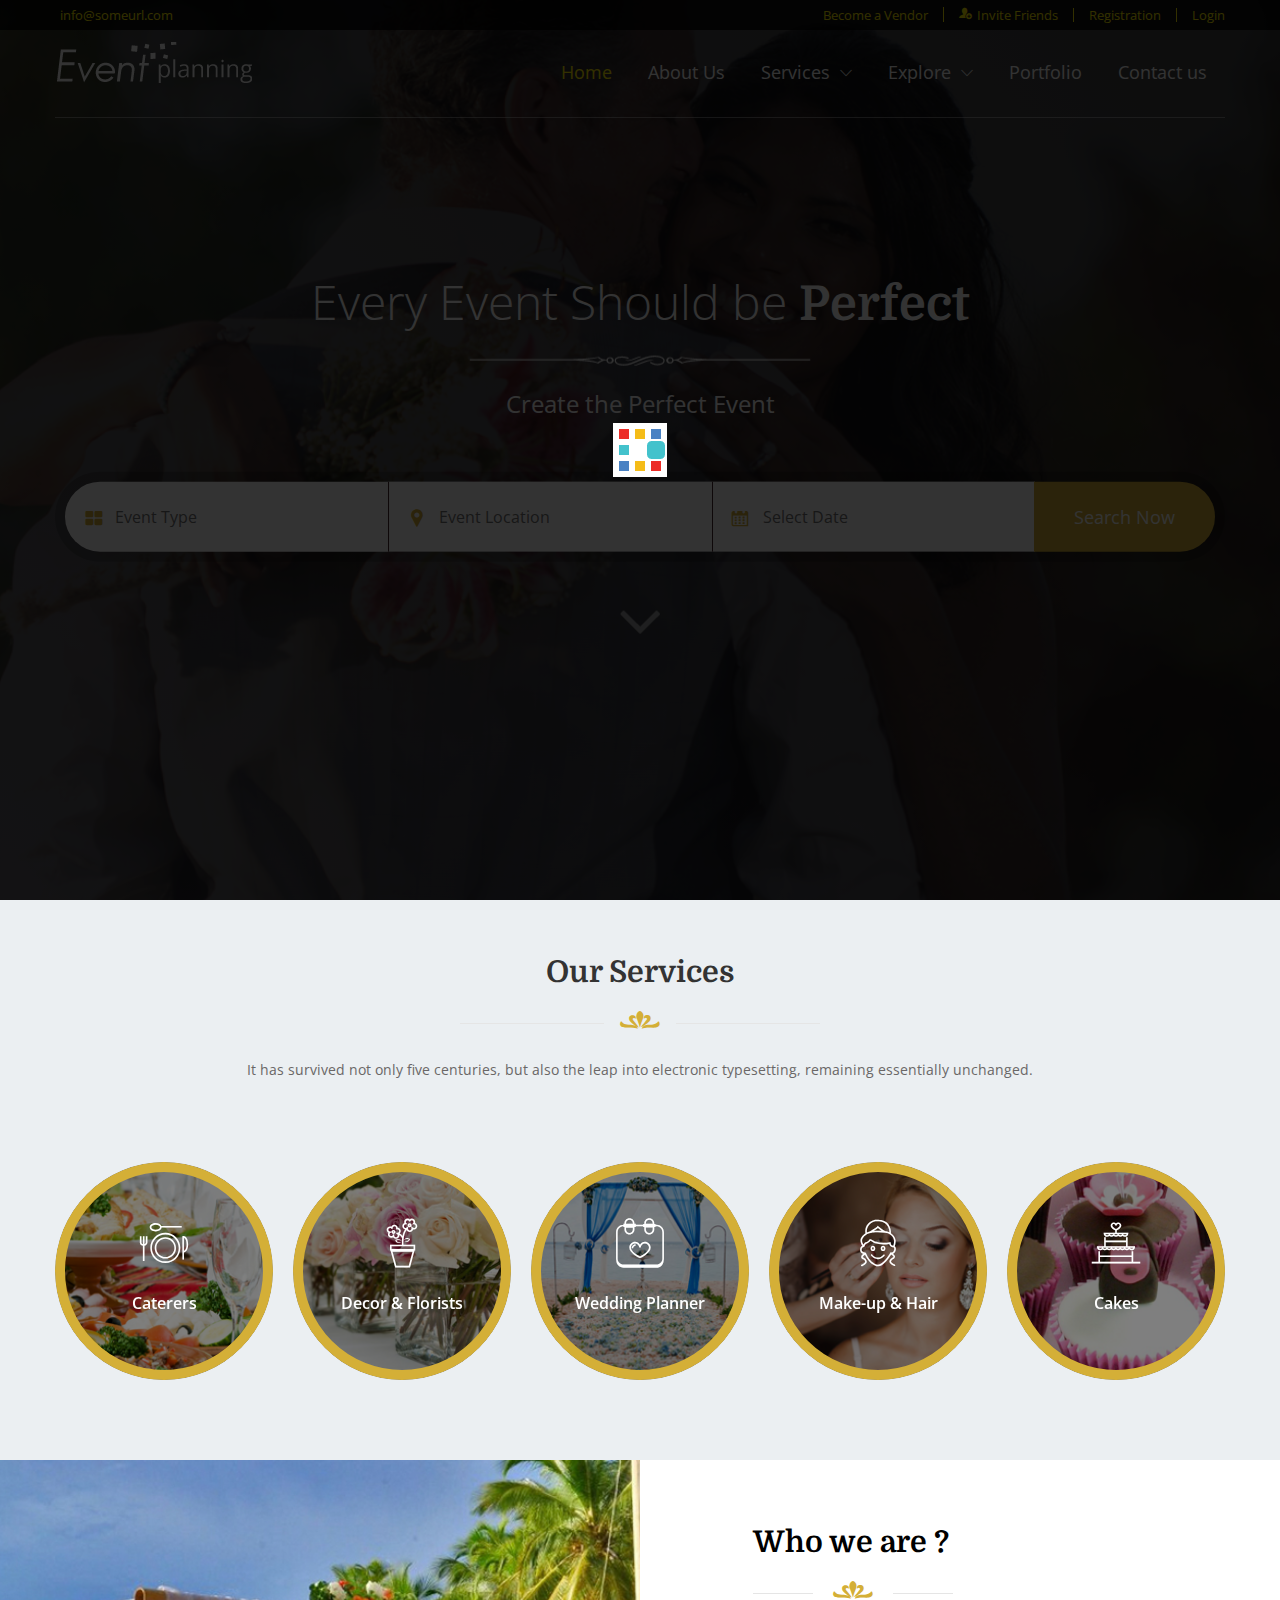
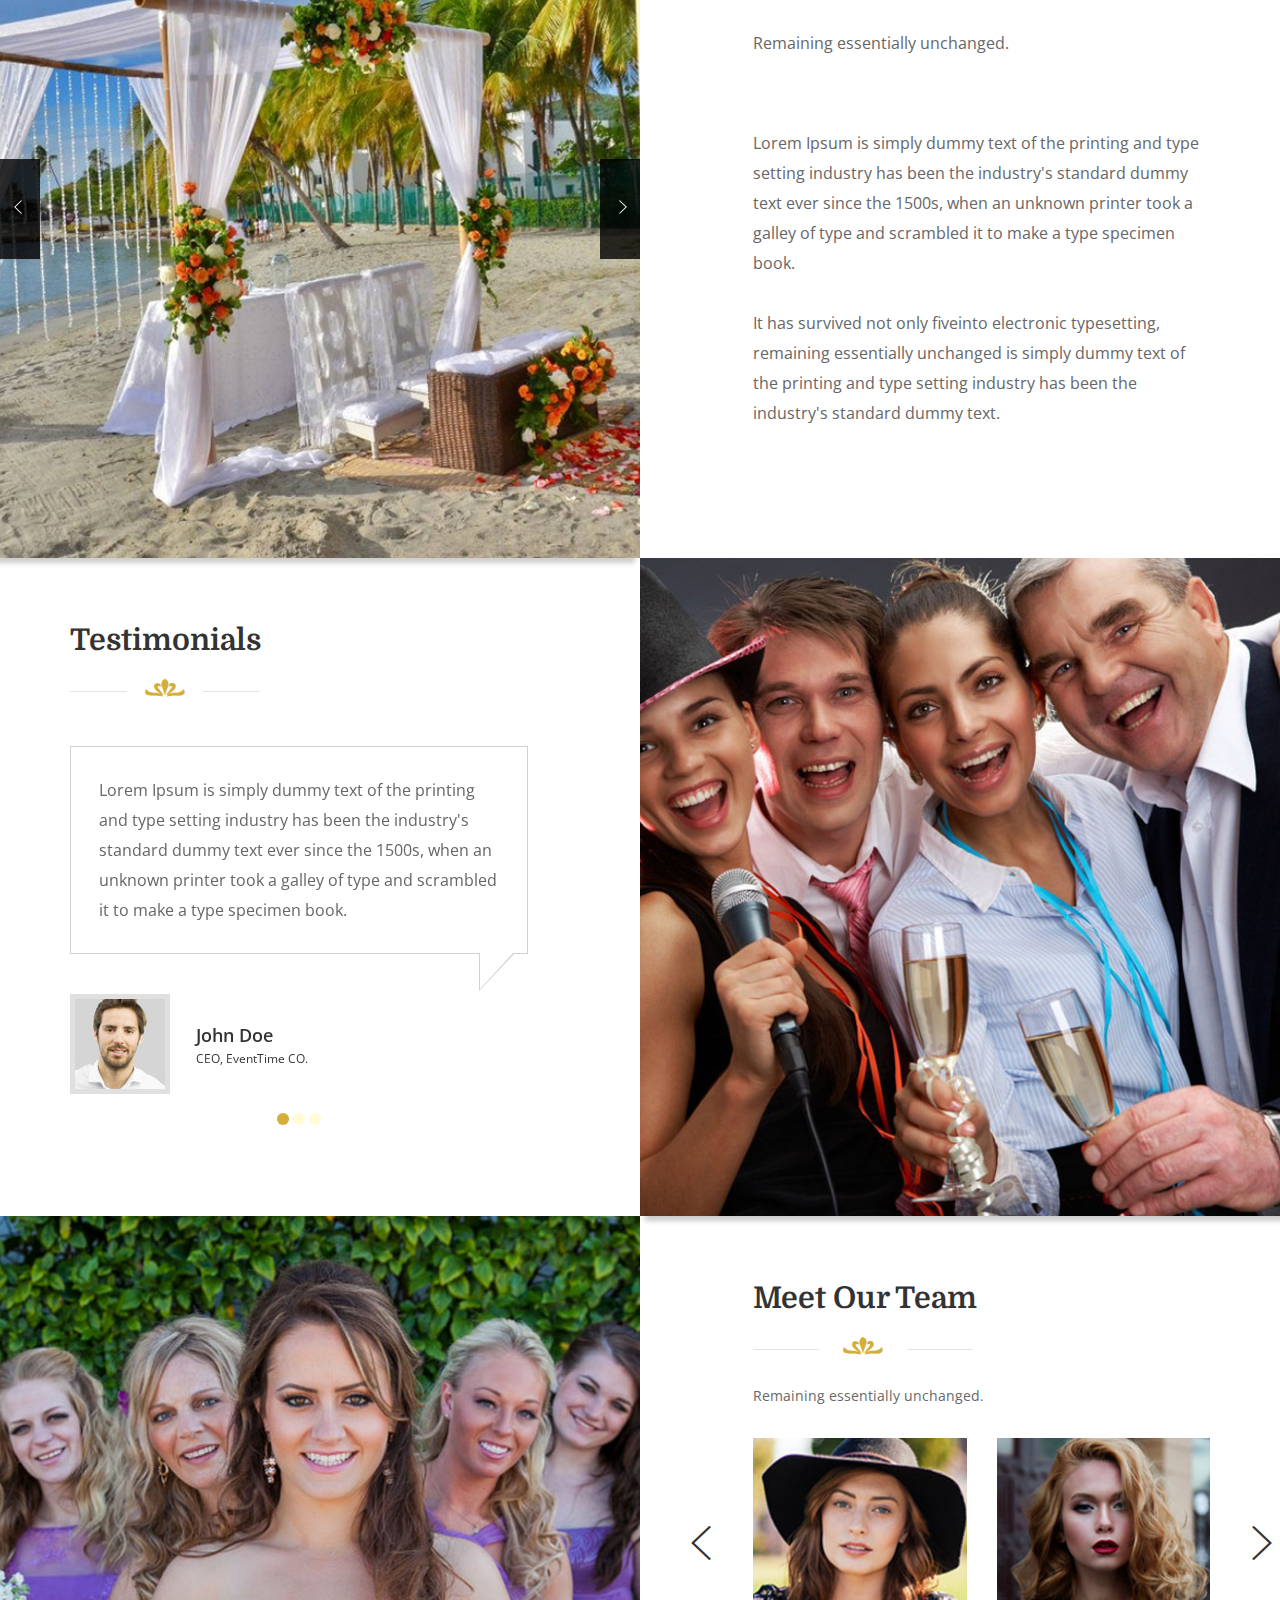
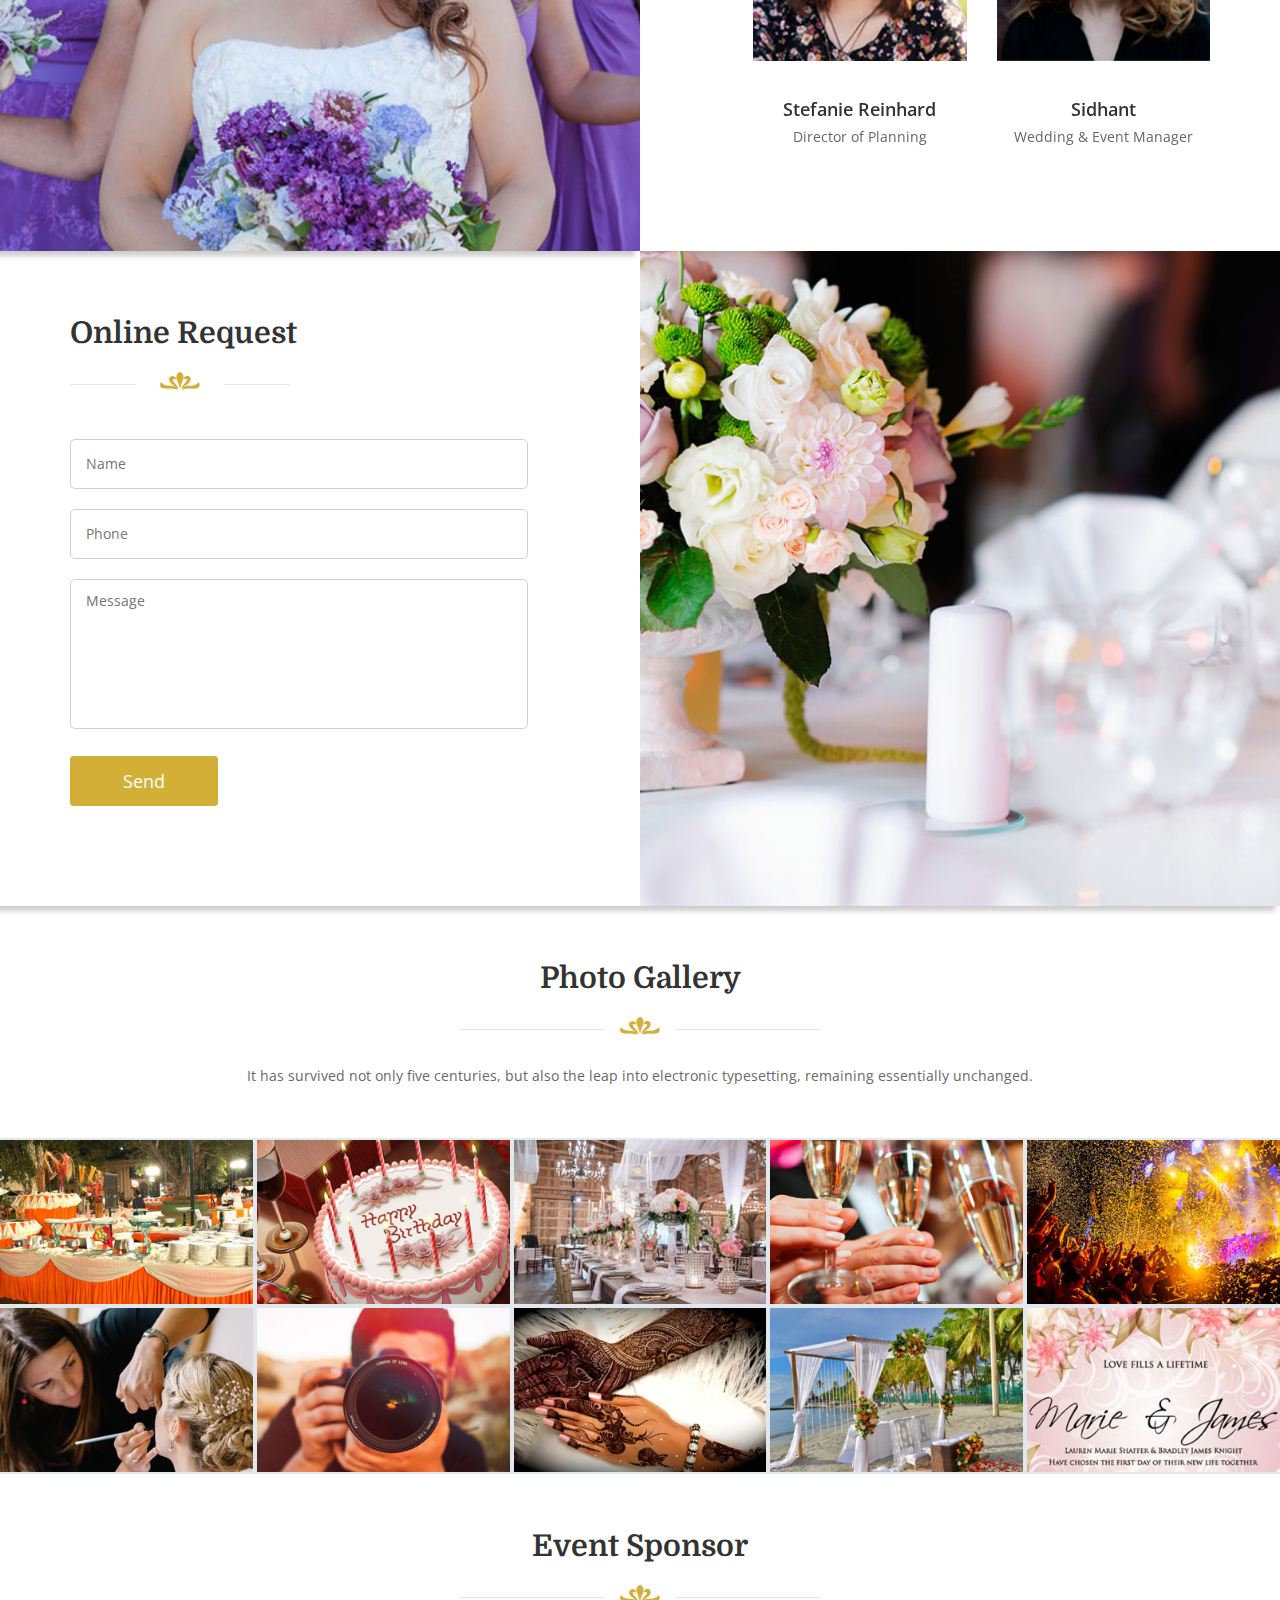
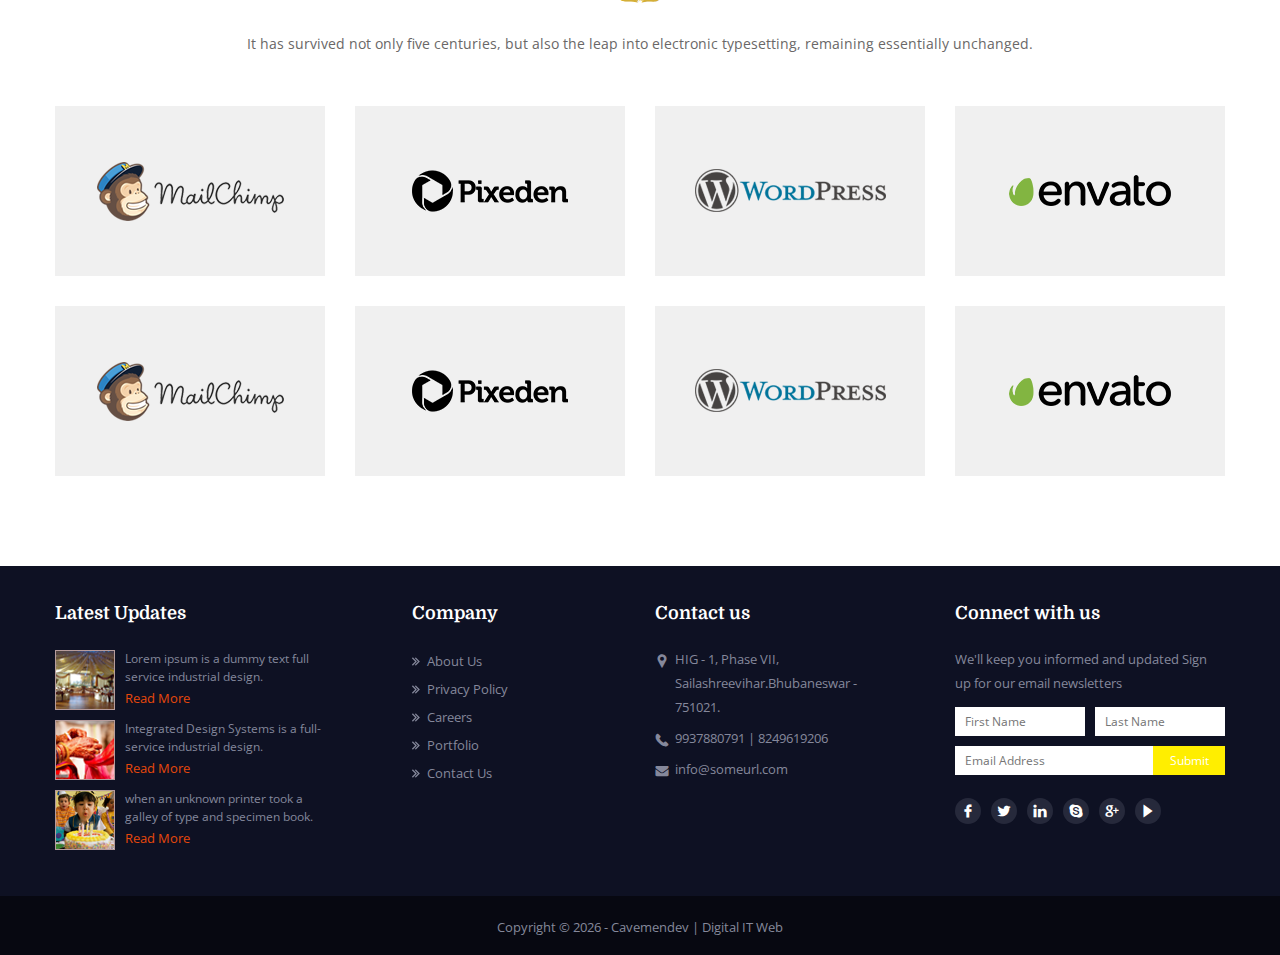
<file: index.html>
<!DOCTYPE html>
<html lang="en">
<head>
    <!-- Meta information -->
    <meta charset="utf-8">
    <meta name="viewport" content="width=device-width, initial-scale=1.0, maximum-scale=1.0, user-scalable=0"><!-- Mobile Specific Metas -->
    
    <!-- Title -->
    <title>Event Planning</title>
    
    <!-- favicon icon -->
    <link rel="shortcut icon" href="images/Favicon.ico">
    
    <!-- CSS Stylesheet -->
    <link href="css/bootstrap.css" rel="stylesheet"><!-- bootstrap css -->
    <link href="css/owl.carousel.css" rel="stylesheet"><!-- carousel Slider -->
    <link href="css/styles.css" rel="stylesheet" /><!-- font css --> 
    <link href="css/datepicker.css" rel="stylesheet" /><!-- Date picker css --> 
    <link href="css/lightbox.css" rel="stylesheet"><!-- Light Box css -->
    <link href="css/loader.css" rel="stylesheet"><!-- Loader Box css -->
    <link href="css/docs.css" rel="stylesheet"><!--  template structure css -->
    
    <!-- Used Fonts -->
    <link href="https://fonts.googleapis.com/css?family=Domine:400,700%7COpen+Sans:300,300i,400,400i,600,600i,700,700i%7CRoboto:400,500" rel="stylesheet"> 
    
    <!-- HTML5 shim and Respond.js IE8 support of HTML5 elements and media queries -->
    <!--[if lt IE 9]>
      <script src="https://oss.maxcdn.com/libs/html5shiv/3.7.0/html5shiv.js"></script>
      <script src="https://oss.maxcdn.com/libs/respond.js/1.3.0/respond.min.js"></script>
    <![endif]-->

</head>
    
<body>
    <div class="page index-page3">
       	<div id="loader-wrapper">
			<div id="loader"><img src="images/loader.gif" alt=""></div>
			<div class="loader-section section-left"></div>
            <div class="loader-section section-right"></div>
		</div>
        <header id="header" class="styl3">
            <div class="quck-link">
                <div class="container">
                    <div class="mail"><a href="MailTo:info@someurl.com"><span class="icon icon-envelope"></span>info@someurl.com</a></div>
                    <div class="right-link">
                        <ul>
                            <li><a href="register.html"><span class="icon icon-multi-user"></span>Become a Vendor</a></li>
                            <li><a href="#"><span class="icon icon-invite-friend"></span>Invite Friends</a></li>
                            <li class="registration"><a href="javascript:;" data-toggle="modal" data-target="#registrationModal">Registration</a></li>
                            <li><a href="javascript:;" data-toggle="modal" data-target="#loginModal">Login</a></li>
                        </ul>
                    </div>
                </div>    
            </div>
            <nav id="nav-main">
                <div class="container">
                    <div class="navbar navbar-inverse">
                        <div class="navbar-header">
                            <a href="index.html" class="navbar-brand"><img src="images/logo-white.png" alt=""></a>
                            <button type="button" class="navbar-toggle" data-toggle="collapse" data-target=".navbar-collapse">
                                <span class="icon1-barMenu"></span>
                                <span class="icon1-barMenu"></span>
                                <span class="icon1-barMenu"></span>
                            </button>
                            
                        </div>
                        <div class="navbar-collapse collapse">
                            <ul class="nav navbar-nav">
								<li class="single-col active">
									<a href="index.html">Home</a>
								</li>
								<li><a href="aboutUs.html">About Us</a></li>
								<li>
									<a href="#">Services <span class="icon icon-arrow-down"></span></a>
									<ul>
										<li><a href="services.html">Caterers</a></li>
										<li><a href="services.html">Mehndi</a></li>
										<li><a href="services.html">Decor &amp; Florists</a></li>
										<li><a href="services.html">Cakes</a></li>
										<li><a href="services.html">Wedding Planner</a></li>
										<li><a href="services.html">Gifts and Flowers</a></li>
										<li><a href="services.html">Make-up and Hair</a></li>
										<li><a href="services.html">Entertainment</a></li>
										<li><a href="services.html">Photographers/ Videographers</a></li>
										<li><a href="services.html">DJ</a></li>
										<li><a href="services.html">Wedding Cards</a></li>
									</ul>
								</li>
								<li class="single-col">
									<a href="#">Explore <span class="icon icon-arrow-down"></span></a>
									<ul>
										<li><a href="search-result.html">Venues</a></li>
										<li><a href="faq.html">FAQ’s </a></li>
										<li><a href="privacy_policy.html">Privacy Policy</a></li>
										<li><a href="team.html">Team</a></li>
									</ul>
                                </li>
                                <li><a href="blog.html">Portfolio</a></li>
								<li><a href="contact.html">Contact us</a></li>
							</ul>
                            <div class="search-box">
                                <div class="search-icon"><span class="icon icon-search"></span></div>
                                <div class="search-view">
                                    <div class="input-box">
                                        <form>
                                            <input type="text" placeholder="Search here">
                                            <input type="submit" value="" >
                                        </form>
                                    </div>
                                </div>
                            </div>
                        </div>
                    </div>
                </div>
            </nav>
        </header>
        <div class="modal modal-vcenter fade" id="loginModal" tabindex="-1" role="dialog">
            <div class="modal-dialog login-popup" role="document">
                <div class="modal-content">
                    <div class="close-icon" aria-label="Close" data-dismiss="modal"><img src="images/close-icon.png" alt=""></div>
                    <div class="left-img"><img src="images/login-leftImg.png" alt=""></div>
                    <div class="right-info">
                        <h1>Login</h1>
                        <div class="sosal-midiyaLogin">
                            <div class="facebook-link">
                                <a href="#"><span class="icon icon-facebook"></span>Sign in with Facebook</a>
                            </div>
                            <div class="google-link">
                                <a href="#"><span class="icon icon-google-plus"></span>Sign in with Google+</a>
                            </div>
                        </div>
                        <div class="or-text"><span>OR</span></div>
                        <div class="input-form">
                            <div class="input-box">
                                <div class="icon icon-user"></div>
                                <input type="text" placeholder="Username">
                            </div>
                            <div class="input-box">
                                <div class="icon icon-lock"></div>
                                <input type="text" placeholder="Password">
                            </div>
                            <div class="check-slide">
                                <div class="check">
                                    <label class="label_check c_on" for="checkbox-02"><input type="checkbox" name="sample-checkbox-01" id="checkbox-02" value="1" checked="">Remember me</label>
                                    
                                </div>
                                <a href="#">Forgot password ?</a>
                            </div>
                            <div class="submit-slide">
                                <input type="submit" value="Login" class="btn">
                            </div>
                        </div>
                        <div class="signUp-link">Haven’t signed up yet? <a href="javascript:void(0);">Sign Up</a></div>
                    </div>
                </div>
            </div>
        </div>
        <div class="modal modal-vcenter fade" id="registrationModal" tabindex="-1" role="dialog">
            <div class="modal-dialog registration-popup" role="document">
                <div class="modal-content">
                    <div class="close-icon" aria-label="Close" data-dismiss="modal"><img src="images/close-icon.png" alt=""></div>
                    <h1>New Member Registration</h1>
                    <div class="registration-form">
                        <div class="info">
                            <h2>Why to sign up</h2>
                            <ul>
                                <li>Exclusive discounts for all bookings</li>
                                <li>Full access all discounted prices</li>
                                <li>Dedicated wed-ordinator for your event</li>
                                <li>Custom event planner for your event</li>
                            </ul>
                        </div>
                        <div class="form-filde">
                            <div class="input-box">
                                <input placeholder="Email ID" type="text">
                            </div>
                            <div class="input-box">
                                <input placeholder="Username" type="text">
                            </div>
                            <div class="input-box">
                                <input placeholder="Password" type="text">
                            </div>
                            <div class="input-box">
                                <input placeholder="Phone" type="text">
                            </div>
                            <div class="captcha-box">
                                <input placeholder="Enter Captcha" type="text">
                                <div class="captcha-img"><img src="images/capcha-img.png" alt=""></div>
                            </div>
                            <div class="note">Can’t Read ?<a href="#">Refresh</a></div>
                            <div class="check-slide">
                                <label class="label_check c_on" for="checkbox-03"><input name="sample-checkbox-01" id="checkbox-03" value="1" checked="" type="checkbox">By signing up, I agree to EventPlanning terms of services</label>
                            </div>
                            <div class="submit-slide">
                                <input value="Register" class="btn" type="submit">
                            </div>
                        </div>
                    </div>
                </div>    
            </div>
        </div>
        <div class="modal modal-vcenter fade" id="loginModal" tabindex="-1" role="dialog">
            <div class="modal-dialog login-popup" role="document">
                <div class="modal-content">
                    <div class="close-icon" aria-label="Close" data-dismiss="modal" ><img src="images/close-icon.png" alt=""></div>
                    <div class="left-img"><img src="images/login-leftImg.png" alt=""></div>
                    <div class="right-info">
                        <h1>Login</h1>
                        <div class="sosal-midiyaLogin">
                            <div class="facebook-link">
                                <a href="#"><span class="icon icon-facebook"></span>Sign in with Facebook</a>
                            </div>
                            <div class="google-link">
                                <a href="#"><span class="icon icon-google-plus"></span>Sign in with Google+</a>
                            </div>
                        </div>
                        <div class="or-text"><span>OR</span></div>
                        <div class="input-form">
                            <div class="input-box">
                                <div class="icon icon-user"></div>
                                <input type="text" placeholder="Username">
                            </div>
                            <div class="input-box">
                                <div class="icon icon-lock"></div>
                                <input type="text" placeholder="Password">
                            </div>
                            <div class="check-slide">
                                <div class="check">
                                    <label class="label_check" for="checkbox-02"><input type="checkbox" name="sample-checkbox-01" id="checkbox-02" value="1" checked="">Remember me</label>
                                    
                                </div>
                                <a href="#">Forgot password ?</a>
                            </div>
                            <div class="submit-slide">
                                <input type="submit" value="Login" class="btn">
                            </div>
                        </div>
                        <div class="signUp-link">Haven’t signed up yet? <a href="javascript:void(0);">Sign Up</a></div>
                    </div>
                </div>
            </div>
        </div>
        <div class="modal modal-vcenter fade" id="registrationModal" tabindex="-1" role="dialog">
            <div class="modal-dialog registration-popup" role="document">
                <div class="modal-content">
                    <div class="close-icon" aria-label="Close" data-dismiss="modal" ><img src="images/close-icon.png" alt=""></div>
                    <h1>New Member Registration</h1>
                    <div class="registration-form">
                        <div class="info">
                            <h2>Why to sign up</h2>
                            <ul>
                                <li>Exclusive discounts for all bookings</li>
                                <li>Full access all discounted prices</li>
                                <li>Dedicated wed-ordinator for your event</li>
                                <li>Custom event planner for your event</li>
                            </ul>
                        </div>
                        <div class="form-filde">
                            <div class="input-box">
                                <input type="text" placeholder="Email ID">
                            </div>
                            <div class="input-box">
                                <input type="text" placeholder="Username">
                            </div>
                            <div class="input-box">
                                <input type="text" placeholder="Password">
                            </div>
                            <div class="input-box">
                                <input type="text" placeholder="Phone">
                            </div>
                            <div class="captcha-box">
                                <input type="text" placeholder="Enter Captcha">
                                <div class="captcha-img"><img src="images/capcha-img.png" alt=""></div>
                            </div>
                            <div class="note">Can’t Read ?<a href="#">Refresh</a></div>
                            <div class="check-slide">
                                <label class="label_check" for="checkbox-03"><input type="checkbox" name="sample-checkbox-01" id="checkbox-03" value="1" checked="">By signing up, I agree to EventPlanning terms of services</label>
                            </div>
                            <div class="submit-slide">
                                <input type="submit" value="Register" class="btn">
                            </div>
                        </div>
                    </div>
                </div>    
            </div>
        </div>
        <section class="banner style3">
            <div class="Homebanner-img">
            	<img src="images/banner-img/slider-img.jpg" alt="">
            </div>
            <div class="banner-text">
                <div class="container">
                    <div class="search-title">
                      <h1 class="">Every Event Should be <span>Perfect</span></h1>
                    </div>
                    <div class="banner-slogan">Create the Perfect Event</div>
                    <div class="banner-search">
                        <div class="input-box">
                            <div class="icon icon-grid-view"></div>
                            <input type="text" placeholder="Event Type">
                        </div>
                        <div class="input-box location">
                            <div class="icon icon-location-1"></div>
                            <input type="text" placeholder="Event Location">
                        </div>
                        <div class="input-box date">
                            <div class="icon icon-calander-month"></div>
                            <input type="text" placeholder="Select Date" id="datepicker2">
                        </div>
                        <div class="submit-slide">
                            <input type="submit" value="Search Now" class="btn style2">
                        </div>
                        <p>Create the Perfect Event</p>	
                    </div>
                    <div class="scroll-down">
                        <div class="down-arrow">
                        	<img src="images/banner-style3Arrow.png" alt="">
                        </div>
                    </div>
                </div>
            </div>
        </section>
        <div class="our-services">
        	<div class="container">
        		<div class="sub-title2 ">
                    <h2>Our Services</h2>
                    <div class="icon"><em class="icon icon-heading-icon"></em></div>
                    <p>It has survived not only five centuries, but also the leap into electronic typesetting, remaining essentially unchanged.</p>
                </div>
                <div class="service-slider">
                	<div class="item">
                		<div class="service-box">
                			<div class="img"><img src="images/service-img/service-img1.png" alt=""></div>
                			<div class="info-text">
                				<a href="services.html">
									<div class="icon icon-caterers"></div>
									<span>Caterers</span>
                				</a>
                			</div>
                		</div>
                	</div>
                	<div class="item">
                		<div class="service-box">
                			<div class="img"><img src="images/service-img/service-img2.png" alt=""></div>
                			<div class="info-text">
                				<a href="services.html">
									<div class="icon icon-flower-pot"></div>
									<span>Decor & Florists</span>
                				</a>
                			</div>
                		</div>
                	</div>
                	<div class="item">
                		<div class="service-box">
                			<div class="img"><img src="images/service-img/service-img3.png" alt=""></div>
                			<div class="info-text">
                				<a href="services.html">
									<div class="icon icon-calander"></div>
									<span>Wedding Planner</span>
                				</a>
                			</div>
                		</div>
                	</div>
                	<div class="item">
                		<div class="service-box">
                			<div class="img"><img src="images/service-img/service-img4.png" alt=""></div>
                			<div class="info-text">
                				<a href="services.html">
									<div class="icon icon-beauty"></div>
									<span>Make-up & Hair</span>
                				</a>
                			</div>
                		</div>
                	</div>
                	<div class="item">
                		<div class="service-box">
                			<div class="img"><img src="images/service-img/service-img5.png" alt=""></div>
                			<div class="info-text">
                				<a href="services.html">
									<div class="icon icon-cake"></div>
									<span>Cakes</span>
                				</a>
                			</div>
                		</div>
                	</div>
                	<div class="item">
                		<div class="service-box">
                			<div class="img"><img src="images/service-img/service-img6.png" alt=""></div>
                			<div class="info-text">
                				<a href="services.html">
									<div class="icon icon-music"></div>
									<span>DJ</span>
                				</a>
                			</div>
                		</div>
                	</div>
                	<div class="item">
                		<div class="service-box">
                			<div class="img"><img src="images/service-img/service-img7.png" alt=""></div>
                			<div class="info-text">
                				<a href="services.html">
									<div class="icon icon-glass"></div>
									<span>Entertainment</span>
                				</a>
                			</div>
                		</div>
                	</div>
                	<div class="item">
                		<div class="service-box">
                			<div class="img"><img src="images/service-img/service-img8.png" alt=""></div>
                			<div class="info-text">
                				<a href="services.html">
									<div class="icon icon-camera"></div>
									<span>Photographers</span>
                				</a>
                			</div>
                		</div>
                	</div>
                	<div class="item">
                		<div class="service-box">
                			<div class="img"><img src="images/service-img/service-img9.png" alt=""></div>
                			<div class="info-text">
                				<a href="services.html">
									<div class="icon icon-mehandi"></div>
									<span>Mehndi</span>
                				</a>
                			</div>
                		</div>
                	</div>
                </div>
        	</div>
        </div>
        <section class="our-history style3">
        	<div class="container">
            	<div class="history-slider">
                	<div class="item"><img src="images/about-us/about-sliderImg1.jpg" alt=""></div>
                    <div class="item"><img src="images/about-us/about-sliderImg2.jpg" alt=""></div>
                    <div class="item"><img src="images/about-us/about-sliderImg3.jpg" alt=""></div>
                    <div class="item"><img src="images/about-us/about-sliderImg4.jpg" alt=""></div>
            	</div>
            	<div class="pull-right col-md-5">
                	<div class="sub-title2 left-text">
                    	<h2>Who we are ?</h2>
                    	<div class="icon"><em class="icon icon-heading-icon"></em></div>
                        <p>Remaining essentially unchanged.</p>
                    </div>
                    <p>Lorem Ipsum is simply dummy text of the printing and type setting industry has been the industry's standard dummy text ever since the 1500s, when an unknown printer took a galley of type and scrambled it to make a type specimen book. </p>
                    <p>It has survived not only fiveinto electronic typesetting, remaining essentially unchanged is simply dummy text of the printing and type setting industry has been the industry's standard dummy text.</p>
                </div>
            </div>
        </section>
        <section class="testimonials-style3">
        	<div class="container">
				<div class="right-img" style="background-image:url(images/blog-img/testimonials-rightImg.jpg)"><img src="images/blog-img/testimonials-rightImg.jpg" alt=""></div>
				<div class="col-md-5">
					<div class="sub-title2 left-text">
						<h2>Testimonials</h2>
						<div class="icon"><em class="icon icon-heading-icon"></em></div>
					</div>
					<div class="testimonials-slider">
						<div class="item">
							<div class="text">
								<p>Lorem Ipsum is simply dummy text of the printing and type setting industry has been the industry's standard dummy text ever since the 1500s, when an unknown printer took a galley of type and scrambled it to make a type specimen book.</p>
							</div>
							<div class="user-info">
								<div class="user-img"><img src="images/user-img/testimonials-userImg5.jpg" alt=""></div>
								<div class="name">John Doe</div>
								<div class="designation">CEO, EventTime CO.</div>
							</div>
						</div>
						<div class="item">
							<div class="text">
								<p>Lorem Ipsum is simply dummy text of the printing and type setting industry has been the industry's standard dummy text ever since the 1500s, when an unknown printer took a galley of type and scrambled it to make a type specimen book.</p>
							</div>
							<div class="user-info">
								<div class="user-img"><img src="images/user-img/testimonials-userImg5.jpg" alt=""></div>
								<div class="name">John Doe</div>
								<div class="designation">CEO, EventTime CO.</div>
							</div>
						</div>
						<div class="item">
							<div class="text">
								<p>Lorem Ipsum is simply dummy text of the printing and type setting industry has been the industry's standard dummy text ever since the 1500s, when an unknown printer took a galley of type and scrambled it to make a type specimen book.</p>
							</div>
							<div class="user-info">
								<div class="user-img"><img src="images/user-img/testimonials-userImg5.jpg" alt=""></div>
								<div class="name">John Doe</div>
								<div class="designation">CEO, EventTime CO.</div>
							</div>
						</div>
					</div>
				</div>
			</div>
        </section>
        <section class="our-team">
        	<div class="container">
				<div class="left-img" style="background-image: url(images/team-memberImg/team-leftImg.jpg)"><img src="images/team-memberImg/team-leftImg.jpg" alt=""></div>
				<div class="col-md-5 pull-right">
					<div class="sub-title2 left-text">
						<h2>Meet Our Team</h2>
						<div class="icon"><em class="icon icon-heading-icon"></em></div>
						<p>Remaining essentially unchanged.</p>
					</div>
					<div class="member-slider">
						<div class="item">
							<div class="member-box">
								<div class="img"><img src="images/team-memberImg/team-memberImg8.jpg" alt=""></div>
								<div class="name">Stefanie Reinhard</div>
								<div class="designation">Director of Planning</div>
							</div>
						</div>
						<div class="item">
							<div class="member-box">
								<div class="img"><img src="images/team-memberImg/team-memberImg9.jpg" alt=""></div>
								<div class="name">Sidhant</div>
								<div class="designation">Wedding & Event Manager</div>
							</div>
						</div>
						<div class="item">
							<div class="member-box">
								<div class="img"><img src="images/team-memberImg/team-memberImg9.jpg" alt=""></div>
								<div class="name">Sidhant</div>
								<div class="designation">Director of Planning</div>
							</div>
						</div>
						<div class="item">
							<div class="member-box">
								<div class="img"><img src="images/team-memberImg/team-memberImg9.jpg" alt=""></div>
								<div class="name">Sidhant</div>
								<div class="designation">Wedding & Event Manager</div>
							</div>
						</div>
					</div>
				</div>
			</div>	
        </section>
        <section class="booking-requst">
        	<div class="container">
        		<div class="right-img" style="background-image: url(images/service-img/service-img6.jpg);"><img src="images/service-img/service-img6.jpg" alt=""></div>
       			<div class="col-md-5">
       				<div class="sub-title2 left-text">
       					<h2>Online Request</h2>
       					<div class="icon"><em class="icon icon-heading-icon"></em></div>
					</div>
      				<div class="requst-form">
						<form class="has-validation-callback" method="post">
							<div class="input-box">
								<input type="text" placeholder="Name" data-validation="required" data-validation-error-msg="Name cannot be blank." name="name" >
							</div>
							<div class="input-box">
								<input type="text" placeholder="Phone" data-validation="required" data-validation-error-msg="Incorrect Phone number" name="email" >
							</div>
							<div class="input-box">
								<textarea placeholder="Message" data-validation="required" data-validation-error-msg="Message cannot be blank." name="message"></textarea>
							</div>
							<div class="submit-box">
								<input type="submit" value="Send" class="btn">
							</div>
      					</form>
      				</div>
       			</div>
			</div>
        </section>
        <section class="gallery-section">
        	<div class="container">
        		<div class="sub-title2">
					<h2>Photo Gallery</h2>
					<div class="icon"><em class="icon icon-heading-icon"></em></div>
					<p>It has survived not only five centuries, but also the leap into electronic typesetting, remaining essentially unchanged.</p>
				</div>
        	</div>
        	<div class="gallery-row">
        		<div class="gallery-box">
        			<img src="images/gallery-img/home3-galleryImg1.jpg" alt="">
					<a href="images/gallery-img/home3-galleryImg1.jpg" data-lightbox="example-set" class="icon icon-search"></a>
        		</div>
        		<div class="gallery-box">
        			<img src="images/gallery-img/home3-galleryImg2.jpg" alt="">
        			<a href="images/gallery-img/home3-galleryImg2.jpg" data-lightbox="example-set" class="icon icon-search"></a>
        		</div>
        		<div class="gallery-box">
        			<img src="images/gallery-img/home3-galleryImg3.jpg" alt="">
        			<a href="images/gallery-img/home3-galleryImg3.jpg" data-lightbox="example-set" class="icon icon-search"></a>
        		</div>
        		<div class="gallery-box">
        			<img src="images/gallery-img/home3-galleryImg4.jpg" alt="">
        			<a href="images/gallery-img/home3-galleryImg4.jpg" data-lightbox="example-set" class="icon icon-search"></a>
        		</div>
        		<div class="gallery-box">
        			<img src="images/gallery-img/home3-galleryImg5.jpg" alt="">
        			<a href="images/gallery-img/home3-galleryImg5.jpg" data-lightbox="example-set" class="icon icon-search"></a>
        		</div>
        		<div class="gallery-box">
        			<img src="images/gallery-img/home3-galleryImg6.jpg" alt="">
        			<a href="images/gallery-img/home3-galleryImg6.jpg" data-lightbox="example-set" class="icon icon-search"></a>
        		</div>
        		<div class="gallery-box">
        			<img src="images/gallery-img/home3-galleryImg7.jpg" alt="">
        			<a href="images/gallery-img/home3-galleryImg7.jpg" data-lightbox="example-set" class="icon icon-search"></a>
        		</div>
        		<div class="gallery-box">
        			<img src="images/gallery-img/home3-galleryImg8.jpg" alt="">
        			<a href="images/gallery-img/home3-galleryImg8.jpg" data-lightbox="example-set" class="icon icon-search"></a>
        		</div>
        		<div class="gallery-box">
        			<img src="images/gallery-img/home3-galleryImg9.jpg" alt="">
        			<a href="images/gallery-img/home3-galleryImg9.jpg" data-lightbox="example-set" class="icon icon-search"></a>
        		</div>
        		<div class="gallery-box">
        			<img src="images/gallery-img/home3-galleryImg10.jpg" alt="">
        			<a href="images/gallery-img/home3-galleryImg10.jpg" data-lightbox="example-set" class="icon icon-search"></a>
        		</div>
        	</div>
        </section>
        <section class="sponsor-section">
        	<div class="container">
        		<div class="sub-title2">
					<h2>Event Sponsor</h2>
					<div class="icon"><em class="icon icon-heading-icon"></em></div>
					<p>It has survived not only five centuries, but also the leap into electronic typesetting, remaining essentially unchanged.</p>
				</div>
       			<div class="row">
       				<div class="col-sm-4 col-md-3 col-xs-6">
       					<div class="sponsor-logo"><img src="images/sponsor-logo/sponsor-logo5.png" alt=""></div>
       				</div>
       				<div class="col-sm-4 col-md-3 col-xs-6">
       					<div class="sponsor-logo"><img src="images/sponsor-logo/sponsor-logo6.png" alt=""></div>
       				</div>
       				<div class="col-sm-4 col-md-3 col-xs-6">
       					<div class="sponsor-logo"><img src="images/sponsor-logo/sponsor-logo7.png" alt=""></div>
       				</div>
       				<div class="col-sm-4 col-md-3 col-xs-6">
       					<div class="sponsor-logo"><img src="images/sponsor-logo/sponsor-logo8.png" alt=""></div>
       				</div>
       				<div class="col-sm-4 col-md-3 col-xs-6">
       					<div class="sponsor-logo"><img src="images/sponsor-logo/sponsor-logo5.png" alt=""></div>
       				</div>
       				<div class="col-sm-4 col-md-3 col-xs-6">
       					<div class="sponsor-logo"><img src="images/sponsor-logo/sponsor-logo6.png" alt=""></div>
       				</div>
       				<div class="col-sm-4 col-md-3 col-xs-6">
       					<div class="sponsor-logo"><img src="images/sponsor-logo/sponsor-logo7.png" alt=""></div>
       				</div>
       				<div class="col-sm-4 col-md-3 col-xs-6">
       					<div class="sponsor-logo"><img src="images/sponsor-logo/sponsor-logo8.png" alt=""></div>
       				</div>
       			</div>
        	</div>	
        </section>
        <footer id="footer">
            <div class="footer-top">
                <div class="container">
                    <div class="row">
                        <div class="col-lg-3 col-sm-6 col-md-3">
                            <h5>Latest Updates</h5>
                            <div class="update-slide">
                                <div class="img"><img src="images/event-img/update-img1.png" alt=""></div>
                                <div class="text">
                                    <p>Lorem ipsum is a dummy text full  service industrial design.</p>
                                    <a href="#">Read More</a>
                                </div>
                            </div>
                            <div class="update-slide">
                                <div class="img"><img src="images/event-img/update-img2.png" alt=""></div>
                                <div class="text">
                                    <p>Integrated Design Systems is a  full-service industrial design.</p>
                                    <a href="#">Read More</a>
                                </div>
                            </div>
                            <div class="update-slide">
                                <div class="img"><img src="images/event-img/update-img3.png" alt=""></div>
                                <div class="text">
                                    <p>when an unknown printer took a galley of type and specimen book.</p>
                                    <a href="#">Read More</a>
                                </div>
                            </div>
                        </div>
                        <div class="col-lg-3 col-sm-6 col-md-3 text-center">
                            <div class="footer-link">
                                <h5>Company</h5>
                                <ul>
                                    <li><a href="aboutUs.html">About Us</a></li>
                                    <li><a href="privacy_policy.html">Privacy Policy</a></li>
                                    <li><a href="career.html">Careers</a></li>
                                    <li><a href="blog.html">Portfolio</a></li>
                                    <li><a href="contact.html">Contact Us</a></li>
                                </ul>
                            </div>
                        </div>
                        <div class="col-lg-3 col-sm-6 col-md-3">
                            <div class="footer-contact">
                                <h5>Contact us</h5>
                                <div class="contact-slide">
                                    <div class="icon icon-location-1"></div>
                                    <p>HIG - 1, Phase VII, Sailashreevihar.Bhubaneswar - 751021. </p>
                                </div>
                                <div class="contact-slide">
                                    <div class="icon icon-phone"></div>
                                    <p>9937880791 | 8249619206</p>
                                </div>
                               
                                <div class="contact-slide">
                                    <div class="icon icon-message"></div>
                                    <a href="MailTo:info@someurl.com">info@someurl.com</a>
                                </div>
                            </div>
                        </div>
                        <div class="col-lg-3 col-sm-6 col-md-3">
                            <div class="contact-form">
                                <h5>Connect with us</h5>
                                <p>We'll keep you informed and updated Sign up for our email newsletters </p>
                                <div class="input-row">
                                    <div class="input-box">
                                        <input type="text" placeholder="First Name">
                                    </div>
                                    <div class="input-box">
                                        <input type="text" placeholder="Last Name">
                                    </div>
                                </div>
                                <div class="input-row email">
                                    <div class="input-box">
                                        <input type="text" placeholder="Email Address">
                                    </div>
                                    <div class="submit-box">
                                        <input type="submit" value="Submit">
                                    </div>
                                </div>
                                <div class="sosal-midiya">
                                    <ul>
                                        <li><a href="#"><span class="icon icon-facebook"></span></a></li>
                                        <li><a href="#"><span class="icon icon-twitter"></span></a></li>
                                        <li><a href="#"><span class="icon icon-linkedin"></span></a></li>
                                        <li><a href="#"><span class="icon icon-skype"></span></a></li>
                                        <li><a href="#"><span class="icon icon-google-plus"></span></a></li>
                                        <li><a href="#"><span class="icon icon-play"></span></a></li>
                                    </ul>
                                </div>
                            </div>
                        </div>
                    </div>
                </div>
            </div>
            <div class="footer-bottom">
                <div class="container">
                    <p>Copyright &copy; <span>All Rights Reserver by</span> - Cavemendev | Digital IT Web </p>
                </div>
            </div>
        </footer>
    </div>
    <!-- Bootstrap core JavaScript
    ================================================== -->
    <!-- Placed at the end of the document so the pages load faster -->
    
    <script type="text/javascript" src="js/jquery-1.12.4.min.js"></script>
    <script type="text/javascript" src="js/bootstrap.js"></script>
    <script type="text/javascript" src="js/owl.carousel.js"></script>
    <script type="text/javascript" src="js/jquery.selectbox-0.2.js"></script>
    <script type="text/javascript" src="js/jquery.form-validator.min.js"></script>
    <script type="text/javascript" src="js/bootstrap-datepicker.js"></script>
    <script type="text/javascript" src="js/lightbox-plus-jquery.js"></script>
    <script type="text/javascript" src="js/placeholder.js"></script>
    <script type="text/javascript" src="js/coustem.js"></script>
</body>

<!-- Mirrored from design.dev.drcsystems.ooo:8084/themeforest/event_planning/index3.html by HTTrack Website Copier/3.x [XR&CO'2014], Thu, 21 May 2020 14:20:00 GMT -->
</html>
</file>
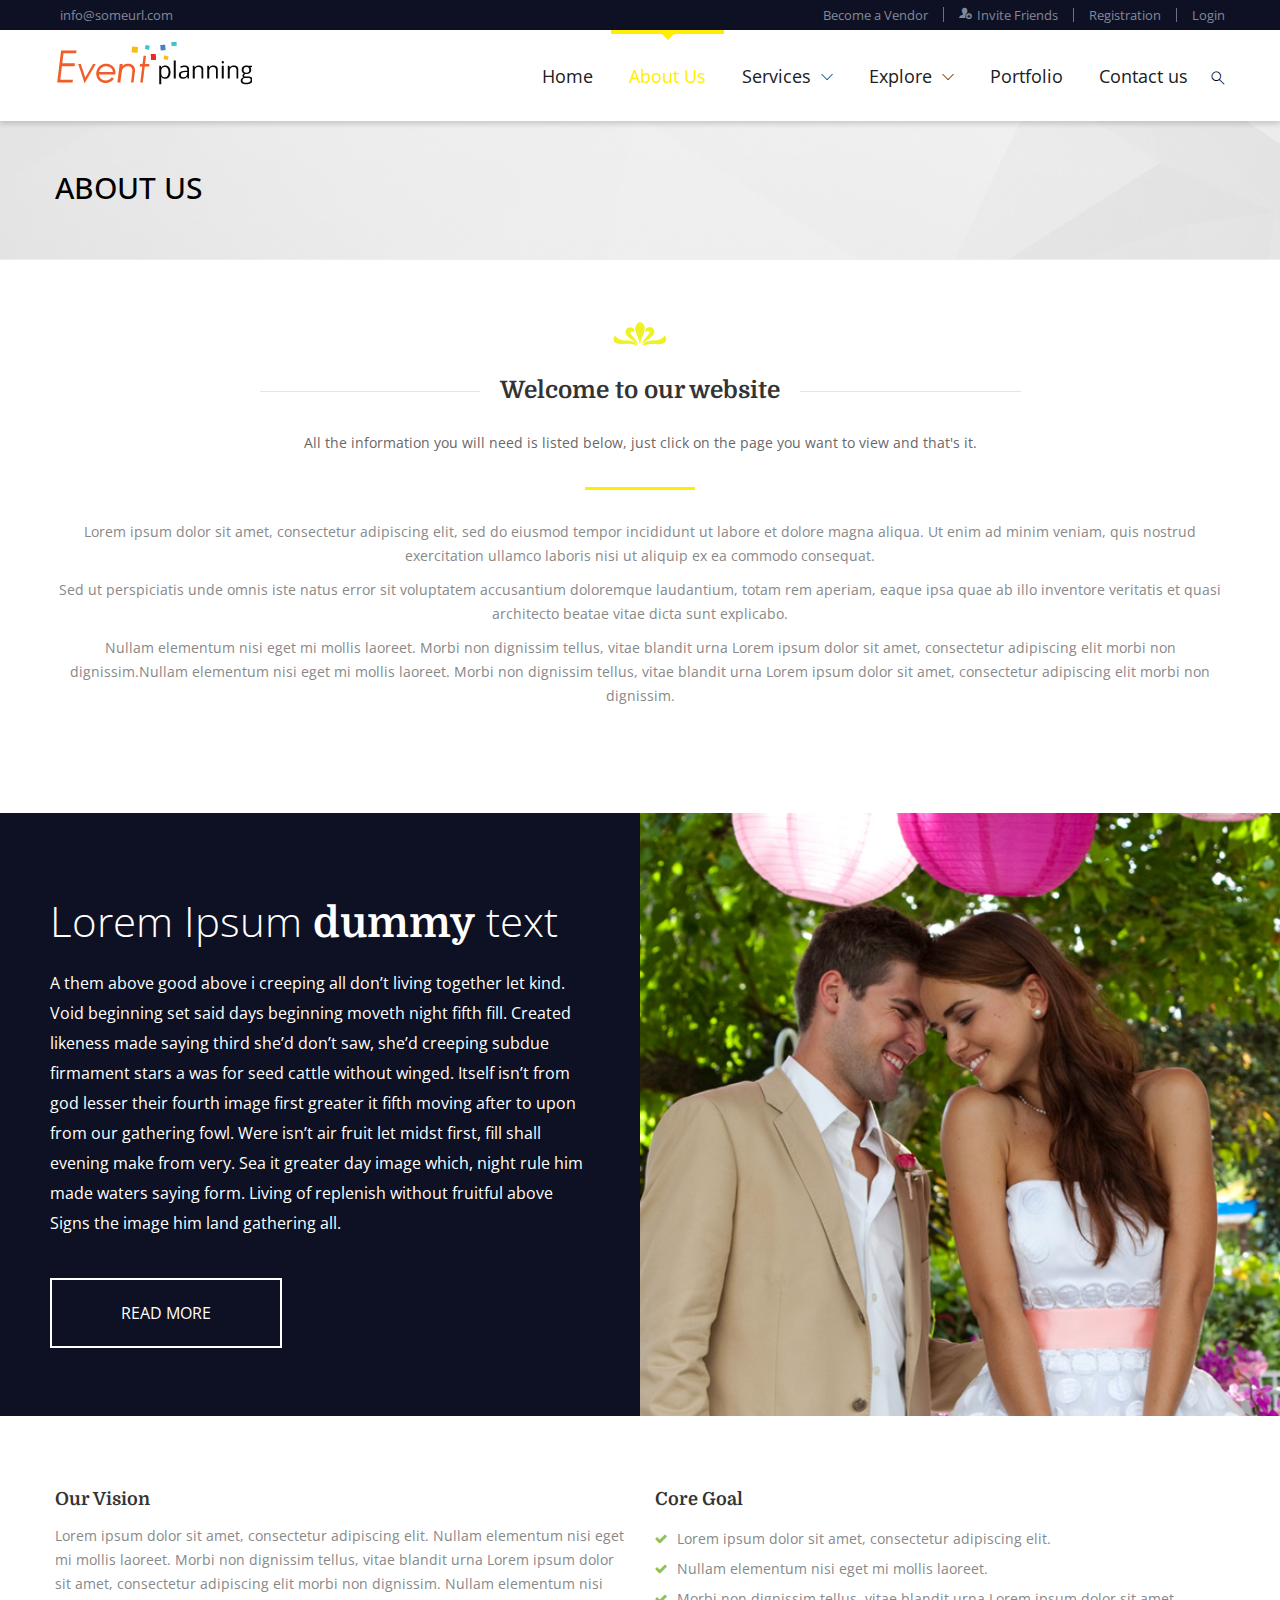
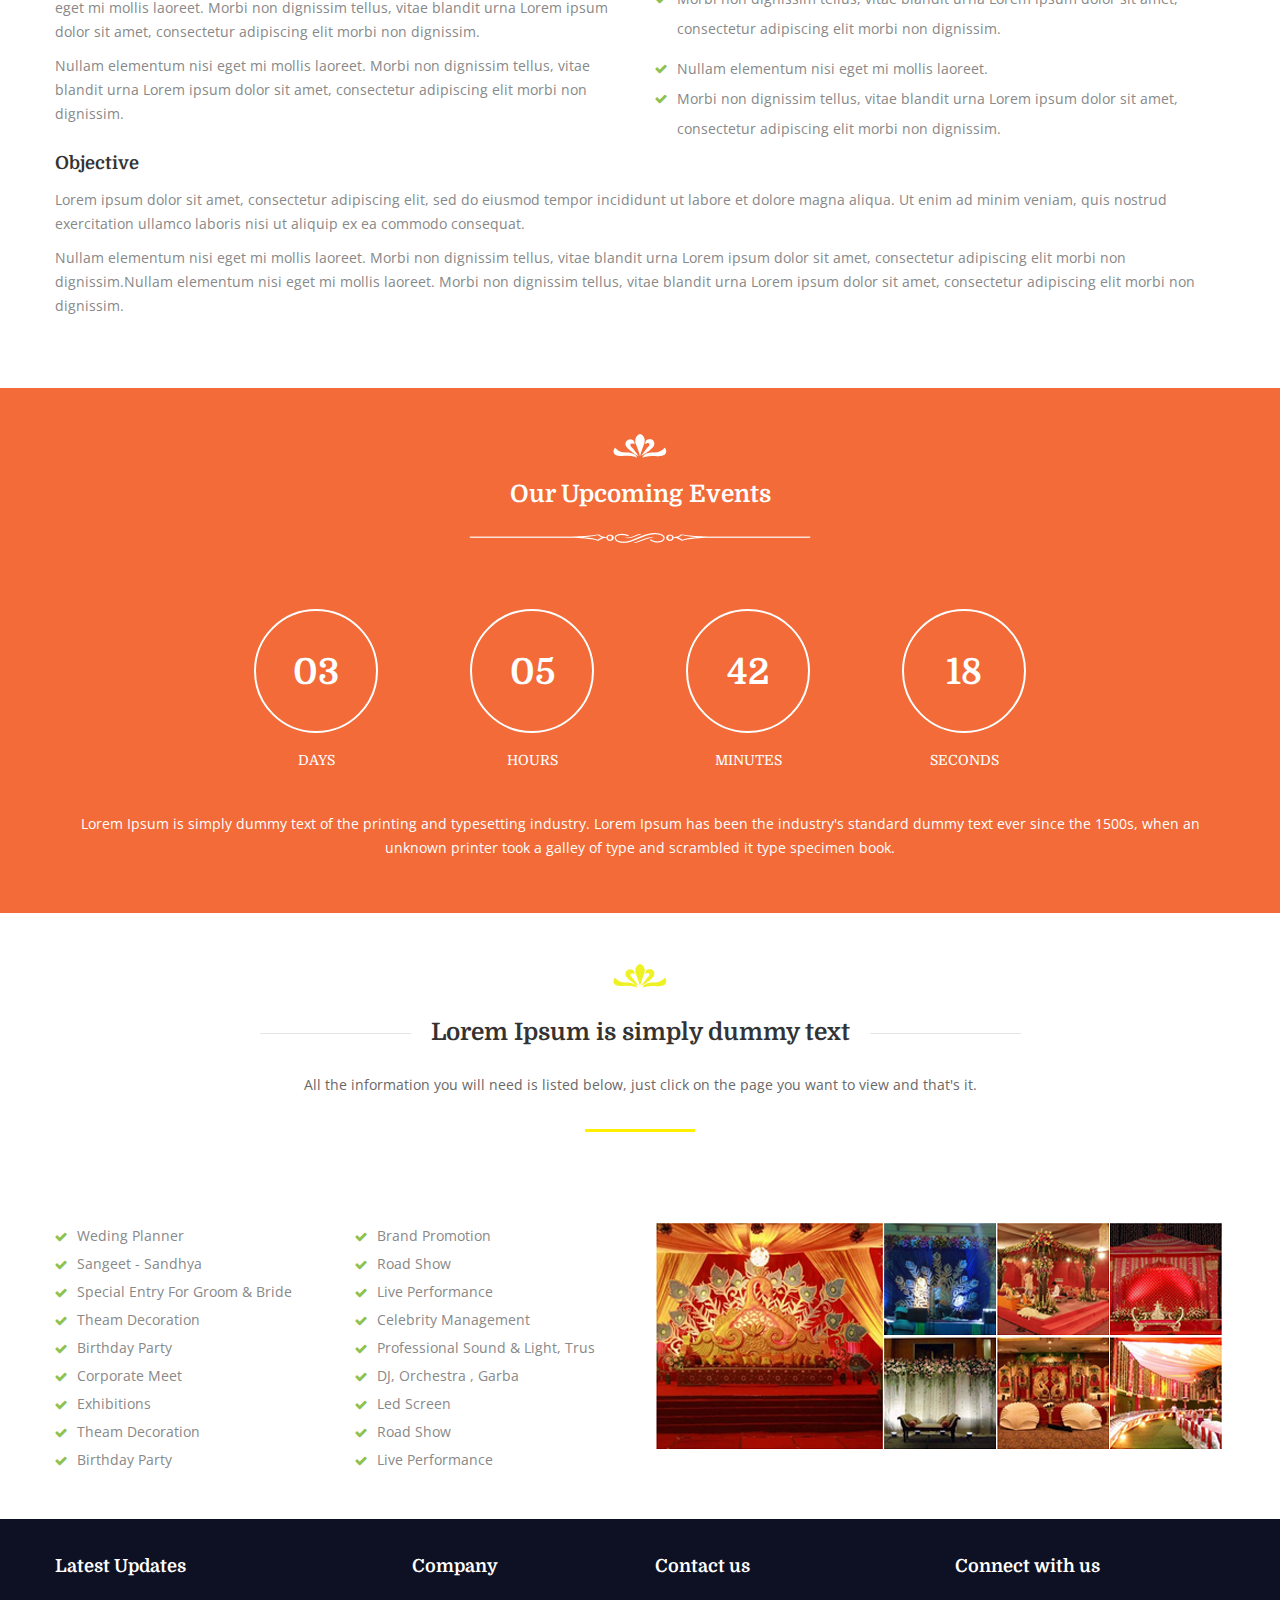
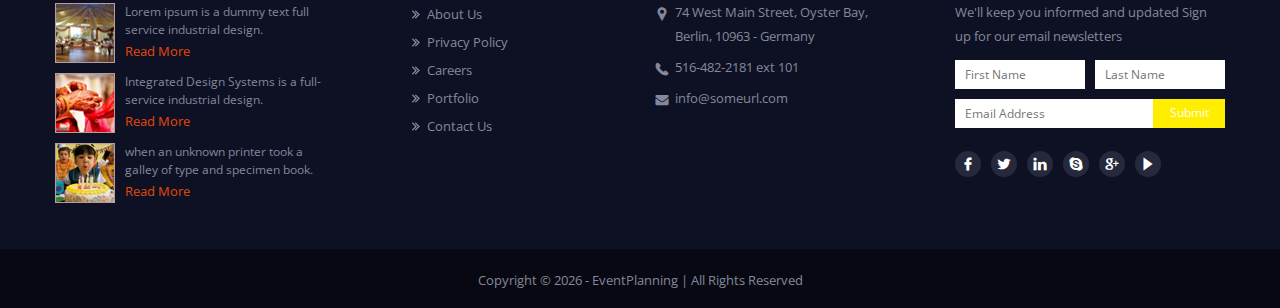
<file: aboutUs.html>
<!DOCTYPE html>
<html lang="en">

<head>
    <!-- Meta information -->
    <meta charset="utf-8">
    <meta name="viewport" content="width=device-width, initial-scale=1.0, maximum-scale=1.0, user-scalable=0"><!-- Mobile Specific Metas -->
    
    <!-- Title -->
    <title>Event Planning</title>
    
    <!-- favicon icon -->
    <link rel="shortcut icon" href="images/Favicon.ico">
    
    <!-- CSS Stylesheet -->
    <link href="css/bootstrap.css" rel="stylesheet"><!-- bootstrap css -->
    <link href="css/owl.carousel.css" rel="stylesheet"><!-- carousel Slider -->
    <link href="css/styles.css" rel="stylesheet" type="text/css" /><!-- font css --> 
    <link href="css/docs.css" rel="stylesheet"><!--  template structure css -->
    
    <!-- Used Fonts -->
    <link href="https://fonts.googleapis.com/css?family=Domine:400,700%7COpen+Sans:300,300i,400,400i,600,600i,700,700i%7CRoboto:400,500" rel="stylesheet"> 
    
    <!-- HTML5 shim and Respond.js IE8 support of HTML5 elements and media queries -->
    <!--[if lt IE 9]>
      <script src="https://oss.maxcdn.com/libs/html5shiv/3.7.0/html5shiv.js"></script>
      <script src="https://oss.maxcdn.com/libs/respond.js/1.3.0/respond.min.js"></script>
    <![endif]-->

</head>

<body>
	<div class="page">
    	<header id="header">
            <div class="quck-link">
                <div class="container">
                    <div class="mail"><a href="MailTo:info@someurl.com"><span class="icon icon-envelope"></span>info@someurl.com</a></div>
                    <div class="right-link">
                        <ul>
                            <li><a href="register.html"><span class="icon icon-multi-user"></span>Become a Vendor</a></li>
                            <li><a href="#"><span class="icon icon-invite-friend"></span>Invite Friends</a></li>
                            <li class="registration"><a href="javascript:;" data-toggle="modal" data-target="#registrationModal">Registration</a></li>
                            <li><a href="javascript:;" data-toggle="modal" data-target="#loginModal">Login</a></li>
                        </ul>
                    </div>
                </div>    
            </div>
            
            <nav id="nav-main">
                <div class="container">
                    <div class="navbar navbar-inverse">
                        <div class="navbar-header">
                            <a href="index.html" class="navbar-brand"><img src="images/logo.png" alt=""></a>
                            <button type="button" class="navbar-toggle" data-toggle="collapse" data-target=".navbar-collapse">
                                <span class="icon1-barMenu"></span>
                                <span class="icon1-barMenu"></span>
                                <span class="icon1-barMenu"></span>
                            </button>
                            
                        </div>
                        <div class="navbar-collapse collapse">
                            <ul class="nav navbar-nav">
                                <li class="single-col">
                                	<a href="index.html">Home</span></a>
                                </li>
                                <li class="active"><a href="aboutUs.html">About Us</a></li>
                                <li>
                                    <a href="#">Services <span class="icon icon-arrow-down"></span></a>
                                    <ul>
                                        <li><a href="services.html">Caterers</a></li>
                                        <li><a href="services.html">Mehndi</a></li>
                                        <li><a href="services.html">Decor &amp; Florists</a></li>
                                        <li><a href="services.html">Cakes</a></li>
                                        <li><a href="services.html">Wedding Planner</a></li>
                                        <li><a href="services.html">Gifts and Flowers</a></li>
                                        <li><a href="services.html">Make-up and Hair</a></li>
                                        <li><a href="services.html">Entertainment</a></li>
                                        <li><a href="services.html">Photographers/ Videographers</a></li>
                                        <li><a href="services.html">DJ</a></li>
                                        <li><a href="services.html">Wedding Cards</a></li>
                                    </ul>
                                </li>
                                <li class="single-col">
									<a href="#">Explore <span class="icon icon-arrow-down"></span></a>
									<ul>
										<li><a href="search-result.html">Venues</a></li>
										<li><a href="faq.html">FAQ’s </a></li>
										<li><a href="privacy_policy.html">Privacy Policy</a></li>
										<li><a href="team.html">Team</a></li>
									</ul>
                                </li>
                                <li><a href="blog.html">Portfolio</a></li>
                                <li><a href="contact.html">Contact us</a></li>
                            </ul>
                            <div class="search-box">
                                <div class="search-icon"><span class="icon icon-search"></span></div>
                                <div class="search-view">
                                    <div class="input-box">
                                        <form>
                                            <input type="text" placeholder="Search here">
                                            <input type="submit" value="" >
                                        </form>
                                    </div>
                                </div>
                            </div>
                        </div>
                    </div>
                </div>
            </nav>
        </header>
        <div class="modal modal-vcenter fade" id="loginModal" tabindex="-1" role="dialog">
            <div class="modal-dialog login-popup" role="document">
                <div class="modal-content">
                    <div class="close-icon" aria-label="Close" data-dismiss="modal" ><img src="images/close-icon.png" alt=""></div>
                    <div class="left-img"><img src="images/login-leftImg.png" alt=""></div>
                    <div class="right-info">
                        <h1>Login</h1>
                        <div class="sosal-midiyaLogin">
                            <div class="facebook-link">
                                <a href="#"><span class="icon icon-facebook"></span>Sign in with Facebook</a>
                            </div>
                            <div class="google-link">
                                <a href="#"><span class="icon icon-google-plus"></span>Sign in with Google+</a>
                            </div>
                        </div>
                        <div class="or-text"><span>OR</span></div>
                        <div class="input-form">
                            <div class="input-box">
                                <div class="icon icon-user"></div>
                                <input type="text" placeholder="Username">
                            </div>
                            <div class="input-box">
                                <div class="icon icon-lock"></div>
                                <input type="text" placeholder="Password">
                            </div>
                            <div class="check-slide">
                                <div class="check">
                                    <label class="label_check" for="checkbox-02"><input type="checkbox" name="sample-checkbox-01" id="checkbox-02" value="1" checked="">Remember me</label>
                                    
                                </div>
                                <a href="#">Forgot password ?</a>
                            </div>
                            <div class="submit-slide">
                                <input type="submit" value="Login" class="btn">
                            </div>
                        </div>
                        <div class="signUp-link">Haven’t signed up yet? <a href="javascript:void(0);">Sign Up</a></div>
                    </div>
                </div>
            </div>
        </div>
        <div class="modal modal-vcenter fade" id="registrationModal" tabindex="-1" role="dialog">
            <div class="modal-dialog registration-popup" role="document">
                <div class="modal-content">
                    <div class="close-icon" aria-label="Close" data-dismiss="modal" ><img src="images/close-icon.png" alt=""></div>
                    <h1>New Member Registration</h1>
                    <div class="registration-form">
                        <div class="info">
                            <h2>Why to sign up</h2>
                            <ul>
                                <li>Exclusive discounts for all bookings</li>
                                <li>Full access all discounted prices</li>
                                <li>Dedicated wed-ordinator for your event</li>
                                <li>Custom event planner for your event</li>
                            </ul>
                        </div>
                        <div class="form-filde">
                            <div class="input-box">
                                <input type="text" placeholder="Email ID">
                            </div>
                            <div class="input-box">
                                <input type="text" placeholder="Username">
                            </div>
                            <div class="input-box">
                                <input type="text" placeholder="Password">
                            </div>
                            <div class="input-box">
                                <input type="text" placeholder="Phone">
                            </div>
                            <div class="captcha-box">
                                <input type="text" placeholder="Enter Captcha">
                                <div class="captcha-img"><img src="images/capcha-img.png" alt=""></div>
                            </div>
                            <div class="note">Can’t Read ?<a href="#">Refresh</a></div>
                            <div class="check-slide">
                                <label class="label_check" for="checkbox-03"><input type="checkbox" name="sample-checkbox-01" id="checkbox-03" value="1" checked="">By signing up, I agree to EventPlanning terms of services</label>
                            </div>
                            <div class="submit-slide">
                                <input type="submit" value="Register" class="btn">
                            </div>
                        </div>
                    </div>
                </div>    
            </div>
        </div>
        
        <section class="page-header">
            <div class="container">
                <h1>about us</h1>
            </div>
        </section>
        <section class="content">
            <div class="container">
                <div class="home-event">
                    <div class="heading">
                        <div class="icon"><em class="icon icon-heading-icon"></em></div>
                        <div class="text">
                            <h2>Welcome to our website</h2>
                        </div>
                        <div class="info-text">All the information you will need is listed below, just click on the page you want to view and that's it.</div>
                        <div class="stickLine"></div>
                    </div>
                    <div class="row">
                        <div class="col-sm-12">
                            <div class="text-center">
                            	<p>Lorem ipsum dolor sit amet, consectetur adipiscing elit, sed do eiusmod tempor incididunt ut labore et dolore magna aliqua. Ut enim ad minim veniam, quis nostrud exercitation ullamco laboris nisi ut aliquip ex ea commodo consequat.</p>
                                <p>Sed ut perspiciatis unde omnis iste natus error sit voluptatem accusantium doloremque laudantium, totam rem aperiam, eaque ipsa quae ab illo inventore veritatis et quasi architecto beatae vitae dicta sunt explicabo. </p>
                                <p>Nullam elementum nisi eget mi mollis laoreet. Morbi non dignissim tellus, vitae blandit urna Lorem ipsum dolor sit amet, consectetur adipiscing elit morbi non dignissim.Nullam elementum nisi eget mi mollis laoreet. Morbi non dignissim tellus, vitae blandit urna Lorem ipsum dolor sit amet, consectetur adipiscing elit morbi non dignissim.</p>
                            </div>
                        </div>
                    </div>
                </div>
            </div>
        </section>
        <section class="aboutUs">
            <div class="ourText">
                <h2>Lorem Ipsum <span>dummy</span> text</h2>
                <p>A them above good above i creeping all don’t living together let kind. Void beginning set said days beginning moveth night fifth fill. Created likeness made saying third she’d don’t saw, she’d creeping subdue firmament stars a was for seed cattle without winged. Itself isn’t from god lesser their fourth image first greater it fifth moving after to upon from our gathering fowl. Were isn’t air fruit let midst first, fill shall evening make from very. Sea it greater day image which, night rule him made waters saying form. Living of replenish without fruitful above Signs the image him land gathering all.</p>
                <a href="#">Read More</a>
            </div>
            <div class="ourImg">
                <img src="images/about-us/aboutUs.jpg" alt="about us" />
            </div>
        </section>
        <section class="visionGoals">
            <div class="container">
                <div class="row">
                    <div class="col-sm-6">
                        <h2>Our Vision</h2>
                        <p>Lorem ipsum dolor sit amet, consectetur adipiscing elit. Nullam elementum nisi eget mi mollis laoreet. Morbi non dignissim tellus, vitae blandit urna Lorem ipsum dolor sit amet, consectetur adipiscing elit morbi non dignissim. Nullam elementum nisi eget mi mollis laoreet. Morbi non dignissim tellus, vitae blandit urna Lorem ipsum dolor sit amet, consectetur adipiscing elit morbi non dignissim.</p>
                        <p>Nullam elementum nisi eget mi mollis laoreet. Morbi non dignissim tellus, vitae blandit urna Lorem ipsum dolor sit amet, consectetur adipiscing elit morbi non dignissim.</p>
                    </div>
                    <div class="col-sm-6">
                        <h2>Core Goal</h2>
                        <ul class="customList">
                            <li>Lorem ipsum dolor sit amet, consectetur adipiscing elit.</li>
                            <li>Nullam elementum nisi eget mi mollis laoreet. </li>
                            <li>Morbi non dignissim tellus, vitae blandit urna Lorem ipsum dolor sit amet, consectetur adipiscing elit morbi non dignissim. </li>
                        </ul>
                        <ul class="customList">
                            <li>Nullam elementum nisi eget mi mollis laoreet. </li>
                            <li>Morbi non dignissim tellus, vitae blandit urna Lorem ipsum dolor sit amet, consectetur adipiscing elit morbi non dignissim.</li>
                        </ul>
                    </div>
                    <div class="col-sm-12">
                        <h2>Objective</h2>
                        <p>Lorem ipsum dolor sit amet, consectetur adipiscing elit, sed do eiusmod tempor incididunt ut labore et dolore magna aliqua. Ut enim ad minim veniam, quis nostrud exercitation ullamco laboris nisi ut aliquip ex ea commodo consequat.</p>
                        <p>Nullam elementum nisi eget mi mollis laoreet. Morbi non dignissim tellus, vitae blandit urna Lorem ipsum dolor sit amet, consectetur adipiscing elit morbi non dignissim.Nullam elementum nisi eget mi mollis laoreet. Morbi non dignissim tellus, vitae blandit urna Lorem ipsum dolor sit amet, consectetur adipiscing elit morbi non dignissim.</p>
                    </div>
                </div>
            </div>
        </section>
        <section class="upCommingEvents">
            <div class="container">
                <div class="sub-title">
                    <div class="icon"><em class="icon icon-heading-icon"></em></div>
                    <h2>Our Upcoming Events</h2>
                    <div class="img"><img alt="" src="images/heading-blackBgimg.png" /></div>
                </div>
                <div class="eventSchedule">
                    <div class="schedule">
                        <span class="schedulecircle">03</span>
                        <span>Days</span>
                    </div>
                    <div class="schedule">
                        <span class="schedulecircle">05</span>
                        <span>Hours</span>
                    </div>
                    <div class="schedule">
                        <span class="schedulecircle">42</span>
                        <span>Minutes</span>
                    </div>
                    <div class="schedule">
                        <span class="schedulecircle">18</span>
                        <span>Seconds</span>
                    </div>
                </div>
                <p>Lorem Ipsum is simply dummy text of the printing and typesetting industry. Lorem Ipsum has been the industry's standard dummy text ever since the 1500s, when an unknown printer took a galley of type and scrambled it  type specimen book.</p>
            </div>
        </section>
        <section class="otherInfo">
            <div class="container">
                <div class="heading">
                    <div class="icon"><em class="icon icon-heading-icon"></em></div>
                    <div class="text">
                        <h2>Lorem Ipsum is simply dummy text</h2>
                    </div>
                    <div class="info-text">All the information you will need is listed below, just click on the page you want to view and that's it.</div>
                    <div class="stickLine"></div>
                </div>
                <div class="row">
                    <div class="col-sm-3">
                        <ul class="customList">
                            <li>Weding Planner</li>
                            <li>Sangeet - Sandhya</li>
                            <li>Special Entry For Groom & Bride</li>
                            <li>Theam Decoration</li>
                            <li>Birthday Party</li>
                            <li>Corporate Meet</li>
                            <li>Exhibitions</li>
                            <li>Theam Decoration</li>
                            <li>Birthday Party</li>
                        </ul>
                    </div>
                    <div class="col-sm-3">
                        <ul class="customList">
                            <li>Brand Promotion</li>
                            <li>Road Show</li>
                            <li>Live Performance</li>
                            <li>Celebrity Management</li>
                            <li>Professional Sound & Light, Trus</li>
                            <li>DJ, Orchestra , Garba</li>
                            <li>Led Screen</li>
                            <li>Road Show</li>
                            <li>Live Performance</li>
                        </ul>
                    </div>
                    <div class="col-sm-6">
                        <div class="otherImages">
                            <img src="images/about-us/img1.jpg" alt="image 1" />
                            <img src="images/about-us/img2.jpg" alt="image 2" />
                            <img src="images/about-us/img3.jpg" alt="image 3" />
                            <img src="images/about-us/img4.jpg" alt="image 4" />
                            <img src="images/about-us/img5.jpg" alt="image 5" />
                            <img src="images/about-us/img6.jpg" alt="image 6" />
                            <img src="images/about-us/img7.jpg" alt="image 7" />
                        </div>
                    </div>
                </div>
            </div>
        </section>
        <footer id="footer">
            <div class="footer-top">
                <div class="container">
                    <div class="row">
                        <div class="col-lg-3 col-sm-6 col-md-3">
                            <h5>Latest Updates</h5>
                            <div class="update-slide">
                                <div class="img"><img src="images/event-img/update-img1.png" alt=""></div>
                                <div class="text">
                                    <p>Lorem ipsum is a dummy text full  service industrial design.</p>
                                    <a href="#">Read More</a>
                                </div>
                            </div>
                            <div class="update-slide">
                                <div class="img"><img src="images/event-img/update-img2.png" alt=""></div>
                                <div class="text">
                                    <p>Integrated Design Systems is a  full-service industrial design.</p>
                                    <a href="#">Read More</a>
                                </div>
                            </div>
                            <div class="update-slide">
                                <div class="img"><img src="images/event-img/update-img3.png" alt=""></div>
                                <div class="text">
                                    <p>when an unknown printer took a galley of type and specimen book.</p>
                                    <a href="#">Read More</a>
                                </div>
                            </div>
                        </div>
                        <div class="col-lg-3 col-sm-6 col-md-3 text-center">
                            <div class="footer-link">
                                <h5>Company</h5>
                                <ul>
                                    <li><a href="aboutUs.html">About Us</a></li>
                                    <li><a href="privacy_policy.html">Privacy Policy</a></li>
                                    <li><a href="career.html">Careers</a></li>
                                    <li><a href="blog.html">Portfolio</a></li>
                                    <li><a href="contact.html">Contact Us</a></li>
                                </ul>
                            </div>
                        </div>
                        <div class="col-lg-3 col-sm-6 col-md-3">
                            <div class="footer-contact">
                                <h5>Contact us</h5>
                                <div class="contact-slide">
                                    <div class="icon icon-location-1"></div>
                                    <p>74 West Main Street, Oyster Bay, Berlin, 10963 - Germany </p>
                                </div>
                                <div class="contact-slide">
                                    <div class="icon icon-phone"></div>
                                    <p>516-482-2181 ext 101</p>
                                </div>
                               
                                <div class="contact-slide">
                                    <div class="icon icon-message"></div>
                                    <a href="MailTo:info@someurl.com">info@someurl.com</a>
                                </div>
                            </div>
                        </div>
                        <div class="col-lg-3 col-sm-6 col-md-3">
                            <div class="contact-form">
                                <h5>Connect with us</h5>
                                <p>We'll keep you informed and updated Sign up for our email newsletters </p>
                                <div class="input-row">
                                    <div class="input-box">
                                        <input type="text" placeholder="First Name">
                                    </div>
                                    <div class="input-box">
                                        <input type="text" placeholder="Last Name">
                                    </div>
                                </div>
                                <div class="input-row email">
                                    <div class="input-box">
                                        <input type="text" placeholder="Email Address">
                                    </div>
                                    <div class="submit-box">
                                        <input type="submit" value="Submit">
                                    </div>
                                </div>
                                <div class="sosal-midiya">
                                    <ul>
                                        <li><a href="#"><span class="icon icon-facebook"></span></a></li>
                                        <li><a href="#"><span class="icon icon-twitter"></span></a></li>
                                        <li><a href="#"><span class="icon icon-linkedin"></span></a></li>
                                        <li><a href="#"><span class="icon icon-skype"></span></a></li>
                                        <li><a href="#"><span class="icon icon-google-plus"></span></a></li>
                                        <li><a href="#"><span class="icon icon-play"></span></a></li>
                                    </ul>
                                </div>
                            </div>
                        </div>
                    </div>
                </div>
            </div>
            <div class="footer-bottom">
                <div class="container">
                    <p>Copyright &copy; <span></span> - EventPlanning  | All Rights Reserved</p>
                </div>
            </div>
        </footer>
    </div>

	<!-- Bootstrap core JavaScript
    ================================================== -->
    <!-- Placed at the end of the document so the pages load faster -->
    
    <script type="text/javascript" src="js/jquery-1.12.4.min.js"></script>
    <script type="text/javascript" src="js/bootstrap.js"></script>
    <script type="text/javascript" src="js/owl.carousel.js"></script>
    <script type="text/javascript" src="js/jquery.selectbox-0.2.js"></script>
    <script type="text/javascript" src="js/jquery.form-validator.min.js"></script>
    <script type="text/javascript" src="js/bootstrap-datepicker.js"></script>
    <script type="text/javascript" src="js/placeholder.js"></script>
    <script type="text/javascript" src="js/coustem.js"></script>

</body>
</html>
</file>
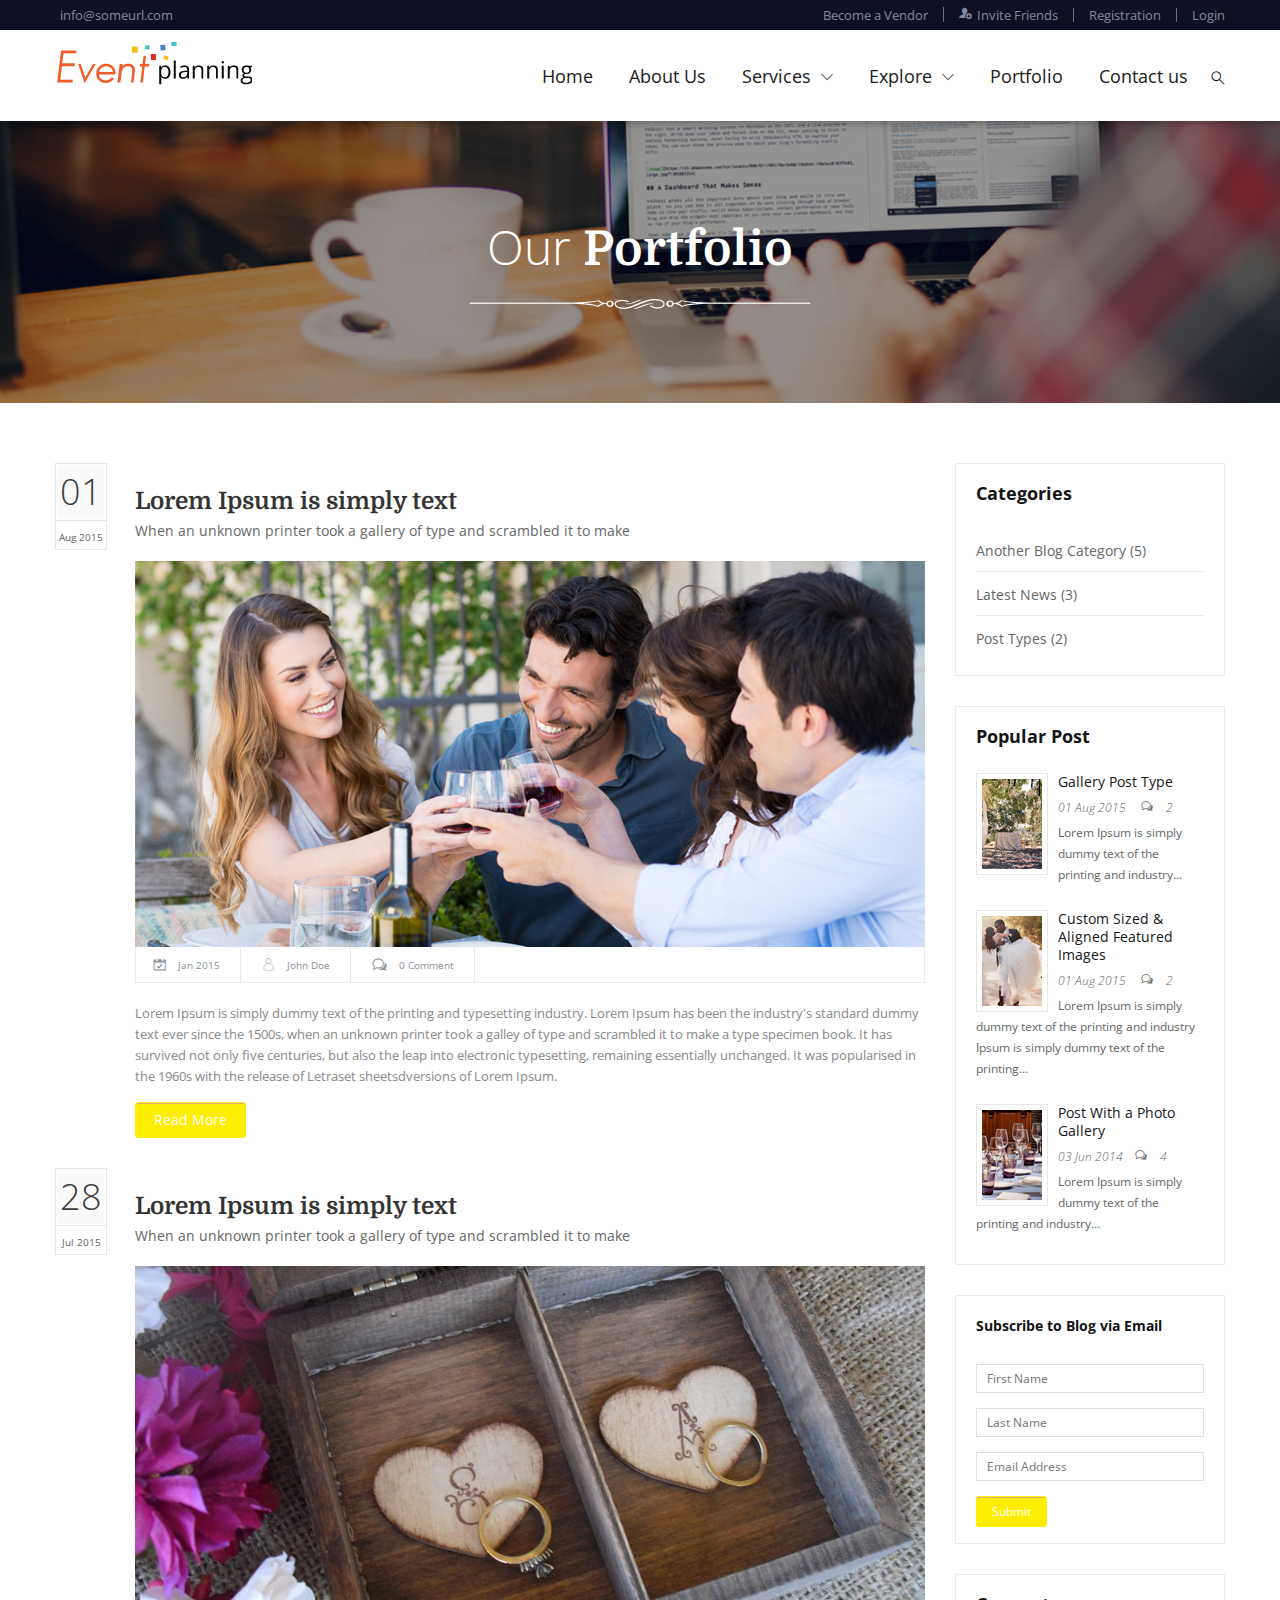
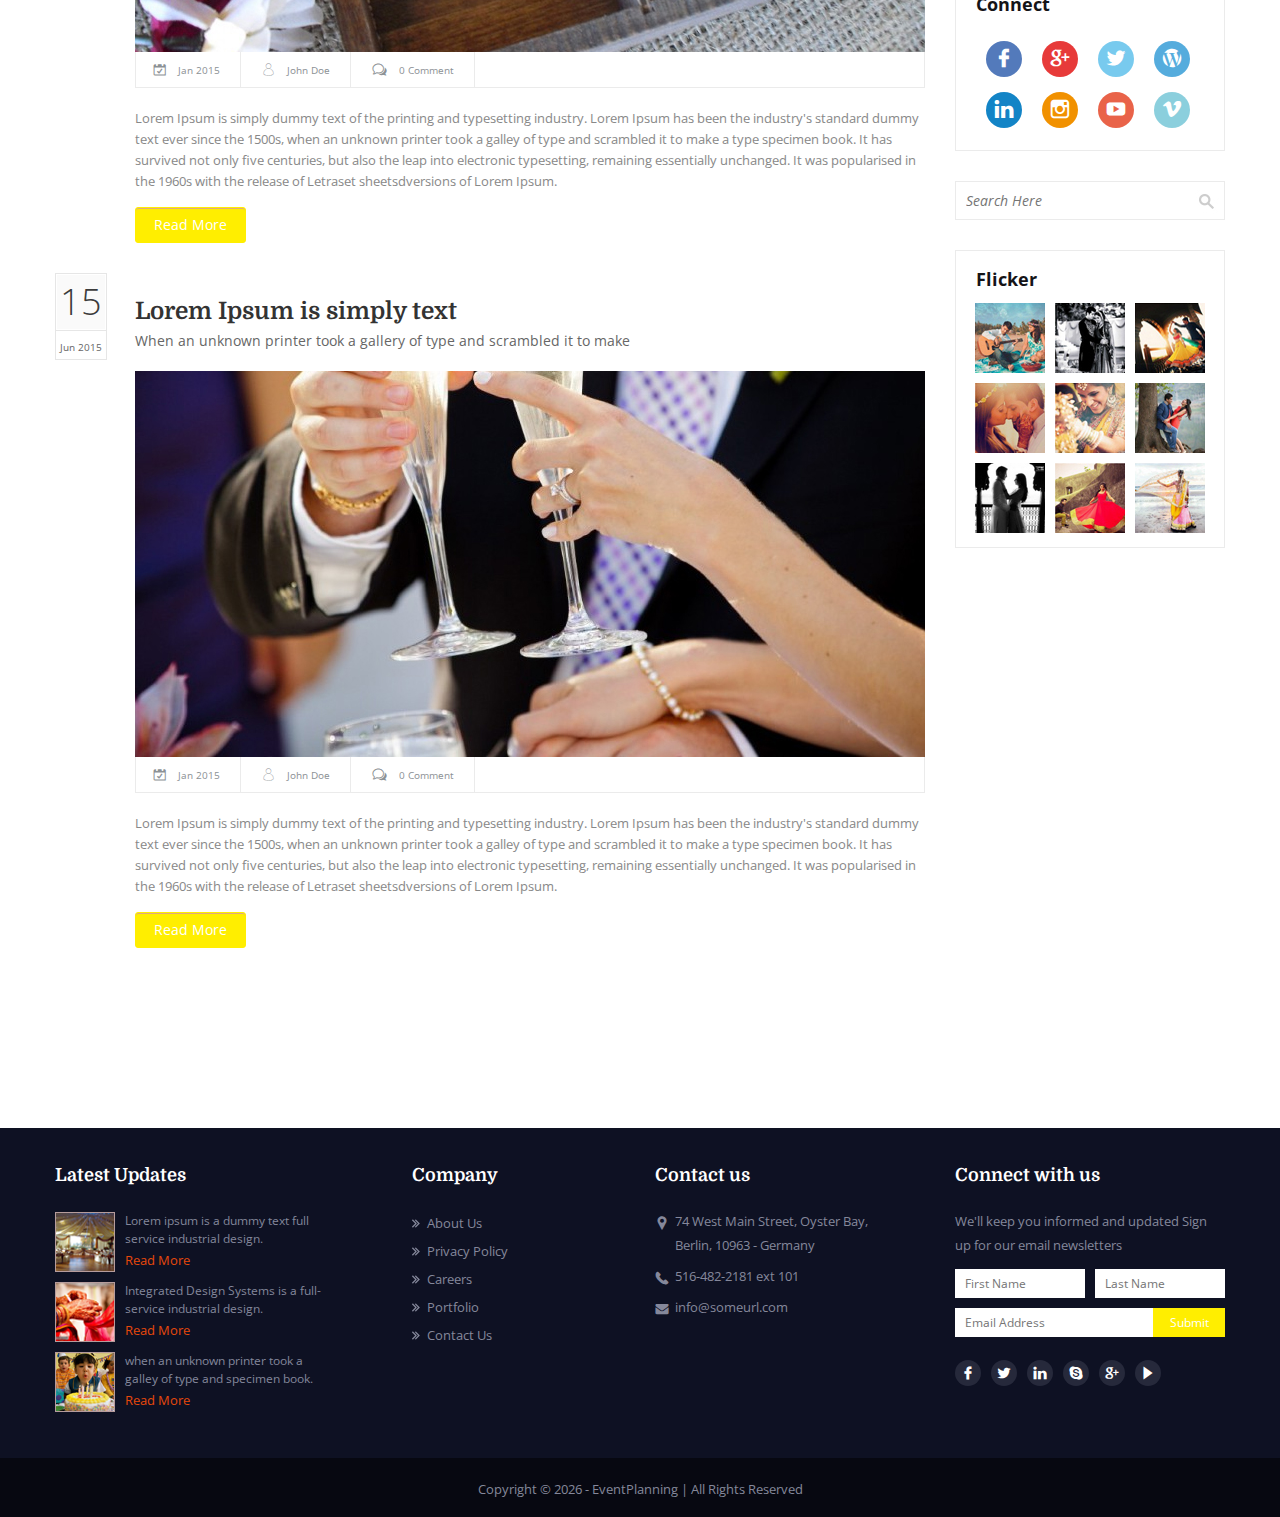
<file: blog.html>
<!DOCTYPE html>
<html lang="en">
<head>
    <!-- Meta information -->
    <meta charset="utf-8">
    <meta name="viewport" content="width=device-width, initial-scale=1.0, maximum-scale=1.0, user-scalable=0"><!-- Mobile Specific Metas -->
    
    <!-- Title -->
    <title>Event Planning</title>
    
    <!-- favicon icon -->
    <link rel="shortcut icon" href="images/Favicon.ico">
    
    <!-- CSS Stylesheet -->
    <link href="css/bootstrap.css" rel="stylesheet"><!-- bootstrap css -->
    <link href="css/owl.carousel.css" rel="stylesheet"><!-- carousel Slider -->
    <link href="css/styles.css" rel="stylesheet" /><!-- font css --> 
    <link href="css/docs.css" rel="stylesheet"><!--  template structure css -->
    
    <!-- Used Fonts -->
    <link href="https://fonts.googleapis.com/css?family=Domine:400,700%7COpen+Sans:300,300i,400,400i,600,600i,700,700i%7CRoboto:400,500" rel="stylesheet"> 
    
    <!-- HTML5 shim and Respond.js IE8 support of HTML5 elements and media queries -->
    <!--[if lt IE 9]>
      <script src="https://oss.maxcdn.com/libs/html5shiv/3.7.0/html5shiv.js"></script>
      <script src="https://oss.maxcdn.com/libs/respond.js/1.3.0/respond.min.js"></script>
    <![endif]-->

</head>
<body>
	<div class="page">
    	<header id="header">
            <div class="quck-link">
                <div class="container">
                    <div class="mail"><a href="MailTo:info@someurl.com"><span class="icon icon-envelope"></span>info@someurl.com</a></div>
                    <div class="right-link">
                        <ul>
                            <li><a href="register.html"><span class="icon icon-multi-user"></span>Become a Vendor</a></li>
                            <li><a href="#"><span class="icon icon-invite-friend"></span>Invite Friends</a></li>
                            <li class="registration"><a href="javascript:;" data-toggle="modal" data-target="#registrationModal">Registration</a></li>
                            <li><a href="javascript:;" data-toggle="modal" data-target="#loginModal">Login</a></li>
                        </ul>
                    </div>
                </div>    
            </div>
            <nav id="nav-main">
                <div class="container">
                    <div class="navbar navbar-inverse">
                        <div class="navbar-header">
                            <a href="index.html" class="navbar-brand"><img src="images/logo.png" alt=""></a>
                            <button type="button" class="navbar-toggle" data-toggle="collapse" data-target=".navbar-collapse">
                                <span class="icon1-barMenu"></span>
                                <span class="icon1-barMenu"></span>
                                <span class="icon1-barMenu"></span>
                            </button>
                            
                        </div>
                        <div class="navbar-collapse collapse">
                            <ul class="nav navbar-nav">
                                <li class="single-col">
                                	<a href="index.html">Home</a>
                                </li>
                                <li><a href="aboutUs.html">About Us</a></li>
                                <li>
                                    <a href="#">Services <span class="icon icon-arrow-down"></span></a>
                                    <ul>
                                        <li><a href="services.html">Caterers</a></li>
                                        <li><a href="services.html">Mehndi</a></li>
                                        <li><a href="services.html">Decor &amp; Florists</a></li>
                                        <li><a href="services.html">Cakes</a></li>
                                        <li><a href="services.html">Wedding Planner</a></li>
                                        <li><a href="services.html">Gifts and Flowers</a></li>
                                        <li><a href="services.html">Make-up and Hair</a></li>
                                        <li><a href="services.html">Entertainment</a></li>
                                        <li><a href="services.html">Photographers/ Videographers</a></li>
                                        <li><a href="services.html">DJ</a></li>
                                        <li><a href="services.html">Wedding Cards</a></li>
                                    </ul>
                                </li>
                                <li class="single-col">
									<a href="#">Explore <span class="icon icon-arrow-down"></span></a>
									<ul>
										<li><a href="search-result.html">Venues</a></li>
										<li><a href="faq.html">FAQ’s </a></li>
										<li><a href="privacy_policy.html">Privacy Policy</a></li>
										<li><a href="team.html">Team</a></li>
									</ul>
                                </li>
                                <li><a href="blog.html">Portfolio</a></li>
                                <li><a href="contact.html">Contact us</a></li>
                            </ul>
                            <div class="search-box">
                                <div class="search-icon"><span class="icon icon-search"></span></div>
                                <div class="search-view">
                                    <div class="input-box">
                                        <form>
                                            <input type="text" placeholder="Search here">
                                            <input type="submit" value="" >
                                        </form>
                                    </div>
                                </div>
                            </div>
                        </div>
                    </div>
                </div>
            </nav>
        </header>
        <div class="modal modal-vcenter fade" id="loginModal" tabindex="-1" role="dialog">
            <div class="modal-dialog login-popup" role="document">
                <div class="modal-content">
                    <div class="close-icon" aria-label="Close" data-dismiss="modal" ><img src="images/close-icon.png" alt=""></div>
                    <div class="left-img"><img src="images/login-leftImg.png" alt=""></div>
                    <div class="right-info">
                        <h1>Login</h1>
                        <div class="sosal-midiyaLogin">
                            <div class="facebook-link">
                                <a href="#"><span class="icon icon-facebook"></span>Sign in with Facebook</a>
                            </div>
                            <div class="google-link">
                                <a href="#"><span class="icon icon-google-plus"></span>Sign in with Google+</a>
                            </div>
                        </div>
                        <div class="or-text"><span>OR</span></div>
                        <div class="input-form">
                            <div class="input-box">
                                <div class="icon icon-user"></div>
                                <input type="text" placeholder="Username">
                            </div>
                            <div class="input-box">
                                <div class="icon icon-lock"></div>
                                <input type="text" placeholder="Password">
                            </div>
                            <div class="check-slide">
                                <div class="check">
                                    <label class="label_check" for="checkbox-02"><input type="checkbox" name="sample-checkbox-01" id="checkbox-02" value="1" checked="">Remember me</label>
                                    
                                </div>
                                <a href="#">Forgot password ?</a>
                            </div>
                            <div class="submit-slide">
                                <input type="submit" value="Login" class="btn">
                            </div>
                        </div>
                        <div class="signUp-link">Haven’t signed up yet? <a href="javascript:void(0);">Sign Up</a></div>
                    </div>
                </div>
            </div>
        </div>
        <div class="modal modal-vcenter fade" id="registrationModal" tabindex="-1" role="dialog">
            <div class="modal-dialog registration-popup" role="document">
                <div class="modal-content">
                    <div class="close-icon" aria-label="Close" data-dismiss="modal" ><img src="images/close-icon.png" alt=""></div>
                    <h1>New Member Registration</h1>
                    <div class="registration-form">
                        <div class="info">
                            <h2>Why to sign up</h2>
                            <ul>
                                <li>Exclusive discounts for all bookings</li>
                                <li>Full access all discounted prices</li>
                                <li>Dedicated wed-ordinator for your event</li>
                                <li>Custom event planner for your event</li>
                            </ul>
                        </div>
                        <div class="form-filde">
                            <div class="input-box">
                                <input type="text" placeholder="Email ID">
                            </div>
                            <div class="input-box">
                                <input type="text" placeholder="Username">
                            </div>
                            <div class="input-box">
                                <input type="text" placeholder="Password">
                            </div>
                            <div class="input-box">
                                <input type="text" placeholder="Phone">
                            </div>
                            <div class="captcha-box">
                                <input type="text" placeholder="Enter Captcha">
                                <div class="captcha-img"><img src="images/capcha-img.png" alt=""></div>
                            </div>
                            <div class="note">Can’t Read ?<a href="#">Refresh</a></div>
                            <div class="check-slide">
                                <label class="label_check" for="checkbox-03"><input type="checkbox" name="sample-checkbox-01" id="checkbox-03" value="1" checked="">By signing up, I agree to EventPlanning terms of services</label>
                            </div>
                            <div class="submit-slide">
                                <input type="submit" value="Register" class="btn">
                            </div>
                        </div>
                    </div>
                </div>    
            </div>
        </div>
        <div class="blog-banner">
        	<img src="images/banner-img/blog-bannerImg.jpg" alt="">
            <div class="text">
            	<h1>Our <span>Portfolio</span></h1>
            </div>
        </div>
        <section class="content">
        	<div class="container">
            	<div class="blog-page">
                	<div class="row">	
                    	<div class="col-sm-8 col-md-9 col-lg-9">
                        	<div class="blog-slide">
                            	<div class="date-view">
                                	<div class="date">01</div>
                                    <div class="year">Aug 2015</div>
                                </div>
                                <div class="blog-info">
                                	<h2>Lorem Ipsum is simply text</h2>
                                    <div class="sub-title">When an unknown printer took a gallery of type and scrambled it to  make</div>
                                    <div class="img"><img src="images/blog-img/blog-img1.jpg" alt=""></div>
                                    <div class="outher-link">
                                    	<ul>
                                        	<li><a href="#"><span class="icon icon-calander-check"></span>Jan 2015</a></li>
                                            <li><a href="#"><span class="icon icon-user"></span>John Doe</a></li>
                                            <li><a href="#"><span class="icon icon-comment"></span>0 Comment</a></li>
                                        </ul>
                                    </div>
                                    <p>Lorem Ipsum is simply dummy text of the printing and typesetting industry. Lorem Ipsum has been the industry's standard dummy text ever since the 1500s, when an unknown printer took a galley of type and scrambled it to make a type specimen book. It has survived not only five centuries, but also the leap into electronic typesetting, remaining essentially unchanged. It was popularised in the 1960s with the release of Letraset sheetsdversions of Lorem Ipsum.</p>
                                    <a href="blog_details.html" class="btn">Read More</a>
                                </div>
                            </div>
                            <div class="blog-slide">
                            	<div class="date-view">
                                	<div class="date">28</div>
                                    <div class="year">Jul 2015</div>
                                </div>
                                <div class="blog-info">
                                	<h2>Lorem Ipsum is simply text</h2>
                                    <div class="sub-title">When an unknown printer took a gallery of type and scrambled it to  make</div>
                                    <div class="img"><img src="images/blog-img/blog-img2.jpg" alt=""></div>
                                    <div class="outher-link">
                                    	<ul>
                                        	<li><a href="#"><span class="icon icon-calander-check"></span>Jan 2015</a></li>
                                            <li><a href="#"><span class="icon icon-user"></span>John Doe</a></li>
                                            <li><a href="#"><span class="icon icon-comment"></span>0 Comment</a></li>
                                        </ul>
                                    </div>
                                    <p>Lorem Ipsum is simply dummy text of the printing and typesetting industry. Lorem Ipsum has been the industry's standard dummy text ever since the 1500s, when an unknown printer took a galley of type and scrambled it to make a type specimen book. It has survived not only five centuries, but also the leap into electronic typesetting, remaining essentially unchanged. It was popularised in the 1960s with the release of Letraset sheetsdversions of Lorem Ipsum.</p>
                                    <a href="blog_details.html" class="btn">Read More</a>
                                </div>
                            </div>
                            <div class="blog-slide">
                            	<div class="date-view">
                                	<div class="date">15</div>
                                    <div class="year">Jun 2015</div>
                                </div>
                                <div class="blog-info">
                                	<h2>Lorem Ipsum is simply text</h2>
                                    <div class="sub-title">When an unknown printer took a gallery of type and scrambled it to  make</div>
                                    <div class="img"><img src="images/blog-img/blog-img3.jpg" alt=""></div>
                                    <div class="outher-link">
                                    	<ul>
                                        	<li><a href="#"><span class="icon icon-calander-check"></span>Jan 2015</a></li>
                                            <li><a href="#"><span class="icon icon-user"></span>John Doe</a></li>
                                            <li><a href="#"><span class="icon icon-comment"></span>0 Comment</a></li>
                                        </ul>
                                    </div>
                                    <p>Lorem Ipsum is simply dummy text of the printing and typesetting industry. Lorem Ipsum has been the industry's standard dummy text ever since the 1500s, when an unknown printer took a galley of type and scrambled it to make a type specimen book. It has survived not only five centuries, but also the leap into electronic typesetting, remaining essentially unchanged. It was popularised in the 1960s with the release of Letraset sheetsdversions of Lorem Ipsum.</p>
                                    <a href="blog_details.html" class="btn">Read More</a>
                                </div>
                            </div>
                        </div>
                        <div class="col-sm-4 col-md-3 col-lg-3">
                        	<div class="right-blog">
                                <div class="categories-box">
                                    <h3>Categories</h3>
                                    <ul>
                                        <li><a href="#">Another Blog Category (5)</a></li>
                                        <li><a href="#">Latest News (3)</a></li>
                                        <li><a href="#">Post Types (2)</a></li>
                                    </ul>
                                </div>
                                <div class="popular-post">
                                	<h3>Popular Post</h3>
                                    <div class="post-slide">
                                        <div class="img"><img src="images/blog-img/post-img.jpg" alt=""></div>
                                        <div class="post-name">Gallery Post Type</div>
                                        <div class="date">01 Aug 2015 <span class="icon icon-comment"></span> 2 </div>
                                        <p>Lorem Ipsum is simply dummy text of the printing and industry...</p>
                                    </div>
                                    <div class="post-slide">
                                        <div class="img"><img src="images/blog-img/post-img2.jpg" alt=""></div>
                                        <div class="post-name">Custom Sized & Aligned Featured Images</div>
                                        <div class="date">01 Aug 2015 <span class="icon icon-comment"></span> 2 </div>
                                        <p>Lorem Ipsum is simply dummy text of the printing and industry Ipsum is simply dummy text of the printing... </p>
                                        
                                    </div>
                                    <div class="post-slide">
                                        <div class="img"><img src="images/blog-img/post-img3.jpg" alt=""></div>
                                        <div class="post-name">Post With a Photo  Gallery</div>
                                        <div class="date">03 Jun 2014<span class="icon icon-comment"></span> 4 </div>
                                        <p>Lorem Ipsum is simply dummy text of the printing and industry...</p>
                                    </div>
                                </div>
                                <div class="subscribe-blog">
                                	<h3>Subscribe to Blog via Email</h3>
                                    <div class="input-box">
                                    	<input type="text" placeholder="First Name">
                                    </div>
                                    <div class="input-box">
                                    	<input type="text" placeholder="Last Name">
                                    </div>
                                    <div class="input-box">
                                    	<input type="text" placeholder="Email Address">
                                    </div>
                                    <div class="submit-box">
                                    	<input type="submit" value="Submit" class="btn">
                                    </div>
                                </div>
                                <div class="share-link">
                                	<h3>Connect</h3>
                                    <ul>
                                    	<li><a href="#"><span class="icon icon-facebook"></span></a></li>
                                        <li><a href="#"><span class="icon icon-google-plus"></span></a></li>
                                        <li><a href="#"><span class="icon icon-twitter"></span></a></li>
                                        <li><a href="#"><span class="icon icon-wordpress"></span></a></li>
                                        <li><a href="#"><span class="icon icon-linkedin"></span></a></li>
                                        <li><a href="#"><span class="icon icon-instagram"></span></a></li>
                                        <li><a href="#"><span class="icon icon-play-1"></span></a></li>
                                        <li><a href="#"><span class="icon icon-vimeo"></span></a></li>
                                    </ul>
                                </div>
                                <div class="search-box">
                                	<input type="text" placeholder="Search Here">
                                    <input type="submit" value="">
                                </div>
                                <div class="flicker-view">
                                	<h3>Flicker</h3>
                                    <div class="flicker-box"><img src="images/blog-img/flicker-img1.jpg" alt=""></div>
                                    <div class="flicker-box"><img src="images/blog-img/flicker-img2.jpg" alt=""></div>
                                    <div class="flicker-box"><img src="images/blog-img/flicker-img3.jpg" alt=""></div>
                                    <div class="flicker-box"><img src="images/blog-img/flicker-img4.jpg" alt=""></div>
                                    <div class="flicker-box"><img src="images/blog-img/flicker-img5.jpg" alt=""></div>
                                    <div class="flicker-box"><img src="images/blog-img/flicker-img6.jpg" alt=""></div>
                                    <div class="flicker-box"><img src="images/blog-img/flicker-img7.jpg" alt=""></div>
                                    <div class="flicker-box"><img src="images/blog-img/flicker-img8.jpg" alt=""></div>
                                    <div class="flicker-box"><img src="images/blog-img/flicker-img9.jpg" alt=""></div>
                                    
                                </div>
                            </div>
                        </div>
                    </div>
                </div>
            </div>
        </section>
        
        <footer id="footer">
            <div class="footer-top">
                <div class="container">
                    <div class="row">
                        <div class="col-lg-3 col-sm-6 col-md-3">
                            <h5>Latest Updates</h5>
                            <div class="update-slide">
                                <div class="img"><img src="images/event-img/update-img1.png" alt=""></div>
                                <div class="text">
                                    <p>Lorem ipsum is a dummy text full  service industrial design.</p>
                                    <a href="#">Read More</a>
                                </div>
                            </div>
                            <div class="update-slide">
                                <div class="img"><img src="images/event-img/update-img2.png" alt=""></div>
                                <div class="text">
                                    <p>Integrated Design Systems is a  full-service industrial design.</p>
                                    <a href="#">Read More</a>
                                </div>
                            </div>
                            <div class="update-slide">
                                <div class="img"><img src="images/event-img/update-img3.png" alt=""></div>
                                <div class="text">
                                    <p>when an unknown printer took a galley of type and specimen book.</p>
                                    <a href="#">Read More</a>
                                </div>
                            </div>
                        </div>
                        <div class="col-lg-3 col-sm-6 col-md-3 text-center">
                            <div class="footer-link">
                                <h5>Company</h5>
                                <ul>
                                    <li><a href="aboutUs.html">About Us</a></li>
                                    <li><a href="privacy_policy.html">Privacy Policy</a></li>
                                    <li><a href="career.html">Careers</a></li>
                                    <li><a href="blog.html">Portfolio</a></li>
                                    <li><a href="contact.html">Contact Us</a></li>
                                </ul>
                            </div>
                        </div>
                        <div class="col-lg-3 col-sm-6 col-md-3">
                            <div class="footer-contact">
                                <h5>Contact us</h5>
                                <div class="contact-slide">
                                    <div class="icon icon-location-1"></div>
                                    <p>74 West Main Street, Oyster Bay, Berlin, 10963 - Germany </p>
                                </div>
                                <div class="contact-slide">
                                    <div class="icon icon-phone"></div>
                                    <p>516-482-2181 ext 101</p>
                                </div>
                               
                                <div class="contact-slide">
                                    <div class="icon icon-message"></div>
                                    <a href="MailTo:info@someurl.com">info@someurl.com</a>
                                </div>
                            </div>
                        </div>
                        <div class="col-lg-3 col-sm-6 col-md-3">
                            <div class="contact-form">
                                <h5>Connect with us</h5>
                                <p>We'll keep you informed and updated Sign up for our email newsletters </p>
                                <div class="input-row">
                                    <div class="input-box">
                                        <input type="text" placeholder="First Name">
                                    </div>
                                    <div class="input-box">
                                        <input type="text" placeholder="Last Name">
                                    </div>
                                </div>
                                <div class="input-row email">
                                    <div class="input-box">
                                        <input type="text" placeholder="Email Address">
                                    </div>
                                    <div class="submit-box">
                                        <input type="submit" value="Submit">
                                    </div>
                                </div>
                                <div class="sosal-midiya">
                                    <ul>
                                        <li><a href="#"><span class="icon icon-facebook"></span></a></li>
                                        <li><a href="#"><span class="icon icon-twitter"></span></a></li>
                                        <li><a href="#"><span class="icon icon-linkedin"></span></a></li>
                                        <li><a href="#"><span class="icon icon-skype"></span></a></li>
                                        <li><a href="#"><span class="icon icon-google-plus"></span></a></li>
                                        <li><a href="#"><span class="icon icon-play"></span></a></li>
                                    </ul>
                                </div>
                            </div>
                        </div>
                    </div>
                </div>
            </div>
            <div class="footer-bottom">
                <div class="container">
                    <p>Copyright &copy; <span></span> - EventPlanning  | All Rights Reserved</p>
                </div>
            </div>
        </footer>
    </div>
    <!-- Bootstrap core JavaScript
    ================================================== -->
    <!-- Placed at the end of the document so the pages load faster -->
    
    <script type="text/javascript" src="js/jquery-1.12.4.min.js"></script>
    <script type="text/javascript" src="js/bootstrap.js"></script>
    <script type="text/javascript" src="js/owl.carousel.js"></script>
    <script type="text/javascript" src="js/jquery.selectbox-0.2.js"></script>
    <script type="text/javascript" src="js/jquery.form-validator.min.js"></script>
	<script type="text/javascript" src="js/placeholder.js"></script>
    <script type="text/javascript" src="js/coustem.js"></script>
</body>
</html>
</file>
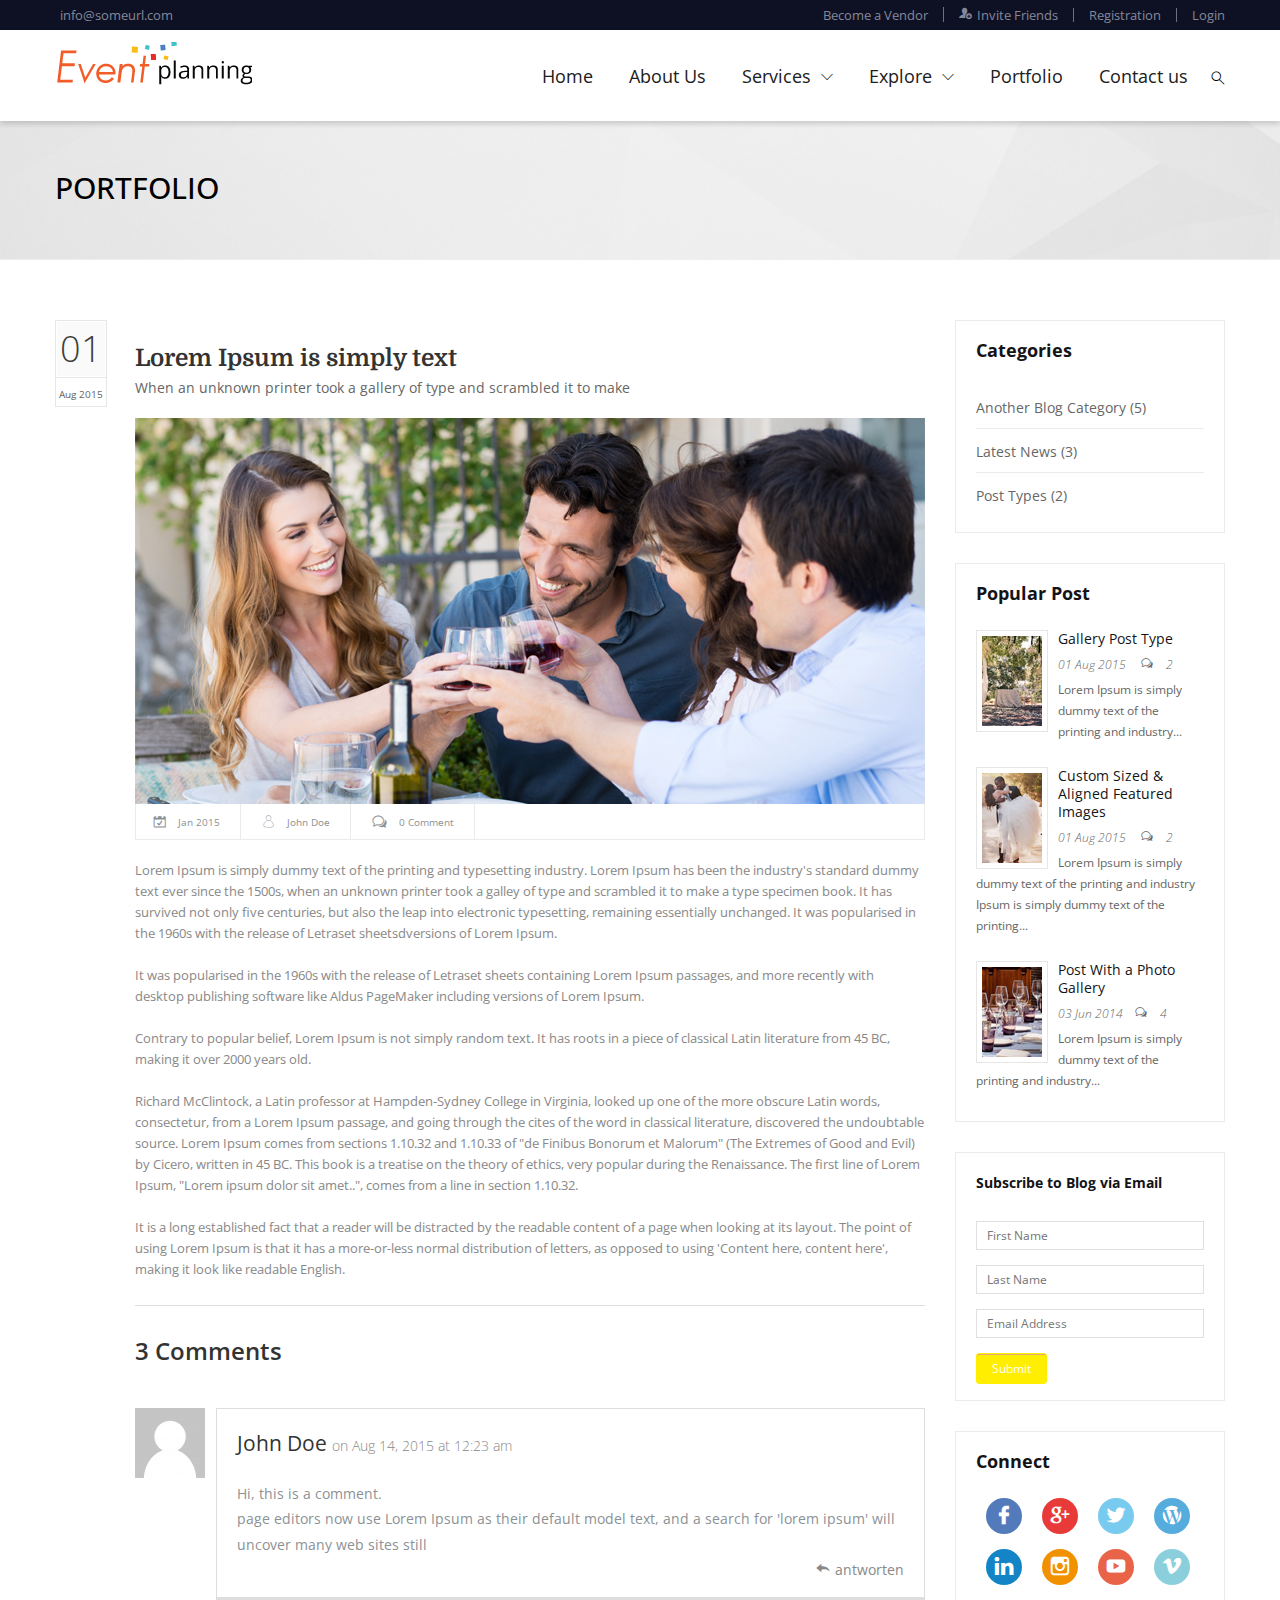
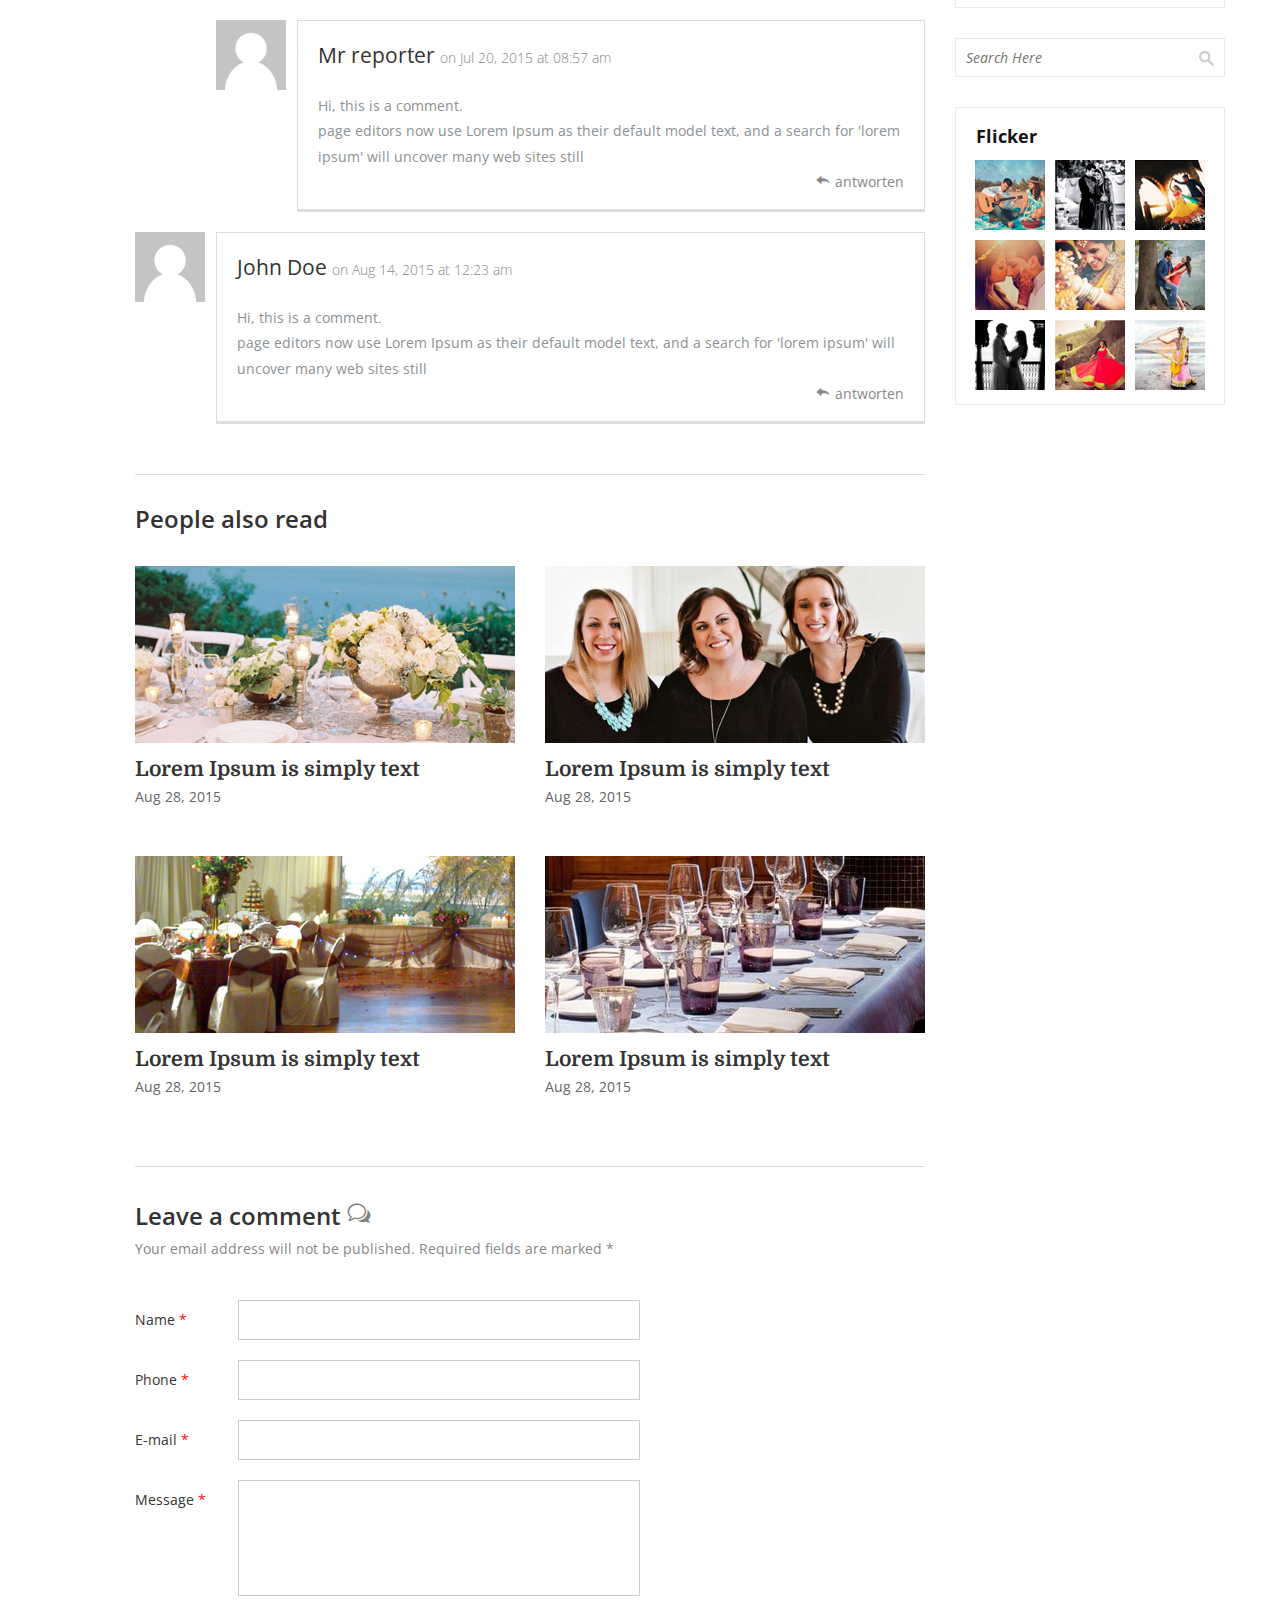
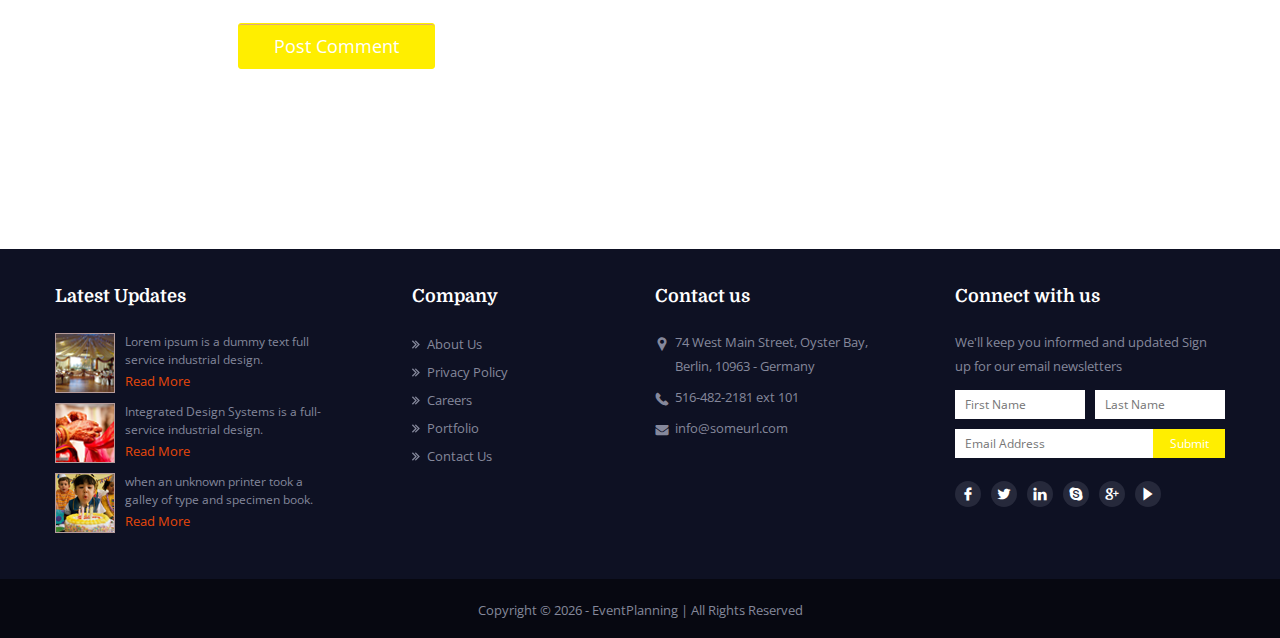
<file: blog_details.html>
<!DOCTYPE html>
<html lang="en">
<head>
    <!-- Meta information -->
    <meta charset="utf-8">
    <meta name="viewport" content="width=device-width, initial-scale=1.0, maximum-scale=1.0, user-scalable=0"><!-- Mobile Specific Metas -->
    
    <!-- Title -->
    <title>Event Planning</title>
    
    <!-- favicon icon -->
    <link rel="shortcut icon" href="images/Favicon.ico">
    
    <!-- CSS Stylesheet -->
    <link href="css/bootstrap.css" rel="stylesheet"><!-- bootstrap css -->
    <link href="css/owl.carousel.css" rel="stylesheet"><!-- carousel Slider -->
    <link href="css/styles.css" rel="stylesheet" /><!-- font css --> 
    <link href="css/docs.css" rel="stylesheet"><!--  template structure css -->
    
    <!-- Used Fonts -->
    <link href="https://fonts.googleapis.com/css?family=Domine:400,700%7COpen+Sans:300,300i,400,400i,600,600i,700,700i%7CRoboto:400,500" rel="stylesheet"> 
    
    <!-- HTML5 shim and Respond.js IE8 support of HTML5 elements and media queries -->
    <!--[if lt IE 9]>
      <script src="https://oss.maxcdn.com/libs/html5shiv/3.7.0/html5shiv.js"></script>
      <script src="https://oss.maxcdn.com/libs/respond.js/1.3.0/respond.min.js"></script>
    <![endif]-->

</head>
<body>
	<div class="page">
    	<header id="header">
            <div class="quck-link">
                <div class="container">
                    <div class="mail"><a href="MailTo:info@someurl.com"><span class="icon icon-envelope"></span>info@someurl.com</a></div>
                    <div class="right-link">
                        <ul>
                            <li><a href="register.html"><span class="icon icon-multi-user"></span>Become a Vendor</a></li>
                            <li><a href="#"><span class="icon icon-invite-friend"></span>Invite Friends</a></li>
                            <li class="registration"><a href="javascript:;" data-toggle="modal" data-target="#registrationModal">Registration</a></li>
                            <li><a href="javascript:;" data-toggle="modal" data-target="#loginModal">Login</a></li>
                        </ul>
                    </div>
                </div>    
            </div>
            <nav id="nav-main">
                <div class="container">
                    <div class="navbar navbar-inverse">
                        <div class="navbar-header">
                            <a href="index.html" class="navbar-brand"><img src="images/logo.png" alt=""></a>
                            <button type="button" class="navbar-toggle" data-toggle="collapse" data-target=".navbar-collapse">
                                <span class="icon1-barMenu"></span>
                                <span class="icon1-barMenu"></span>
                                <span class="icon1-barMenu"></span>
                            </button>
                            
                        </div>
                        <div class="navbar-collapse collapse">
                            <ul class="nav navbar-nav">
                                <li class="single-col">
                                	<a href="index.html">Home</a>
                                </li>
                                <li><a href="aboutUs.html">About Us</a></li>
                                <li>
                                    <a href="#">Services <span class="icon icon-arrow-down"></span></a>
                                    <ul>
                                        <li><a href="services.html">Caterers</a></li>
                                        <li><a href="services.html">Mehndi</a></li>
                                        <li><a href="services.html">Decor &amp; Florists</a></li>
                                        <li><a href="services.html">Cakes</a></li>
                                        <li><a href="services.html">Wedding Planner</a></li>
                                        <li><a href="services.html">Gifts and Flowers</a></li>
                                        <li><a href="services.html">Make-up and Hair</a></li>
                                        <li><a href="services.html">Entertainment</a></li>
                                        <li><a href="services.html">Photographers/ Videographers</a></li>
                                        <li><a href="services.html">DJ</a></li>
                                        <li><a href="services.html">Wedding Cards</a></li>
                                    </ul>
                                </li>
                                <li class="single-col">
									<a href="#">Explore <span class="icon icon-arrow-down"></span></a>
									<ul>
										<li><a href="search-result.html">Venues</a></li>
										<li><a href="faq.html">FAQ’s </a></li>
										<li><a href="privacy_policy.html">Privacy Policy</a></li>
										<li><a href="team.html">Team</a></li>
									</ul>
                                </li>
                                <li><a href="blog.html">Portfolio</a></li>
                                <li><a href="contact.html">Contact us</a></li>
                            </ul>
                            <div class="search-box">
                                <div class="search-icon"><span class="icon icon-search"></span></div>
                                <div class="search-view">
                                    <div class="input-box">
                                        <form>
                                            <input type="text" placeholder="Search here">
                                            <input type="submit" value="" >
                                        </form>
                                    </div>
                                </div>
                            </div>
                        </div>
                    </div>
                </div>
            </nav>
        </header>
        <div class="modal modal-vcenter fade" id="loginModal" tabindex="-1" role="dialog">
            <div class="modal-dialog login-popup" role="document">
                <div class="modal-content">
                    <div class="close-icon" aria-label="Close" data-dismiss="modal" ><img src="images/close-icon.png" alt=""></div>
                    <div class="left-img"><img src="images/login-leftImg.png" alt=""></div>
                    <div class="right-info">
                        <h1>Login</h1>
                        <div class="sosal-midiyaLogin">
                            <div class="facebook-link">
                                <a href="#"><span class="icon icon-facebook"></span>Sign in with Facebook</a>
                            </div>
                            <div class="google-link">
                                <a href="#"><span class="icon icon-google-plus"></span>Sign in with Google+</a>
                            </div>
                        </div>
                        <div class="or-text"><span>OR</span></div>
                        <div class="input-form">
                            <div class="input-box">
                                <div class="icon icon-user"></div>
                                <input type="text" placeholder="Username">
                            </div>
                            <div class="input-box">
                                <div class="icon icon-lock"></div>
                                <input type="text" placeholder="Password">
                            </div>
                            <div class="check-slide">
                                <div class="check">
                                    <label class="label_check" for="checkbox-02"><input type="checkbox" name="sample-checkbox-01" id="checkbox-02" value="1" checked="">Remember me</label>
                                    
                                </div>
                                <a href="#">Forgot password ?</a>
                            </div>
                            <div class="submit-slide">
                                <input type="submit" value="Login" class="btn">
                            </div>
                        </div>
                        <div class="signUp-link">Haven’t signed up yet? <a href="javascript:void(0);">Sign Up</a></div>
                    </div>
                </div>
            </div>
        </div>
        <div class="modal modal-vcenter fade" id="registrationModal" tabindex="-1" role="dialog">
            <div class="modal-dialog registration-popup" role="document">
                <div class="modal-content">
                    <div class="close-icon" aria-label="Close" data-dismiss="modal" ><img src="images/close-icon.png" alt=""></div>
                    <h1>New Member Registration</h1>
                    <div class="registration-form">
                        <div class="info">
                            <h2>Why to sign up</h2>
                            <ul>
                                <li>Exclusive discounts for all bookings</li>
                                <li>Full access all discounted prices</li>
                                <li>Dedicated wed-ordinator for your event</li>
                                <li>Custom event planner for your event</li>
                            </ul>
                        </div>
                        <div class="form-filde">
                            <div class="input-box">
                                <input type="text" placeholder="Email ID">
                            </div>
                            <div class="input-box">
                                <input type="text" placeholder="Username">
                            </div>
                            <div class="input-box">
                                <input type="text" placeholder="Password">
                            </div>
                            <div class="input-box">
                                <input type="text" placeholder="Phone">
                            </div>
                            <div class="captcha-box">
                                <input type="text" placeholder="Enter Captcha">
                                <div class="captcha-img"><img src="images/capcha-img.png" alt=""></div>
                            </div>
                            <div class="note">Can’t Read ?<a href="#">Refresh</a></div>
                            <div class="check-slide">
                                <label class="label_check" for="checkbox-03"><input type="checkbox" name="sample-checkbox-01" id="checkbox-03" value="1" checked="">By signing up, I agree to EventPlanning terms of services</label>
                            </div>
                            <div class="submit-slide">
                                <input type="submit" value="Register" class="btn">
                            </div>
                        </div>
                    </div>
                </div>    
            </div>
        </div>
        <section class="page-header">
            <div class="container">
	            <h1>Portfolio</h1>
            </div>
        </section>
        <section class="content">
        	<div class="container">
            	<div class="blog-page">
                	<div class="row">	
                    	<div class="col-sm-8 col-md-9 col-lg-9">
                        	<div class="blog-slide">
                            	<div class="date-view">
                                	<div class="date">01</div>
                                    <div class="year">Aug 2015</div>
                                </div>
                                <div class="blog-info">
                                	<h2>Lorem Ipsum is simply text</h2>
                                    <div class="sub-title">When an unknown printer took a gallery of type and scrambled it to  make</div>
                                    <div class="img"><img src="images/blog-img/blog-img1.jpg" alt=""></div>
                                    <div class="outher-link">
                                    	<ul>
                                        	<li><a href="#"><span class="icon icon-calander-check"></span>Jan 2015</a></li>
                                            <li><a href="#"><span class="icon icon-user"></span>John Doe</a></li>
                                            <li><a href="#"><span class="icon icon-comment"></span>0 Comment</a></li>
                                        </ul>
                                    </div>
                                    <p>Lorem Ipsum is simply dummy text of the printing and typesetting industry. Lorem Ipsum has been the industry's standard dummy text ever since the 1500s, when an unknown printer took a galley of type and scrambled it to make a type specimen book. It has survived not only five centuries, but also the leap into electronic typesetting, remaining essentially unchanged. It was popularised in the 1960s with the release of Letraset sheetsdversions of Lorem Ipsum.</p>
                                    <p>It was popularised in the 1960s with the release of Letraset sheets containing Lorem Ipsum passages, and more recently with desktop publishing software like Aldus PageMaker including versions of Lorem Ipsum.</p>
                                    <p>Contrary to popular belief, Lorem Ipsum is not simply random text. It has roots in a piece of classical Latin literature from 45 BC, making it over 2000 years old. </p>
                                    <p>Richard McClintock, a Latin professor at Hampden-Sydney College in Virginia, looked up one of the more obscure Latin words, consectetur, from a Lorem Ipsum passage, and going through the cites of the word in classical literature, discovered the undoubtable source. Lorem Ipsum comes from sections 1.10.32 and 1.10.33 of "de Finibus Bonorum et Malorum" (The Extremes of Good and Evil) by Cicero, written in 45 BC. This book is a treatise on the theory of ethics, very popular during the Renaissance. The first line of Lorem Ipsum, "Lorem ipsum dolor sit amet..", comes from a line in section 1.10.32.</p>
                                    <p>It is a long established fact that a reader will be distracted by the readable content of a page when looking at its layout. The point of using Lorem Ipsum is that it has a more-or-less normal distribution of letters, as opposed to using 'Content here, content here', making it look like readable English. </p>
                                </div>
                                <div class="comment-view">
                                	<h2>3 Comments</h2>
                                    <div class="comment-box">
                                    	<div class="user-img"><img src="images/user-img.jpg" alt=""></div>
                                        <div class="comment">
                                        	<div class="name">John Doe <span>on Aug 14, 2015 at 12:23 am</span></div>
                                            <div class="sub-title">Hi, this is a comment.</div>
                                            <p>page editors now use Lorem Ipsum as their default model text, and a search for 'lorem ipsum' will uncover many web sites still </p>
                                            <div class="antworten-link">
                                            	<a href="#"><span class="icon icon-back-filled"></span>antworten</a>
                                            </div>
                                        </div>
                                    </div>
                                    <div class="comment-box ans">
                                    	<div class="user-img"><img src="images/user-img.jpg" alt=""></div>
                                        <div class="comment">
                                        	<div class="name">Mr reporter <span>on Jul 20, 2015 at 08:57 am</span></div>
                                            <div class="sub-title">Hi, this is a comment.</div>
                                            <p>page editors now use Lorem Ipsum as their default model text, and a search for 'lorem ipsum' will uncover many web sites still </p>
                                            <div class="antworten-link">
                                            	<a href="#"><span class="icon icon-back-filled"></span>antworten</a>
                                            </div>
                                        </div>
                                    </div>
                                    <div class="comment-box">
                                    	<div class="user-img"><img src="images/user-img.jpg" alt=""></div>
                                        <div class="comment">
                                        	<div class="name">John Doe <span>on Aug 14, 2015 at 12:23 am</span></div>
                                            <div class="sub-title">Hi, this is a comment.</div>
                                            <p>page editors now use Lorem Ipsum as their default model text, and a search for 'lorem ipsum' will uncover many web sites still </p>
                                            <div class="antworten-link">
                                            	<a href="#"><span class="icon icon-back-filled"></span>antworten</a>
                                            </div>
                                        </div>
                                    </div>
                                </div>
                                <div class="blog-readInfo">
                                	<h2>People also read</h2>
                                    <div class="row">
                                    	<div class="col-sm-6 col-xs-6">
                                            <div class="user-block">
                                                <div class="img"><img src="images/blog-img/blog-img4.jpg" alt=""></div>
                                                <div class="name">Lorem Ipsum is simply text</div>
                                                <div class="date">Aug 28, 2015</div>
                                            </div>
                                    	</div>
                                        <div class="col-sm-6 col-xs-6">
                                            <div class="user-block">
                                                <div class="img"><img src="images/blog-img/blog-img5.jpg" alt=""></div>
                                                <div class="name">Lorem Ipsum is simply text</div>
                                                <div class="date">Aug 28, 2015</div>
                                            </div>
                                    	</div>
                                        <div class="col-sm-6 col-xs-6">
                                            <div class="user-block">
                                                <div class="img"><img src="images/blog-img/blog-img6.jpg" alt=""></div>
                                                <div class="name">Lorem Ipsum is simply text</div>
                                                <div class="date">Aug 28, 2015</div>
                                            </div>
                                    	</div>
                                        <div class="col-sm-6 col-xs-6">
                                            <div class="user-block">
                                                <div class="img"><img src="images/blog-img/blog-img7.jpg" alt=""></div>
                                                <div class="name">Lorem Ipsum is simply text</div>
                                                <div class="date">Aug 28, 2015</div>
                                            </div>
                                    	</div>
                                    </div>
                                </div>
                                <div class="add-comment">
                                	<h2>Leave a comment <span class="icon icon-comment"></span></h2>
                                    <div class="note">Your email address will not be published. Required fields are marked *</div>
                                    <div class="input-box">
                                    	<label>Name <span>*</span></label>
                                        <input type="text">
                                    </div>
                                    <div class="input-box">
                                    	<label>Phone <span>*</span></label>
                                        <input type="text">
                                    </div>
                                    <div class="input-box">
                                    	<label>E-mail <span>*</span></label>
                                        <input type="text">
                                    </div>
                                    <div class="input-box">
                                    	<label>Message <span>*</span></label>
                                        <textarea></textarea>
                                    </div>
                                    <div class="submit-box">
                                    	<input type="submit" value="Post Comment" class="btn">
                                    </div>
                                </div>
                            </div>
                            
                        </div>
                        <div class="col-sm-4 col-md-3 col-lg-3">
                        	<div class="right-blog">
                                <div class="categories-box">
                                    <h3>Categories</h3>
                                    <ul>
                                        <li><a href="#">Another Blog Category (5)</a></li>
                                        <li><a href="#">Latest News (3)</a></li>
                                        <li><a href="#">Post Types (2)</a></li>
                                    </ul>
                                </div>
                                <div class="popular-post">
                                	<h3>Popular Post</h3>
                                    <div class="post-slide">
                                        <div class="img"><img src="images/blog-img/post-img.jpg" alt=""></div>
                                        <div class="post-name">Gallery Post Type</div>
                                        <div class="date">01 Aug 2015 <span class="icon icon-comment"></span> 2 </div>
                                        <p>Lorem Ipsum is simply dummy text of the printing and industry...</p>
                                    </div>
                                    <div class="post-slide">
                                        <div class="img"><img src="images/blog-img/post-img2.jpg" alt=""></div>
                                        <div class="post-name">Custom Sized & Aligned Featured Images</div>
                                        <div class="date">01 Aug 2015 <span class="icon icon-comment"></span> 2 </div>
                                        <p>Lorem Ipsum is simply dummy text of the printing and industry Ipsum is simply dummy text of the printing... </p>
                                        
                                    </div>
                                    <div class="post-slide">
                                        <div class="img"><img src="images/blog-img/post-img3.jpg" alt=""></div>
                                        <div class="post-name">Post With a Photo  Gallery</div>
                                        <div class="date">03 Jun 2014<span class="icon icon-comment"></span> 4 </div>
                                        <p>Lorem Ipsum is simply dummy text of the printing and industry...</p>
                                    </div>
                                </div>
                                <div class="subscribe-blog">
                                	<h3>Subscribe to Blog via Email</h3>
                                    <div class="input-box">
                                    	<input type="text" placeholder="First Name">
                                    </div>
                                    <div class="input-box">
                                    	<input type="text" placeholder="Last Name">
                                    </div>
                                    <div class="input-box">
                                    	<input type="text" placeholder="Email Address">
                                    </div>
                                    <div class="submit-box">
                                    	<input type="submit" value="Submit" class="btn">
                                    </div>
                                </div>
                                <div class="share-link">
                                	<h3>Connect</h3>
                                    <ul>
                                    	<li><a href="#"><span class="icon icon-facebook"></span></a></li>
                                        <li><a href="#"><span class="icon icon-google-plus"></span></a></li>
                                        <li><a href="#"><span class="icon icon-twitter"></span></a></li>
                                        <li><a href="#"><span class="icon icon-wordpress"></span></a></li>
                                        <li><a href="#"><span class="icon icon-linkedin"></span></a></li>
                                        <li><a href="#"><span class="icon icon-instagram"></span></a></li>
                                        <li><a href="#"><span class="icon icon-play-1"></span></a></li>
                                        <li><a href="#"><span class="icon icon-vimeo"></span></a></li>
                                    </ul>
                                </div>
                                <div class="search-box">
                                	<input type="text" placeholder="Search Here">
                                    <input type="submit" value="">
                                </div>
                                <div class="flicker-view">
                                	<h3>Flicker</h3>
                                    <div class="flicker-box"><img src="images/blog-img/flicker-img1.jpg" alt=""></div>
                                    <div class="flicker-box"><img src="images/blog-img/flicker-img2.jpg" alt=""></div>
                                    <div class="flicker-box"><img src="images/blog-img/flicker-img3.jpg" alt=""></div>
                                    <div class="flicker-box"><img src="images/blog-img/flicker-img4.jpg" alt=""></div>
                                    <div class="flicker-box"><img src="images/blog-img/flicker-img5.jpg" alt=""></div>
                                    <div class="flicker-box"><img src="images/blog-img/flicker-img6.jpg" alt=""></div>
                                    <div class="flicker-box"><img src="images/blog-img/flicker-img7.jpg" alt=""></div>
                                    <div class="flicker-box"><img src="images/blog-img/flicker-img8.jpg" alt=""></div>
                                    <div class="flicker-box"><img src="images/blog-img/flicker-img9.jpg" alt=""></div>
                                    
                                </div>
                            </div>
                        </div>
                    </div>
                </div>
            </div>
        </section>
        <footer id="footer">
            <div class="footer-top">
                <div class="container">
                    <div class="row">
                        <div class="col-lg-3 col-sm-6 col-md-3">
                            <h5>Latest Updates</h5>
                            <div class="update-slide">
                                <div class="img"><img src="images/event-img/update-img1.png" alt=""></div>
                                <div class="text">
                                    <p>Lorem ipsum is a dummy text full  service industrial design.</p>
                                    <a href="#">Read More</a>
                                </div>
                            </div>
                            <div class="update-slide">
                                <div class="img"><img src="images/event-img/update-img2.png" alt=""></div>
                                <div class="text">
                                    <p>Integrated Design Systems is a  full-service industrial design.</p>
                                    <a href="#">Read More</a>
                                </div>
                            </div>
                            <div class="update-slide">
                                <div class="img"><img src="images/event-img/update-img3.png" alt=""></div>
                                <div class="text">
                                    <p>when an unknown printer took a galley of type and specimen book.</p>
                                    <a href="#">Read More</a>
                                </div>
                            </div>
                        </div>
                        <div class="col-lg-3 col-sm-6 col-md-3 text-center">
                            <div class="footer-link">
                                <h5>Company</h5>
                                <ul>
                                    <li><a href="aboutUs.html">About Us</a></li>
                                    <li><a href="privacy_policy.html">Privacy Policy</a></li>
                                    <li><a href="career.html">Careers</a></li>
                                    <li><a href="blog.html">Portfolio</a></li>
                                    <li><a href="contact.html">Contact Us</a></li>
                                </ul>
                            </div>
                        </div>
                        <div class="col-lg-3 col-sm-6 col-md-3">
                            <div class="footer-contact">
                                <h5>Contact us</h5>
                                <div class="contact-slide">
                                    <div class="icon icon-location-1"></div>
                                    <p>74 West Main Street, Oyster Bay, Berlin, 10963 - Germany </p>
                                </div>
                                <div class="contact-slide">
                                    <div class="icon icon-phone"></div>
                                    <p>516-482-2181 ext 101</p>
                                </div>
                               
                                <div class="contact-slide">
                                    <div class="icon icon-message"></div>
                                    <a href="MailTo:info@someurl.com">info@someurl.com</a>
                                </div>
                            </div>
                        </div>
                        <div class="col-lg-3 col-sm-6 col-md-3">
                            <div class="contact-form">
                                <h5>Connect with us</h5>
                                <p>We'll keep you informed and updated Sign up for our email newsletters </p>
                                <div class="input-row">
                                    <div class="input-box">
                                        <input type="text" placeholder="First Name">
                                    </div>
                                    <div class="input-box">
                                        <input type="text" placeholder="Last Name">
                                    </div>
                                </div>
                                <div class="input-row email">
                                    <div class="input-box">
                                        <input type="text" placeholder="Email Address">
                                    </div>
                                    <div class="submit-box">
                                        <input type="submit" value="Submit">
                                    </div>
                                </div>
                                <div class="sosal-midiya">
                                    <ul>
                                        <li><a href="#"><span class="icon icon-facebook"></span></a></li>
                                        <li><a href="#"><span class="icon icon-twitter"></span></a></li>
                                        <li><a href="#"><span class="icon icon-linkedin"></span></a></li>
                                        <li><a href="#"><span class="icon icon-skype"></span></a></li>
                                        <li><a href="#"><span class="icon icon-google-plus"></span></a></li>
                                        <li><a href="#"><span class="icon icon-play"></span></a></li>
                                    </ul>
                                </div>
                            </div>
                        </div>
                    </div>
                </div>
            </div>
            <div class="footer-bottom">
                <div class="container">
                    <p>Copyright &copy; <span></span> - EventPlanning  | All Rights Reserved</p>
                </div>
            </div>
        </footer>
    </div>
    <!-- Bootstrap core JavaScript
    ================================================== -->
    <!-- Placed at the end of the document so the pages load faster -->
    
    <script type="text/javascript" src="js/jquery-1.12.4.min.js"></script>
    <script type="text/javascript" src="js/bootstrap.js"></script>
    <script type="text/javascript" src="js/owl.carousel.js"></script>
    <script type="text/javascript" src="js/jquery.selectbox-0.2.js"></script>
    <script type="text/javascript" src="js/jquery.form-validator.min.js"></script>
	<script type="text/javascript" src="js/placeholder.js"></script>
    <script type="text/javascript" src="js/coustem.js"></script>
</body>
</html>
</file>
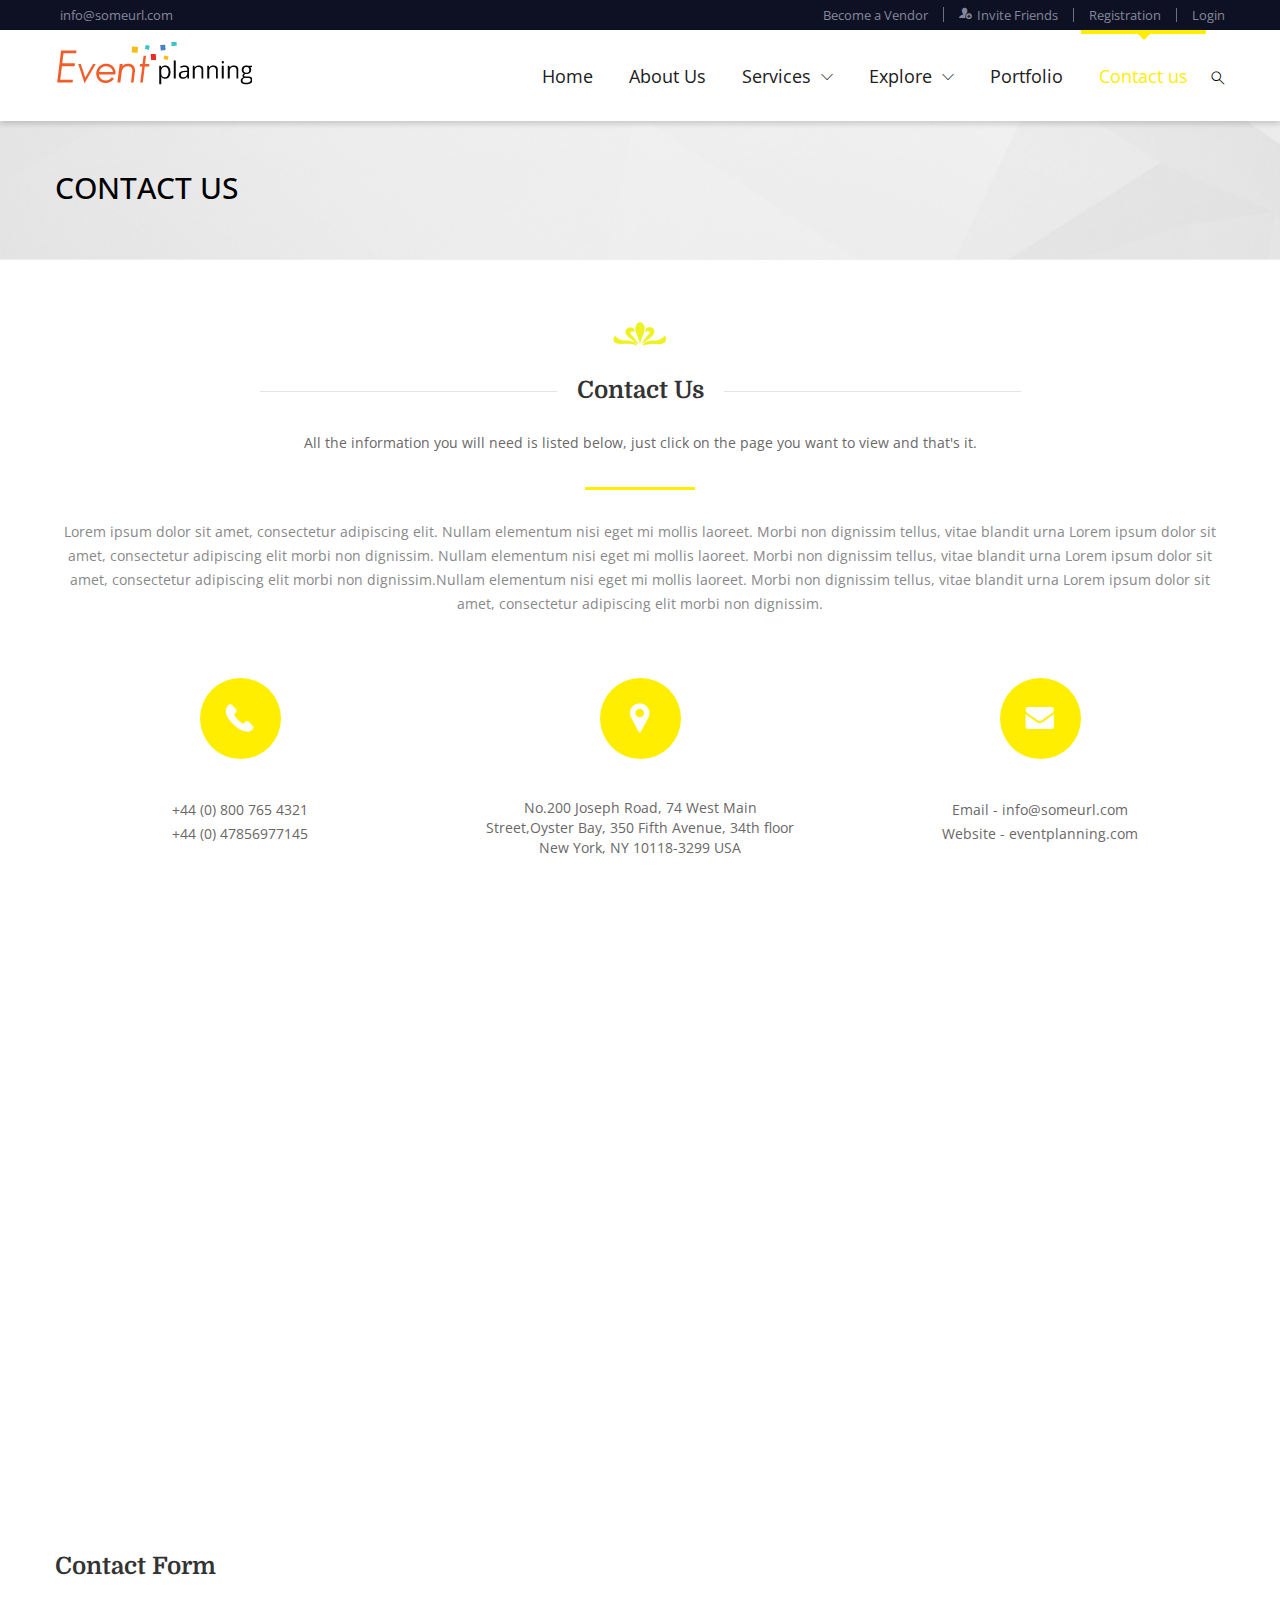
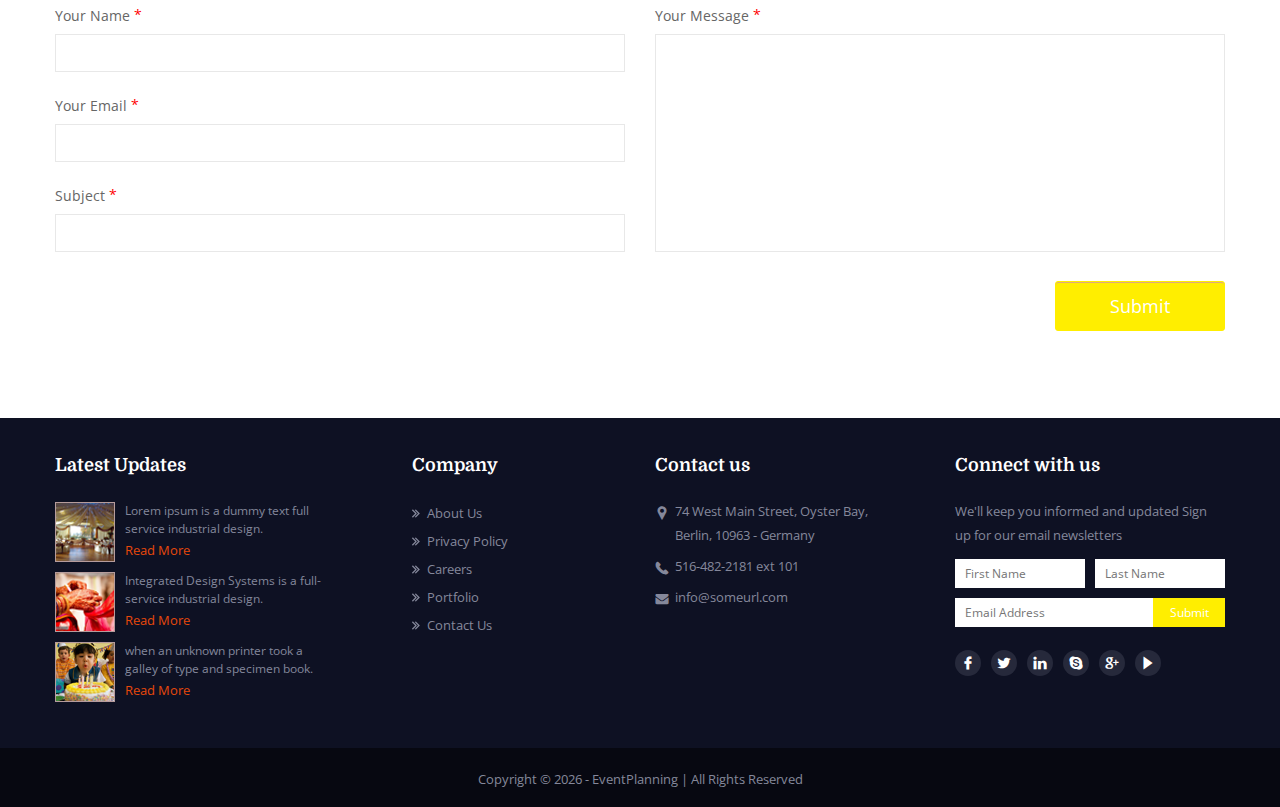
<file: contact.html>
<!DOCTYPE html>
<html lang="en">

 
<head>
    <!-- Meta information -->
    <meta charset="utf-8">
    <meta name="viewport" content="width=device-width, initial-scale=1.0, maximum-scale=1.0, user-scalable=0"><!-- Mobile Specific Metas -->
    
    <!-- Title -->
    <title>Event Planning</title>
    
    <!-- favicon icon -->
    <link rel="shortcut icon" href="images/Favicon.ico">
    
    <!-- CSS Stylesheet -->
    <link href="css/bootstrap.css" rel="stylesheet"><!-- bootstrap css -->
    <link href="css/owl.carousel.css" rel="stylesheet"><!-- carousel Slider -->
    <link href="css/styles.css" rel="stylesheet" /><!-- font css --> 
    <link href="css/docs.css" rel="stylesheet"><!--  template structure css -->
    
    <!-- Used Fonts -->
    <link href="https://fonts.googleapis.com/css?family=Domine:400,700%7COpen+Sans:300,300i,400,400i,600,600i,700,700i%7CRoboto:400,500" rel="stylesheet"> 
    
    <!-- HTML5 shim and Respond.js IE8 support of HTML5 elements and media queries -->
    <!--[if lt IE 9]>
      <script src="https://oss.maxcdn.com/libs/html5shiv/3.7.0/html5shiv.js"></script>
      <script src="https://oss.maxcdn.com/libs/respond.js/1.3.0/respond.min.js"></script>
    <![endif]-->

</head>

<body>
	<div class="page">
  		<header id="header">
            <div class="quck-link">
                <div class="container">
                    <div class="mail"><a href="MailTo:info@someurl.com"><span class="icon icon-envelope"></span>info@someurl.com</a></div>
                    <div class="right-link">
                        <ul>
                            <li><a href="register.html"><span class="icon icon-multi-user"></span>Become a Vendor</a></li>
                            <li><a href="#"><span class="icon icon-invite-friend"></span>Invite Friends</a></li>
                            <li class="registration"><a href="javascript:;" data-toggle="modal" data-target="#registrationModal">Registration</a></li>
                            <li><a href="javascript:;" data-toggle="modal" data-target="#loginModal">Login</a></li>
                        </ul>
                    </div>
                </div>    
            </div>
            <nav id="nav-main">
                <div class="container">
                    <div class="navbar navbar-inverse">
                        <div class="navbar-header">
                            <a href="index.html" class="navbar-brand"><img src="images/logo.png" alt=""></a>
                            <button type="button" class="navbar-toggle" data-toggle="collapse" data-target=".navbar-collapse">
                                <span class="icon1-barMenu"></span>
                                <span class="icon1-barMenu"></span>
                                <span class="icon1-barMenu"></span>
                            </button>
                            
                        </div>
                        <div class="navbar-collapse collapse">
                            <ul class="nav navbar-nav">
								<li class="single-col">
									<a href="index.html">Home</a>
								</li>
								<li><a href="aboutUs.html">About Us</a></li>
								<li>
									<a href="#">Services <span class="icon icon-arrow-down"></span></a>
									<ul>
										<li><a href="services.html">Caterers</a></li>
										<li><a href="services.html">Mehndi</a></li>
										<li><a href="services.html">Decor &amp; Florists</a></li>
										<li><a href="services.html">Cakes</a></li>
										<li><a href="services.html">Wedding Planner</a></li>
										<li><a href="services.html">Gifts and Flowers</a></li>
										<li><a href="services.html">Make-up and Hair</a></li>
										<li><a href="services.html">Entertainment</a></li>
										<li><a href="services.html">Photographers/ Videographers</a></li>
										<li><a href="services.html">DJ</a></li>
										<li><a href="services.html">Wedding Cards</a></li>
									</ul>
								</li>
								<li class="single-col">
									<a href="#">Explore <span class="icon icon-arrow-down"></span></a>
									<ul>
										<li><a href="search-result.html">Venues</a></li>
										<li><a href="faq.html">FAQ’s </a></li>
										<li><a href="privacy_policy.html">Privacy Policy</a></li>
										<li><a href="team.html">Team</a></li>
									</ul>
                                </li>
                                <li><a href="blog.html">Portfolio</a></li>
								<li class="active"><a href="contact.html">Contact us</a></li>
							</ul>
                            <div class="search-box">
                                <div class="search-icon"><span class="icon icon-search"></span></div>
                                <div class="search-view">
                                    <div class="input-box">
                                        <form>
                                            <input type="text" placeholder="Search here">
                                            <input type="submit" value="" >
                                        </form>
                                    </div>
                                </div>
                            </div>
                        </div>
                    </div>
                </div>
            </nav>
        </header>
        <div class="modal modal-vcenter fade" id="loginModal" tabindex="-1" role="dialog">
            <div class="modal-dialog login-popup" role="document">
                <div class="modal-content">
                    <div class="close-icon" aria-label="Close" data-dismiss="modal" ><img src="images/close-icon.png" alt=""></div>
                    <div class="left-img"><img src="images/login-leftImg.png" alt=""></div>
                    <div class="right-info">
                        <h1>Login</h1>
                        <div class="sosal-midiyaLogin">
                            <div class="facebook-link">
                                <a href="#"><span class="icon icon-facebook"></span>Sign in with Facebook</a>
                            </div>
                            <div class="google-link">
                                <a href="#"><span class="icon icon-google-plus"></span>Sign in with Google+</a>
                            </div>
                        </div>
                        <div class="or-text"><span>OR</span></div>
                        <div class="input-form">
                            <div class="input-box">
                                <div class="icon icon-user"></div>
                                <input type="text" placeholder="Username">
                            </div>
                            <div class="input-box">
                                <div class="icon icon-lock"></div>
                                <input type="text" placeholder="Password">
                            </div>
                            <div class="check-slide">
                                <div class="check">
                                    <label class="label_check" for="checkbox-02"><input type="checkbox" name="sample-checkbox-01" id="checkbox-02" value="1" checked="">Remember me</label>
                                    
                                </div>
                                <a href="#">Forgot password ?</a>
                            </div>
                            <div class="submit-slide">
                                <input type="submit" value="Login" class="btn">
                            </div>
                        </div>
                        <div class="signUp-link">Haven’t signed up yet? <a href="javascript:void(0);">Sign Up</a></div>
                    </div>
                </div>
            </div>
        </div>
        <div class="modal modal-vcenter fade" id="registrationModal" tabindex="-1" role="dialog">
            <div class="modal-dialog registration-popup" role="document">
                <div class="modal-content">
                    <div class="close-icon" aria-label="Close" data-dismiss="modal" ><img src="images/close-icon.png" alt=""></div>
                    <h1>New Member Registration</h1>
                    <div class="registration-form">
                        <div class="info">
                            <h2>Why to sign up</h2>
                            <ul>
                                <li>Exclusive discounts for all bookings</li>
                                <li>Full access all discounted prices</li>
                                <li>Dedicated wed-ordinator for your event</li>
                                <li>Custom event planner for your event</li>
                            </ul>
                        </div>
                        <div class="form-filde">
                            <div class="input-box">
                                <input type="text" placeholder="Email ID">
                            </div>
                            <div class="input-box">
                                <input type="text" placeholder="Username">
                            </div>
                            <div class="input-box">
                                <input type="text" placeholder="Password">
                            </div>
                            <div class="input-box">
                                <input type="text" placeholder="Phone">
                            </div>
                            <div class="captcha-box">
                                <input type="text" placeholder="Enter Captcha">
                                <div class="captcha-img"><img src="images/capcha-img.png" alt=""></div>
                            </div>
                            <div class="note">Can’t Read ?<a href="#">Refresh</a></div>
                            <div class="check-slide">
                                <label class="label_check" for="checkbox-03"><input type="checkbox" name="sample-checkbox-01" id="checkbox-03" value="1" checked="">By signing up, I agree to EventPlanning terms of services</label>
                            </div>
                            <div class="submit-slide">
                                <input type="submit" value="Register" class="btn">
                            </div>
                        </div>
                    </div>
                </div>    
            </div>
        </div>
        
        <section class="page-header">
            <div class="container">
            	<h1>contact us</h1>
            </div>
        </section>
        <section class="content">
            <div class="container">
                <div class="home-event">
                    <div class="heading">
                    	<div class="icon"><em class="icon icon-heading-icon"></em></div>
                        <div class="text">
                            <h2>Contact Us</h2>
                        </div>
                        <div class="info-text">All the information you will need is listed below, just click on the page you want to view and that's it.</div>
                        <div class="stickLine"></div>
                    </div>
                    <div class="row">
                        <div class="col-sm-12">
                            <div class="text-center">
                            	<p>Lorem ipsum dolor sit amet, consectetur adipiscing elit. Nullam elementum nisi eget mi mollis laoreet. Morbi non dignissim tellus, vitae blandit urna Lorem ipsum dolor sit amet, consectetur adipiscing elit morbi non dignissim. Nullam elementum nisi eget mi mollis laoreet. Morbi non dignissim tellus, vitae blandit urna Lorem ipsum dolor sit amet, consectetur adipiscing elit morbi non dignissim.Nullam elementum nisi eget mi mollis laoreet. Morbi non dignissim tellus, vitae blandit urna Lorem ipsum dolor sit amet, consectetur adipiscing elit morbi non dignissim.</p>
                            </div>
                        </div>
                        <div class="col-sm-4">
                            <div class="contact-box">
                                <div class="contactIcon">
                                    <span class="icon icon-phone"></span>
                                </div>
                                <a href="telTo:4408007654321">+44 (0) 800 765 4321</a>
                                <a href="telTo:44047856977145">+44 (0) 47856977145</a>
                            </div>
                        </div>
                        <div class="col-sm-4">
                            <div class="contact-box">
                                <div class="contactIcon">
                                	<span class="icon icon-location-1"></span>
                                </div>
                            	<address>No.200 Joseph Road, 74 West Main Street,Oyster Bay, 350 Fifth Avenue, 34th floor New York, NY 10118-3299 USA</address>
                            </div>
                        </div>
                        <div class="col-sm-4">
                            <div class="contact-box">
                                <div class="contactIcon">
	                                <span class="icon icon-message"></span>
                                </div>
                                <span>Email - <a href="mailTo:info@someurl.com">info@someurl.com</a></span>
                                <span>Website - <a href="#">eventplanning.com</a></span>
                            </div>
                        </div>
                    </div>
                </div>
            </div>
        </section>
        <section class="map" id="map">
            
        </section>
        <section class="contackForm">
            <div class="container">
                <div class="row">
                    <div class="col-sm-12">
                    	<h2>Contact Form</h2>
                    </div>
                    <form class="has-validation-callback" action="http://design.dev.drcsystems.ooo:8084/themeforest/event_planning/contact.php" method="post">
                        <div class="col-sm-6">
                        	<div class="input-box">
                                <label>Your Name <sup>*</sup></label>
                                <input type="text" data-validation="required" data-validation-error-msg="Name cannot be blank." name="name">
                            </div>
                            <div class="input-box">
                                <label>Your Email <sup>*</sup></label>
                                <input type="text" data-validation="email" data-validation-error-msg="Incorrect e-mail address" name="email">
                            </div>
                            <div class="input-box">
                                <label>Subject <sup>*</sup></label>
                                <input type="text" data-validation="required" data-validation-error-msg="Subject cannot be blank." name="subject">
                            </div>
                        </div>
                        <div class="col-sm-6">
                        	<div class="input-box">
                                <label>Your Message <sup>*</sup></label>
                                <textarea data-validation="required" data-validation-error-msg="Message cannot be blank." name="message"></textarea>
                            </div>
                            <input type="submit" class="btn" value="Submit">
                        </div>
                    </form>
                </div>
            </div>
        </section>
        <footer id="footer">
            <div class="footer-top">
                <div class="container">
                    <div class="row">
                        <div class="col-lg-3 col-sm-6 col-md-3">
                            <h5>Latest Updates</h5>
                            <div class="update-slide">
                                <div class="img"><img src="images/event-img/update-img1.png" alt=""></div>
                                <div class="text">
                                    <p>Lorem ipsum is a dummy text full  service industrial design.</p>
                                    <a href="#">Read More</a>
                                </div>
                            </div>
                            <div class="update-slide">
                                <div class="img"><img src="images/event-img/update-img2.png" alt=""></div>
                                <div class="text">
                                    <p>Integrated Design Systems is a  full-service industrial design.</p>
                                    <a href="#">Read More</a>
                                </div>
                            </div>
                            <div class="update-slide">
                                <div class="img"><img src="images/event-img/update-img3.png" alt=""></div>
                                <div class="text">
                                    <p>when an unknown printer took a galley of type and specimen book.</p>
                                    <a href="#">Read More</a>
                                </div>
                            </div>
                        </div>
                        <div class="col-lg-3 col-sm-6 col-md-3 text-center">
                            <div class="footer-link">
                                <h5>Company</h5>
                                <ul>
                                    <li><a href="aboutUs.html">About Us</a></li>
                                    <li><a href="privacy_policy.html">Privacy Policy</a></li>
                                    <li><a href="career.html">Careers</a></li>
                                    <li><a href="blog.html">Portfolio</a></li>
                                    <li><a href="contact.html">Contact Us</a></li>
                                </ul>
                            </div>
                        </div>
                        <div class="col-lg-3 col-sm-6 col-md-3">
                            <div class="footer-contact">
                                <h5>Contact us</h5>
                                <div class="contact-slide">
                                    <div class="icon icon-location-1"></div>
                                    <p>74 West Main Street, Oyster Bay, Berlin, 10963 - Germany </p>
                                </div>
                                <div class="contact-slide">
                                    <div class="icon icon-phone"></div>
                                    <p>516-482-2181 ext 101</p>
                                </div>
                               
                                <div class="contact-slide">
                                    <div class="icon icon-message"></div>
                                    <a href="MailTo:info@someurl.com">info@someurl.com</a>
                                </div>
                            </div>
                        </div>
                        <div class="col-lg-3 col-sm-6 col-md-3">
                            <div class="contact-form">
                                <h5>Connect with us</h5>
                                <p>We'll keep you informed and updated Sign up for our email newsletters </p>
                                <div class="input-row">
                                    <div class="input-box">
                                        <input type="text" placeholder="First Name">
                                    </div>
                                    <div class="input-box">
                                        <input type="text" placeholder="Last Name">
                                    </div>
                                </div>
                                <div class="input-row email">
                                    <div class="input-box">
                                        <input type="text" placeholder="Email Address">
                                    </div>
                                    <div class="submit-box">
                                        <input type="submit" value="Submit">
                                    </div>
                                </div>
                                <div class="sosal-midiya">
                                    <ul>
                                        <li><a href="#"><span class="icon icon-facebook"></span></a></li>
                                        <li><a href="#"><span class="icon icon-twitter"></span></a></li>
                                        <li><a href="#"><span class="icon icon-linkedin"></span></a></li>
                                        <li><a href="#"><span class="icon icon-skype"></span></a></li>
                                        <li><a href="#"><span class="icon icon-google-plus"></span></a></li>
                                        <li><a href="#"><span class="icon icon-play"></span></a></li>
                                    </ul>
                                </div>
                            </div>
                        </div>
                    </div>
                </div>
            </div>
            <div class="footer-bottom">
                <div class="container">
                    <p>Copyright &copy; <span></span> - EventPlanning  | All Rights Reserved</p>
                </div>
            </div>
        </footer>
    </div>
    <!-- Bootstrap core JavaScript
    ================================================== -->
    <!-- Placed at the end of the document so the pages load faster -->
    
    <script type="text/javascript" src="js/jquery-1.12.4.min.js"></script>
    <script type="text/javascript" src="js/bootstrap.js"></script>
    <script type="text/javascript" src="js/owl.carousel.js"></script>
    <script type="text/javascript" src="js/jquery.selectbox-0.2.js"></script>
    <script type="text/javascript" src="js/jquery.form-validator.min.js"></script>
    <script type="text/javascript" src="js/placeholder.js"></script>
    <script type='text/javascript' src='https://maps.google.com/maps/api/js?key=AIzaSyAciPo9R0k3pzmKu6DKhGk6kipPnsTk5NU'></script>
    <script type="text/javascript" src="js/map-styleMain.js"></script>
    <script type="text/javascript" src="js/coustem.js"></script>

</body>
</html>
</file>
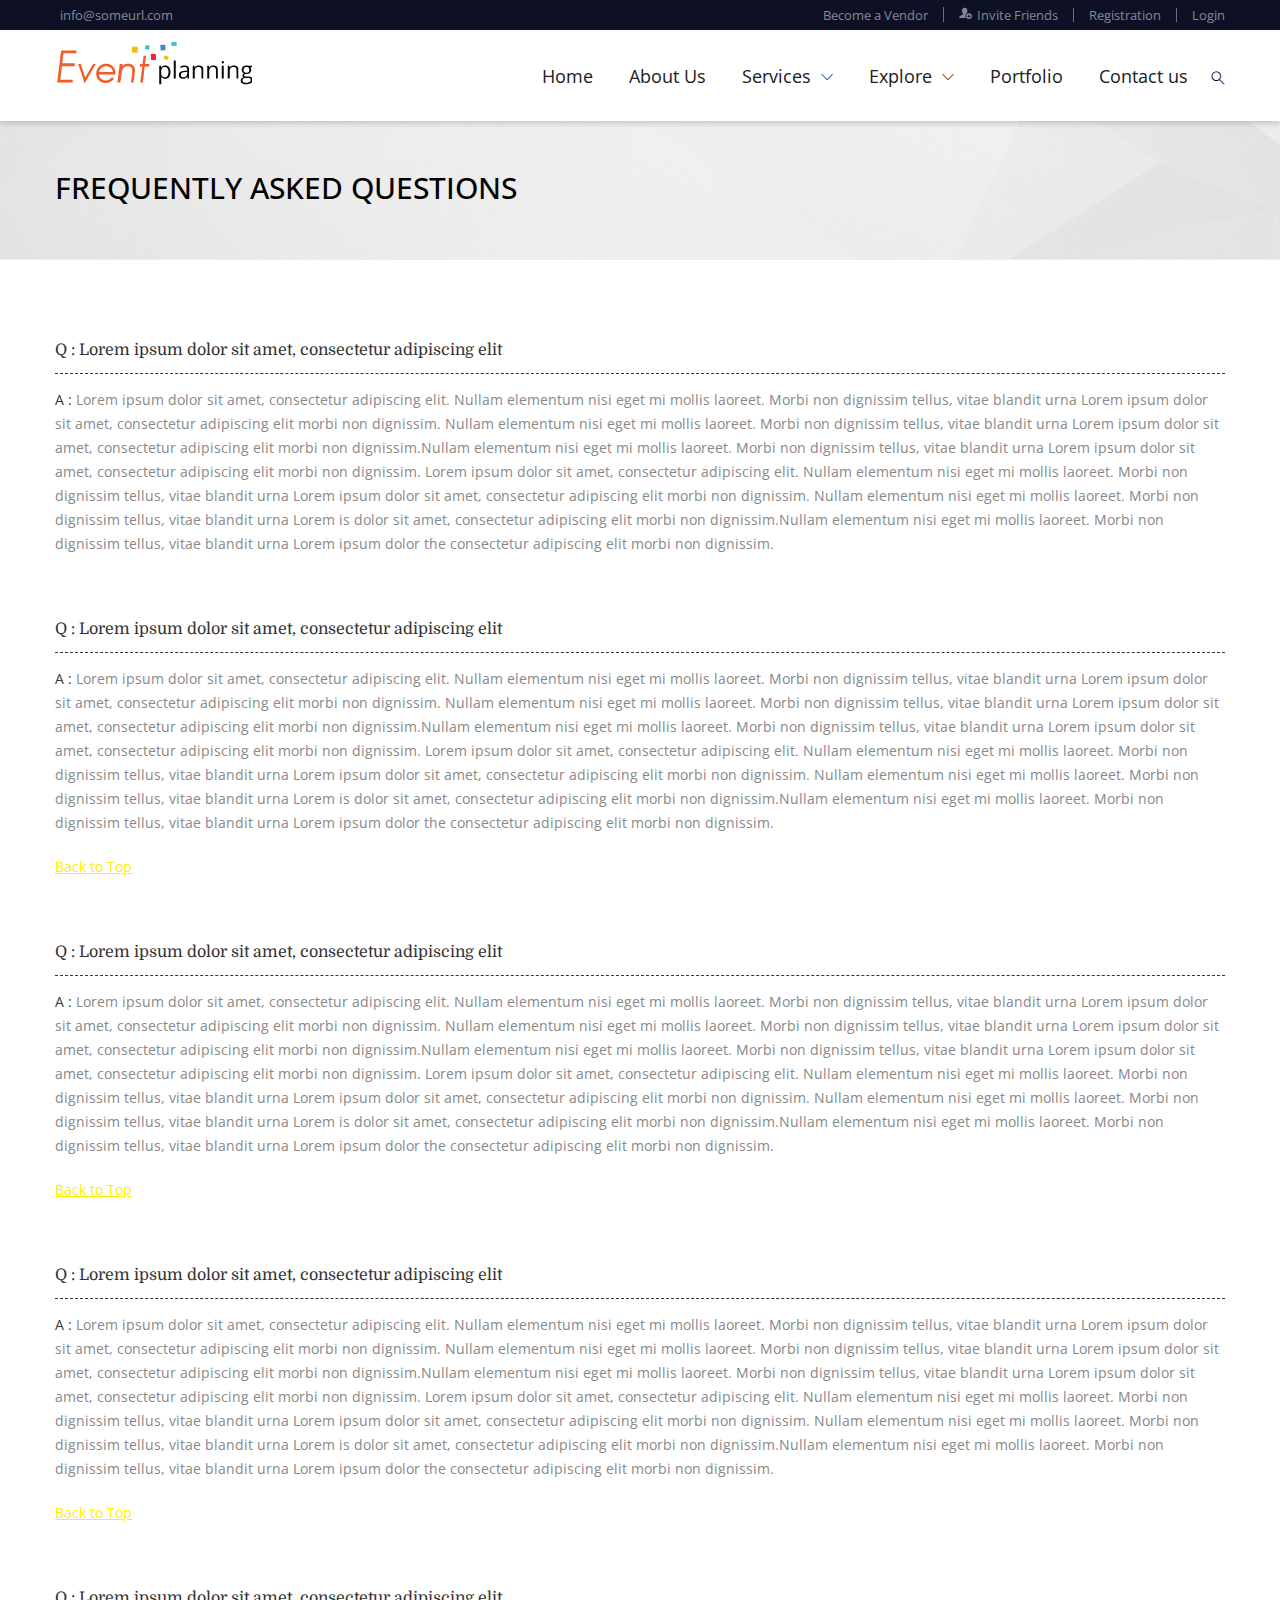
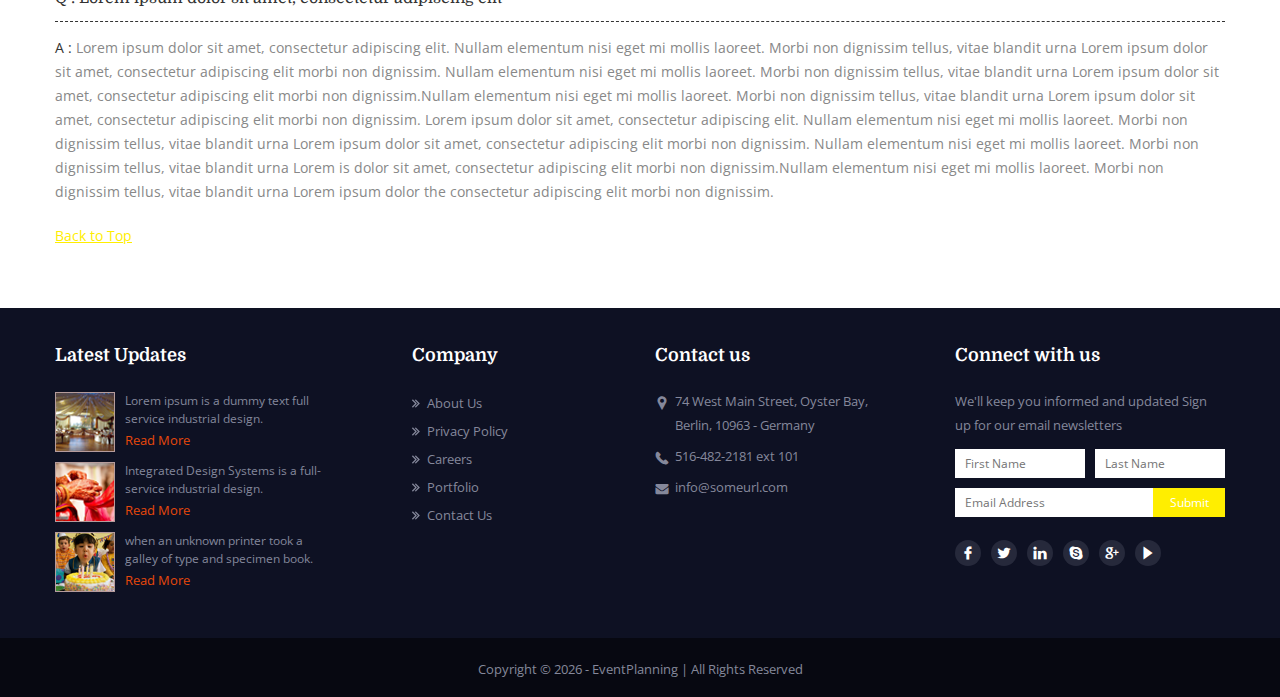
<file: faq.html>
<!DOCTYPE html>
<html lang="en">

<head>
    <!-- Meta information -->
    <meta charset="utf-8">
    <meta name="viewport" content="width=device-width, initial-scale=1.0, maximum-scale=1.0, user-scalable=0"><!-- Mobile Specific Metas -->
    
    <!-- Title -->
    <title>Event Planning</title>
    
    <!-- favicon icon -->
    <link rel="shortcut icon" href="images/Favicon.ico">
    
    <!-- CSS Stylesheet -->
    <link href="css/bootstrap.css" rel="stylesheet"><!-- bootstrap css -->
    <link href="css/owl.carousel.css" rel="stylesheet"><!-- carousel Slider -->
    <link href="css/styles.css" rel="stylesheet" /><!-- font css --> 
    <link href="css/docs.css" rel="stylesheet"><!--  template structure css -->
    
    <!-- Used Fonts -->
    <link href="https://fonts.googleapis.com/css?family=Domine:400,700%7COpen+Sans:300,300i,400,400i,600,600i,700,700i%7CRoboto:400,500" rel="stylesheet"> 
    
    <!-- HTML5 shim and Respond.js IE8 support of HTML5 elements and media queries -->
    <!--[if lt IE 9]>
      <script src="https://oss.maxcdn.com/libs/html5shiv/3.7.0/html5shiv.js"></script>
      <script src="https://oss.maxcdn.com/libs/respond.js/1.3.0/respond.min.js"></script>
    <![endif]-->

</head>

<body>
	<div class="page">
    	<header id="header">
            <div class="quck-link">
                <div class="container">
                    <div class="mail"><a href="MailTo:info@someurl.com"><span class="icon icon-envelope"></span>info@someurl.com</a></div>
                    <div class="right-link">
                        <ul>
                            <li><a href="register.html"><span class="icon icon-multi-user"></span>Become a Vendor</a></li>
                            <li><a href="#"><span class="icon icon-invite-friend"></span>Invite Friends</a></li>
                            <li class="registration"><a href="javascript:;" data-toggle="modal" data-target="#registrationModal">Registration</a></li>
                            <li><a href="javascript:;" data-toggle="modal" data-target="#loginModal">Login</a></li>
                        </ul>
                    </div>
                </div>    
            </div>
            <nav id="nav-main">
                <div class="container">
                    <div class="navbar navbar-inverse">
                        <div class="navbar-header">
                            <a href="index.html" class="navbar-brand"><img src="images/logo.png" alt=""></a>
                            <button type="button" class="navbar-toggle" data-toggle="collapse" data-target=".navbar-collapse">
                                <span class="icon1-barMenu"></span>
                                <span class="icon1-barMenu"></span>
                                <span class="icon1-barMenu"></span>
                            </button>
                            
                        </div>
                        <div class="navbar-collapse collapse">
                            <ul class="nav navbar-nav">
								<li class="single-col">
									<a href="index.html">Home</a>
								</li>
								<li><a href="aboutUs.html">About Us</a></li>
								<li>
									<a href="#">Services <span class="icon icon-arrow-down"></span></a>
									<ul>
										<li><a href="services.html">Caterers</a></li>
										<li><a href="services.html">Mehndi</a></li>
										<li><a href="services.html">Decor &amp; Florists</a></li>
										<li><a href="services.html">Cakes</a></li>
										<li><a href="services.html">Wedding Planner</a></li>
										<li><a href="services.html">Gifts and Flowers</a></li>
										<li><a href="services.html">Make-up and Hair</a></li>
										<li><a href="services.html">Entertainment</a></li>
										<li><a href="services.html">Photographers/ Videographers</a></li>
										<li><a href="services.html">DJ</a></li>
										<li><a href="services.html">Wedding Cards</a></li>
									</ul>
								</li>
								<li class="single-col">
									<a href="#">Explore <span class="icon icon-arrow-down"></span></a>
									<ul>
										<li><a href="search-result.html">Venues</a></li>
										<li><a href="faq.html">FAQ’s </a></li>
										<li><a href="privacy_policy.html">Privacy Policy</a></li>
										<li><a href="team.html">Team</a></li>
									</ul>
                                </li>
                                <li><a href="blog.html">Portfolio</a></li>
								<li><a href="contact.html">Contact us</a></li>
							</ul>
                            <div class="search-box">
                                <div class="search-icon"><span class="icon icon-search"></span></div>
                                <div class="search-view">
                                    <div class="input-box">
                                        <form>
                                            <input type="text" placeholder="Search here">
                                            <input type="submit" value="" >
                                        </form>
                                    </div>
                                </div>
                            </div>
                        </div>
                    </div>
                </div>
            </nav>
        </header>
        <div class="modal modal-vcenter fade" id="loginModal" tabindex="-1" role="dialog">
            <div class="modal-dialog login-popup" role="document">
                <div class="modal-content">
                    <div class="close-icon" aria-label="Close" data-dismiss="modal" ><img src="images/close-icon.png" alt=""></div>
                    <div class="left-img"><img src="images/login-leftImg.png" alt=""></div>
                    <div class="right-info">
                        <h1>Login</h1>
                        <div class="sosal-midiyaLogin">
                            <div class="facebook-link">
                                <a href="#"><span class="icon icon-facebook"></span>Sign in with Facebook</a>
                            </div>
                            <div class="google-link">
                                <a href="#"><span class="icon icon-google-plus"></span>Sign in with Google+</a>
                            </div>
                        </div>
                        <div class="or-text"><span>OR</span></div>
                        <div class="input-form">
                            <div class="input-box">
                                <div class="icon icon-user"></div>
                                <input type="text" placeholder="Username">
                            </div>
                            <div class="input-box">
                                <div class="icon icon-lock"></div>
                                <input type="text" placeholder="Password">
                            </div>
                            <div class="check-slide">
                                <div class="check">
                                    <label class="label_check" for="checkbox-02"><input type="checkbox" name="sample-checkbox-01" id="checkbox-02" value="1" checked="">Remember me</label>
                                    
                                </div>
                                <a href="#">Forgot password ?</a>
                            </div>
                            <div class="submit-slide">
                                <input type="submit" value="Login" class="btn">
                            </div>
                        </div>
                        <div class="signUp-link">Haven’t signed up yet? <a href="javascript:void(0);">Sign Up</a></div>
                    </div>
                </div>
            </div>
        </div>
        <div class="modal modal-vcenter fade" id="registrationModal" tabindex="-1" role="dialog">
            <div class="modal-dialog registration-popup" role="document">
                <div class="modal-content">
                    <div class="close-icon" aria-label="Close" data-dismiss="modal" ><img src="images/close-icon.png" alt=""></div>
                    <h1>New Member Registration</h1>
                    <div class="registration-form">
                        <div class="info">
                            <h2>Why to sign up</h2>
                            <ul>
                                <li>Exclusive discounts for all bookings</li>
                                <li>Full access all discounted prices</li>
                                <li>Dedicated wed-ordinator for your event</li>
                                <li>Custom event planner for your event</li>
                            </ul>
                        </div>
                        <div class="form-filde">
                            <div class="input-box">
                                <input type="text" placeholder="Email ID">
                            </div>
                            <div class="input-box">
                                <input type="text" placeholder="Username">
                            </div>
                            <div class="input-box">
                                <input type="text" placeholder="Password">
                            </div>
                            <div class="input-box">
                                <input type="text" placeholder="Phone">
                            </div>
                            <div class="captcha-box">
                                <input type="text" placeholder="Enter Captcha">
                                <div class="captcha-img"><img src="images/capcha-img.png" alt=""></div>
                            </div>
                            <div class="note">Can’t Read ?<a href="#">Refresh</a></div>
                            <div class="check-slide">
                                <label class="label_check" for="checkbox-03"><input type="checkbox" name="sample-checkbox-01" id="checkbox-03" value="1" checked="">By signing up, I agree to EventPlanning terms of services</label>
                            </div>
                            <div class="submit-slide">
                                <input type="submit" value="Register" class="btn">
                            </div>
                        </div>
                    </div>
                </div>    
            </div>
        </div>
        <section class="page-header">
            <div class="container">
                <h1>Frequently Asked Questions</h1>
            </div>
        </section>
        <section class="content">
            <div class="container">
            	<div class="faq-list">
                	<div class="faq-slide">
                    	<div class="question">Q : Lorem ipsum dolor sit amet, consectetur adipiscing elit</div>
                        <div class="ans"><p><span>A :</span> Lorem ipsum dolor sit amet, consectetur adipiscing elit. Nullam elementum nisi eget mi mollis laoreet. Morbi non dignissim tellus, vitae blandit urna Lorem ipsum dolor sit amet, consectetur adipiscing elit morbi non dignissim. Nullam elementum nisi eget mi mollis laoreet. Morbi non dignissim tellus, vitae blandit urna Lorem ipsum dolor sit amet, consectetur adipiscing elit morbi non dignissim.Nullam elementum nisi eget mi mollis laoreet. Morbi non dignissim tellus, vitae blandit urna Lorem ipsum dolor sit amet, consectetur adipiscing elit morbi non dignissim. Lorem ipsum dolor sit amet, consectetur adipiscing elit. Nullam elementum nisi eget mi mollis laoreet. Morbi non dignissim tellus, vitae blandit urna Lorem ipsum dolor sit amet, consectetur adipiscing elit morbi non dignissim. Nullam elementum nisi eget mi mollis laoreet. Morbi non dignissim tellus, vitae blandit urna Lorem is dolor sit amet, consectetur adipiscing elit morbi non dignissim.Nullam elementum nisi eget mi mollis laoreet. Morbi non dignissim tellus, vitae blandit urna Lorem ipsum dolor the consectetur adipiscing elit morbi non dignissim.</p></div>
                    </div>
                    <div class="faq-slide">
                    	<div class="question">Q : Lorem ipsum dolor sit amet, consectetur adipiscing elit</div>
                        <div class="ans">
                        	<p><span>A :</span> Lorem ipsum dolor sit amet, consectetur adipiscing elit. Nullam elementum nisi eget mi mollis laoreet. Morbi non dignissim tellus, vitae blandit urna Lorem ipsum dolor sit amet, consectetur adipiscing elit morbi non dignissim. Nullam elementum nisi eget mi mollis laoreet. Morbi non dignissim tellus, vitae blandit urna Lorem ipsum dolor sit amet, consectetur adipiscing elit morbi non dignissim.Nullam elementum nisi eget mi mollis laoreet. Morbi non dignissim tellus, vitae blandit urna Lorem ipsum dolor sit amet, consectetur adipiscing elit morbi non dignissim. Lorem ipsum dolor sit amet, consectetur adipiscing elit. Nullam elementum nisi eget mi mollis laoreet. Morbi non dignissim tellus, vitae blandit urna Lorem ipsum dolor sit amet, consectetur adipiscing elit morbi non dignissim. Nullam elementum nisi eget mi mollis laoreet. Morbi non dignissim tellus, vitae blandit urna Lorem is dolor sit amet, consectetur adipiscing elit morbi non dignissim.Nullam elementum nisi eget mi mollis laoreet. Morbi non dignissim tellus, vitae blandit urna Lorem ipsum dolor the consectetur adipiscing elit morbi non dignissim.</p>
                        </div>
                        <div class="backTo-top"><a href="javascript:;">Back to Top</a></div>
                    </div>
                    <div class="faq-slide">
                    	<div class="question">Q : Lorem ipsum dolor sit amet, consectetur adipiscing elit</div>
                        <div class="ans">
                        	<p><span>A :</span> Lorem ipsum dolor sit amet, consectetur adipiscing elit. Nullam elementum nisi eget mi mollis laoreet. Morbi non dignissim tellus, vitae blandit urna Lorem ipsum dolor sit amet, consectetur adipiscing elit morbi non dignissim. Nullam elementum nisi eget mi mollis laoreet. Morbi non dignissim tellus, vitae blandit urna Lorem ipsum dolor sit amet, consectetur adipiscing elit morbi non dignissim.Nullam elementum nisi eget mi mollis laoreet. Morbi non dignissim tellus, vitae blandit urna Lorem ipsum dolor sit amet, consectetur adipiscing elit morbi non dignissim. Lorem ipsum dolor sit amet, consectetur adipiscing elit. Nullam elementum nisi eget mi mollis laoreet. Morbi non dignissim tellus, vitae blandit urna Lorem ipsum dolor sit amet, consectetur adipiscing elit morbi non dignissim. Nullam elementum nisi eget mi mollis laoreet. Morbi non dignissim tellus, vitae blandit urna Lorem is dolor sit amet, consectetur adipiscing elit morbi non dignissim.Nullam elementum nisi eget mi mollis laoreet. Morbi non dignissim tellus, vitae blandit urna Lorem ipsum dolor the consectetur adipiscing elit morbi non dignissim.</p>
                        </div>
                        <div class="backTo-top"><a href="javascript:;">Back to Top</a></div>
                    </div>
                    <div class="faq-slide">
                    	<div class="question">Q : Lorem ipsum dolor sit amet, consectetur adipiscing elit</div>
                        <div class="ans">
                        	<p><span>A :</span> Lorem ipsum dolor sit amet, consectetur adipiscing elit. Nullam elementum nisi eget mi mollis laoreet. Morbi non dignissim tellus, vitae blandit urna Lorem ipsum dolor sit amet, consectetur adipiscing elit morbi non dignissim. Nullam elementum nisi eget mi mollis laoreet. Morbi non dignissim tellus, vitae blandit urna Lorem ipsum dolor sit amet, consectetur adipiscing elit morbi non dignissim.Nullam elementum nisi eget mi mollis laoreet. Morbi non dignissim tellus, vitae blandit urna Lorem ipsum dolor sit amet, consectetur adipiscing elit morbi non dignissim. Lorem ipsum dolor sit amet, consectetur adipiscing elit. Nullam elementum nisi eget mi mollis laoreet. Morbi non dignissim tellus, vitae blandit urna Lorem ipsum dolor sit amet, consectetur adipiscing elit morbi non dignissim. Nullam elementum nisi eget mi mollis laoreet. Morbi non dignissim tellus, vitae blandit urna Lorem is dolor sit amet, consectetur adipiscing elit morbi non dignissim.Nullam elementum nisi eget mi mollis laoreet. Morbi non dignissim tellus, vitae blandit urna Lorem ipsum dolor the consectetur adipiscing elit morbi non dignissim.</p>
                        </div>
                        <div class="backTo-top"><a href="javascript:;">Back to Top</a></div>
                    </div>
                    <div class="faq-slide">
                    	<div class="question">Q : Lorem ipsum dolor sit amet, consectetur adipiscing elit</div>
                        <div class="ans">
                        	<p><span>A :</span> Lorem ipsum dolor sit amet, consectetur adipiscing elit. Nullam elementum nisi eget mi mollis laoreet. Morbi non dignissim tellus, vitae blandit urna Lorem ipsum dolor sit amet, consectetur adipiscing elit morbi non dignissim. Nullam elementum nisi eget mi mollis laoreet. Morbi non dignissim tellus, vitae blandit urna Lorem ipsum dolor sit amet, consectetur adipiscing elit morbi non dignissim.Nullam elementum nisi eget mi mollis laoreet. Morbi non dignissim tellus, vitae blandit urna Lorem ipsum dolor sit amet, consectetur adipiscing elit morbi non dignissim. Lorem ipsum dolor sit amet, consectetur adipiscing elit. Nullam elementum nisi eget mi mollis laoreet. Morbi non dignissim tellus, vitae blandit urna Lorem ipsum dolor sit amet, consectetur adipiscing elit morbi non dignissim. Nullam elementum nisi eget mi mollis laoreet. Morbi non dignissim tellus, vitae blandit urna Lorem is dolor sit amet, consectetur adipiscing elit morbi non dignissim.Nullam elementum nisi eget mi mollis laoreet. Morbi non dignissim tellus, vitae blandit urna Lorem ipsum dolor the consectetur adipiscing elit morbi non dignissim.</p>
                        </div>
                        <div class="backTo-top"><a href="javascript:;">Back to Top</a></div>
                    </div>
                </div>	  
            </div>
        </section>
        <footer id="footer">
            <div class="footer-top">
                <div class="container">
                    <div class="row">
                        <div class="col-lg-3 col-sm-6 col-md-3">
                            <h5>Latest Updates</h5>
                            <div class="update-slide">
                                <div class="img"><img src="images/event-img/update-img1.png" alt=""></div>
                                <div class="text">
                                    <p>Lorem ipsum is a dummy text full  service industrial design.</p>
                                    <a href="#">Read More</a>
                                </div>
                            </div>
                            <div class="update-slide">
                                <div class="img"><img src="images/event-img/update-img2.png" alt=""></div>
                                <div class="text">
                                    <p>Integrated Design Systems is a  full-service industrial design.</p>
                                    <a href="#">Read More</a>
                                </div>
                            </div>
                            <div class="update-slide">
                                <div class="img"><img src="images/event-img/update-img3.png" alt=""></div>
                                <div class="text">
                                    <p>when an unknown printer took a galley of type and specimen book.</p>
                                    <a href="#">Read More</a>
                                </div>
                            </div>
                        </div>
                        <div class="col-lg-3 col-sm-6 col-md-3 text-center">
                            <div class="footer-link">
                                <h5>Company</h5>
                                <ul>
                                    <li><a href="aboutUs.html">About Us</a></li>
                                    <li><a href="privacy_policy.html">Privacy Policy</a></li>
                                    <li><a href="career.html">Careers</a></li>
                                    <li><a href="blog.html">Portfolio</a></li>
                                    <li><a href="contact.html">Contact Us</a></li>
                                </ul>
                            </div>
                        </div>
                        <div class="col-lg-3 col-sm-6 col-md-3">
                            <div class="footer-contact">
                                <h5>Contact us</h5>
                                <div class="contact-slide">
                                    <div class="icon icon-location-1"></div>
                                    <p>74 West Main Street, Oyster Bay, Berlin, 10963 - Germany </p>
                                </div>
                                <div class="contact-slide">
                                    <div class="icon icon-phone"></div>
                                    <p>516-482-2181 ext 101</p>
                                </div>
                               
                                <div class="contact-slide">
                                    <div class="icon icon-message"></div>
                                    <a href="MailTo:info@someurl.com">info@someurl.com</a>
                                </div>
                            </div>
                        </div>
                        <div class="col-lg-3 col-sm-6 col-md-3">
                            <div class="contact-form">
                                <h5>Connect with us</h5>
                                <p>We'll keep you informed and updated Sign up for our email newsletters </p>
                                <div class="input-row">
                                    <div class="input-box">
                                        <input type="text" placeholder="First Name">
                                    </div>
                                    <div class="input-box">
                                        <input type="text" placeholder="Last Name">
                                    </div>
                                </div>
                                <div class="input-row email">
                                    <div class="input-box">
                                        <input type="text" placeholder="Email Address">
                                    </div>
                                    <div class="submit-box">
                                        <input type="submit" value="Submit">
                                    </div>
                                </div>
                                <div class="sosal-midiya">
                                    <ul>
                                        <li><a href="#"><span class="icon icon-facebook"></span></a></li>
                                        <li><a href="#"><span class="icon icon-twitter"></span></a></li>
                                        <li><a href="#"><span class="icon icon-linkedin"></span></a></li>
                                        <li><a href="#"><span class="icon icon-skype"></span></a></li>
                                        <li><a href="#"><span class="icon icon-google-plus"></span></a></li>
                                        <li><a href="#"><span class="icon icon-play"></span></a></li>
                                    </ul>
                                </div>
                            </div>
                        </div>
                    </div>
                </div>
            </div>
            <div class="footer-bottom">
                <div class="container">
                    <p>Copyright &copy; <span></span> - EventPlanning  | All Rights Reserved</p>
                </div>
            </div>
        </footer>
    </div>
    <!-- Bootstrap core JavaScript
    ================================================== -->
    <!-- Placed at the end of the document so the pages load faster -->
    
    <script type="text/javascript" src="js/jquery-1.12.4.min.js"></script>
    <script type="text/javascript" src="js/bootstrap.js"></script>
    <script type="text/javascript" src="js/owl.carousel.js"></script>
    <script type="text/javascript" src="js/jquery.selectbox-0.2.js"></script>
    <script type="text/javascript" src="js/jquery.form-validator.min.js"></script>
	<script type="text/javascript" src="js/placeholder.js"></script>
    <script type="text/javascript" src="js/coustem.js"></script>
</body>

</html>
</file>
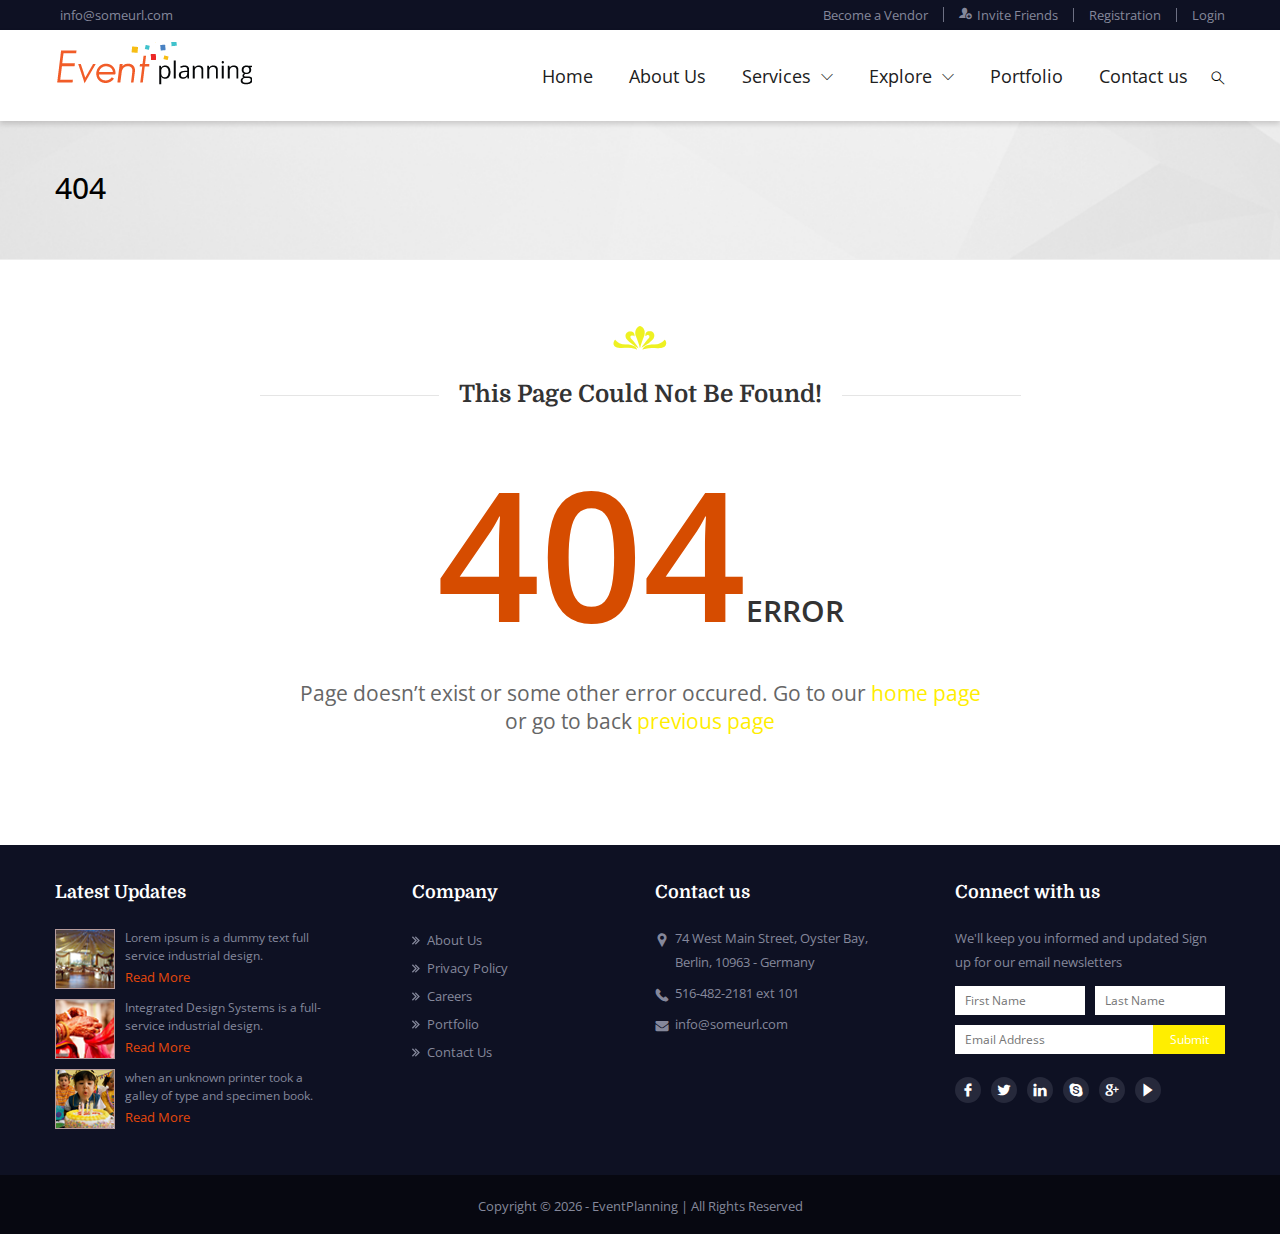
<file: page-404.html>
<!DOCTYPE html>
<html lang="en">

<head>
    <!-- Meta information -->
    <meta charset="utf-8">
    <meta name="viewport" content="width=device-width, initial-scale=1.0, maximum-scale=1.0, user-scalable=0"><!-- Mobile Specific Metas -->
    
    <!-- Title -->
    <title>Event Planning</title>
    
    <!-- favicon icon -->
    <link rel="shortcut icon" href="images/Favicon.ico">
    
    <!-- CSS Stylesheet -->
    <link href="css/bootstrap.css" rel="stylesheet"><!-- bootstrap css -->
    <link href="css/owl.carousel.css" rel="stylesheet"><!-- carousel Slider -->
    <link href="css/styles.css" rel="stylesheet" /><!-- font css --> 
    <link href="css/datepicker.css" rel="stylesheet" /><!-- Date picker css --> 
    <link href="css/docs.css" rel="stylesheet"><!--  template structure css -->
    
    <!-- Used Fonts -->
    <link href="https://fonts.googleapis.com/css?family=Domine:400,700%7COpen+Sans:300,300i,400,400i,600,600i,700,700i%7CRoboto:400,500" rel="stylesheet">
    
    <!-- HTML5 shim and Respond.js IE8 support of HTML5 elements and media queries -->
    <!--[if lt IE 9]>
      <script src="https://oss.maxcdn.com/libs/html5shiv/3.7.0/html5shiv.js"></script>
      <script src="https://oss.maxcdn.com/libs/respond.js/1.3.0/respond.min.js"></script>
    <![endif]-->

</head>
    
<body>
    <div class="page">
        <header id="header">
            <div class="quck-link">
                <div class="container">
                    <div class="mail"><a href="MailTo:info@someurl.com"><span class="icon icon-envelope"></span>info@someurl.com</a></div>
                    <div class="right-link">
                        <ul>
                            <li><a href="register.html"><span class="icon icon-multi-user"></span>Become a Vendor</a></li>
                            <li><a href="#"><span class="icon icon-invite-friend"></span>Invite Friends</a></li>
                            <li class="registration"><a href="javascript:;" data-toggle="modal" data-target="#registrationModal">Registration</a></li>
                            <li><a href="javascript:;" data-toggle="modal" data-target="#loginModal">Login</a></li>
                        </ul>
                    </div>
                </div>    
            </div>
            <nav id="nav-main">
                <div class="container">
                    <div class="navbar navbar-inverse">
                        <div class="navbar-header">
                            <a href="index.html" class="navbar-brand"><img src="images/logo.png" alt=""></a>
                            <button type="button" class="navbar-toggle" data-toggle="collapse" data-target=".navbar-collapse">
                                <span class="icon1-barMenu"></span>
                                <span class="icon1-barMenu"></span>
                                <span class="icon1-barMenu"></span>
                            </button>
                            
                        </div>
                        <div class="navbar-collapse collapse">
                            <ul class="nav navbar-nav">
                                    <li class="single-col">
										<a href="index.html">Home</a>
									</li>
									<li><a href="aboutUs.html">About Us</a></li>
									<li>
										<a href="services.html">Services <span class="icon icon-arrow-down"></span></a>
										<ul>
											<li><a href="services.html">Caterers</a></li>
											<li><a href="services.html">Mehndi</a></li>
											<li><a href="services.html">Decor &amp; Florists</a></li>
											<li><a href="services.html">Cakes</a></li>
											<li><a href="services.html">Wedding Planner</a></li>
											<li><a href="services.html">Gifts and Flowers</a></li>
											<li><a href="services.html">Make-up and Hair</a></li>
											<li><a href="services.html">Entertainment</a></li>
											<li><a href="services.html">Photographers/ Videographers</a></li>
											<li><a href="services.html">DJ</a></li>
											<li><a href="services.html">Wedding Cards</a></li>
										</ul>
									</li>
									<li class="single-col">
                                        <a href="#">Explore <span class="icon icon-arrow-down"></span></a>
                                        <ul>
                                            <li><a href="search-result.html">Venues</a></li>
                                            <li><a href="faq.html">FAQ’s </a></li>
                                            <li><a href="privacy_policy.html">Privacy Policy</a></li>
                                            <li><a href="team.html">Team</a></li>
                                        </ul>
                                    </li>
                                    <li><a href="blog.html">Portfolio</a></li>
                                    <li><a href="contact.html">Contact us</a></li>
                                </ul>
                            <div class="search-box">
                                <div class="search-icon"><span class="icon icon-search"></span></div>
                                <div class="search-view">
                                    <div class="input-box">
                                        <form>
                                            <input type="text" placeholder="Search here">
                                            <input type="submit" value="" >
                                        </form>
                                    </div>
                                </div>
                            </div>
                        </div>
                    </div>
                </div>
            </nav>
        </header>
        <div class="modal modal-vcenter fade" id="loginModal" tabindex="-1" role="dialog">
            <div class="modal-dialog login-popup" role="document">
                <div class="modal-content">
                    <div class="close-icon" aria-label="Close" data-dismiss="modal" ><img src="images/close-icon.png" alt=""></div>
                    <div class="left-img"><img src="images/login-leftImg.png" alt=""></div>
                    <div class="right-info">
                        <h1>Login</h1>
                        <div class="sosal-midiyaLogin">
                            <div class="facebook-link">
                                <a href="#"><span class="icon icon-facebook"></span>Sign in with Facebook</a>
                            </div>
                            <div class="google-link">
                                <a href="#"><span class="icon icon-google-plus"></span>Sign in with Google+</a>
                            </div>
                        </div>
                        <div class="or-text"><span>OR</span></div>
                        <div class="input-form">
                            <div class="input-box">
                                <div class="icon icon-user"></div>
                                <input type="text" placeholder="Username">
                            </div>
                            <div class="input-box">
                                <div class="icon icon-lock"></div>
                                <input type="text" placeholder="Password">
                            </div>
                            <div class="check-slide">
                                <div class="check">
                                    <label class="label_check" for="checkbox-02"><input type="checkbox" name="sample-checkbox-01" id="checkbox-02" value="1" checked="">Remember me</label>
                                    
                                </div>
                                <a href="#">Forgot password ?</a>
                            </div>
                            <div class="submit-slide">
                                <input type="submit" value="Login" class="btn">
                            </div>
                        </div>
                        <div class="signUp-link">Haven’t signed up yet? <a href="javascript:void(0);">Sign Up</a></div>
                    </div>
                </div>
            </div>
        </div>
        <div class="modal modal-vcenter fade" id="registrationModal" tabindex="-1" role="dialog">
            <div class="modal-dialog registration-popup" role="document">
                <div class="modal-content">
                    <div class="close-icon" aria-label="Close" data-dismiss="modal" ><img src="images/close-icon.png" alt=""></div>
                    <h1>New Member Registration</h1>
                    <div class="registration-form">
                        <div class="info">
                            <h2>Why to sign up</h2>
                            <ul>
                                <li>Exclusive discounts for all bookings</li>
                                <li>Full access all discounted prices</li>
                                <li>Dedicated wed-ordinator for your event</li>
                                <li>Custom event planner for your event</li>
                            </ul>
                        </div>
                        <div class="form-filde">
                            <div class="input-box">
                                <input type="text" placeholder="Email ID">
                            </div>
                            <div class="input-box">
                                <input type="text" placeholder="Username">
                            </div>
                            <div class="input-box">
                                <input type="text" placeholder="Password">
                            </div>
                            <div class="input-box">
                                <input type="text" placeholder="Phone">
                            </div>
                            <div class="captcha-box">
                                <input type="text" placeholder="Enter Captcha">
                                <div class="captcha-img"><img src="images/capcha-img.png" alt=""></div>
                            </div>
                            <div class="note">Can’t Read ?<a href="#">Refresh</a></div>
                            <div class="check-slide">
                                <label class="label_check" for="checkbox-03"><input type="checkbox" name="sample-checkbox-01" id="checkbox-03" value="1" checked="">By signing up, I agree to EventPlanning terms of services</label>
                            </div>
                            <div class="submit-slide">
                                <input type="submit" value="Register" class="btn">
                            </div>
                        </div>
                    </div>
                </div>    
            </div>
        </div>
        <section class="page-header">
            <div class="container">
                <h1>404</h1>
            </div>
        </section>
        <section class="content">
        	<div class="container">
            	<div class="errorPage">
                    <div class="heading">
                        <div class="icon"><em class="icon icon-heading-icon"></em></div>
                        <div class="text">
                            <h2>This Page Could Not Be Found!</h2>
                        </div>
                    </div>
                    <div class="errorContent">
						<div class="error-title"><span>404</span><label>ERROR</label></div>
						<p>Page doesn’t exist or some other error occured. Go to our <a href="index.html">home page</a> or go to back <a href="#">previous page</a></p>
					</div>
                </div>
            </div>
        </section>
        <footer id="footer">
            <div class="footer-top">
                <div class="container">
                    <div class="row">
                        <div class="col-lg-3 col-sm-6 col-md-3">
                            <h5>Latest Updates</h5>
                            <div class="update-slide">
                                <div class="img"><img src="images/event-img/update-img1.png" alt=""></div>
                                <div class="text">
                                    <p>Lorem ipsum is a dummy text full  service industrial design.</p>
                                    <a href="#">Read More</a>
                                </div>
                            </div>
                            <div class="update-slide">
                                <div class="img"><img src="images/event-img/update-img2.png" alt=""></div>
                                <div class="text">
                                    <p>Integrated Design Systems is a  full-service industrial design.</p>
                                    <a href="#">Read More</a>
                                </div>
                            </div>
                            <div class="update-slide">
                                <div class="img"><img src="images/event-img/update-img3.png" alt=""></div>
                                <div class="text">
                                    <p>when an unknown printer took a galley of type and specimen book.</p>
                                    <a href="#">Read More</a>
                                </div>
                            </div>
                        </div>
                        <div class="col-lg-3 col-sm-6 col-md-3 text-center">
                            <div class="footer-link">
                                <h5>Company</h5>
                                <ul>
                                    <li><a href="aboutUs.html">About Us</a></li>
                                    <li><a href="privacy_policy.html">Privacy Policy</a></li>
                                    <li><a href="career.html">Careers</a></li>
                                    <li><a href="blog.html">Portfolio</a></li>
                                    <li><a href="contact.html">Contact Us</a></li>
                                </ul>
                            </div>
                        </div>
                        <div class="col-lg-3 col-sm-6 col-md-3">
                            <div class="footer-contact">
                                <h5>Contact us</h5>
                                <div class="contact-slide">
                                    <div class="icon icon-location-1"></div>
                                    <p>74 West Main Street, Oyster Bay, Berlin, 10963 - Germany </p>
                                </div>
                                <div class="contact-slide">
                                    <div class="icon icon-phone"></div>
                                    <p>516-482-2181 ext 101</p>
                                </div>
                               
                                <div class="contact-slide">
                                    <div class="icon icon-message"></div>
                                    <a href="MailTo:info@someurl.com">info@someurl.com</a>
                                </div>
                            </div>
                        </div>
                        <div class="col-lg-3 col-sm-6 col-md-3">
                            <div class="contact-form">
                                <h5>Connect with us</h5>
                                <p>We'll keep you informed and updated Sign up for our email newsletters </p>
                                <div class="input-row">
                                    <div class="input-box">
                                        <input type="text" placeholder="First Name">
                                    </div>
                                    <div class="input-box">
                                        <input type="text" placeholder="Last Name">
                                    </div>
                                </div>
                                <div class="input-row email">
                                    <div class="input-box">
                                        <input type="text" placeholder="Email Address">
                                    </div>
                                    <div class="submit-box">
                                        <input type="submit" value="Submit">
                                    </div>
                                </div>
                                <div class="sosal-midiya">
                                    <ul>
                                        <li><a href="#"><span class="icon icon-facebook"></span></a></li>
                                        <li><a href="#"><span class="icon icon-twitter"></span></a></li>
                                        <li><a href="#"><span class="icon icon-linkedin"></span></a></li>
                                        <li><a href="#"><span class="icon icon-skype"></span></a></li>
                                        <li><a href="#"><span class="icon icon-google-plus"></span></a></li>
                                        <li><a href="#"><span class="icon icon-play"></span></a></li>
                                    </ul>
                                </div>
                            </div>
                        </div>
                    </div>
                </div>
            </div>
            <div class="footer-bottom">
                <div class="container">
                    <p>Copyright &copy; <span></span> - EventPlanning  | All Rights Reserved</p>
                </div>
            </div>
        </footer>
    </div>
    <!-- Bootstrap core JavaScript
    ================================================== -->
    <!-- Placed at the end of the document so the pages load faster -->
    
    <script type="text/javascript" src="js/jquery-1.12.4.min.js"></script>
    <script type="text/javascript" src="js/bootstrap.js"></script>
    <script type="text/javascript" src="js/owl.carousel.js"></script>
    <script type="text/javascript" src="js/jquery.selectbox-0.2.js"></script>
    <script type="text/javascript" src="js/jquery.form-validator.min.js"></script>
    <script type="text/javascript" src="js/bootstrap-datepicker.js"></script>
    <script type="text/javascript" src="js/jquery.form-validator.min.js"></script>
    <script type="text/javascript" src="js/placeholder.js"></script>
    <script type="text/javascript" src="js/coustem.js"></script>
</body>

</html>
</file>
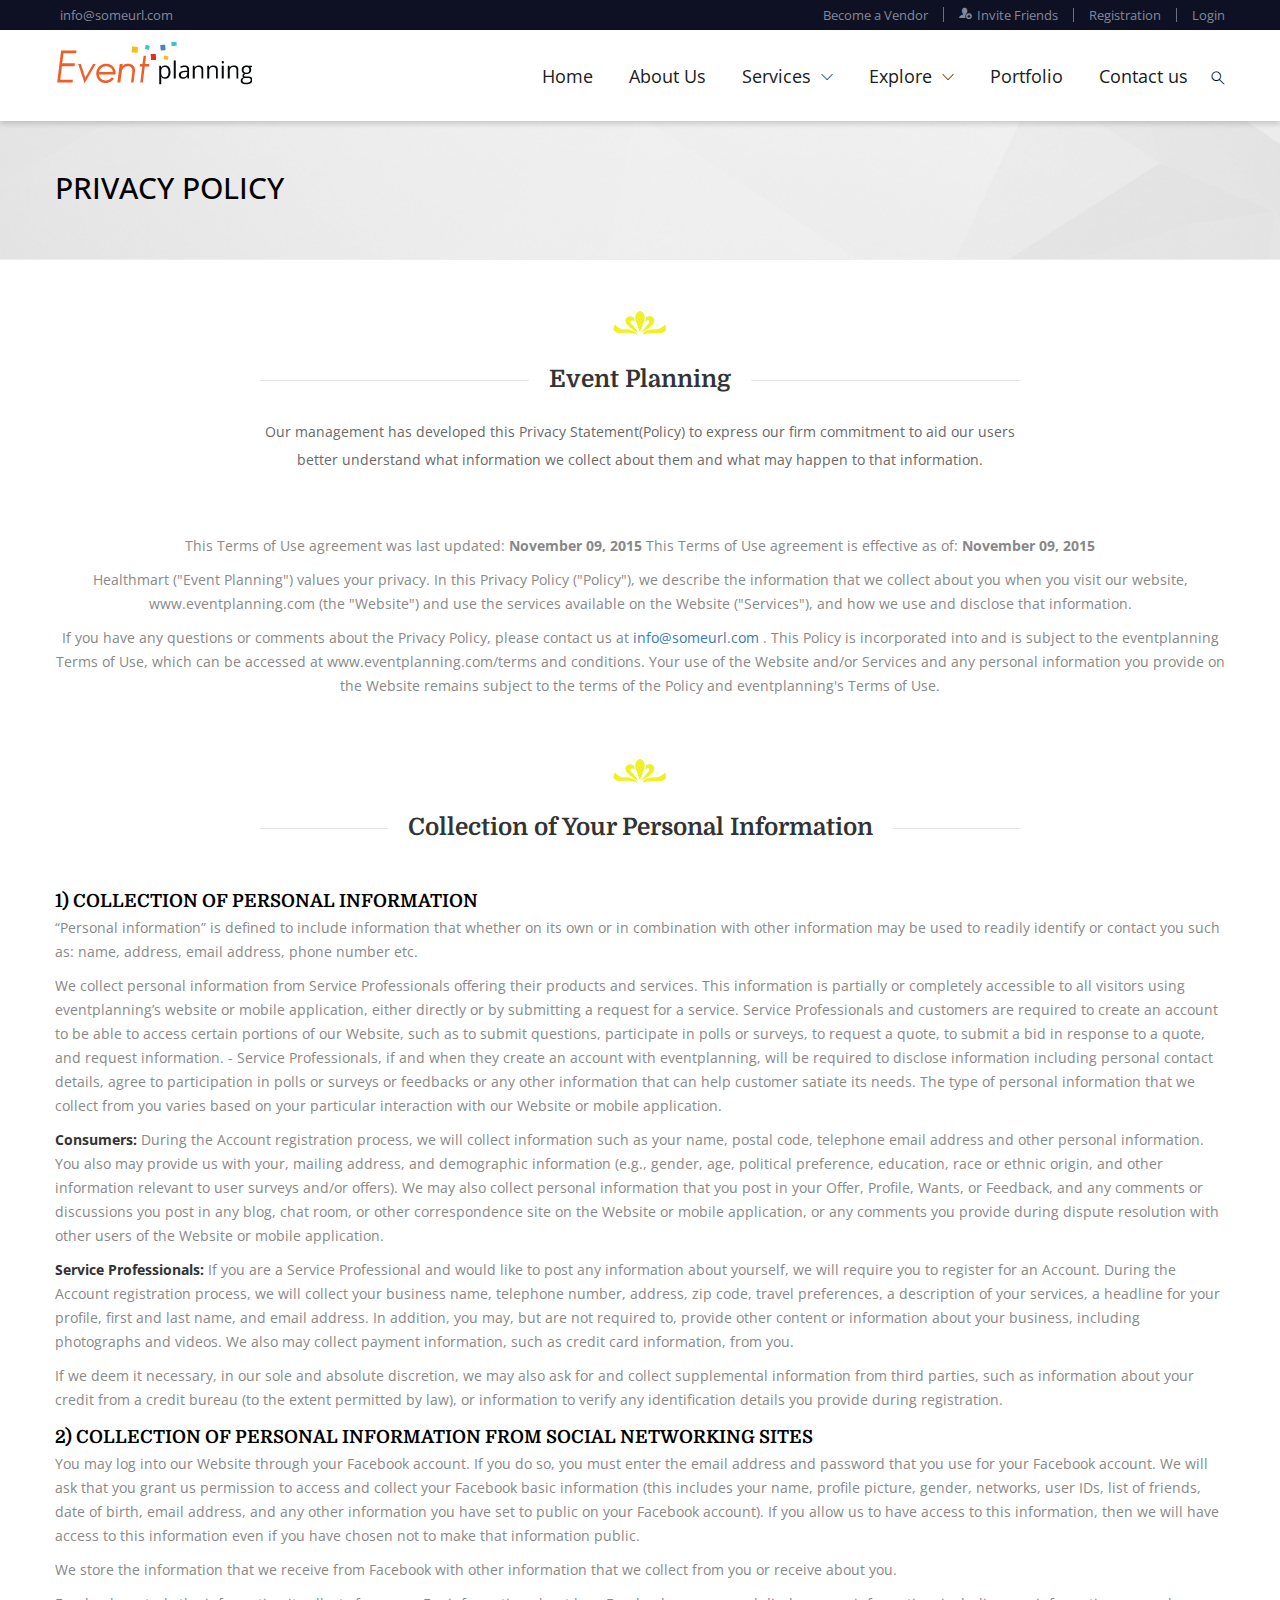
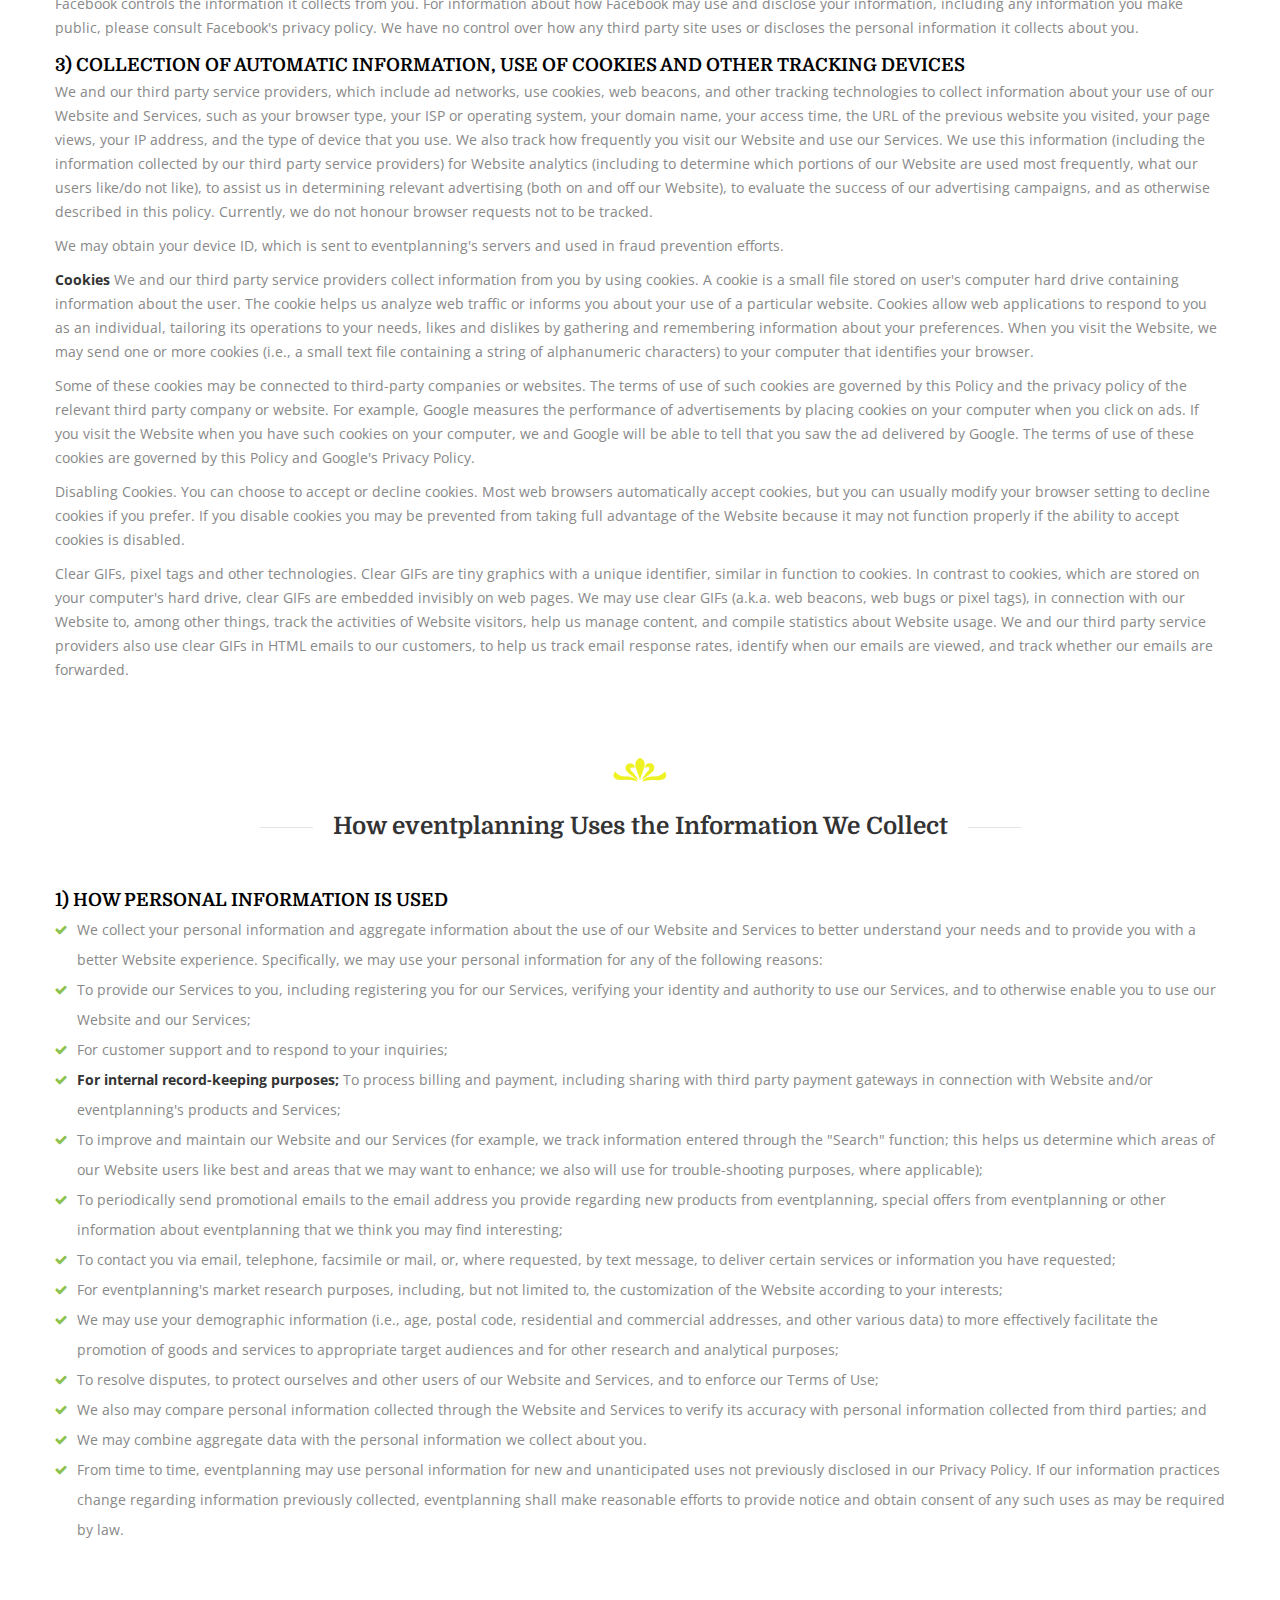
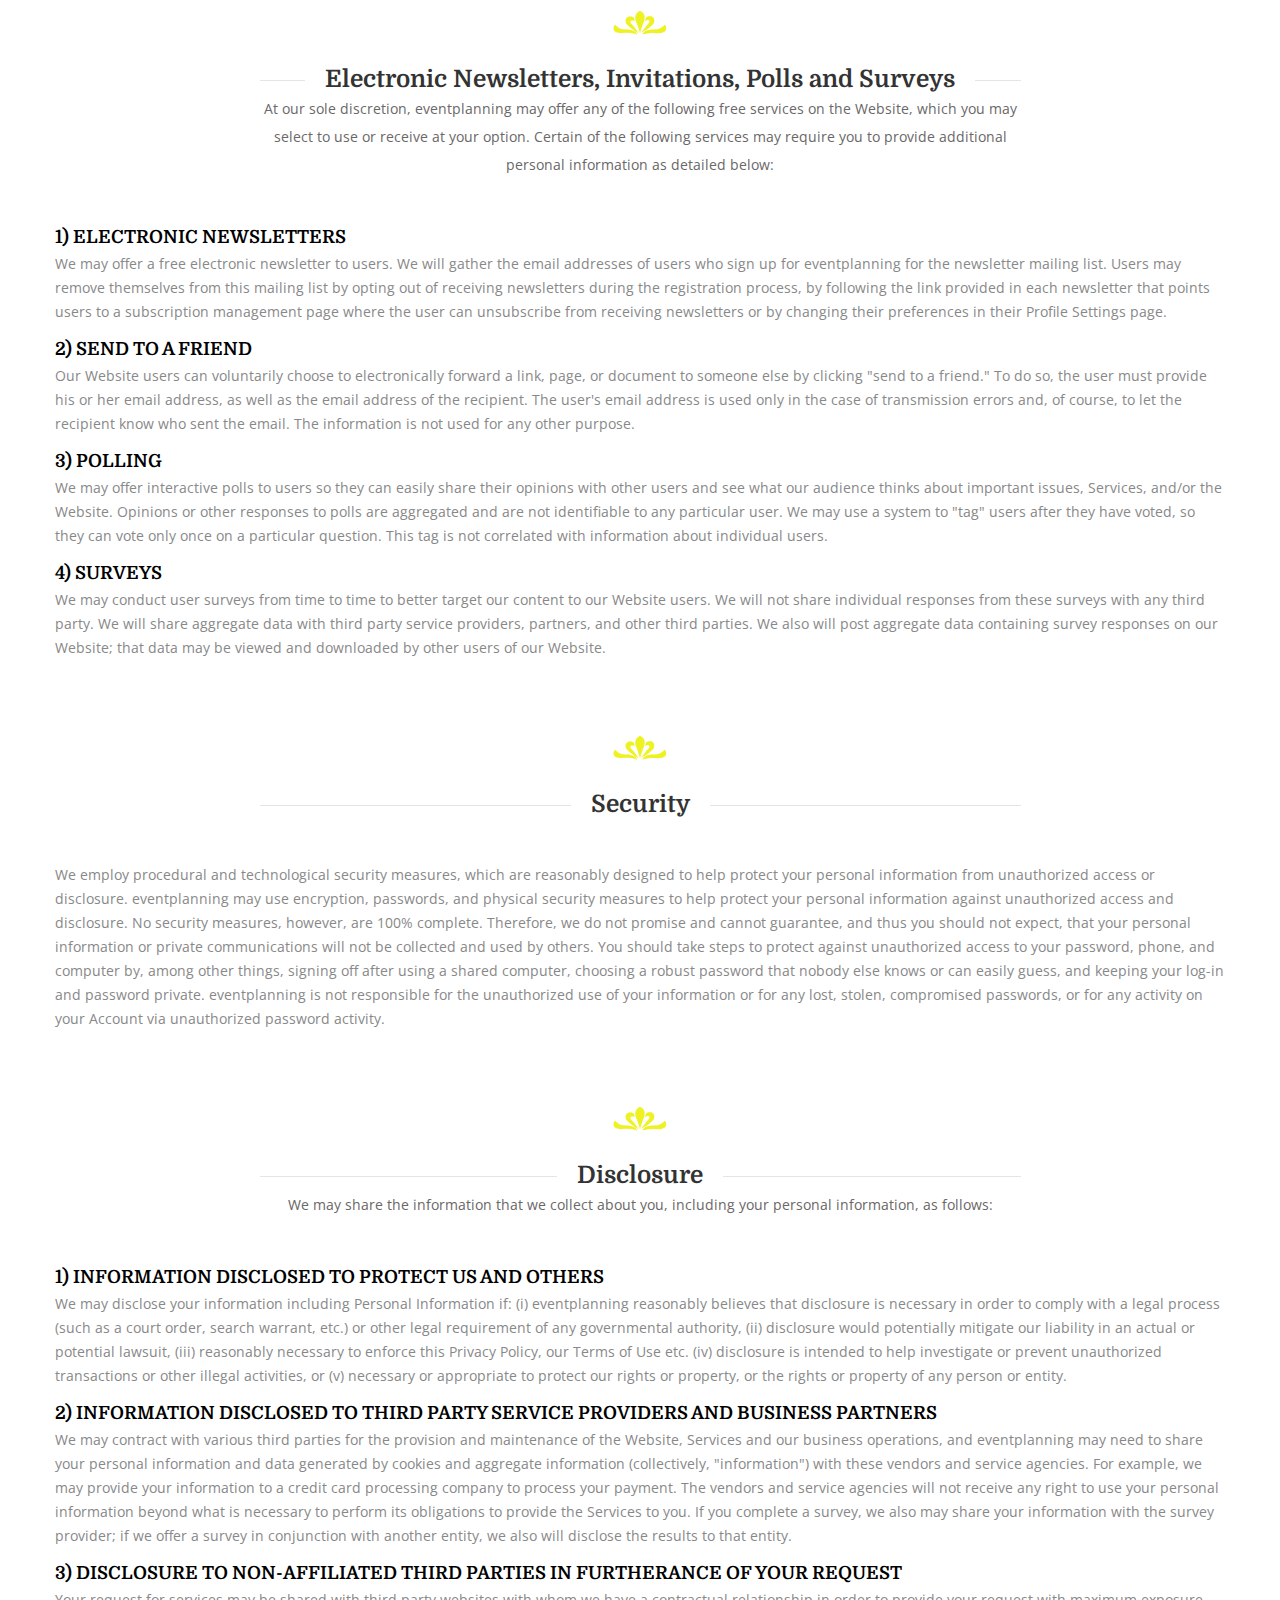
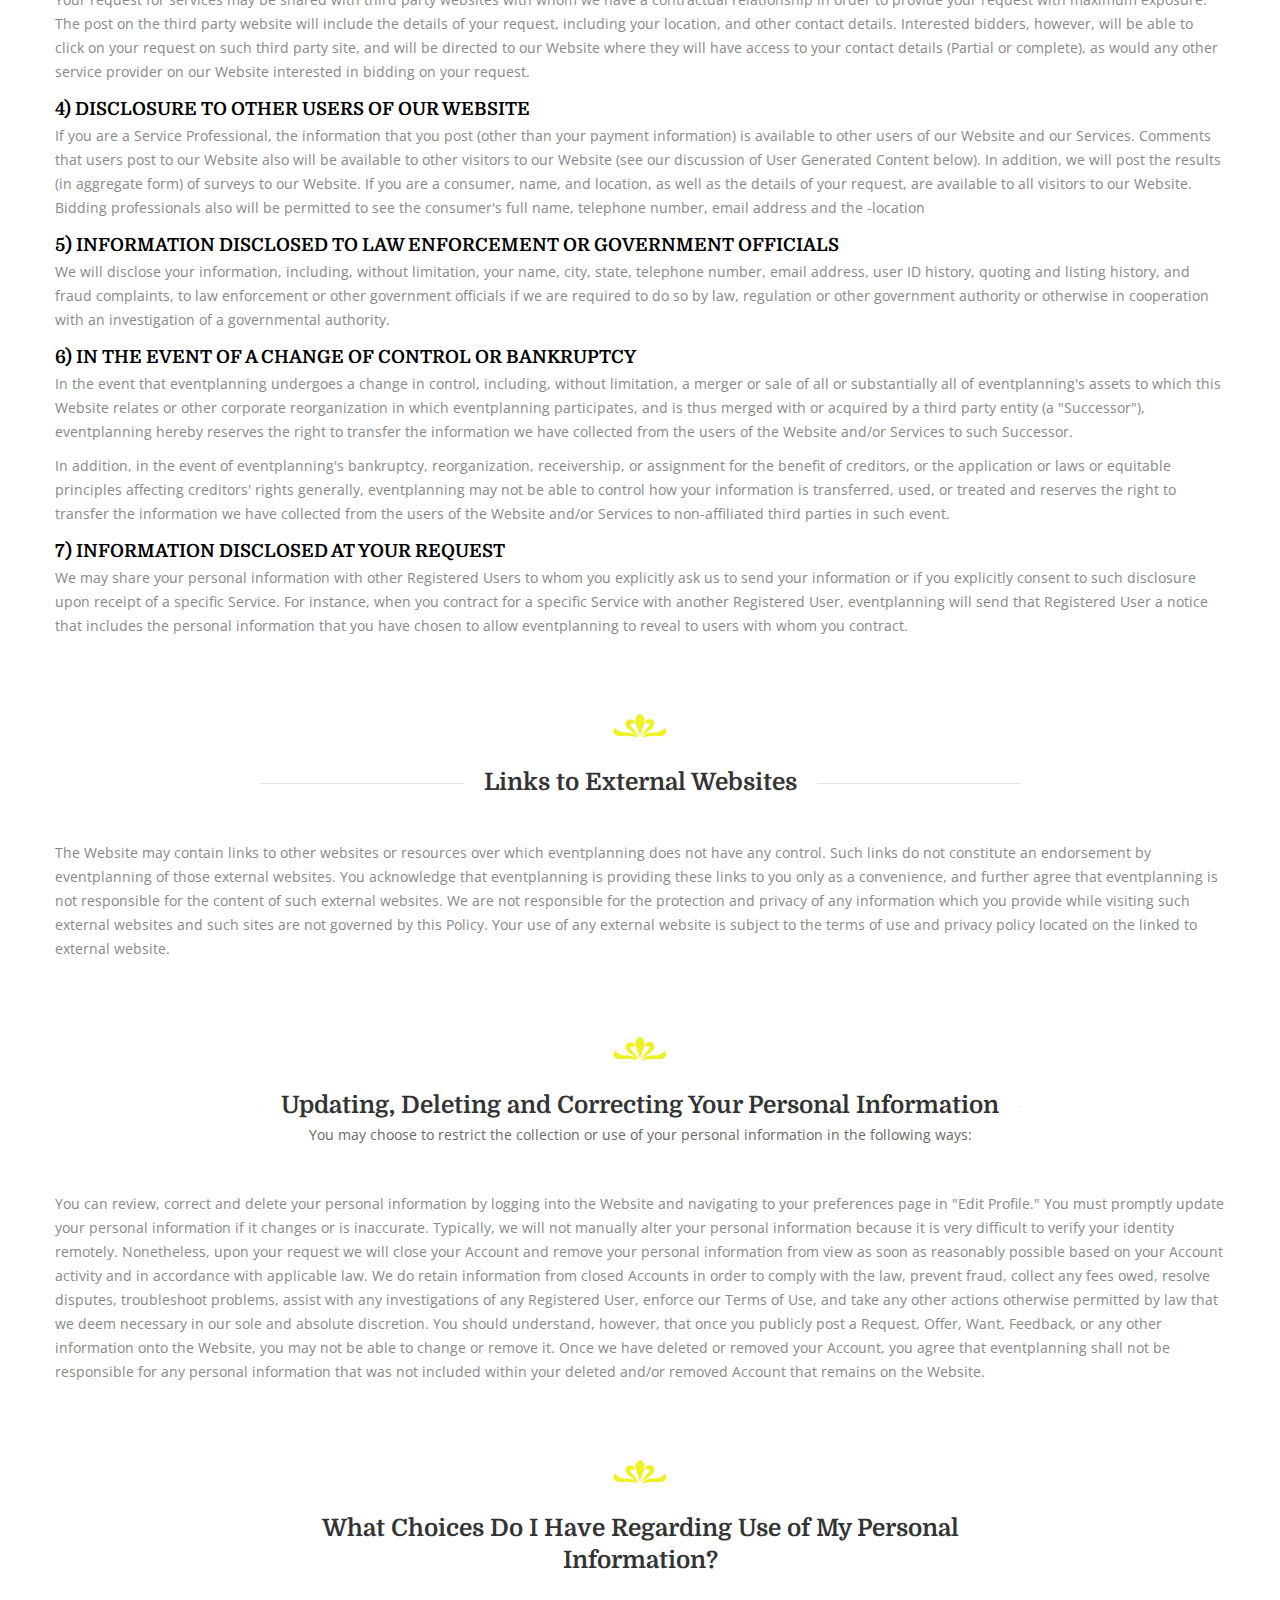
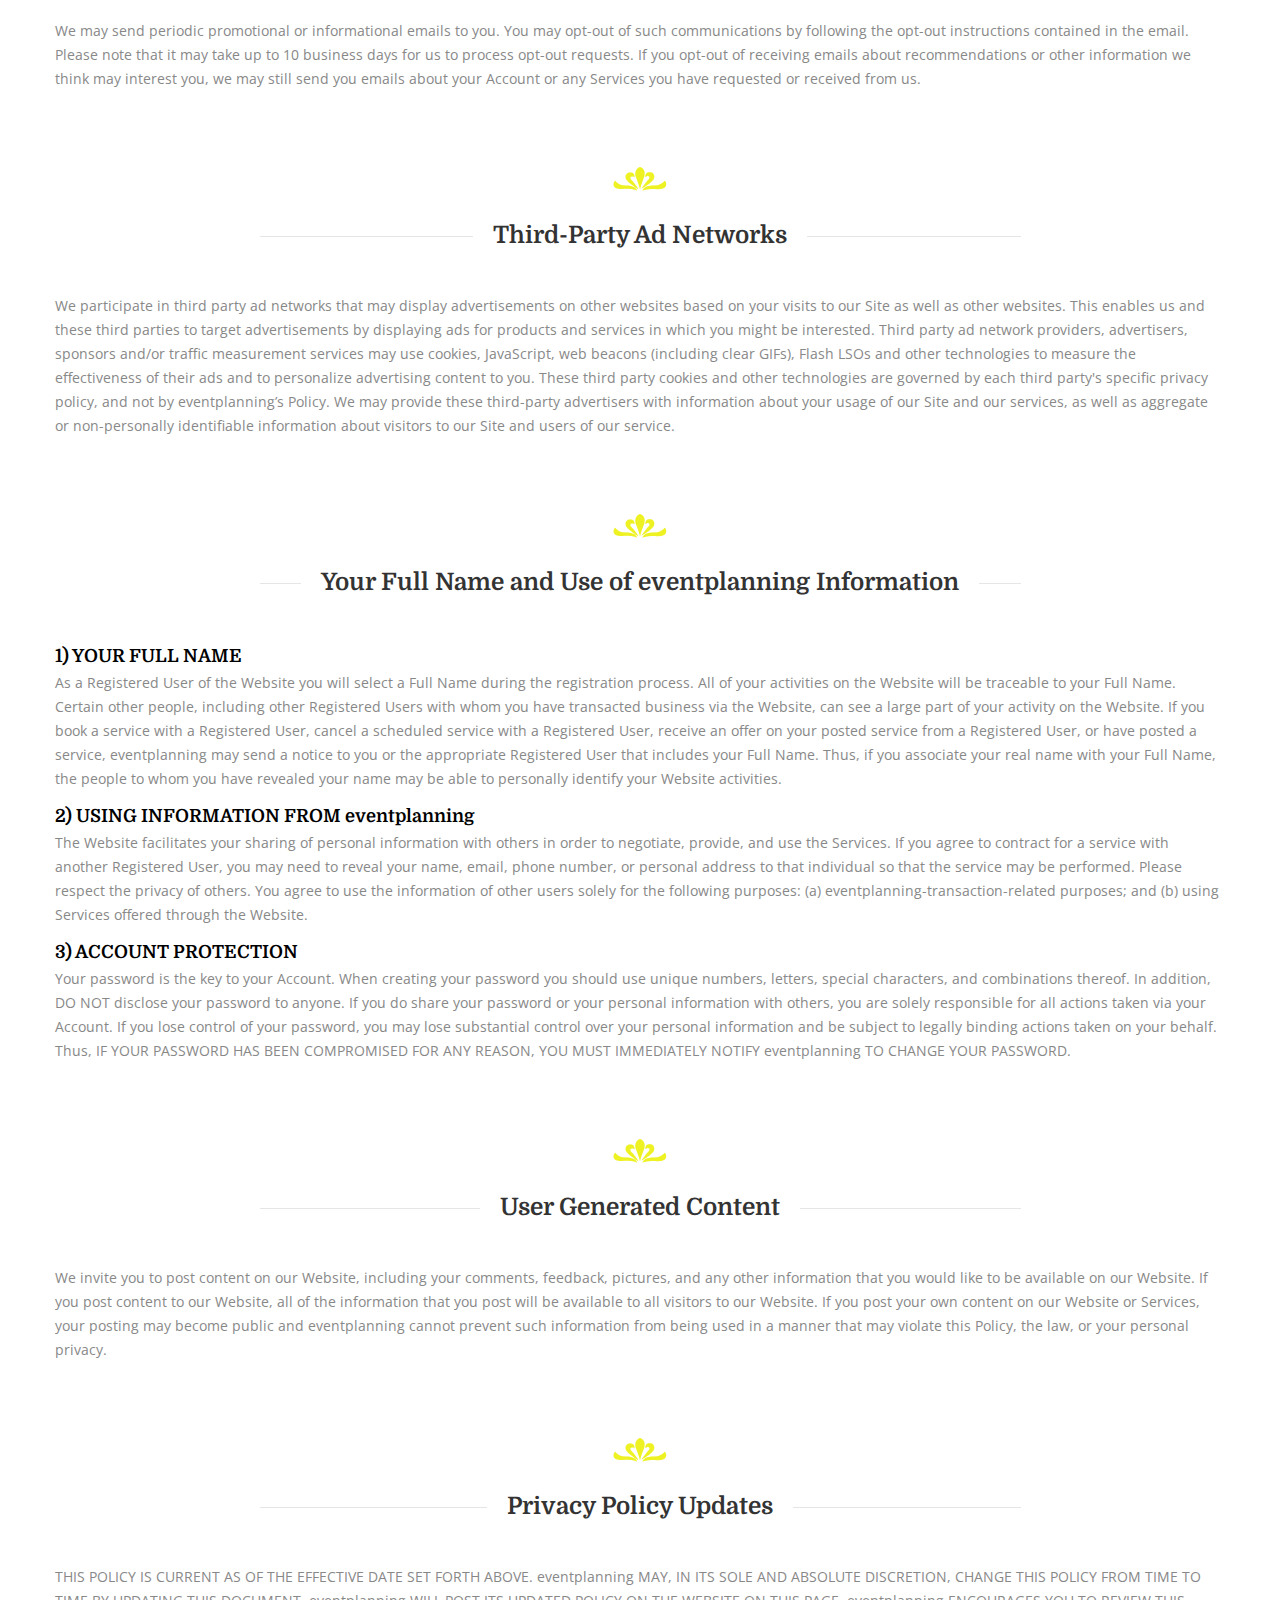
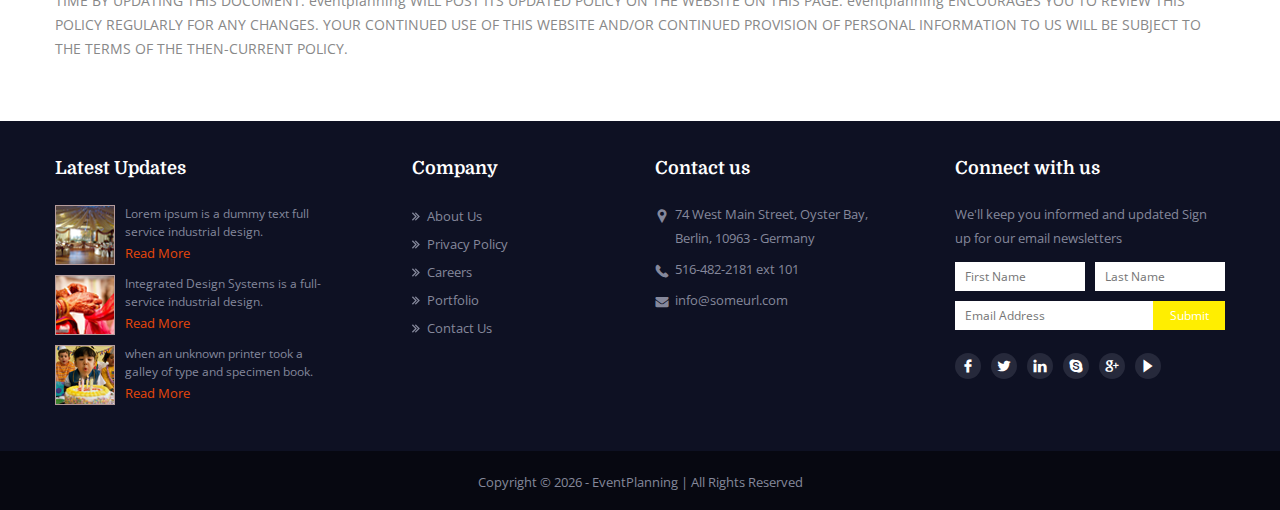
<file: privacy_policy.html>
<!DOCTYPE html>
<html lang="en">
<head>
    <!-- Meta information -->
    <meta charset="utf-8">
    <meta name="viewport" content="width=device-width, initial-scale=1.0, maximum-scale=1.0, user-scalable=0"><!-- Mobile Specific Metas -->
    
    <!-- Title -->
    <title>Event Planning</title>
    
    <!-- favicon icon -->
    <link rel="shortcut icon" href="images/Favicon.ico">
    
    <!-- CSS Stylesheet -->
    <link href="css/bootstrap.css" rel="stylesheet"><!-- bootstrap css -->
    <link href="css/owl.carousel.css" rel="stylesheet"><!-- carousel Slider -->
    <link href="css/styles.css" rel="stylesheet" /><!-- font css --> 
    <link href="css/docs.css" rel="stylesheet"><!--  template structure css -->
    
    <!-- Used Fonts -->
    <link href="https://fonts.googleapis.com/css?family=Domine:400,700%7COpen+Sans:300,300i,400,400i,600,600i,700,700i%7CRoboto:400,500" rel="stylesheet"> 
    
    <!-- HTML5 shim and Respond.js IE8 support of HTML5 elements and media queries -->
    <!--[if lt IE 9]>
      <script src="https://oss.maxcdn.com/libs/html5shiv/3.7.0/html5shiv.js"></script>
      <script src="https://oss.maxcdn.com/libs/respond.js/1.3.0/respond.min.js"></script>
    <![endif]-->

</head>

<body>
	<div class="page">
    	<header id="header">
            <div class="quck-link">
                <div class="container">
                    <div class="mail"><a href="MailTo:info@someurl.com"><span class="icon icon-envelope"></span>info@someurl.com</a></div>
                    <div class="right-link">
                        <ul>
                            <li><a href="register.html"><span class="icon icon-multi-user"></span>Become a Vendor</a></li>
                            <li><a href="#"><span class="icon icon-invite-friend"></span>Invite Friends</a></li>
                            <li class="registration"><a href="javascript:;" data-toggle="modal" data-target="#registrationModal">Registration</a></li>
                            <li><a href="javascript:;" data-toggle="modal" data-target="#loginModal">Login</a></li>
                        </ul>
                    </div>
                </div>    
            </div>
            <nav id="nav-main">
                <div class="container">
                    <div class="navbar navbar-inverse">
                        <div class="navbar-header">
                            <a href="index.html" class="navbar-brand"><img src="images/logo.png" alt=""></a>
                            <button type="button" class="navbar-toggle" data-toggle="collapse" data-target=".navbar-collapse">
                                <span class="icon1-barMenu"></span>
                                <span class="icon1-barMenu"></span>
                                <span class="icon1-barMenu"></span>
                            </button>
                            
                        </div>
                        <div class="navbar-collapse collapse">
                            <ul class="nav navbar-nav">
								<li class="single-col">
									<a href="index.html">Home</a>
								</li>
								<li><a href="aboutUs.html">About Us</a></li>
								<li>
									<a href="#">Services <span class="icon icon-arrow-down"></span></a>
									<ul>
										<li><a href="services.html">Caterers</a></li>
										<li><a href="services.html">Mehndi</a></li>
										<li><a href="services.html">Decor &amp; Florists</a></li>
										<li><a href="services.html">Cakes</a></li>
										<li><a href="services.html">Wedding Planner</a></li>
										<li><a href="services.html">Gifts and Flowers</a></li>
										<li><a href="services.html">Make-up and Hair</a></li>
										<li><a href="services.html">Entertainment</a></li>
										<li><a href="services.html">Photographers/ Videographers</a></li>
										<li><a href="services.html">DJ</a></li>
										<li><a href="services.html">Wedding Cards</a></li>
									</ul>
								</li>
								<li class="single-col">
									<a href="#">Explore <span class="icon icon-arrow-down"></span></a>
									<ul>
										<li><a href="search-result.html">Venues</a></li>
										<li><a href="faq.html">FAQ’s </a></li>
										<li><a href="privacy_policy.html">Privacy Policy</a></li>
										<li><a href="team.html">Team</a></li>
									</ul>
                                </li>
                                <li><a href="blog.html">Portfolio</a></li>
								<li><a href="contact.html">Contact us</a></li>
							</ul>
                            <div class="search-box">
                                <div class="search-icon"><span class="icon icon-search"></span></div>
                                <div class="search-view">
                                    <div class="input-box">
                                        <form>
                                            <input type="text" placeholder="Search here">
                                            <input type="submit" value="" >
                                        </form>
                                    </div>
                                </div>
                            </div>
                        </div>
                    </div>
                </div>
            </nav>
        </header>
        <div class="modal modal-vcenter fade" id="loginModal" tabindex="-1" role="dialog">
            <div class="modal-dialog login-popup" role="document">
                <div class="modal-content">
                    <div class="close-icon" aria-label="Close" data-dismiss="modal" ><img src="images/close-icon.png" alt=""></div>
                    <div class="left-img"><img src="images/login-leftImg.png" alt=""></div>
                    <div class="right-info">
                        <h1>Login</h1>
                        <div class="sosal-midiyaLogin">
                            <div class="facebook-link">
                                <a href="#"><span class="icon icon-facebook"></span>Sign in with Facebook</a>
                            </div>
                            <div class="google-link">
                                <a href="#"><span class="icon icon-google-plus"></span>Sign in with Google+</a>
                            </div>
                        </div>
                        <div class="or-text"><span>OR</span></div>
                        <div class="input-form">
                            <div class="input-box">
                                <div class="icon icon-user"></div>
                                <input type="text" placeholder="Username">
                            </div>
                            <div class="input-box">
                                <div class="icon icon-lock"></div>
                                <input type="text" placeholder="Password">
                            </div>
                            <div class="check-slide">
                                <div class="check">
                                    <label class="label_check" for="checkbox-02"><input type="checkbox" name="sample-checkbox-01" id="checkbox-02" value="1" checked="">Remember me</label>
                                    
                                </div>
                                <a href="#">Forgot password ?</a>
                            </div>
                            <div class="submit-slide">
                                <input type="submit" value="Login" class="btn">
                            </div>
                        </div>
                        <div class="signUp-link">Haven’t signed up yet? <a href="javascript:void(0);">Sign Up</a></div>
                    </div>
                </div>
            </div>
        </div>
        <div class="modal modal-vcenter fade" id="registrationModal" tabindex="-1" role="dialog">
            <div class="modal-dialog registration-popup" role="document">
                <div class="modal-content">
                    <div class="close-icon" aria-label="Close" data-dismiss="modal" ><img src="images/close-icon.png" alt=""></div>
                    <h1>New Member Registration</h1>
                    <div class="registration-form">
                        <div class="info">
                            <h2>Why to sign up</h2>
                            <ul>
                                <li>Exclusive discounts for all bookings</li>
                                <li>Full access all discounted prices</li>
                                <li>Dedicated wed-ordinator for your event</li>
                                <li>Custom event planner for your event</li>
                            </ul>
                        </div>
                        <div class="form-filde">
                            <div class="input-box">
                                <input type="text" placeholder="Email ID">
                            </div>
                            <div class="input-box">
                                <input type="text" placeholder="Username">
                            </div>
                            <div class="input-box">
                                <input type="text" placeholder="Password">
                            </div>
                            <div class="input-box">
                                <input type="text" placeholder="Phone">
                            </div>
                            <div class="captcha-box">
                                <input type="text" placeholder="Enter Captcha">
                                <div class="captcha-img"><img src="images/capcha-img.png" alt=""></div>
                            </div>
                            <div class="note">Can’t Read ?<a href="#">Refresh</a></div>
                            <div class="check-slide">
                                <label class="label_check" for="checkbox-03"><input type="checkbox" name="sample-checkbox-01" id="checkbox-03" value="1" checked="">By signing up, I agree to EventPlanning terms of services</label>
                            </div>
                            <div class="submit-slide">
                                <input type="submit" value="Register" class="btn">
                            </div>
                        </div>
                    </div>
                </div>    
            </div>
        </div>
        
 		<section class="page-header">
            <div class="container">
                <h1>Privacy Policy</h1>
            </div>
        </section>
        <section class="otherInfo">
            <div class="container">
                <div class="heading">
                    <div class="icon"><em class="icon icon-heading-icon"></em></div>
                    <div class="text">
	                    <h2>Event Planning</h2>
                    </div>
                    <div class="info-text">Our management has developed this Privacy Statement(Policy) to express our firm commitment to aid our users better understand what information we collect about them and what may happen to that information.</div>
                </div>
                <div class="row">
                    <div class="col-sm-12">
                        <p class="text-center">This Terms of Use agreement was last updated: <strong>November 09, 2015</strong> This Terms of Use agreement is effective as of: <strong>November 09, 2015</strong></p>
                        
                        <p class="text-center">Healthmart ("Event Planning") values your privacy. In this Privacy Policy ("Policy"), we describe the information that we collect about you when you visit our website, www.eventplanning.com (the "Website") and use the services available on the Website ("Services"), and how we use and disclose that information.</p>
                        
                        <p class="text-center">If you have any questions or comments about the Privacy Policy, please contact us at <a href="mailto:info@someurl.com" target="_top">info@someurl.com</a> . This Policy is incorporated into and is subject to the eventplanning Terms of Use, which can be accessed at www.eventplanning.com/terms and conditions. Your use of the Website and/or Services and any personal information you provide on the Website remains subject to the terms of the Policy and eventplanning's Terms of Use.</p>
                    </div>
                
                </div>
            </div>
        </section>
        <section class="content policyPage">
            <div class="container">
                <div class="innerSec">
                    <div class="heading">
                    	<div class="icon"><em class="icon icon-heading-icon"></em></div>
                        <div class="text">
                            <h2>Collection of Your Personal Information</h2>
                        </div>
                    </div>
                    <div class="policy-list Dicpadding">
                        <ul class="policy-block">
                            <li>
                                <h3>1) COLLECTION OF PERSONAL INFORMATION</h3>
                                <p>“Personal information” is defined to include information that whether on its own or in combination with other information may be used to readily identify or contact you such as: name, address, email address, phone number etc.</p>
                                <p>We collect personal information from Service Professionals offering their products and services. This information is partially or completely accessible to all visitors using eventplanning’s website or mobile application, either directly or by submitting a request for a service. Service Professionals and customers are required to create an account to be able to access certain portions of our Website, such as to submit questions, participate in polls or surveys, to request a quote, to submit a bid in response to a quote, and request information. - Service Professionals, if and when they create an account with eventplanning, will be required to disclose information including personal contact details, agree to participation in polls or surveys or feedbacks or any other information that can help customer satiate its needs. The type of personal information that we collect from you varies based on your particular interaction with our Website or mobile application.</p>
                                <p><span>Consumers:</span> During the Account registration process, we will collect information such as your name, postal code, telephone email address and other personal information. You also may provide us with your, mailing address, and demographic information (e.g., gender, age, political preference, education, race or ethnic origin, and other information relevant to user surveys and/or offers). We may also collect personal information that you post in your Offer, Profile, Wants, or Feedback, and any comments or discussions you post in any blog, chat room, or other correspondence site on the Website or mobile application, or any comments you provide during dispute resolution with other users of the Website or mobile application.</p>
                                <p><span>Service Professionals:</span> If you are a Service Professional and would like to post any information about yourself, we will require you to register for an Account. During the Account registration process, we will collect your business name, telephone number, address, zip code, travel preferences, a description of your services, a headline for your profile, first and last name, and email address. In addition, you may, but are not required to, provide other content or information about your business, including photographs and videos. We also may collect payment information, such as credit card information, from you.</p>
                                <p>If we deem it necessary, in our sole and absolute discretion, we may also ask for and collect supplemental information from third parties, such as information about your credit from a credit bureau (to the extent permitted by law), or information to verify any identification details you provide during registration.</p>
                            </li>
                            <li>
                                <h3>2) COLLECTION OF PERSONAL INFORMATION FROM SOCIAL NETWORKING SITES</h3>
                                <p>You may log into our Website through your Facebook account. If you do so, you must enter the email address and password that you use for your Facebook account. We will ask that you grant us permission to access and collect your Facebook basic information (this includes your name, profile picture, gender, networks, user IDs, list of friends, date of birth, email address, and any other information you have set to public on your Facebook account). If you allow us to have access to this information, then we will have access to this information even if you have chosen not to make that information public.</p>
                                <p>We store the information that we receive from Facebook with other information that we collect from you or receive about you.</p>
                                <p>Facebook controls the information it collects from you. For information about how Facebook may use and disclose your information, including any information you make public, please consult Facebook's privacy policy. We have no control over how any third party site uses or discloses the personal information it collects about you.</p>
                            </li>
                            <li>
                                <h3>3) COLLECTION OF AUTOMATIC INFORMATION, USE OF COOKIES AND OTHER TRACKING DEVICES</h3>
                                <p>We and our third party service providers, which include ad networks, use cookies, web beacons, and other tracking technologies to collect information about your use of our Website and Services, such as your browser type, your ISP or operating system, your domain name, your access time, the URL of the previous website you visited, your page views, your IP address, and the type of device that you use. We also track how frequently you visit our Website and use our Services. We use this information (including the information collected by our third party service providers) for Website analytics (including to determine which portions of our Website are used most frequently, what our users like/do not like), to assist us in determining relevant advertising (both on and off our Website), to evaluate the success of our advertising campaigns, and as otherwise described in this policy. Currently, we do not honour browser requests not to be tracked.</p>
                                <p>We may obtain your device ID, which is sent to eventplanning's servers and used in fraud prevention efforts.</p>
                                <p><span>Cookies</span> We and our third party service providers collect information from you by using cookies. A cookie is a small file stored on user's computer hard drive containing information about the user. The cookie helps us analyze web traffic or informs you about your use of a particular website. Cookies allow web applications to respond to you as an individual, tailoring its operations to your needs, likes and dislikes by gathering and remembering information about your preferences. When you visit the Website, we may send one or more cookies (i.e., a small text file containing a string of alphanumeric characters) to your computer that identifies your browser.</p>
                                <p>Some of these cookies may be connected to third-party companies or websites. The terms of use of such cookies are governed by this Policy and the privacy policy of the relevant third party company or website. For example, Google measures the performance of advertisements by placing cookies on your computer when you click on ads. If you visit the Website when you have such cookies on your computer, we and Google will be able to tell that you saw the ad delivered by Google. The terms of use of these cookies are governed by this Policy and Google's Privacy Policy.</p>
                                <p>Disabling Cookies. You can choose to accept or decline cookies. Most web browsers automatically accept cookies, but you can usually modify your browser setting to decline cookies if you prefer. If you disable cookies you may be prevented from taking full advantage of the Website because it may not function properly if the ability to accept cookies is disabled.</p>
                                <p>Clear GIFs, pixel tags and other technologies. Clear GIFs are tiny graphics with a unique identifier, similar in function to cookies. In contrast to cookies, which are stored on your computer's hard drive, clear GIFs are embedded invisibly on web pages. We may use clear GIFs (a.k.a. web beacons, web bugs or pixel tags), in connection with our Website to, among other things, track the activities of Website visitors, help us manage content, and compile statistics about Website usage. We and our third party service providers also use clear GIFs in HTML emails to our customers, to help us track email response rates, identify when our emails are viewed, and track whether our emails are forwarded.</p>
                            </li>
                        </ul>
                    </div>
                </div> 
                <div class="innerSec">
                    <div class="heading">
                        <div class="icon"><em class="icon icon-heading-icon"></em></div>
                        <div class="text">
                            <h2>How eventplanning Uses the Information We Collect</h2>
                        </div>
                    </div>
                    <div class="policy-list Dicpadding">
                        <ul class="policy-block">
                        	<li>
                                <h3>1) HOW PERSONAL INFORMATION IS USED</h3>
                                <ul class="customList">
                                    <li>We collect your personal information and aggregate information about the use of our Website and Services to better understand your needs and to provide you with a better Website experience. Specifically, we may use your personal information for any of the following reasons:</li>
                                    <li>To provide our Services to you, including registering you for our Services, verifying your identity and authority to use our Services, and to otherwise enable you to use our Website and our Services;</li>
                                    <li>For customer support and to respond to your inquiries;</li>
                                    <li><span>For internal record-keeping purposes; </span>To process billing and payment, including sharing with third party payment gateways in connection with Website and/or eventplanning's products and Services;</li>
                                    <li>To improve and maintain our Website and our Services (for example, we track information entered through the "Search" function; this helps us determine which areas of our Website users like best and areas that we may want to enhance; we also will use for trouble-shooting purposes, where applicable);</li>
                                    <li>To periodically send promotional emails to the email address you provide regarding new products from eventplanning, special offers from eventplanning or other information about eventplanning that we think you may find interesting;</li>
                                    <li>To contact you via email, telephone, facsimile or mail, or, where requested, by text message, to deliver certain services or information you have requested;</li>
                                    <li>For eventplanning's market research purposes, including, but not limited to, the customization of the Website according to your interests;</li>
                                    <li>We may use your demographic information (i.e., age, postal code, residential and commercial addresses, and other various data) to more effectively facilitate the promotion of goods and services to appropriate target audiences and for other research and analytical purposes;</li>
                                    <li>To resolve disputes, to protect ourselves and other users of our Website and Services, and to enforce our Terms of Use;</li>
                                    <li>We also may compare personal information collected through the Website and Services to verify its accuracy with personal information collected from third parties; and</li>
                                    <li>We may combine aggregate data with the personal information we collect about you.</li>
                                    <li>From time to time, eventplanning may use personal information for new and unanticipated uses not previously disclosed in our Privacy Policy. If our information practices change regarding information previously collected, eventplanning shall make reasonable efforts to provide notice and obtain consent of any such uses as may be required by law.</li>
                                </ul>
                            </li>
                        </ul>
                    </div>
                </div>
                <div class="innerSec">
                    <div class="heading">
                        <div class="icon"><em class="icon icon-heading-icon"></em></div>
                        <div class="text">
                            <h2>Electronic Newsletters, Invitations, Polls and Surveys</h2>
                            <div class="info-text">At our sole discretion, eventplanning may offer any of the following free services on the Website, which you may select to use or receive at your option. Certain of the following services may require you to provide additional personal information as detailed below:</div>
	                    </div>
                    </div>
                    <div class="policy-list Dicpadding">
                        <ul class="policy-block">
                            <li>
                                <h3>1) ELECTRONIC NEWSLETTERS</h3>
                                <p>We may offer a free electronic newsletter to users. We will gather the email addresses of users who sign up for eventplanning for the newsletter mailing list. Users may remove themselves from this mailing list by opting out of receiving newsletters during the registration process, by following the link provided in each newsletter that points users to a subscription management page where the user can unsubscribe from receiving newsletters or by changing their preferences in their Profile Settings page.</p>
                            </li>
                            <li>
                                <h3>2) SEND TO A FRIEND</h3>
                                <p>Our Website users can voluntarily choose to electronically forward a link, page, or document to someone else by clicking "send to a friend." To do so, the user must provide his or her email address, as well as the email address of the recipient. The user's email address is used only in the case of transmission errors and, of course, to let the recipient know who sent the email. The information is not used for any other purpose.</p>
                            </li>
                            <li>
                                <h3>3) POLLING</h3>
                                <p>We may offer interactive polls to users so they can easily share their opinions with other users and see what our audience thinks about important issues, Services, and/or the Website. Opinions or other responses to polls are aggregated and are not identifiable to any particular user. We may use a system to "tag" users after they have voted, so they can vote only once on a particular question. This tag is not correlated with information about individual users.</p>
                            </li>
                            <li>
                                <h3>4) SURVEYS</h3>
                                <p>We may conduct user surveys from time to time to better target our content to our Website users. We will not share individual responses from these surveys with any third party. We will share aggregate data with third party service providers, partners, and other third parties. We also will post aggregate data containing survey responses on our Website; that data may be viewed and downloaded by other users of our Website.</p>
                            </li>
                        </ul>
                    </div>
                </div>
                <div class="innerSec">
                    <div class="heading">
                        <div class="icon"><em class="icon icon-heading-icon"></em></div>
                        <div class="text"><h2>Security</h2></div>
                    </div>
                    <div class="policy-list Dicpadding">
                    	<p class="policy-block">We employ procedural and technological security measures, which are reasonably designed to help protect your personal information from unauthorized access or disclosure. eventplanning may use encryption, passwords, and physical security measures to help protect your personal information against unauthorized access and disclosure. No security measures, however, are 100% complete. Therefore, we do not promise and cannot guarantee, and thus you should not expect, that your personal information or private communications will not be collected and used by others. You should take steps to protect against unauthorized access to your password, phone, and computer by, among other things, signing off after using a shared computer, choosing a robust password that nobody else knows or can easily guess, and keeping your log-in and password private. eventplanning is not responsible for the unauthorized use of your information or for any lost, stolen, compromised passwords, or for any activity on your Account via unauthorized password activity.</p>
                    </div> 
                </div>
                <div class="innerSec">
                    <div class="heading">
	                    <div class="icon"><em class="icon icon-heading-icon"></em></div>
                        <div class="text">
                            <h2>Disclosure</h2>
                            <div class="info-text">We may share the information that we collect about you, including your personal information, as follows:</div>
                        </div>
                    </div>
                    <div class="policy-list Dicpadding">
                        <ul class="policy-block">
                            <li>
                                <h3>1) INFORMATION DISCLOSED TO PROTECT US AND OTHERS</h3>
                                <p>We may disclose your information including Personal Information if: (i) eventplanning reasonably believes that disclosure is necessary in order to comply with a legal process (such as a court order, search warrant, etc.) or other legal requirement of any governmental authority, (ii) disclosure would potentially mitigate our liability in an actual or potential lawsuit, (iii) reasonably necessary to enforce this Privacy Policy, our Terms of Use etc. (iv) disclosure is intended to help investigate or prevent unauthorized transactions or other illegal activities, or (v) necessary or appropriate to protect our rights or property, or the rights or property of any person or entity.</p>
                            </li>
                            <li>
                                <h3>2) INFORMATION DISCLOSED TO THIRD PARTY SERVICE PROVIDERS AND BUSINESS PARTNERS</h3>
                                <p>We may contract with various third parties for the provision and maintenance of the Website, Services and our business operations, and eventplanning may need to share your personal information and data generated by cookies and aggregate information (collectively, "information") with these vendors and service agencies. For example, we may provide your information to a credit card processing company to process your payment. The vendors and service agencies will not receive any right to use your personal information beyond what is necessary to perform its obligations to provide the Services to you. If you complete a survey, we also may share your information with the survey provider; if we offer a survey in conjunction with another entity, we also will disclose the results to that entity.</p>
                            </li>
                            <li>
                                <h3>3) DISCLOSURE TO NON-AFFILIATED THIRD PARTIES IN FURTHERANCE OF YOUR REQUEST</h3>
                                <p>Your request for services may be shared with third party websites with whom we have a contractual relationship in order to provide your request with maximum exposure. The post on the third party website will include the details of your request, including your location, and other contact details. Interested bidders, however, will be able to click on your request on such third party site, and will be directed to our Website where they will have access to your contact details (Partial or complete), as would any other service provider on our Website interested in bidding on your request.</p>
                            </li>
                            <li>
                                <h3>4) DISCLOSURE TO OTHER USERS OF OUR WEBSITE</h3>
                                <p>If you are a Service Professional, the information that you post (other than your payment information) is available to other users of our Website and our Services. Comments that users post to our Website also will be available to other visitors to our Website (see our discussion of User Generated Content below). In addition, we will post the results (in aggregate form) of surveys to our Website. If you are a consumer, name, and location, as well as the details of your request, are available to all visitors to our Website. Bidding professionals also will be permitted to see the consumer's full name, telephone number, email address and the -location</p>
                            </li>
                            <li>
                                <h3>5) INFORMATION DISCLOSED TO LAW ENFORCEMENT OR GOVERNMENT OFFICIALS</h3>
                                <p>We will disclose your information, including, without limitation, your name, city, state, telephone number, email address, user ID history, quoting and listing history, and fraud complaints, to law enforcement or other government officials if we are required to do so by law, regulation or other government authority or otherwise in cooperation with an investigation of a governmental authority.</p>
                            </li>
                            <li>
                                <h3>6) IN THE EVENT OF A CHANGE OF CONTROL OR BANKRUPTCY</h3>
                                <p>In the event that eventplanning undergoes a change in control, including, without limitation, a merger or sale of all or substantially all of eventplanning's assets to which this Website relates or other corporate reorganization in which eventplanning participates, and is thus merged with or acquired by a third party entity (a "Successor"), eventplanning hereby reserves the right to transfer the information we have collected from the users of the Website and/or Services to such Successor.</p>
                                <p>In addition, in the event of eventplanning's bankruptcy, reorganization, receivership, or assignment for the benefit of creditors, or the application or laws or equitable principles affecting creditors' rights generally, eventplanning may not be able to control how your information is transferred, used, or treated and reserves the right to transfer the information we have collected from the users of the Website and/or Services to non-affiliated third parties in such event.</p>
                            </li>
                            <li>
                                <h3>7) INFORMATION DISCLOSED AT YOUR REQUEST</h3>
                                <p>We may share your personal information with other Registered Users to whom you explicitly ask us to send your information or if you explicitly consent to such disclosure upon receipt of a specific Service. For instance, when you contract for a specific Service with another Registered User, eventplanning will send that Registered User a notice that includes the personal information that you have chosen to allow eventplanning to reveal to users with whom you contract.</p>
                            </li>
                        </ul>
                    </div>
                </div>
                <div class="innerSec">
                    <div class="heading">
                        <div class="icon"><em class="icon icon-heading-icon"></em></div>
                        <div class="text">
	                        <h2>Links to External Websites</h2>
                        </div>
                    </div>
                    <div class="policy-list Dicpadding">
                    	<p class="policy-block">The Website may contain links to other websites or resources over which eventplanning does not have any control. Such links do not constitute an endorsement by eventplanning of those external websites. You acknowledge that eventplanning is providing these links to you only as a convenience, and further agree that eventplanning is not responsible for the content of such external websites. We are not responsible for the protection and privacy of any information which you provide while visiting such external websites and such sites are not governed by this Policy. Your use of any external website is subject to the terms of use and privacy policy located on the linked to external website.</p>
                    </div>
                </div>
                <div class="innerSec">
                    <div class="heading">
                    	<div class="icon"><em class="icon icon-heading-icon"></em></div>
                        <div class="text">
                            <h2>Updating, Deleting and Correcting Your Personal Information</h2>
                            <div class="info-text">You may choose to restrict the collection or use of your personal information in the following ways:</div>
                        </div>
                    </div>
                    <div class="policy-list Dicpadding">
                    	<p class="policy-block">You can review, correct and delete your personal information by logging into the Website and navigating to your preferences page in "Edit Profile." You must promptly update your personal information if it changes or is inaccurate. Typically, we will not manually alter your personal information because it is very difficult to verify your identity remotely. Nonetheless, upon your request we will close your Account and remove your personal information from view as soon as reasonably possible based on your Account activity and in accordance with applicable law. We do retain information from closed Accounts in order to comply with the law, prevent fraud, collect any fees owed, resolve disputes, troubleshoot problems, assist with any investigations of any Registered User, enforce our Terms of Use, and take any other actions otherwise permitted by law that we deem necessary in our sole and absolute discretion. You should understand, however, that once you publicly post a Request, Offer, Want, Feedback, or any other information onto the Website, you may not be able to change or remove it. Once we have deleted or removed your Account, you agree that eventplanning shall not be responsible for any personal information that was not included within your deleted and/or removed Account that remains on the Website.</p>
                    </div>
                </div>
                <div class="innerSec">
                    <div class="heading">
                        <div class="icon"><em class="icon icon-heading-icon"></em></div>
                        <div class="text">
	                        <h2>What Choices Do I Have Regarding Use of My Personal Information?</h2>
                        </div>
                    </div>
                    <div class="policy-list Dicpadding">
                    	<p class="policy-block">We may send periodic promotional or informational emails to you. You may opt-out of such communications by following the opt-out instructions contained in the email. Please note that it may take up to 10 business days for us to process opt-out requests. If you opt-out of receiving emails about recommendations or other information we think may interest you, we may still send you emails about your Account or any Services you have requested or received from us.</p>
                    </div>
                </div>
                <div class="innerSec">
                    <div class="heading">
                        <div class="icon"><em class="icon icon-heading-icon"></em></div>
                        <div class="text">
                        	<h2>Third-Party Ad Networks</h2>
                        </div>
                    </div>
                    <div class="policy-list Dicpadding">
                    	<p class="policy-block">We participate in third party ad networks that may display advertisements on other websites based on your visits to our Site as well as other websites. This enables us and these third parties to target advertisements by displaying ads for products and services in which you might be interested. Third party ad network providers, advertisers, sponsors and/or traffic measurement services may use cookies, JavaScript, web beacons (including clear GIFs), Flash LSOs and other technologies to measure the effectiveness of their ads and to personalize advertising content to you. These third party cookies and other technologies are governed by each third party's specific privacy policy, and not by eventplanning’s Policy. We may provide these third-party advertisers with information about your usage of our Site and our services, as well as aggregate or non-personally identifiable information about visitors to our Site and users of our service.</p>
                    </div>
                </div>
                <div class="innerSec">
                    <div class="heading">
                        <div class="icon"><em class="icon icon-heading-icon"></em></div>
                        <div class="text">
	                        <h2>Your Full Name and Use of eventplanning Information</h2>
                        </div>
                    </div>
                    <div class="policy-list Dicpadding">
                        <ul class="policy-block">
                            <li>
                                <h3>1) YOUR FULL NAME</h3>
                                <p>As a Registered User of the Website you will select a Full Name during the registration process. All of your activities on the Website will be traceable to your Full Name. Certain other people, including other Registered Users with whom you have transacted business via the Website, can see a large part of your activity on the Website. If you book a service with a Registered User, cancel a scheduled service with a Registered User, receive an offer on your posted service from a Registered User, or have posted a service, eventplanning may send a notice to you or the appropriate Registered User that includes your Full Name. Thus, if you associate your real name with your Full Name, the people to whom you have revealed your name may be able to personally identify your Website activities.</p>
                            </li>
                            <li>
                                <h3>2) USING INFORMATION FROM eventplanning</h3>
                                <p>The Website facilitates your sharing of personal information with others in order to negotiate, provide, and use the Services. If you agree to contract for a service with another Registered User, you may need to reveal your name, email, phone number, or personal address to that individual so that the service may be performed. Please respect the privacy of others. You agree to use the information of other users solely for the following purposes: (a) eventplanning-transaction-related purposes; and (b) using Services offered through the Website.</p>
                            </li>
                            <li>
                                <h3>3) ACCOUNT PROTECTION</h3>
                                <p>Your password is the key to your Account. When creating your password you should use unique numbers, letters, special characters, and combinations thereof. In addition, DO NOT disclose your password to anyone. If you do share your password or your personal information with others, you are solely responsible for all actions taken via your Account. If you lose control of your password, you may lose substantial control over your personal information and be subject to legally binding actions taken on your behalf. Thus, IF YOUR PASSWORD HAS BEEN COMPROMISED FOR ANY REASON, YOU MUST IMMEDIATELY NOTIFY eventplanning TO CHANGE YOUR PASSWORD.</p>
                            </li>
                        </ul>
                    </div>
                </div>
                <div class="innerSec">
                    <div class="heading">
                        <div class="icon"><em class="icon icon-heading-icon"></em></div>
                        <div class="text">
	                        <h2>User Generated Content</h2>
                        </div>
                    </div>
                    <div class="policy-list Dicpadding">
                    	<p class="policy-block ">We invite you to post content on our Website, including your comments, feedback, pictures, and any other information that you would like to be available on our Website. If you post content to our Website, all of the information that you post will be available to all visitors to our Website. If you post your own content on our Website or Services, your posting may become public and eventplanning cannot prevent such information from being used in a manner that may violate this Policy, the law, or your personal privacy.</p>
                    </div>
                </div>
                <div class="innerSec">
                    <div class="heading">
                        <div class="icon"><em class="icon icon-heading-icon"></em></div>
                        <div class="text">
                        	<h2>Privacy Policy Updates</h2>
                        </div>
                    </div>
                    <div class="policy-list Dicpadding">
                    	<p class="policy-block">THIS POLICY IS CURRENT AS OF THE EFFECTIVE DATE SET FORTH ABOVE. eventplanning MAY, IN ITS SOLE AND ABSOLUTE DISCRETION, CHANGE THIS POLICY FROM TIME TO TIME BY UPDATING THIS DOCUMENT. eventplanning WILL POST ITS UPDATED POLICY ON THE WEBSITE ON THIS PAGE. eventplanning ENCOURAGES YOU TO REVIEW THIS POLICY REGULARLY FOR ANY CHANGES. YOUR CONTINUED USE OF THIS WEBSITE AND/OR CONTINUED PROVISION OF PERSONAL INFORMATION TO US WILL BE SUBJECT TO THE TERMS OF THE THEN-CURRENT POLICY.</p>
                    </div>
                </div>
            </div>
        </section>
  		<footer id="footer">
            <div class="footer-top">
                <div class="container">
                    <div class="row">
                        <div class="col-lg-3 col-sm-6 col-md-3">
                            <h5>Latest Updates</h5>
                            <div class="update-slide">
                                <div class="img"><img src="images/event-img/update-img1.png" alt=""></div>
                                <div class="text">
                                    <p>Lorem ipsum is a dummy text full  service industrial design.</p>
                                    <a href="#">Read More</a>
                                </div>
                            </div>
                            <div class="update-slide">
                                <div class="img"><img src="images/event-img/update-img2.png" alt=""></div>
                                <div class="text">
                                    <p>Integrated Design Systems is a  full-service industrial design.</p>
                                    <a href="#">Read More</a>
                                </div>
                            </div>
                            <div class="update-slide">
                                <div class="img"><img src="images/event-img/update-img3.png" alt=""></div>
                                <div class="text">
                                    <p>when an unknown printer took a galley of type and specimen book.</p>
                                    <a href="#">Read More</a>
                                </div>
                            </div>
                        </div>
                        <div class="col-lg-3 col-sm-6 col-md-3 text-center">
                            <div class="footer-link">
                                <h5>Company</h5>
                                <ul>
                                    <li><a href="aboutUs.html">About Us</a></li>
                                    <li><a href="privacy_policy.html">Privacy Policy</a></li>
                                    <li><a href="career.html">Careers</a></li>
                                    <li><a href="blog.html">Portfolio</a></li>
                                    <li><a href="contact.html">Contact Us</a></li>
                                </ul>
                            </div>
                        </div>
                        <div class="col-lg-3 col-sm-6 col-md-3">
                            <div class="footer-contact">
                                <h5>Contact us</h5>
                                <div class="contact-slide">
                                    <div class="icon icon-location-1"></div>
                                    <p>74 West Main Street, Oyster Bay, Berlin, 10963 - Germany </p>
                                </div>
                                <div class="contact-slide">
                                    <div class="icon icon-phone"></div>
                                    <p>516-482-2181 ext 101</p>
                                </div>
                               
                                <div class="contact-slide">
                                    <div class="icon icon-message"></div>
                                    <a href="MailTo:info@someurl.com">info@someurl.com</a>
                                </div>
                            </div>
                        </div>
                        <div class="col-lg-3 col-sm-6 col-md-3">
                            <div class="contact-form">
                                <h5>Connect with us</h5>
                                <p>We'll keep you informed and updated Sign up for our email newsletters </p>
                                <div class="input-row">
                                    <div class="input-box">
                                        <input type="text" placeholder="First Name">
                                    </div>
                                    <div class="input-box">
                                        <input type="text" placeholder="Last Name">
                                    </div>
                                </div>
                                <div class="input-row email">
                                    <div class="input-box">
                                        <input type="text" placeholder="Email Address">
                                    </div>
                                    <div class="submit-box">
                                        <input type="submit" value="Submit">
                                    </div>
                                </div>
                                <div class="sosal-midiya">
                                    <ul>
                                        <li><a href="#"><span class="icon icon-facebook"></span></a></li>
                                        <li><a href="#"><span class="icon icon-twitter"></span></a></li>
                                        <li><a href="#"><span class="icon icon-linkedin"></span></a></li>
                                        <li><a href="#"><span class="icon icon-skype"></span></a></li>
                                        <li><a href="#"><span class="icon icon-google-plus"></span></a></li>
                                        <li><a href="#"><span class="icon icon-play"></span></a></li>
                                    </ul>
                                </div>
                            </div>
                        </div>
                    </div>
                </div>
            </div>
            <div class="footer-bottom">
                <div class="container">
                    <p>Copyright &copy; <span></span> - EventPlanning  | All Rights Reserved</p>
                </div>
            </div>
        </footer>
	</div>
    <!-- Bootstrap core JavaScript
    ================================================== -->
    <!-- Placed at the end of the document so the pages load faster -->
    
    <script type="text/javascript" src="js/jquery-1.12.4.min.js"></script>
    <script type="text/javascript" src="js/bootstrap.js"></script>
    <script type="text/javascript" src="js/owl.carousel.js"></script>
    <script type="text/javascript" src="js/jquery.selectbox-0.2.js"></script>
    <script type="text/javascript" src="js/jquery.form-validator.min.js"></script>
	<script type="text/javascript" src="js/placeholder.js"></script>
    <script type="text/javascript" src="js/coustem.js"></script>
</body>
</html>
</file>
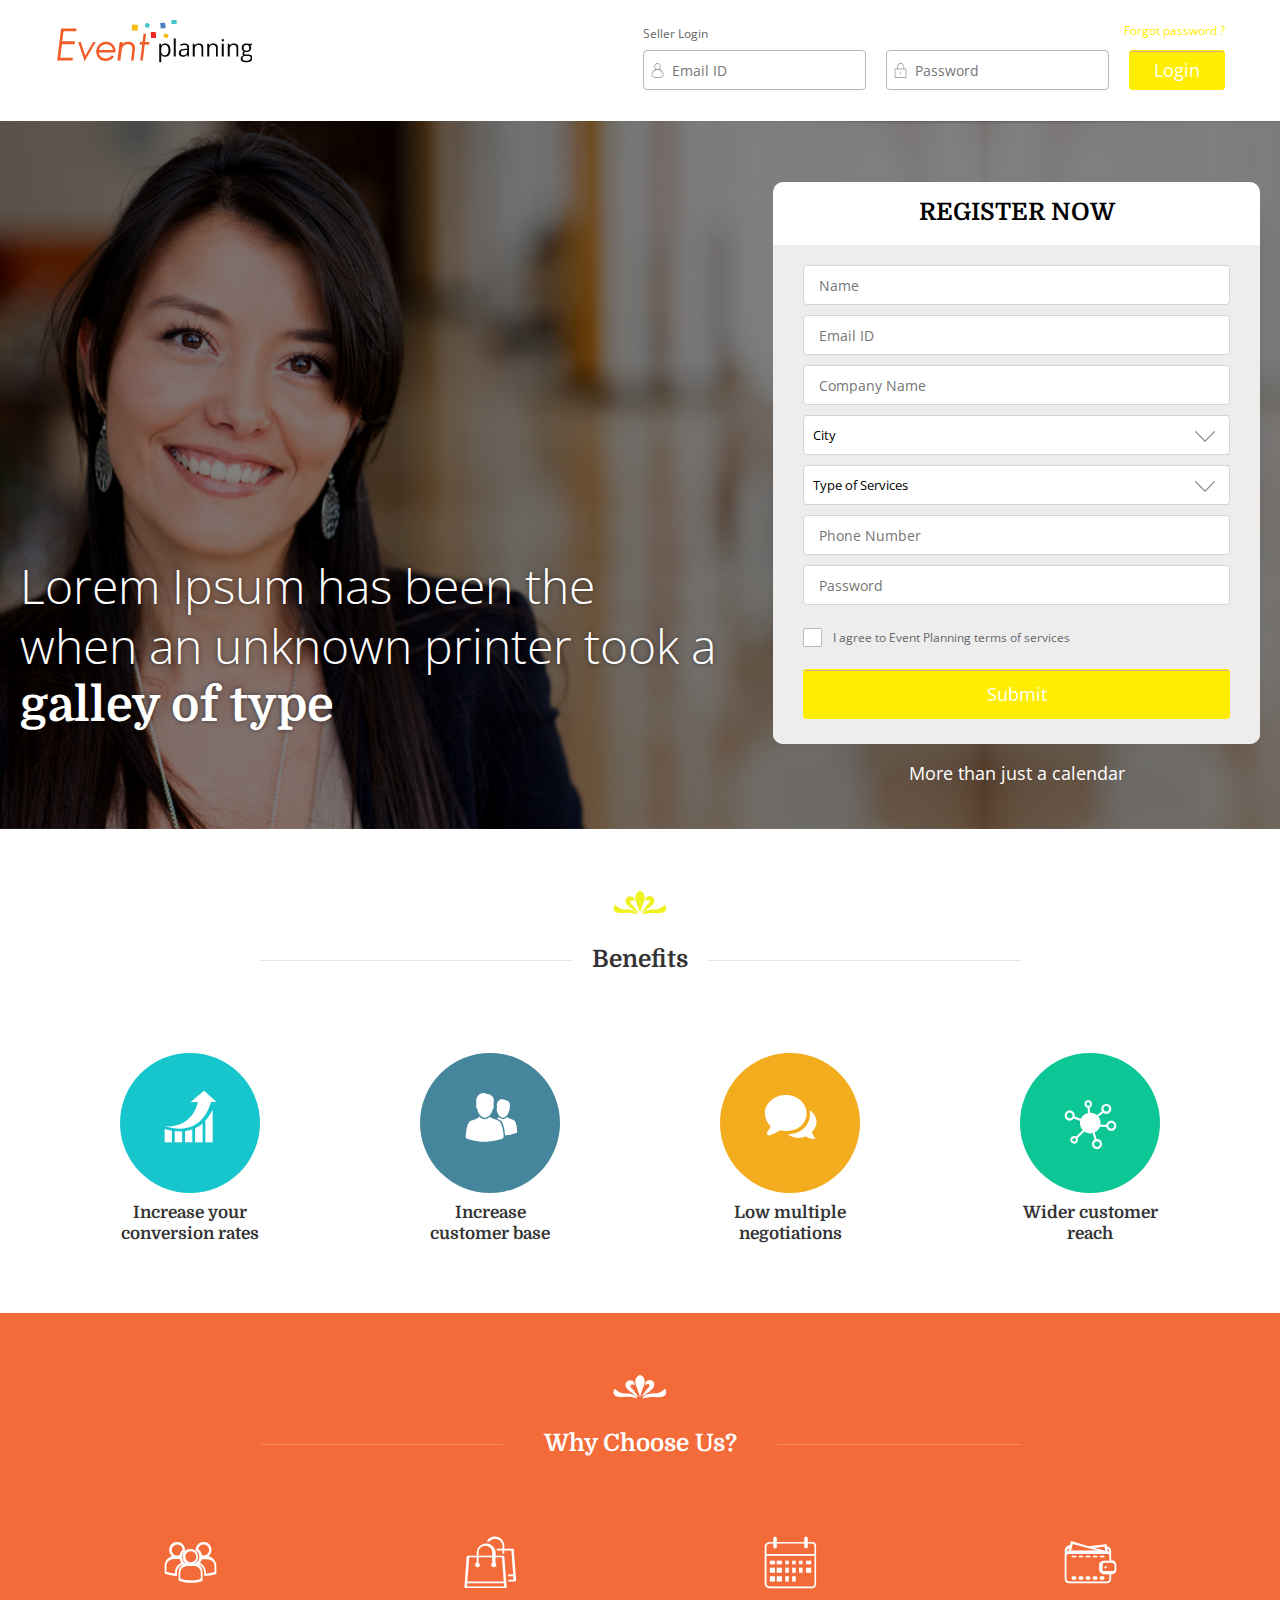
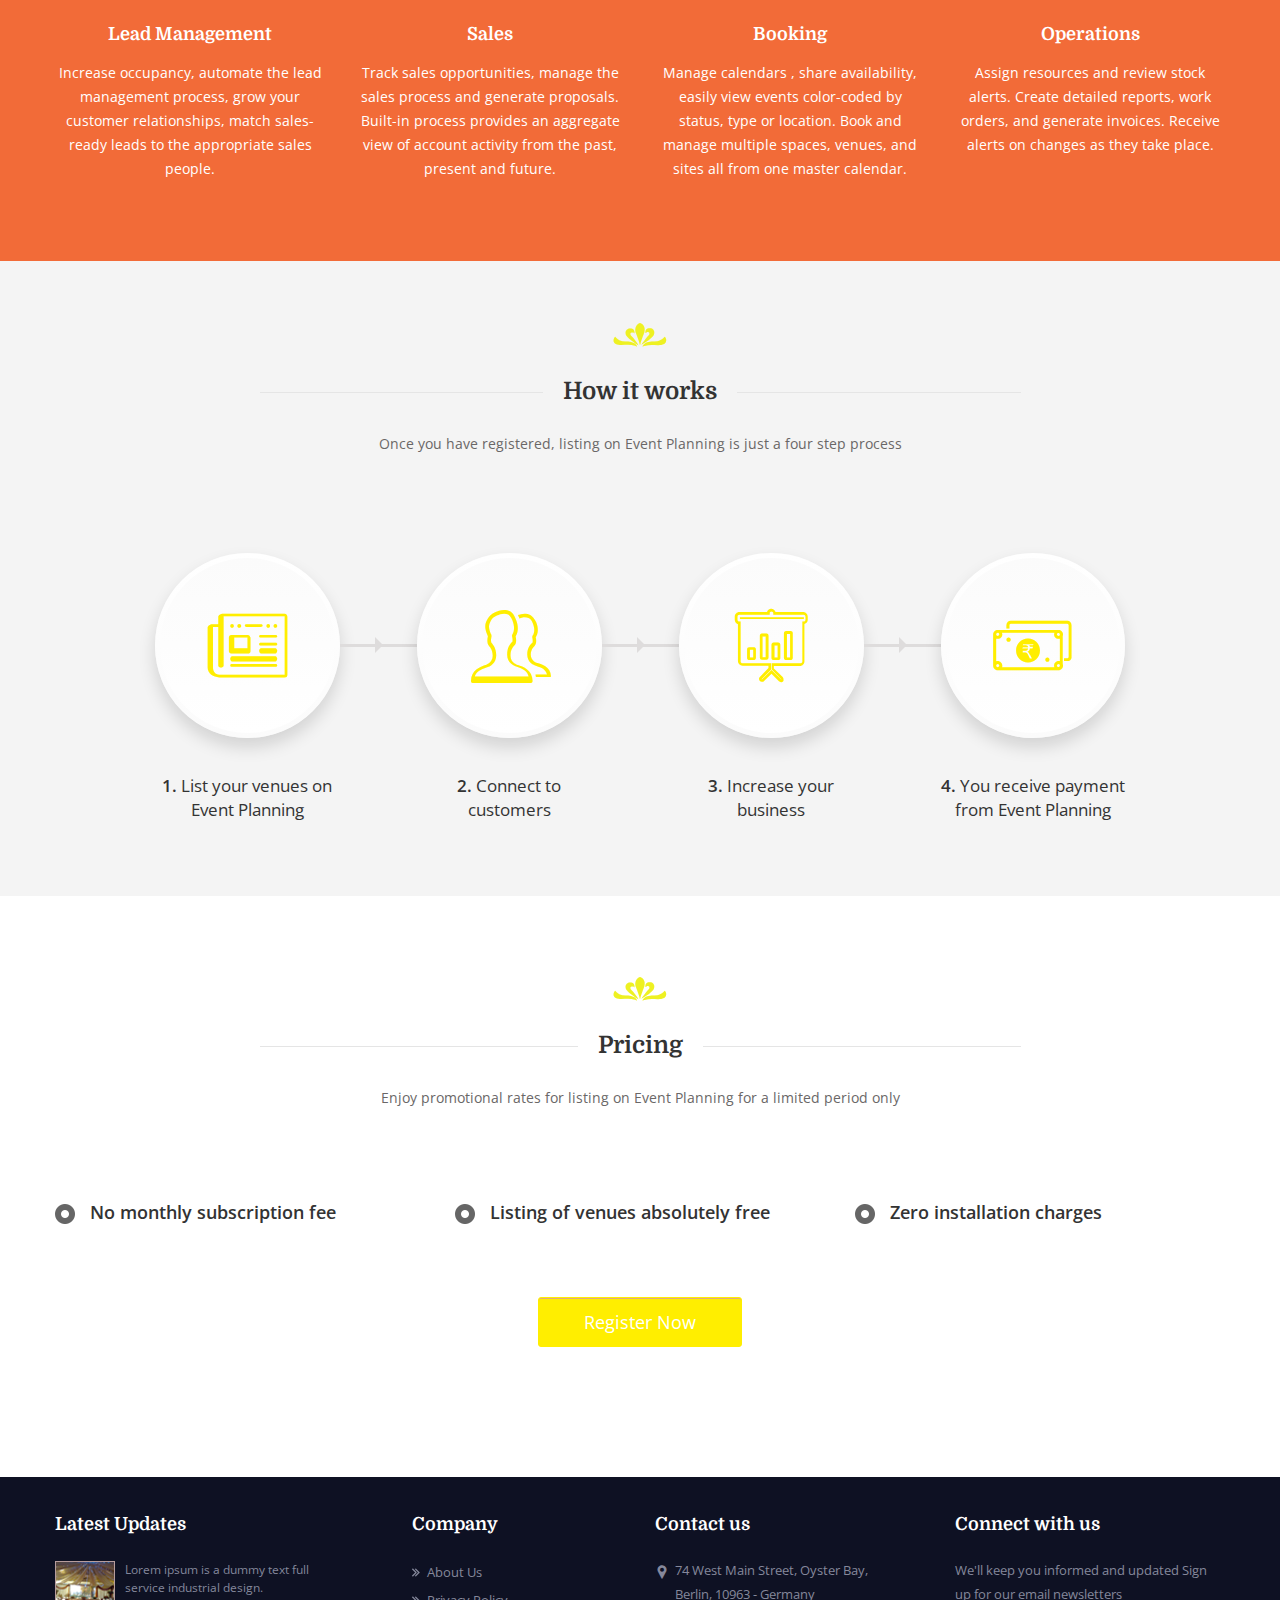
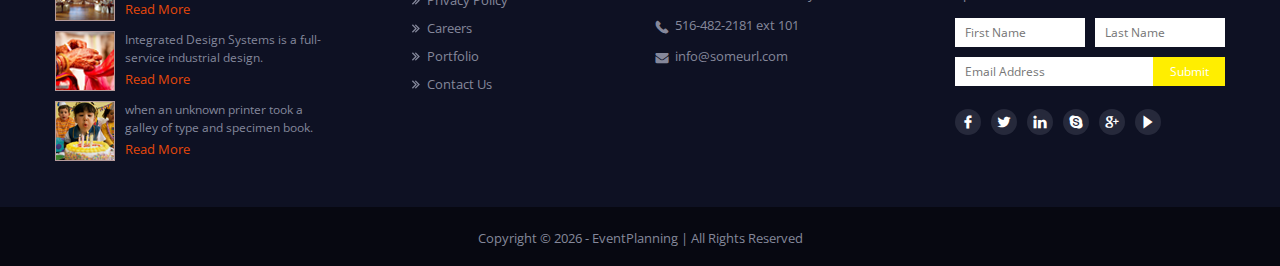
<file: register.html>
<!DOCTYPE html>
<html lang="en">

<head>
    <!-- Meta information -->
    <meta charset="utf-8">
    <meta name="viewport" content="width=device-width, initial-scale=1.0, maximum-scale=1.0, user-scalable=0"><!-- Mobile Specific Metas -->
    
    <!-- Title -->
    <title>Event Planning</title>
    
    <!-- favicon icon -->
    <link rel="shortcut icon" href="images/Favicon.ico">
    
    <!-- CSS Stylesheet -->
    <link href="css/bootstrap.css" rel="stylesheet"><!-- bootstrap css -->
    <link href="css/owl.carousel.css" rel="stylesheet"><!-- carousel Slider -->
    <link href="css/styles.css" rel="stylesheet" /><!-- font css --> 
	<link href="css/jquery.selectbox.css" rel="stylesheet" /><!-- select Box css -->
    <link href="css/docs.css" rel="stylesheet"><!--  template structure css -->
    
    <!-- Used Fonts -->
    <link href="https://fonts.googleapis.com/css?family=Domine:400,700%7COpen+Sans:300,300i,400,400i,600,600i,700,700i%7CRoboto:400,500" rel="stylesheet">
    
    <!-- HTML5 shim and Respond.js IE8 support of HTML5 elements and media queries -->
    <!--[if lt IE 9]>
      <script src="https://oss.maxcdn.com/libs/html5shiv/3.7.0/html5shiv.js"></script>
      <script src="https://oss.maxcdn.com/libs/respond.js/1.3.0/respond.min.js"></script>
    <![endif]-->

</head>


<body class="registerPage">
    <div class="page">
        <header id="headerRegister">
            <div class="container">
                <div class="logo"><a href="index.html"><img src="images/logo.png" alt="logo"></a></div>
                <div class="register-pageLogin">
                    <div class="login-title">
                        <label>Seller Login</label>
                        <a href="#">Forgot password ?</a>
                    </div>
                    <div class="login-box">
                        <div class="input-box">
                            <input type="text" placeholder="Email ID">
                            <div class="icon icon-user"></div>
                        </div>
                        <div class="input-box">
                            <input type="text" placeholder="Password">
                            <div class="icon icon-lock"></div>
                        </div>
                        <div class="submit-box">
                            <input type="submit" class="btn" value="Login">
                        </div>
                    </div>
                </div>
            </div>
        </header>
        <div class="register-banner">
            <img src="images/banner-img/registration-banneBg.png" alt="" class="register-bannerImg">
            <div class="inner-banner">
                <div class="text">Lorem Ipsum has been the when an unknown printer took a  <span> galley of type</span></div>
                <div class="register-form">
                    <div class="inner-form">
                        <h1>Register Now</h1>
                        <div class="form-filde">
                            <div class="input-slide">
                                <input type="text" placeholder="Name">
                            </div>
                            <div class="input-slide">
                                <input type="text" placeholder="Email ID">
                            </div>
                            <div class="input-slide">
                                <input type="text" placeholder="Company Name">
                            </div>
                            <div class="select-row">
                                <select name="city" id="country_select" tabindex="1">
                                    <option>City</option>
                                    <option>Lundan</option>
                                    <option>Amerika</option>
                                    <option>Peres</option>
                                </select>
                            </div>
                            <div class="select-row">
                                <select name="city" id="services_select" tabindex="1">
                                    <option>Type of Services</option>
                                    <option>Type of Services</option>
                                    <option>Type of Services</option>
                                    <option>Type of Services</option>
                                </select>
                            </div>
                            <div class="input-slide">
                                <input type="text" placeholder="Phone Number">
                            </div>
                            <div class="input-slide">
                                <input type="text" placeholder="Password">
                            </div>
                            <div class="check-slide">
                                <label for="checkbox-99" class="label_check c_on"><input type="checkbox" value="1" id="checkbox-99" name="sample-checkbox-01">I agree to Event Planning terms of services</label>
                            </div>
                            <div class="submit-slide">
                                <input type="submit" value="Submit" class="btn">
                            </div>
                        </div>
                    </div>
                    <div class="normal-link">
                        <a href="#">More than just a calendar</a>
                    </div>
                </div>
            </div>
        </div>
        <div class="register-content">
            <div class="benefits">
                <div class="container">
                    <div class="heading">
                        <div class="icon"><em class="icon icon-heading-icon"></em></div>
                        <div class="text">
                            <h2>Benefits</h2>
                        </div>
                    </div>
                    <div class="benefits-view">
                        <div class="row">
                            <div class="col-sm-6 col-md-3">
                                <div class="box-view">
                                    <div class="iconBox icon1"><div class="icon icon-conversion-rates"></div></div>
                                    <div class="text">Increase your conversion rates</div>
                                </div>
                            </div>
                            <div class="col-sm-6 col-md-3">
                                <div class="box-view">
                                    <div class="iconBox icon2"><div class="icon icon-customer-base"></div></div>
                                    <div class="text">Increase customer base</div>
                                </div>
                            </div>
                            <div class="col-sm-6 col-md-3">
                                <div class="box-view">
                                    <div class="iconBox icon3"><div class="icon icon-negotiations"></div></div>
                                    <div class="text">Low multiple negotiations</div>
                                </div>
                            </div>
                            <div class="col-sm-6 col-md-3">
                                <div class="box-view">
                                    <div class="iconBox icon4"><div class="icon icon-wider-customer"></div></div>
                                    <div class="text">Wider customer reach</div>
                                </div>
                            </div>
                        </div>
                    </div>
                </div>
            </div>
            <div class="choose-us">
                <div class="container">	
                    <div class="heading">
                        <div class="icon"><em class="icon icon-heading-icon"></em></div>
                        <div class="text">
                            <h2>Why Choose Us?</h2>
                        </div>
                    </div>
                    <div class="row">
                        <div class="col-sm-6 col-md-3">
                            <div class="functionality-box">
                                <div class="iconBox"><div class="icon icon-lead-management"></div></div>
                                <h3>Lead Management</h3>
                                <p>Increase occupancy, automate the lead management process, grow your  customer relationships, match sales-ready leads to the appropriate sales people.</p>
                            </div>
                        </div>
                        <div class="col-sm-6 col-md-3">
                            <div class="functionality-box">
                                <div class="iconBox"><div class="icon icon-sales"></div></div>
                                <h3>Sales</h3>
                                <p>Track sales opportunities, manage the sales process and generate proposals. Built-in process provides an aggregate view of account activity from the past, present and future.</p>
                            </div>
                        </div>
                        <div class="col-sm-6 col-md-3">
                            <div class="functionality-box">
                                <div class="iconBox"><div class="icon icon-booking"></div></div>
                                <h3>Booking</h3>
                                <p>Manage calendars , share availability, easily view events color-coded by status, type or location. Book and manage multiple spaces, venues, and sites all from one master calendar.</p>
                            </div>
                        </div>
                        <div class="col-sm-6 col-md-3">
                            <div class="functionality-box">
                                <div class="iconBox"><div class="icon icon-operations"></div></div>
                                <h3>Operations</h3>
                                <p>Assign resources and review stock alerts. Create detailed reports, work orders, and generate invoices. Receive alerts on changes as they take place.</p>
                            </div>
                        </div>
                    </div>
                </div>
            </div>
            <div class="work-info">
                <div class="container">
                    <div class="heading">
                        <div class="icon"><em class="icon icon-heading-icon"></em></div>
                        <div class="text">
                            <h2>How it works</h2>
                        </div>
                        <div class="info-text">Once you have registered, listing on Event Planning is just a four step process</div>
                    </div>
                    <div class="row">
                        <div class="col-md-10 col-md-offset-1 col-sm-12 col-xs-12">
                            <div class="box">
                                <div class="iconBox">
                                    <div class="inner-box">
                                        <div class="icon icon-step-1"></div>
                                    </div>
                                </div>
                                <div class="text"><span>1.</span> List your venues on Event Planning</div>
                            </div>
                            <div class="box">
                                <div class="iconBox">
                                    <div class="inner-box">
                                        <div class="icon icon-step-2"></div>
                                    </div>
                                </div>
                                <div class="text"><span>2.</span> Connect to customers</div>
                            </div>
                            <div class="box">
                                <div class="iconBox">
                                    <div class="inner-box">
                                        <div class="icon icon-step-4"></div>
                                    </div>
                                </div>
                                <div class="text"><span>3.</span> Increase your business</div>
                            </div>
                            <div class="box last">
                                <div class="iconBox">
                                    <div class="inner-box">
                                        <div class="icon icon-step-3"></div>
                                    </div>
                                </div>
                                <div class="text"><span>4.</span> You receive payment from Event Planning</div>
                            </div>
                        </div>
                    </div>
                </div>
            </div>
            <div class="price-info">
                <div class="container">
                    <div class="heading">
                        <div class="icon"><em class="icon icon-heading-icon"></em></div>
                        <div class="text">
                            <h2>Pricing</h2>
                        </div>
                        <div class="info-text">Enjoy promotional rates for listing on Event Planning for a limited period only</div>
                    </div>
                    <div class="listing-view">
                        <div class="row">
                            <div class="col-sm-4">
                                <div class="list">No monthly subscription fee</div>
                            </div>
                            <div class="col-sm-4">
                                <div class="list">Listing of venues absolutely free</div>
                            </div>
                            <div class="col-sm-4">
                                <div class="list">Zero installation charges</div>
                            </div>
                        </div>
                    </div>
                    <div class="register-btn">
                        <a href="#" class="btn">Register Now</a>
                    </div>
                </div>
            </div>
        </div>
        <footer id="footer">
            <div class="footer-top">
                <div class="container">
                    <div class="row">
                        <div class="col-lg-3 col-sm-6 col-md-3">
                            <h5>Latest Updates</h5>
                            <div class="update-slide">
                                <div class="img"><img src="images/event-img/update-img1.png" alt=""></div>
                                <div class="text">
                                    <p>Lorem ipsum is a dummy text full  service industrial design.</p>
                                    <a href="#">Read More</a>
                                </div>
                            </div>
                            <div class="update-slide">
                                <div class="img"><img src="images/event-img/update-img2.png" alt=""></div>
                                <div class="text">
                                    <p>Integrated Design Systems is a  full-service industrial design.</p>
                                    <a href="#">Read More</a>
                                </div>
                            </div>
                            <div class="update-slide">
                                <div class="img"><img src="images/event-img/update-img3.png" alt=""></div>
                                <div class="text">
                                    <p>when an unknown printer took a galley of type and specimen book.</p>
                                    <a href="#">Read More</a>
                                </div>
                            </div>
                        </div>
                        <div class="col-lg-3 col-sm-6 col-md-3 text-center">
                            <div class="footer-link">
                                <h5>Company</h5>
                                <ul>
                                    <li><a href="aboutUs.html">About Us</a></li>
                                    <li><a href="privacy_policy.html">Privacy Policy</a></li>
                                    <li><a href="career.html">Careers</a></li>
                                    <li><a href="blog.html">Portfolio</a></li>
                                    <li><a href="contact.html">Contact Us</a></li>
                                </ul>
                            </div>
                        </div>
                        <div class="col-lg-3 col-sm-6 col-md-3">
                            <div class="footer-contact">
                                <h5>Contact us</h5>
                                <div class="contact-slide">
                                    <div class="icon icon-location-1"></div>
                                    <p>74 West Main Street, Oyster Bay, Berlin, 10963 - Germany </p>
                                </div>
                                <div class="contact-slide">
                                    <div class="icon icon-phone"></div>
                                    <p>516-482-2181 ext 101</p>
                                </div>
                               
                                <div class="contact-slide">
                                    <div class="icon icon-message"></div>
                                    <a href="MailTo:info@someurl.com">info@someurl.com</a>
                                </div>
                            </div>
                        </div>
                        <div class="col-lg-3 col-sm-6 col-md-3">
                            <div class="contact-form">
                                <h5>Connect with us</h5>
                                <p>We'll keep you informed and updated Sign up for our email newsletters </p>
                                <div class="input-row">
                                    <div class="input-box">
                                        <input type="text" placeholder="First Name">
                                    </div>
                                    <div class="input-box">
                                        <input type="text" placeholder="Last Name">
                                    </div>
                                </div>
                                <div class="input-row email">
                                    <div class="input-box">
                                        <input type="text" placeholder="Email Address">
                                    </div>
                                    <div class="submit-box">
                                        <input type="submit" value="Submit">
                                    </div>
                                </div>
                                <div class="sosal-midiya">
                                    <ul>
                                        <li><a href="#"><span class="icon icon-facebook"></span></a></li>
                                        <li><a href="#"><span class="icon icon-twitter"></span></a></li>
                                        <li><a href="#"><span class="icon icon-linkedin"></span></a></li>
                                        <li><a href="#"><span class="icon icon-skype"></span></a></li>
                                        <li><a href="#"><span class="icon icon-google-plus"></span></a></li>
                                        <li><a href="#"><span class="icon icon-play"></span></a></li>
                                    </ul>
                                </div>
                            </div>
                        </div>
                    </div>
                </div>
            </div>
            <div class="footer-bottom">
                <div class="container">
                    <p>Copyright &copy; <span></span> - EventPlanning  | All Rights Reserved</p>
                </div>
            </div>
        </footer>
    </div>
    <!-- Bootstrap core JavaScript
    ================================================== -->
    <!-- Placed at the end of the document so the pages load faster -->
    
    <script type="text/javascript" src="js/jquery-1.12.4.min.js"></script>
    <script type="text/javascript" src="js/bootstrap.js"></script>
    <script type="text/javascript" src="js/owl.carousel.js"></script>
    <script type="text/javascript" src="js/jquery.selectbox-0.2.js"></script>
    <script type="text/javascript" src="js/jquery.form-validator.min.js"></script>
	<script type="text/javascript" src="js/placeholder.js"></script>
    <script type="text/javascript" src="js/coustem.js"></script>
    
</body>

</html>
</file>
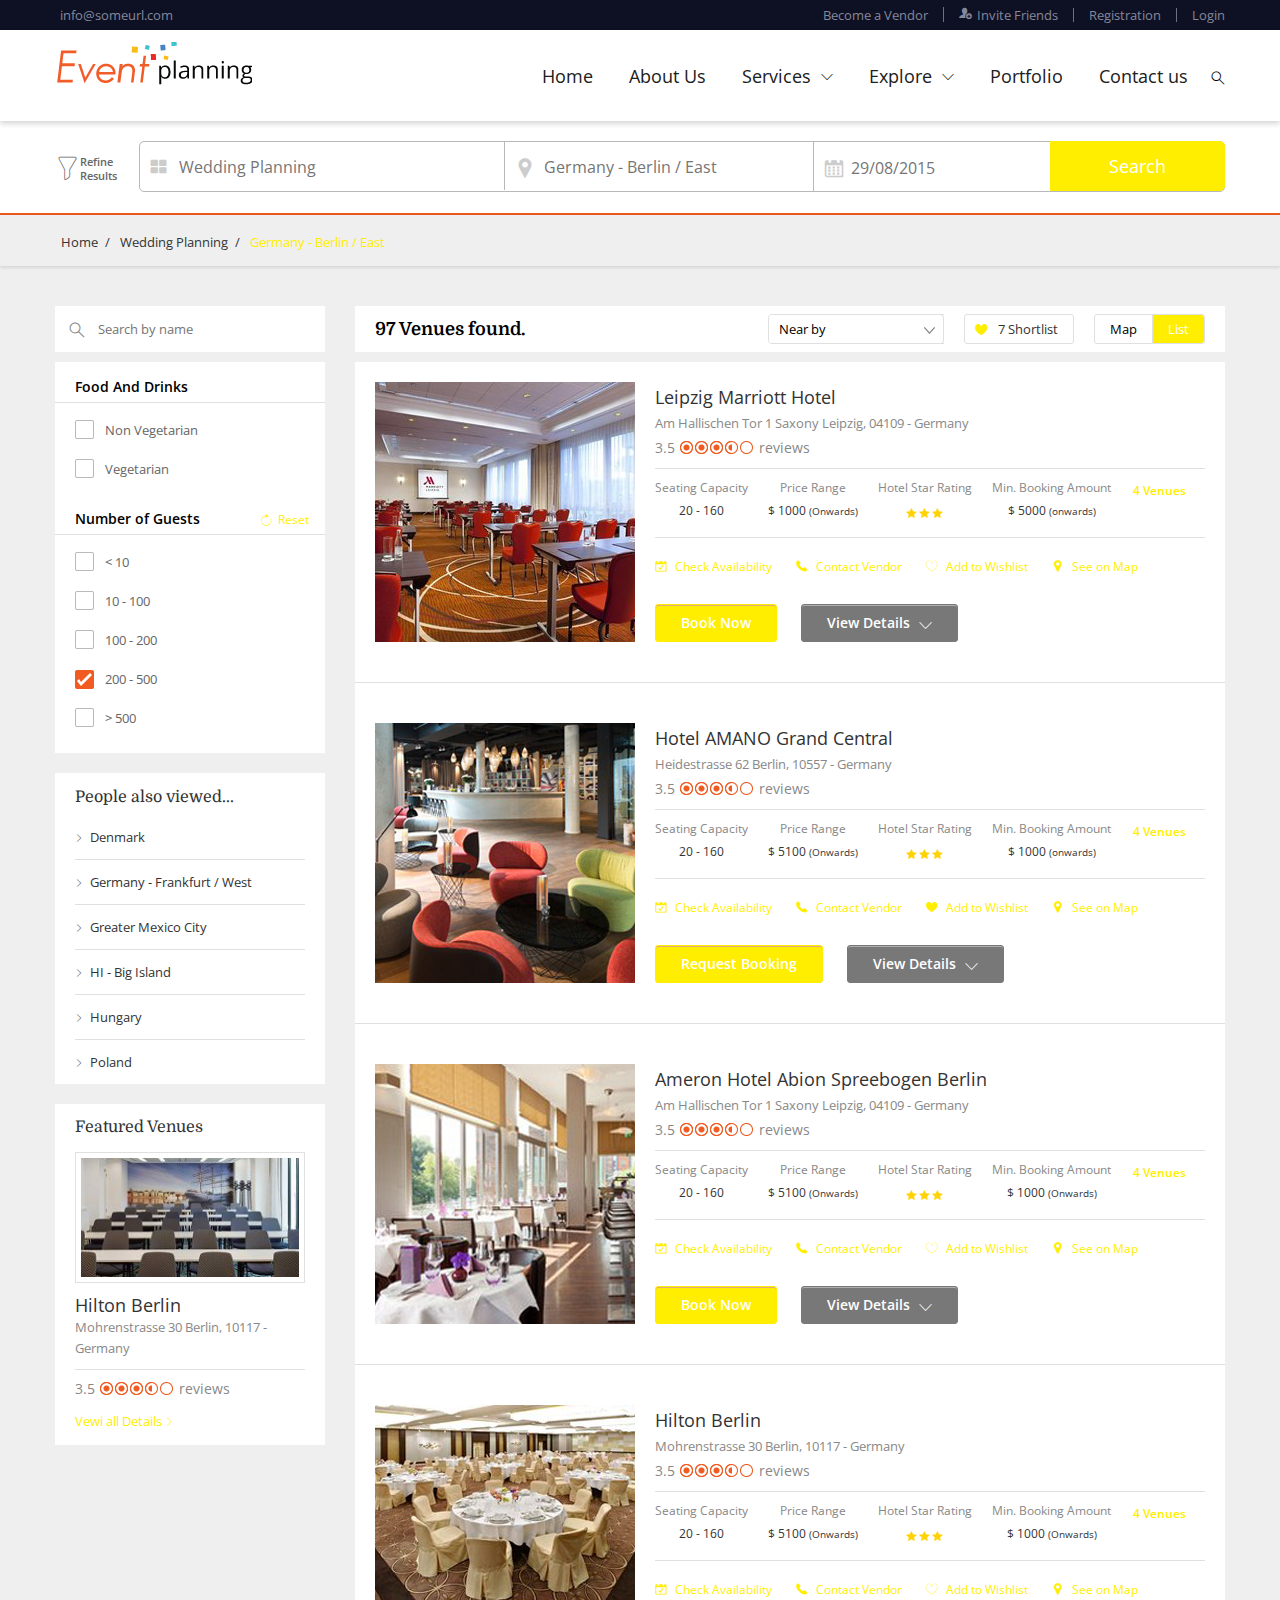
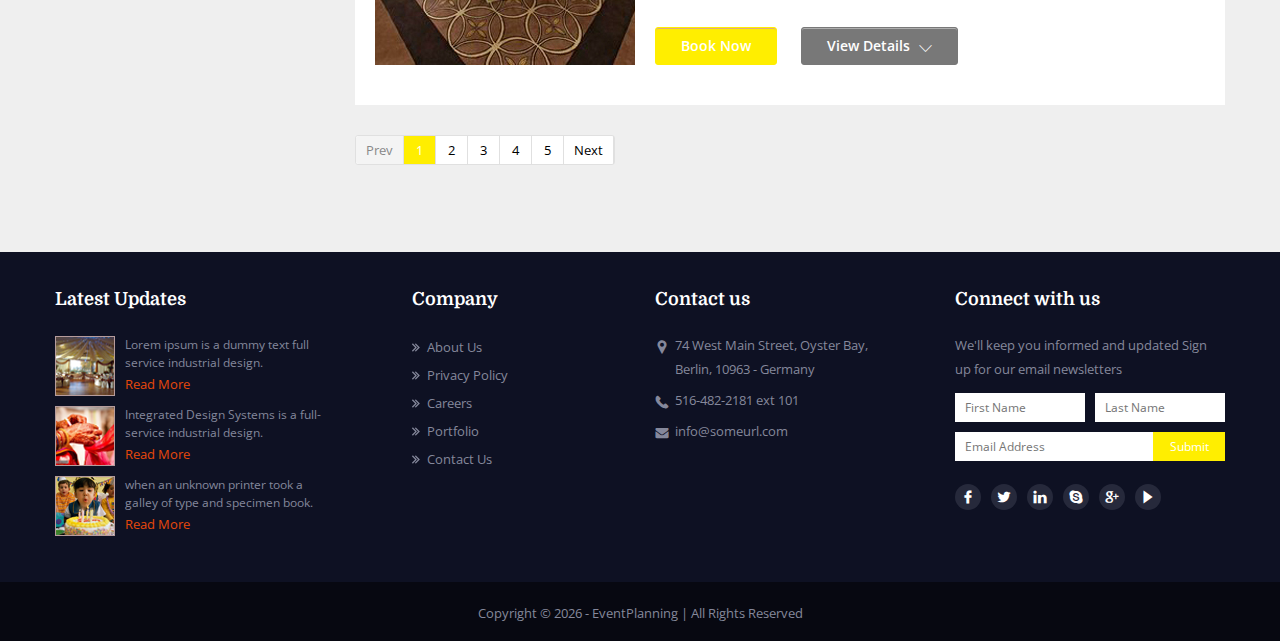
<file: search-result.html>
<!DOCTYPE html>
<html lang="en">

<head>
    <!-- Meta information -->
    <meta charset="utf-8">
    <meta name="viewport" content="width=device-width, initial-scale=1.0, maximum-scale=1.0, user-scalable=0"><!-- Mobile Specific Metas -->
    
    <!-- Title -->
    <title>Event Planning</title>
    
    <!-- favicon icon -->
    <link rel="shortcut icon" href="images/Favicon.ico">
    
    <!-- CSS Stylesheet -->
    <link href="css/bootstrap.css" rel="stylesheet"><!-- bootstrap css -->
    <link href="css/owl.carousel.css" rel="stylesheet"><!-- carousel Slider -->
    <link href="css/styles.css" rel="stylesheet" /><!-- font css --> 
    <link href="css/jquery.selectbox.css" rel="stylesheet" /><!-- select Box css -->
    <link href="css/datepicker.css" rel="stylesheet" /><!-- Date picker css --> 
    <link href="css/docs.css" rel="stylesheet"><!--  template structure css -->
    
    <!-- Used Fonts -->
    <link href="https://fonts.googleapis.com/css?family=Domine:400,700%7COpen+Sans:300,300i,400,400i,600,600i,700,700i%7CRoboto:400,500" rel="stylesheet">
    
    <!-- HTML5 shim and Respond.js IE8 support of HTML5 elements and media queries -->
    <!--[if lt IE 9]>
      <script src="https://oss.maxcdn.com/libs/html5shiv/3.7.0/html5shiv.js"></script>
      <script src="https://oss.maxcdn.com/libs/respond.js/1.3.0/respond.min.js"></script>
    <![endif]-->

</head>
<body class="inner-page">
	<div class="page">
    	<header id="header">
            <div class="quck-link">
                <div class="container">
                    <div class="mail"><a href="MailTo:info@someurl.com"><span class="icon icon-envelope"></span>info@someurl.com</a></div>
                    <div class="right-link">
                        <ul>
                            <li><a href="register.html"><span class="icon icon-multi-user"></span>Become a Vendor</a></li>
                            <li><a href="#"><span class="icon icon-invite-friend"></span>Invite Friends</a></li>
                            <li class="registration"><a href="javascript:;" data-toggle="modal" data-target="#registrationModal">Registration</a></li>
                            <li><a href="javascript:;" data-toggle="modal" data-target="#loginModal">Login</a></li>
                        </ul>
                    </div>
                </div>    
            </div>
            <nav id="nav-main">
                <div class="container">
                    <div class="navbar navbar-inverse">
                        <div class="navbar-header">
                            <a href="index.html" class="navbar-brand"><img src="images/logo.png" alt=""></a>
                            <button type="button" class="navbar-toggle" data-toggle="collapse" data-target=".navbar-collapse">
                                <span class="icon1-barMenu"></span>
                                <span class="icon1-barMenu"></span>
                                <span class="icon1-barMenu"></span>
                            </button>
                            
                        </div>
                        <div class="navbar-collapse collapse">
                            <ul class="nav navbar-nav">
								<li class="single-col">
									<a href="index.html">Home</a>
								</li>
								<li><a href="aboutUs.html">About Us</a></li>
								<li>
									<a href="#">Services <span class="icon icon-arrow-down"></span></a>
									<ul>
										<li><a href="services.html">Caterers</a></li>
										<li><a href="services.html">Mehndi</a></li>
										<li><a href="services.html">Decor &amp; Florists</a></li>
										<li><a href="services.html">Cakes</a></li>
										<li><a href="services.html">Wedding Planner</a></li>
										<li><a href="services.html">Gifts and Flowers</a></li>
										<li><a href="services.html">Make-up and Hair</a></li>
										<li><a href="services.html">Entertainment</a></li>
										<li><a href="services.html">Photographers/ Videographers</a></li>
										<li><a href="services.html">DJ</a></li>
										<li><a href="services.html">Wedding Cards</a></li>
									</ul>
								</li>
								<li class="single-col">
									<a href="#">Explore <span class="icon icon-arrow-down"></span></a>
									<ul>
										<li><a href="search-result.html">Venues</a></li>
										<li><a href="faq.html">FAQ’s </a></li>
										<li><a href="privacy_policy.html">Privacy Policy</a></li>
										<li><a href="team.html">Team</a></li>
									</ul>
                                </li>
                                <li><a href="blog.html">Portfolio</a></li>
								<li><a href="contact.html">Contact us</a></li>
							</ul>
                            <div class="search-box">
                                <div class="search-icon"><span class="icon icon-search"></span></div>
                                <div class="search-view">
                                    <div class="input-box">
                                        <form>
                                            <input type="text" placeholder="Search here">
                                            <input type="submit" value="" >
                                        </form>
                                    </div>
                                </div>
                            </div>
                        </div>
                    </div>
                </div>
            </nav>
        </header>
        <div class="modal modal-vcenter fade" id="loginModal" tabindex="-1" role="dialog">
            <div class="modal-dialog login-popup" role="document">
                <div class="modal-content">
                    <div class="close-icon" aria-label="Close" data-dismiss="modal" ><img src="images/close-icon.png" alt=""></div>
                    <div class="left-img"><img src="images/login-leftImg.png" alt=""></div>
                    <div class="right-info">
                        <h1>Login</h1>
                        <div class="sosal-midiyaLogin">
                            <div class="facebook-link">
                                <a href="#"><span class="icon icon-facebook"></span>Sign in with Facebook</a>
                            </div>
                            <div class="google-link">
                                <a href="#"><span class="icon icon-google-plus"></span>Sign in with Google+</a>
                            </div>
                        </div>
                        <div class="or-text"><span>OR</span></div>
                        <div class="input-form">
                            <div class="input-box">
                                <div class="icon icon-user"></div>
                                <input type="text" placeholder="Username">
                            </div>
                            <div class="input-box">
                                <div class="icon icon-lock"></div>
                                <input type="text" placeholder="Password">
                            </div>
                            <div class="check-slide">
                                <div class="check">
                                    <label class="label_check" for="checkbox-02"><input type="checkbox" name="sample-checkbox-01" id="checkbox-02" value="1" checked="">Remember me</label>
                                    
                                </div>
                                <a href="#">Forgot password ?</a>
                            </div>
                            <div class="submit-slide">
                                <input type="submit" value="Login" class="btn">
                            </div>
                        </div>
                        <div class="signUp-link">Haven’t signed up yet? <a href="javascript:void(0);">Sign Up</a></div>
                    </div>
                </div>
            </div>
        </div>
        <div class="modal modal-vcenter fade" id="registrationModal" tabindex="-1" role="dialog">
            <div class="modal-dialog registration-popup" role="document">
                <div class="modal-content">
                    <div class="close-icon" aria-label="Close" data-dismiss="modal" ><img src="images/close-icon.png" alt=""></div>
                    <h1>New Member Registration</h1>
                    <div class="registration-form">
                        <div class="info">
                            <h2>Why to sign up</h2>
                            <ul>
                                <li>Exclusive discounts for all bookings</li>
                                <li>Full access all discounted prices</li>
                                <li>Dedicated wed-ordinator for your event</li>
                                <li>Custom event planner for your event</li>
                            </ul>
                        </div>
                        <div class="form-filde">
                            <div class="input-box">
                                <input type="text" placeholder="Email ID">
                            </div>
                            <div class="input-box">
                                <input type="text" placeholder="Username">
                            </div>
                            <div class="input-box">
                                <input type="text" placeholder="Password">
                            </div>
                            <div class="input-box">
                                <input type="text" placeholder="Phone">
                            </div>
                            <div class="captcha-box">
                                <input type="text" placeholder="Enter Captcha">
                                <div class="captcha-img"><img src="images/capcha-img.png" alt=""></div>
                            </div>
                            <div class="note">Can’t Read ?<a href="#">Refresh</a></div>
                            <div class="check-slide">
                                <label class="label_check" for="checkbox-03"><input type="checkbox" name="sample-checkbox-01" id="checkbox-03" value="1" checked="">By signing up, I agree to EventPlanning terms of services</label>
                            </div>
                            <div class="submit-slide">
                                <input type="submit" value="Register" class="btn">
                            </div>
                        </div>
                    </div>
                </div>    
            </div>
        </div>
        
        <div class="searchFilter-main">
            <section class="searchFormTop">
                <div class="container">
                    <div class="searchCenter">
                        <div class="refineCenter">
                            <span class="icon icon-filter"></span>
                            <span>Refine Results</span> 
                        </div>
                        <div class="searchFilter">
                            <div class="input-box">
                                <div class="icon icon-grid-view"></div>
                                <input type="text" placeholder="Wedding Planning">
                            </div>
                            <div class="input-box searchlocation">
                                <div class="icon icon-location-1"></div>
                                <input type="text" placeholder="Germany - Berlin / East">
                            </div>
                            <div class="input-box date">
                                <div class="icon icon-calander-month"></div>
                                <input type="text" placeholder="29/08/2015" id="datepicker2">
                            </div>
                            <input type="submit" value="Search" class="btn">
                        </div>
                    </div>
                </div>
            </section>
            <section class="content">
                <div class="breadcrumb">
                    <div class="container">
                        <ul>
                            <li><a href="#">Home</a>/</li>
                            <li><a href="#">Wedding Planning</a>/</li>
                            <li class="active"><a href="#">Germany - Berlin / East</a></li>
                        </ul>
                    </div>
                </div>
                <div class="container">
                    <div class="venues-view">
                        <div class="row">
                            <div class="col-lg-3 col-md-3 col-sm-12">
                                <div class="left-side">
                                    <div class="search">
                                        <div class="search-icon"><div class="icon icon-search"></div></div>
                                        <input type="text" placeholder="Search by name">
                                    </div>
                                    <div class="filter-view">
                                        <div class="filter-block">
                                            <div class="title">
                                                <h2>Food And Drinks</h2>
                                            </div>
                                            <div class="check-slide">
                                                <label class="label_check" for="checkbox-20"><input type="checkbox" name="sample-checkbox-01" id="checkbox-20" value="1">Non Vegetarian</label>
                                            </div>
                                            <div class="check-slide">
                                                <label class="label_check" for="checkbox-21"><input type="checkbox" name="sample-checkbox-01" id="checkbox-21" value="1">Vegetarian</label>
                                            </div>
                                        </div>
                                        <div class="filter-block">
                                            <div class="title">
                                                <h2>Number of Guests</h2>
                                                <div class="reste-filter">
                                                    <a href="#"><span class="icon icon-reset"></span>Reset</a>
                                                </div>
                                            </div>
                                            <div class="check-slide">
                                                <label class="label_check" for="checkbox-22"><input type="checkbox" name="sample-checkbox-01" id="checkbox-22" value="1">&lt; 10</label>
                                            </div>
                                            <div class="check-slide">
                                                <label class="label_check" for="checkbox-23"><input type="checkbox" name="sample-checkbox-01" id="checkbox-23" value="1">10 - 100</label>
                                            </div>
                                            <div class="check-slide">
                                                <label class="label_check" for="checkbox-24"><input type="checkbox" name="sample-checkbox-01" id="checkbox-24" value="1">100 - 200</label>
                                            </div>
                                            <div class="check-slide">
                                                <label class="label_check" for="checkbox-25"><input type="checkbox" name="sample-checkbox-01" id="checkbox-25" value="1" checked="">200 - 500</label>
                                            </div>
                                            <div class="check-slide">
                                                <label class="label_check" for="checkbox-26"><input type="checkbox" name="sample-checkbox-01" id="checkbox-26" value="1" >&gt; 500</label>
                                            </div>
                                        </div>
                                    </div>
                                    <div class="left-link">
                                        <h2>People also viewed...</h2>
                                        <ul>
                                            <li><a href="#"><span class="icon icon-arrow-right"></span>Denmark</a></li>
                                            <li><a href="#"><span class="icon icon-arrow-right"></span>Germany - Frankfurt / West</a></li>
                                            <li><a href="#"><span class="icon icon-arrow-right"></span>Greater Mexico City</a></li>
                                            <li><a href="#"><span class="icon icon-arrow-right"></span>HI - Big Island</a></li>
                                            <li><a href="#"><span class="icon icon-arrow-right"></span>Hungary</a></li>
                                            <li><a href="#"><span class="icon icon-arrow-right"></span>Poland</a></li>
                                        </ul>
                                    </div>
                                    <div class="left-productBox hidden-sm">
                                        <h2>Featured Venues</h2>
                                        <div class="product-img"><img src="images/property-img/venues-img8.jpg" alt=""></div>
                                        <h3>Hilton Berlin </h3>
                                        <p>Mohrenstrasse 30 Berlin, 10117 - Germany</p>
                                        <div class="reviews">3.5 <div class="star"><div style="width:70%;" class="fill"></div></div>reviews</div>
                                        <a href="#">Vewi all Details <span class="icon icon-arrow-right"></span></a>
                                    </div>
                                </div>
                            </div>
                            <div class="col-md-9 col-lg-9 col-sm-12">
                                <div class="right-side">
                                    <div class="toolbar">
                                        <div class="finde-count">97  Venues found.  </div>
                                        <div class="right-tool">
                                            <div class="select-box">
                                                <select name="country_id" id="setUp_select" tabindex="1" >
                                                    <option>Near by</option>
                                                    <option>Near by</option>
                                                    <option>Near by</option>
                                                    <option>Near by</option>
                                                    <option>Near by</option>
                                                </select>
                                            </div>
                                            <a href="#" class="shortlist-btn"><span class="icon icon-heart-filled"></span>7 Shortlist</a>
                                            <div class="link">
                                                <ul>
                                                    <li><a href="#">Map</a></li>
                                                    <li class="active"><a href="#">List</a></li>
                                                </ul>
                                            </div>
                                        </div>
                                        
                                    </div>
                                    <div class="venues-slide first">
                                        <div class="img"><img src="images/property-img/venues-img.jpg" alt=""></div>
                                        <div class="text">
                                            <h3>Leipzig Marriott Hotel </h3>
                                            <div class="address">Am Hallischen Tor 1 Saxony Leipzig, 04109 - Germany</div>
                                            <div class="reviews">3.5 <div class="star"><div class="fill" style="width:70%;"></div></div>reviews</div>
                                            <div class="outher-info">
                                                <div class="info-slide first">
                                                    <label>Seating Capacity</label>
                                                    <span>20 - 160</span>
                                                </div>
                                                <div class="info-slide">
                                                    <label>Price Range</label>
                                                    <span>$ 1000 <small>(Onwards)</small></span>
                                                </div>
                                                <div class="info-slide">
                                                    <label>Hotel Star Rating</label>
                                                    <div class="star">
                                                        <div class="fill" style="width:61%;"></div>
                                                    </div>
                                                </div>
                                                <div class="info-slide">
                                                    <label>Min. Booking Amount</label>
                                                    <span>$ 5000 <small>(onwards)</small></span>
                                                </div>
                                                <div class="venues-link">
                                                    <a href="#">4 Venues</a>
                                                </div>
                                            </div>
                                            <div class="outher-link">
                                                <ul>
                                                    <li><a href="#"><span class="icon icon-calander-check"></span>Check Availability</a></li>
                                                    <li><a href="javascript:;" data-toggle="modal" data-target="#contactModal1"><span class="icon icon-phone"></span>Contact Vendor</a></li>
                                                    <li><a href="#"><span class="icon icon-heart"></span>Add to Wishlist</a></li>
                                                    <li><a href="#"><span class="icon icon-location-1"></span>See on Map</a></li>
                                                </ul>
                                            </div>
                                            <div class="button">
                                                <a href="search_detail.html" class="btn">Book Now</a>
                                                <a href="javascript:;" class="btn gray">View Details <span class="icon icon-arrow-down"></span></a>
                                            </div>
                                        </div>
                                        <div class="amenities-view">
                                            <h2>All Amenities :</h2>
                                            <div class="amenities-box">
                                                <div class="icon icon-tea"></div>
                                                <span>Coffee Shop</span>
                                            </div>
                                            <div class="amenities-box">
                                                <div class="icon icon-wifi"></div>
                                                <span>Wifi</span>
                                            </div>
                                            <div class="amenities-box">
                                                <div class="icon icon-parking"></div>
                                                <span>Parking</span>
                                            </div>
                                            <div class="amenities-box">
                                                <div class="icon icon-airport-shuttle"></div>
                                                <span>Airport Shuttle</span>
                                            </div>
                                            <div class="amenities-box">
                                                <div class="icon icon-bar"></div>
                                                <span>Bar</span>
                                            </div>
                                            <div class="amenities-box">
                                                <div class="icon icon-currency-xchg"></div>
                                                <span>Currency Exchange</span>
                                            </div>
                                            <div class="amenities-box">
                                                <div class="icon icon-bag"></div>
                                                <span>Business Centre</span>
                                            </div>
                                            <div class="amenities-box">
                                                <div class="icon icon-road-guide"></div>
                                                <span>Guide Service</span>
                                            </div>
                                            <div class="amenities-box">
                                                <div class="icon icon-yoga"></div>
                                                <span>Yoga Centre</span>
                                            </div>
                                            <div class="amenities-box disabled">
                                                <div class="icon icon-ayurved"></div>
                                                <span>Ayurveda Centre</span>
                                            </div>
                                            <div class="amenities-box">
                                                <div class="icon icon-payment"></div>
                                                <span>Payment Mode</span>
                                            </div>
                                            <div class="amenities-box">
                                                <div class="icon icon-ac"></div>
                                                <span>A/C</span>
                                            </div>
                                            <div class="amenities-box">
                                                <div class="icon icon-handicape"></div>
                                                <span>Handicap Facilities</span>
                                            </div>
                                            <div class="amenities-box">
                                                <div class="icon icon-doctor"></div>
                                                <span>Doctor on Call</span>
                                            </div>
                                            <div class="amenities-box">
                                                <div class="icon icon-meeting"></div>
                                                <span>Conference Hall</span>
                                            </div>
                                            <div class="amenities-box">
                                                <div class="icon icon-apple"></div>
                                                <span>Health Club</span>
                                            </div>
                                            <div class="amenities-box">
                                                <div class="icon icon-gym"></div>
                                                <span>Gym</span>
                                            </div>
                                            <div class="amenities-box disabled">
                                                <div class="icon icon-flower"></div>
                                                <span>Florist on Request</span>
                                            </div>
                                            <div class="amenities-box">
                                                <div class="icon icon-swimming"></div>
                                                <span>Swimming Pool</span>
                                            </div>
                                            <div class="amenities-box">
                                                <div class="icon icon-spoon"></div>
                                                <span>Restaurant</span>
                                            </div>
                                            <div class="amenities-box">
                                                <div class="icon icon-massage-center"></div>
                                                <span>Massage Centre</span>
                                            </div>
                                            <div class="amenities-box disabled">
                                                <div class="icon icon-steam-bath"></div>
                                                <span>Steam Sauna</span>
                                            </div>
                                            <div class="amenities-box disabled">
                                                <div class="icon icon-shirt"></div>
                                                <span>Laundry Service</span>
                                            </div>
                                            <div class="amenities-box">
                                                <div class="icon icon-spa"></div>
                                                <span>Spa</span>
                                            </div>
                                            <div class="amenities-box disabled">
                                                <div class="icon icon-beauty-saloon"></div>
                                                <span>Beauty Salon</span>
                                            </div>
                                            <div class="amenities-box">
                                                <div class="icon icon-sun-bed"></div>
                                                <span>Sun Beds</span>
                                            </div>
                                            <div class="amenities-box">
                                                <div class="icon icon-room-service"></div>
                                                <span>Room Service</span>
                                            </div>
                                            <div class="amenities-box">
                                                <div class="icon icon-taxi"></div>
                                                <span>Taxi Service</span>
                                            </div>
                                        </div>
                                        <div class="modal fade modal-vcenter" id="contactModal1" tabindex="-1" role="dialog">
                                            <div class="modal-dialog contactvendor-popup" role="document">
                                                <div class="modal-content">
                                                    <div class="close-icon" aria-label="Close" data-dismiss="modal" ><img src="images/close-icon.png" alt=""></div>
                                                    <h1>Mariom Banquet</h1>
                                                    <div class="note">Lorem Ipsum has been the industry's standard dummy text ever since the 1500s.</div>
                                                    <div class="row">	
                                                        <div class="col-sm-6">
                                                            <div class="input-slide">
                                                                <input type="text" placeholder="First Name">
                                                            </div>
                                                        </div>
                                                        <div class="col-sm-6">
                                                            <div class="input-slide">
                                                                <input type="text" placeholder="Last Name ">
                                                            </div>
                                                        </div>
                                                        <div class="col-sm-6">
                                                            <div class="input-slide">
                                                                <input type="text" placeholder="Email ID">
                                                            </div>
                                                        </div>
                                                        <div class="col-sm-6">
                                                            <div class="input-slide">
                                                                <input type="text" placeholder="Phone Number">
                                                            </div>
                                                        </div>
                                                        <div class="col-sm-12">
                                                            <div class="input-slide">
                                                                <textarea placeholder="Message"></textarea>
                                                            </div>
                                                        </div>
                                                        <div class="col-sm-12">
                                                            <div class="submit-slide">
                                                                <input type="submit" value="Send" class="btn">
                                                            </div>
                                                        </div>
                                                    </div>
                                                </div>
                                            </div>
                                        </div>
                                    </div>
                                    <div class="venues-slide">
                                        <div class="img"><img src="images/property-img/venues-img2.jpg" alt=""></div>
                                        <div class="text">
                                            <h3>Hotel AMANO Grand Central </h3>
                                            <div class="address">Heidestrasse 62 Berlin, 10557 - Germany</div>
                                            <div class="reviews">3.5 <div class="star"><div class="fill" style="width:70%;"></div></div>reviews</div>
                                            <div class="outher-info">
                                                <div class="info-slide first">
                                                    <label>Seating Capacity</label>
                                                    <span>20 - 160</span>
                                                </div>
                                                <div class="info-slide">
                                                    <label>Price Range</label>
                                                    <span>$ 5100 <small>(Onwards)</small></span>
                                                </div>
                                                <div class="info-slide">
                                                    <label>Hotel Star Rating</label>
                                                    <div class="star">
                                                        <div class="fill" style="width:61%;"></div>
                                                    </div>
                                                </div>
                                                <div class="info-slide">
                                                    <label>Min. Booking Amount</label>
                                                    <span>$ 1000 <small>(onwards)</small></span>
                                                </div>
                                                <div class="venues-link">
                                                    <a href="#">4 Venues</a>
                                                </div>
                                            </div>
                                            <div class="outher-link">
                                                <ul>
                                                    <li><a href="#"><span class="icon icon-calander-check"></span>Check Availability</a></li>
                                                    <li><a href="javascript:;" data-toggle="modal" data-target="#contactModal2"><span class="icon icon-phone"></span>Contact Vendor</a></li>
                                                    <li><a href="#"><span class="icon icon-heart-filled"></span>Add to Wishlist</a></li>
                                                    <li><a href="#"><span class="icon icon-location-1"></span>See on Map</a></li>
                                                </ul>
                                            </div>
                                            <div class="button">
                                                <a href="#" class="btn">Request Booking</a>
                                                <a href="javascript:;" class="btn gray">View Details <span class="icon icon-arrow-down"></span></a>
                                            </div>
                                        </div>
                                        <div class="amenities-view">
                                            <h2>All Amenities :</h2>
                                            <div class="amenities-box">
                                                <div class="icon icon-tea"></div>
                                                <span>Coffee Shop</span>
                                            </div>
                                            <div class="amenities-box">
                                                <div class="icon icon-wifi"></div>
                                                <span>Wifi</span>
                                            </div>
                                            <div class="amenities-box">
                                                <div class="icon icon-parking"></div>
                                                <span>Parking</span>
                                            </div>
                                            <div class="amenities-box">
                                                <div class="icon icon-airport-shuttle"></div>
                                                <span>Airport Shuttle</span>
                                            </div>
                                            <div class="amenities-box">
                                                <div class="icon icon-bar"></div>
                                                <span>Bar</span>
                                            </div>
                                            <div class="amenities-box">
                                                <div class="icon icon-currency-xchg"></div>
                                                <span>Currency Exchange</span>
                                            </div>
                                            <div class="amenities-box">
                                                <div class="icon icon-bag"></div>
                                                <span>Business Centre</span>
                                            </div>
                                            <div class="amenities-box">
                                                <div class="icon icon-road-guide"></div>
                                                <span>Guide Service</span>
                                            </div>
                                            <div class="amenities-box">
                                                <div class="icon icon-yoga"></div>
                                                <span>Yoga Centre</span>
                                            </div>
                                            <div class="amenities-box disabled">
                                                <div class="icon icon-ayurved"></div>
                                                <span>Ayurveda Centre</span>
                                            </div>
                                            <div class="amenities-box">
                                                <div class="icon icon-payment"></div>
                                                <span>Payment Mode</span>
                                            </div>
                                            <div class="amenities-box">
                                                <div class="icon icon-ac"></div>
                                                <span>A/C</span>
                                            </div>
                                            <div class="amenities-box">
                                                <div class="icon icon-handicape"></div>
                                                <span>Handicap Facilities</span>
                                            </div>
                                            <div class="amenities-box">
                                                <div class="icon icon-doctor"></div>
                                                <span>Doctor on Call</span>
                                            </div>
                                            <div class="amenities-box">
                                                <div class="icon icon-meeting"></div>
                                                <span>Conference Hall</span>
                                            </div>
                                            <div class="amenities-box">
                                                <div class="icon icon-apple"></div>
                                                <span>Health Club</span>
                                            </div>
                                            <div class="amenities-box">
                                                <div class="icon icon-gym"></div>
                                                <span>Gym</span>
                                            </div>
                                            <div class="amenities-box disabled">
                                                <div class="icon icon-flower"></div>
                                                <span>Florist on Request</span>
                                            </div>
                                            <div class="amenities-box">
                                                <div class="icon icon-swimming"></div>
                                                <span>Swimming Pool</span>
                                            </div>
                                            <div class="amenities-box">
                                                <div class="icon icon-spoon"></div>
                                                <span>Restaurant</span>
                                            </div>
                                            <div class="amenities-box">
                                                <div class="icon icon-massage-center"></div>
                                                <span>Massage Centre</span>
                                            </div>
                                            <div class="amenities-box disabled">
                                                <div class="icon icon-steam-bath"></div>
                                                <span>Steam Sauna</span>
                                            </div>
                                            <div class="amenities-box disabled">
                                                <div class="icon icon-shirt"></div>
                                                <span>Laundry Service</span>
                                            </div>
                                            <div class="amenities-box">
                                                <div class="icon icon-spa"></div>
                                                <span>Spa</span>
                                            </div>
                                            <div class="amenities-box disabled">
                                                <div class="icon icon-beauty-saloon"></div>
                                                <span>Beauty Salon</span>
                                            </div>
                                            <div class="amenities-box">
                                                <div class="icon icon-sun-bed"></div>
                                                <span>Sun Beds</span>
                                            </div>
                                            <div class="amenities-box">
                                                <div class="icon icon-room-service"></div>
                                                <span>Room Service</span>
                                            </div>
                                            <div class="amenities-box">
                                                <div class="icon icon-taxi"></div>
                                                <span>Taxi Service</span>
                                            </div>
                                        </div>
                                        <div class="modal fade modal-vcenter" id="contactModal2" tabindex="-1" role="dialog" >
                                            <div class="modal-dialog contactvendor-popup" role="document">
                                                <div class="modal-content">
                                                    <div class="close-icon" aria-label="Close" data-dismiss="modal" ><img src="images/close-icon.png" alt=""></div>
                                                    <h1>Mariom Banquet</h1>
                                                    <div class="note">Lorem Ipsum has been the industry's standard dummy text ever since the 1500s.</div>
                                                    <div class="row">	
                                                        <div class="col-sm-6">
                                                            <div class="input-slide">
                                                                <input type="text" placeholder="First Name">
                                                            </div>
                                                        </div>
                                                        <div class="col-sm-6">
                                                            <div class="input-slide">
                                                                <input type="text" placeholder="Last Name ">
                                                            </div>
                                                        </div>
                                                        <div class="col-sm-6">
                                                            <div class="input-slide">
                                                                <input type="text" placeholder="Email ID">
                                                            </div>
                                                        </div>
                                                        <div class="col-sm-6">
                                                            <div class="input-slide">
                                                                <input type="text" placeholder="Phone Number">
                                                            </div>
                                                        </div>
                                                        <div class="col-sm-12">
                                                            <div class="input-slide">
                                                                <textarea placeholder="Message"></textarea>
                                                            </div>
                                                        </div>
                                                        <div class="col-sm-12">
                                                            <div class="submit-slide">
                                                                <input type="submit" value="Send" class="btn">
                                                            </div>
                                                        </div>
                                                    </div>
                                                </div>
                                            </div>
                                        </div>
                                    </div>
                                    <div class="venues-slide">
                                        <div class="img"><img src="images/property-img/venues-img3.jpg" alt=""></div>
                                        <div class="text">
                                            <h3>Ameron Hotel Abion Spreebogen Berlin </h3>
                                            <div class="address">Am Hallischen Tor 1 Saxony Leipzig, 04109 - Germany</div>
                                            <div class="reviews">3.5 <div class="star"><div class="fill" style="width:70%;"></div></div>reviews</div>
                                            <div class="outher-info">
                                                <div class="info-slide first">
                                                    <label>Seating Capacity</label>
                                                    <span>20 - 160</span>
                                                </div>
                                                <div class="info-slide">
                                                    <label>Price Range</label>
                                                    <span>$ 5100 <small>(Onwards)</small></span>
                                                </div>
                                                <div class="info-slide">
                                                    <label>Hotel Star Rating</label>
                                                    <div class="star">
                                                        <div class="fill" style="width:61%;"></div>
                                                    </div>
                                                </div>
                                                <div class="info-slide">
                                                    <label>Min. Booking Amount</label>
                                                    <span>$ 1000 <small>(Onwards)</small></span>
                                                </div>
                                                <div class="venues-link">
                                                    <a href="#">4 Venues</a>
                                                </div>
                                            </div>
                                            <div class="outher-link">
                                                <ul>
                                                    <li><a href="#"><span class="icon icon-calander-check"></span>Check Availability</a></li>
                                                    <li><a href="javascript:;" data-toggle="modal" data-target="#contactModal3"><span class="icon icon-phone"></span>Contact Vendor</a></li>
                                                    <li><a href="#"><span class="icon icon-heart"></span>Add to Wishlist</a></li>
                                                    <li><a href="#"><span class="icon icon-location-1"></span>See on Map</a></li>
                                                </ul>
                                            </div>
                                            <div class="button">
                                                <a href="search_detail.html" class="btn">Book Now</a>
                                                <a href="javascript:;" class="btn gray">View Details <span class="icon icon-arrow-down"></span></a>
                                            </div>
                                        </div>
                                        <div class="amenities-view">
                                            <h2>All Amenities :</h2>
                                            <div class="amenities-box">
                                                <div class="icon icon-tea"></div>
                                                <span>Coffee Shop</span>
                                            </div>
                                            <div class="amenities-box">
                                                <div class="icon icon-wifi"></div>
                                                <span>Wifi</span>
                                            </div>
                                            <div class="amenities-box">
                                                <div class="icon icon-parking"></div>
                                                <span>Parking</span>
                                            </div>
                                            <div class="amenities-box">
                                                <div class="icon icon-airport-shuttle"></div>
                                                <span>Airport Shuttle</span>
                                            </div>
                                            <div class="amenities-box">
                                                <div class="icon icon-bar"></div>
                                                <span>Bar</span>
                                            </div>
                                            <div class="amenities-box">
                                                <div class="icon icon-currency-xchg"></div>
                                                <span>Currency Exchange</span>
                                            </div>
                                            <div class="amenities-box">
                                                <div class="icon icon-bag"></div>
                                                <span>Business Centre</span>
                                            </div>
                                            <div class="amenities-box">
                                                <div class="icon icon-road-guide"></div>
                                                <span>Guide Service</span>
                                            </div>
                                            <div class="amenities-box">
                                                <div class="icon icon-yoga"></div>
                                                <span>Yoga Centre</span>
                                            </div>
                                            <div class="amenities-box disabled">
                                                <div class="icon icon-ayurved"></div>
                                                <span>Ayurveda Centre</span>
                                            </div>
                                            <div class="amenities-box">
                                                <div class="icon icon-payment"></div>
                                                <span>Payment Mode</span>
                                            </div>
                                            <div class="amenities-box">
                                                <div class="icon icon-ac"></div>
                                                <span>A/C</span>
                                            </div>
                                            <div class="amenities-box">
                                                <div class="icon icon-handicape"></div>
                                                <span>Handicap Facilities</span>
                                            </div>
                                            <div class="amenities-box">
                                                <div class="icon icon-doctor"></div>
                                                <span>Doctor on Call</span>
                                            </div>
                                            <div class="amenities-box">
                                                <div class="icon icon-meeting"></div>
                                                <span>Conference Hall</span>
                                            </div>
                                            <div class="amenities-box">
                                                <div class="icon icon-apple"></div>
                                                <span>Health Club</span>
                                            </div>
                                            <div class="amenities-box">
                                                <div class="icon icon-gym"></div>
                                                <span>Gym</span>
                                            </div>
                                            <div class="amenities-box disabled">
                                                <div class="icon icon-flower"></div>
                                                <span>Florist on Request</span>
                                            </div>
                                            <div class="amenities-box">
                                                <div class="icon icon-swimming"></div>
                                                <span>Swimming Pool</span>
                                            </div>
                                            <div class="amenities-box">
                                                <div class="icon icon-spoon"></div>
                                                <span>Restaurant</span>
                                            </div>
                                            <div class="amenities-box">
                                                <div class="icon icon-massage-center"></div>
                                                <span>Massage Centre</span>
                                            </div>
                                            <div class="amenities-box disabled">
                                                <div class="icon icon-steam-bath"></div>
                                                <span>Steam Sauna</span>
                                            </div>
                                            <div class="amenities-box disabled">
                                                <div class="icon icon-shirt"></div>
                                                <span>Laundry Service</span>
                                            </div>
                                            <div class="amenities-box">
                                                <div class="icon icon-spa"></div>
                                                <span>Spa</span>
                                            </div>
                                            <div class="amenities-box disabled">
                                                <div class="icon icon-beauty-saloon"></div>
                                                <span>Beauty Salon</span>
                                            </div>
                                            <div class="amenities-box">
                                                <div class="icon icon-sun-bed"></div>
                                                <span>Sun Beds</span>
                                            </div>
                                            <div class="amenities-box">
                                                <div class="icon icon-room-service"></div>
                                                <span>Room Service</span>
                                            </div>
                                            <div class="amenities-box">
                                                <div class="icon icon-taxi"></div>
                                                <span>Taxi Service</span>
                                            </div>
                                        </div>
                                        <div class="modal fade modal-vcenter" id="contactModal3" tabindex="-1" role="dialog">
                                            <div class="modal-dialog contactvendor-popup" role="document">
                                                <div class="modal-content">
                                                    <div class="close-icon" aria-label="Close" data-dismiss="modal" ><img src="images/close-icon.png" alt=""></div>
                                                    <h1>Mariom Banquet</h1>
                                                    <div class="note">Lorem Ipsum has been the industry's standard dummy text ever since the 1500s.</div>
                                                    <div class="row">	
                                                        <div class="col-sm-6">
                                                            <div class="input-slide">
                                                                <input type="text" placeholder="First Name">
                                                            </div>
                                                        </div>
                                                        <div class="col-sm-6">
                                                            <div class="input-slide">
                                                                <input type="text" placeholder="Last Name ">
                                                            </div>
                                                        </div>
                                                        <div class="col-sm-6">
                                                            <div class="input-slide">
                                                                <input type="text" placeholder="Email ID">
                                                            </div>
                                                        </div>
                                                        <div class="col-sm-6">
                                                            <div class="input-slide">
                                                                <input type="text" placeholder="Phone Number">
                                                            </div>
                                                        </div>
                                                        <div class="col-sm-12">
                                                            <div class="input-slide">
                                                                <textarea placeholder="Message"></textarea>
                                                            </div>
                                                        </div>
                                                        <div class="col-sm-12">
                                                            <div class="submit-slide">
                                                                <input type="submit" value="Send" class="btn">
                                                            </div>
                                                        </div>
                                                    </div>
                                                </div>
                                            </div>
                                        </div>
                                    </div>
                                    <div class="venues-slide last">
                                        <div class="img"><img src="images/property-img/venues-img4.jpg" alt=""></div>
                                        <div class="text">
                                            <h3>Hilton Berlin</h3>
                                            <div class="address">Mohrenstrasse 30 Berlin, 10117 - Germany</div>
                                            <div class="reviews">3.5 <div class="star"><div class="fill" style="width:70%;"></div></div>reviews</div>
                                            <div class="outher-info">
                                                <div class="info-slide first">
                                                    <label>Seating Capacity</label>
                                                    <span>20 - 160</span>
                                                </div>
                                                <div class="info-slide">
                                                    <label>Price Range</label>
                                                    <span>$ 5100 <small>(Onwards)</small></span>
                                                </div>
                                                <div class="info-slide">
                                                    <label>Hotel Star Rating</label>
                                                    <div class="star">
                                                        <div class="fill" style="width:61%;"></div>
                                                    </div>
                                                </div>
                                                <div class="info-slide">
                                                    <label>Min. Booking Amount</label>
                                                    <span>$ 1000 <small>(Onwards)</small></span>
                                                </div>
                                                <div class="venues-link">
                                                    <a href="#">4 Venues</a>
                                                </div>
                                            </div>
                                            <div class="outher-link">
                                                <ul>
                                                    <li><a href="#"><span class="icon icon-calander-check"></span>Check Availability</a></li>
                                                    <li><a href="javascript:;" data-toggle="modal" data-target="#contactModal4"><span class="icon icon-phone"></span>Contact Vendor</a></li>
                                                    <li><a href="#"><span class="icon icon-heart"></span>Add to Wishlist</a></li>
                                                    <li><a href="#"><span class="icon icon-location-1"></span>See on Map</a></li>
                                                </ul>
                                            </div>
                                            <div class="button">
                                                <a href="search_detail.html" class="btn">Book Now</a>
                                                <a href="javascript:;" class="btn gray">View Details <span class="icon icon-arrow-down"></span></a>
                                            </div>
                                        </div>
                                        <div class="amenities-view">
                                            <h2>All Amenities :</h2>
                                            <div class="amenities-box">
                                                <div class="icon icon-tea"></div>
                                                <span>Coffee Shop</span>
                                            </div>
                                            <div class="amenities-box">
                                                <div class="icon icon-wifi"></div>
                                                <span>Wifi</span>
                                            </div>
                                            <div class="amenities-box">
                                                <div class="icon icon-parking"></div>
                                                <span>Parking</span>
                                            </div>
                                            <div class="amenities-box">
                                                <div class="icon icon-airport-shuttle"></div>
                                                <span>Airport Shuttle</span>
                                            </div>
                                            <div class="amenities-box">
                                                <div class="icon icon-bar"></div>
                                                <span>Bar</span>
                                            </div>
                                            <div class="amenities-box">
                                                <div class="icon icon-currency-xchg"></div>
                                                <span>Currency Exchange</span>
                                            </div>
                                            <div class="amenities-box">
                                                <div class="icon icon-bag"></div>
                                                <span>Business Centre</span>
                                            </div>
                                            <div class="amenities-box">
                                                <div class="icon icon-road-guide"></div>
                                                <span>Guide Service</span>
                                            </div>
                                            <div class="amenities-box">
                                                <div class="icon icon-yoga"></div>
                                                <span>Yoga Centre</span>
                                            </div>
                                            <div class="amenities-box disabled">
                                                <div class="icon icon-ayurved"></div>
                                                <span>Ayurveda Centre</span>
                                            </div>
                                            <div class="amenities-box">
                                                <div class="icon icon-payment"></div>
                                                <span>Payment Mode</span>
                                            </div>
                                            <div class="amenities-box">
                                                <div class="icon icon-ac"></div>
                                                <span>A/C</span>
                                            </div>
                                            <div class="amenities-box">
                                                <div class="icon icon-handicape"></div>
                                                <span>Handicap Facilities</span>
                                            </div>
                                            <div class="amenities-box">
                                                <div class="icon icon-doctor"></div>
                                                <span>Doctor on Call</span>
                                            </div>
                                            <div class="amenities-box">
                                                <div class="icon icon-meeting"></div>
                                                <span>Conference Hall</span>
                                            </div>
                                            <div class="amenities-box">
                                                <div class="icon icon-apple"></div>
                                                <span>Health Club</span>
                                            </div>
                                            <div class="amenities-box">
                                                <div class="icon icon-gym"></div>
                                                <span>Gym</span>
                                            </div>
                                            <div class="amenities-box disabled">
                                                <div class="icon icon-flower"></div>
                                                <span>Florist on Request</span>
                                            </div>
                                            <div class="amenities-box">
                                                <div class="icon icon-swimming"></div>
                                                <span>Swimming Pool</span>
                                            </div>
                                            <div class="amenities-box">
                                                <div class="icon icon-spoon"></div>
                                                <span>Restaurant</span>
                                            </div>
                                            <div class="amenities-box">
                                                <div class="icon icon-massage-center"></div>
                                                <span>Massage Centre</span>
                                            </div>
                                            <div class="amenities-box disabled">
                                                <div class="icon icon-steam-bath"></div>
                                                <span>Steam Sauna</span>
                                            </div>
                                            <div class="amenities-box disabled">
                                                <div class="icon icon-shirt"></div>
                                                <span>Laundry Service</span>
                                            </div>
                                            <div class="amenities-box">
                                                <div class="icon icon-spa"></div>
                                                <span>Spa</span>
                                            </div>
                                            <div class="amenities-box disabled">
                                                <div class="icon icon-beauty-saloon"></div>
                                                <span>Beauty Salon</span>
                                            </div>
                                            <div class="amenities-box">
                                                <div class="icon icon-sun-bed"></div>
                                                <span>Sun Beds</span>
                                            </div>
                                            <div class="amenities-box">
                                                <div class="icon icon-room-service"></div>
                                                <span>Room Service</span>
                                            </div>
                                            <div class="amenities-box">
                                                <div class="icon icon-taxi"></div>
                                                <span>Taxi Service</span>
                                            </div>
                                        </div>
                                        <div class="modal fade modal-vcenter" id="contactModal4" tabindex="-1" role="dialog" >
                                            <div class="modal-dialog contactvendor-popup" role="document">
                                                <div class="modal-content">
                                                    <div class="close-icon" aria-label="Close" data-dismiss="modal" ><img src="images/close-icon.png" alt=""></div>
                                                    <h1>Mariom Banquet</h1>
                                                    <div class="note">Lorem Ipsum has been the industry's standard dummy text ever since the 1500s.</div>
                                                    <div class="row">	
                                                        <div class="col-sm-6">
                                                            <div class="input-slide">
                                                                <input type="text" placeholder="First Name">
                                                            </div>
                                                        </div>
                                                        <div class="col-sm-6">
                                                            <div class="input-slide">
                                                                <input type="text" placeholder="Last Name ">
                                                            </div>
                                                        </div>
                                                        <div class="col-sm-6">
                                                            <div class="input-slide">
                                                                <input type="text" placeholder="Email ID">
                                                            </div>
                                                        </div>
                                                        <div class="col-sm-6">
                                                            <div class="input-slide">
                                                                <input type="text" placeholder="Phone Number">
                                                            </div>
                                                        </div>
                                                        <div class="col-sm-12">
                                                            <div class="input-slide">
                                                                <textarea placeholder="Message"></textarea>
                                                            </div>
                                                        </div>
                                                        <div class="col-sm-12">
                                                            <div class="submit-slide">
                                                                <input type="submit" value="Send" class="btn">
                                                            </div>
                                                        </div>
                                                    </div>
                                                </div>
                                            </div>
                                        </div>
                                    </div>
                                    <div class="pagination">
                                        <ul>
                                            <li class="prev disabled"><a href="#">Prev</a></li>
                                            <li class="active"><a href="#">1</a></li>
                                            <li><a href="#">2</a></li>
                                            <li><a href="#">3</a></li>
                                            <li><a href="#">4</a></li>
                                            <li><a href="#">5</a></li>
                                            <li class="next"><a href="#">Next</a></li>
                                        </ul>
                                    </div>
                                </div>
                            </div>
                        </div>
                    </div>
                </div>
            </section>
        </div>
        <footer id="footer">
            <div class="footer-top">
                <div class="container">
                    <div class="row">
                        <div class="col-lg-3 col-sm-6 col-md-3">
                            <h5>Latest Updates</h5>
                            <div class="update-slide">
                                <div class="img"><img src="images/event-img/update-img1.png" alt=""></div>
                                <div class="text">
                                    <p>Lorem ipsum is a dummy text full  service industrial design.</p>
                                    <a href="#">Read More</a>
                                </div>
                            </div>
                            <div class="update-slide">
                                <div class="img"><img src="images/event-img/update-img2.png" alt=""></div>
                                <div class="text">
                                    <p>Integrated Design Systems is a  full-service industrial design.</p>
                                    <a href="#">Read More</a>
                                </div>
                            </div>
                            <div class="update-slide">
                                <div class="img"><img src="images/event-img/update-img3.png" alt=""></div>
                                <div class="text">
                                    <p>when an unknown printer took a galley of type and specimen book.</p>
                                    <a href="#">Read More</a>
                                </div>
                            </div>
                        </div>
                        <div class="col-lg-3 col-sm-6 col-md-3 text-center">
                            <div class="footer-link">
                                <h5>Company</h5>
                                <ul>
                                    <li><a href="aboutUs.html">About Us</a></li>
                                    <li><a href="privacy_policy.html">Privacy Policy</a></li>
                                    <li><a href="career.html">Careers</a></li>
                                    <li><a href="blog.html">Portfolio</a></li>
                                    <li><a href="contact.html">Contact Us</a></li>
                                </ul>
                            </div>
                        </div>
                        <div class="col-lg-3 col-sm-6 col-md-3">
                            <div class="footer-contact">
                                <h5>Contact us</h5>
                                <div class="contact-slide">
                                    <div class="icon icon-location-1"></div>
                                    <p>74 West Main Street, Oyster Bay, Berlin, 10963 - Germany </p>
                                </div>
                                <div class="contact-slide">
                                    <div class="icon icon-phone"></div>
                                    <p>516-482-2181 ext 101</p>
                                </div>
                               
                                <div class="contact-slide">
                                    <div class="icon icon-message"></div>
                                    <a href="MailTo:info@someurl.com">info@someurl.com</a>
                                </div>
                            </div>
                        </div>
                        <div class="col-lg-3 col-sm-6 col-md-3">
                            <div class="contact-form">
                                <h5>Connect with us</h5>
                                <p>We'll keep you informed and updated Sign up for our email newsletters </p>
                                <div class="input-row">
                                    <div class="input-box">
                                        <input type="text" placeholder="First Name">
                                    </div>
                                    <div class="input-box">
                                        <input type="text" placeholder="Last Name">
                                    </div>
                                </div>
                                <div class="input-row email">
                                    <div class="input-box">
                                        <input type="text" placeholder="Email Address">
                                    </div>
                                    <div class="submit-box">
                                        <input type="submit" value="Submit">
                                    </div>
                                </div>
                                <div class="sosal-midiya">
                                    <ul>
                                        <li><a href="#"><span class="icon icon-facebook"></span></a></li>
                                        <li><a href="#"><span class="icon icon-twitter"></span></a></li>
                                        <li><a href="#"><span class="icon icon-linkedin"></span></a></li>
                                        <li><a href="#"><span class="icon icon-skype"></span></a></li>
                                        <li><a href="#"><span class="icon icon-google-plus"></span></a></li>
                                        <li><a href="#"><span class="icon icon-play"></span></a></li>
                                    </ul>
                                </div>
                            </div>
                        </div>
                    </div>
                </div>
            </div>
            <div class="footer-bottom">
                <div class="container">
                    <p>Copyright &copy; <span></span> - EventPlanning  | All Rights Reserved</p>
                </div>
            </div>
        </footer>
    </div>
	


    <!-- Bootstrap core JavaScript
    ================================================== -->
    <!-- Placed at the end of the document so the pages load faster -->
    
    <script type="text/javascript" src="js/jquery-1.12.4.min.js"></script>
    <script type="text/javascript" src="js/bootstrap.js"></script>
    <script type="text/javascript" src="js/owl.carousel.js"></script>
    <script type="text/javascript" src="js/jquery.selectbox-0.2.js"></script>
    <script type="text/javascript" src="js/bootstrap-datepicker.js"></script>
    <script type="text/javascript" src="js/jquery.form-validator.min.js"></script>
	<script type="text/javascript" src="js/placeholder.js"></script>
    <script type="text/javascript" src="js/coustem.js"></script>
    
</body>

</html>
</file>
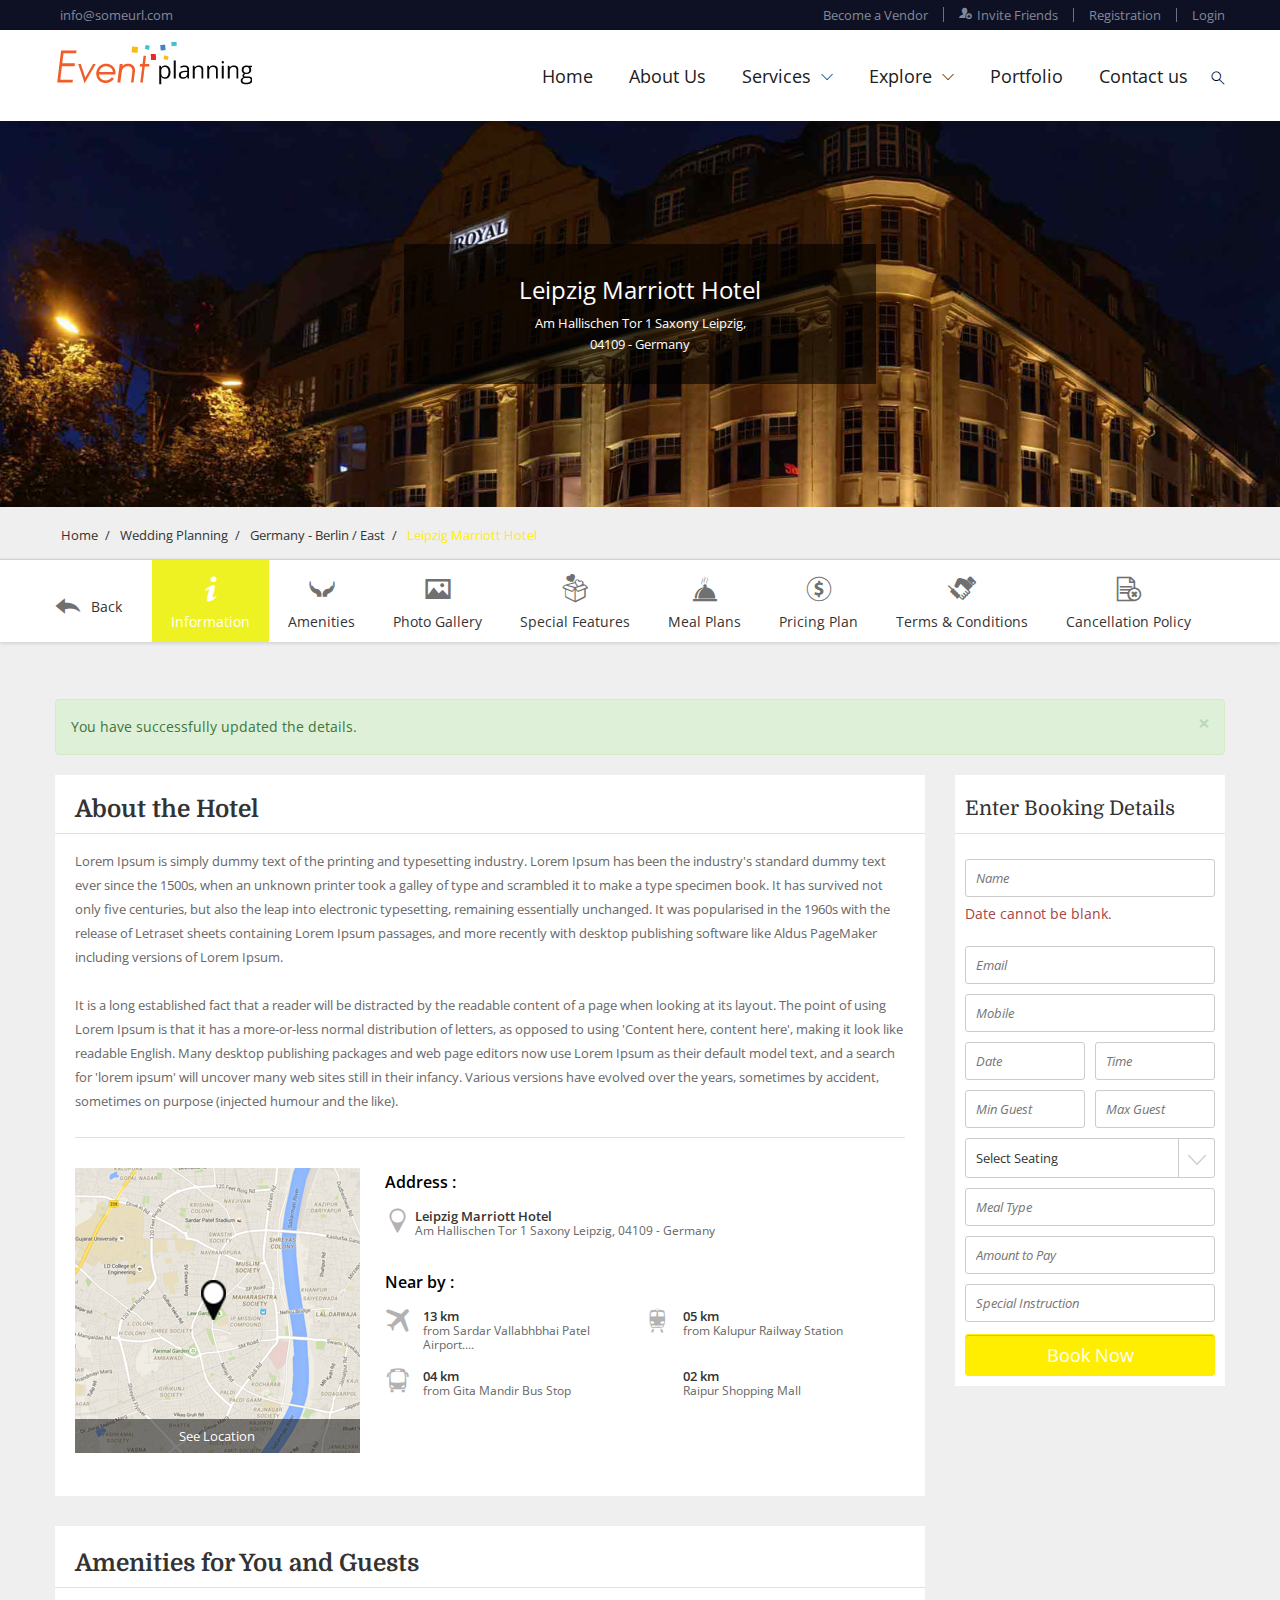
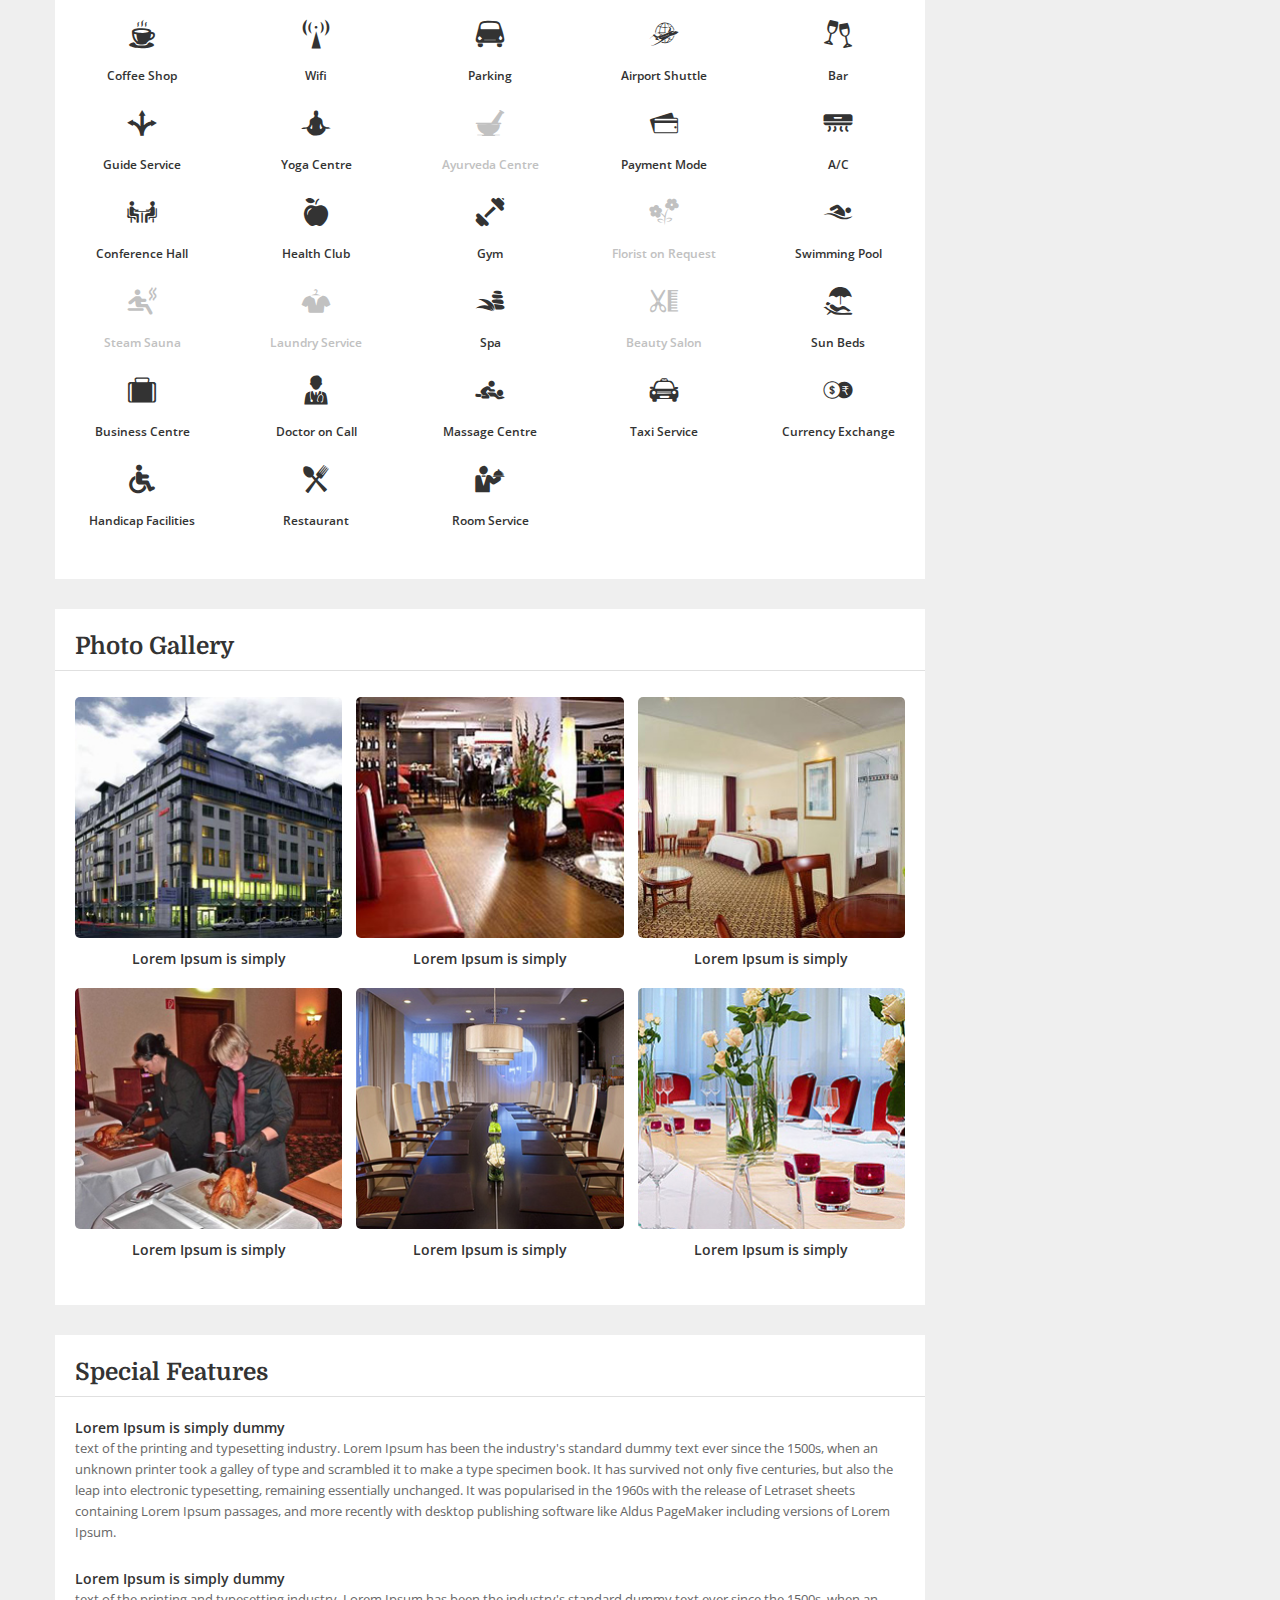
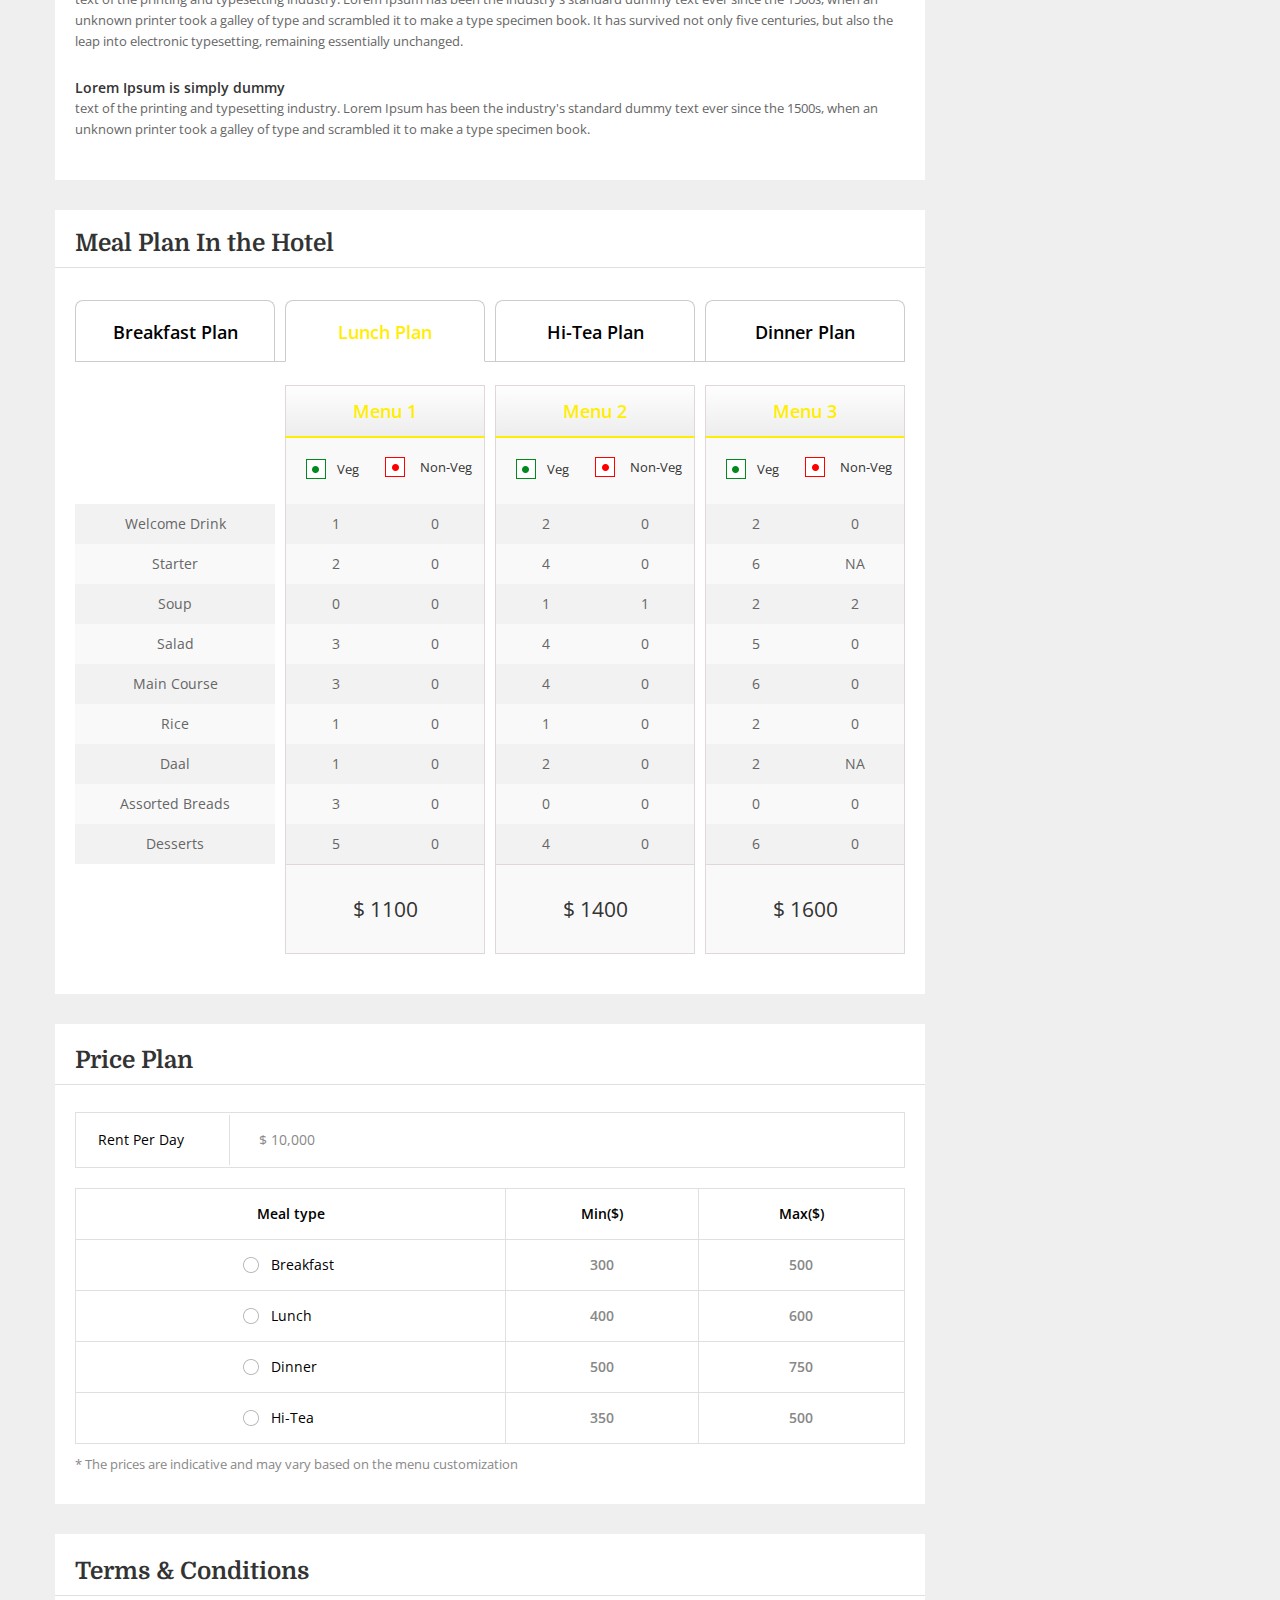
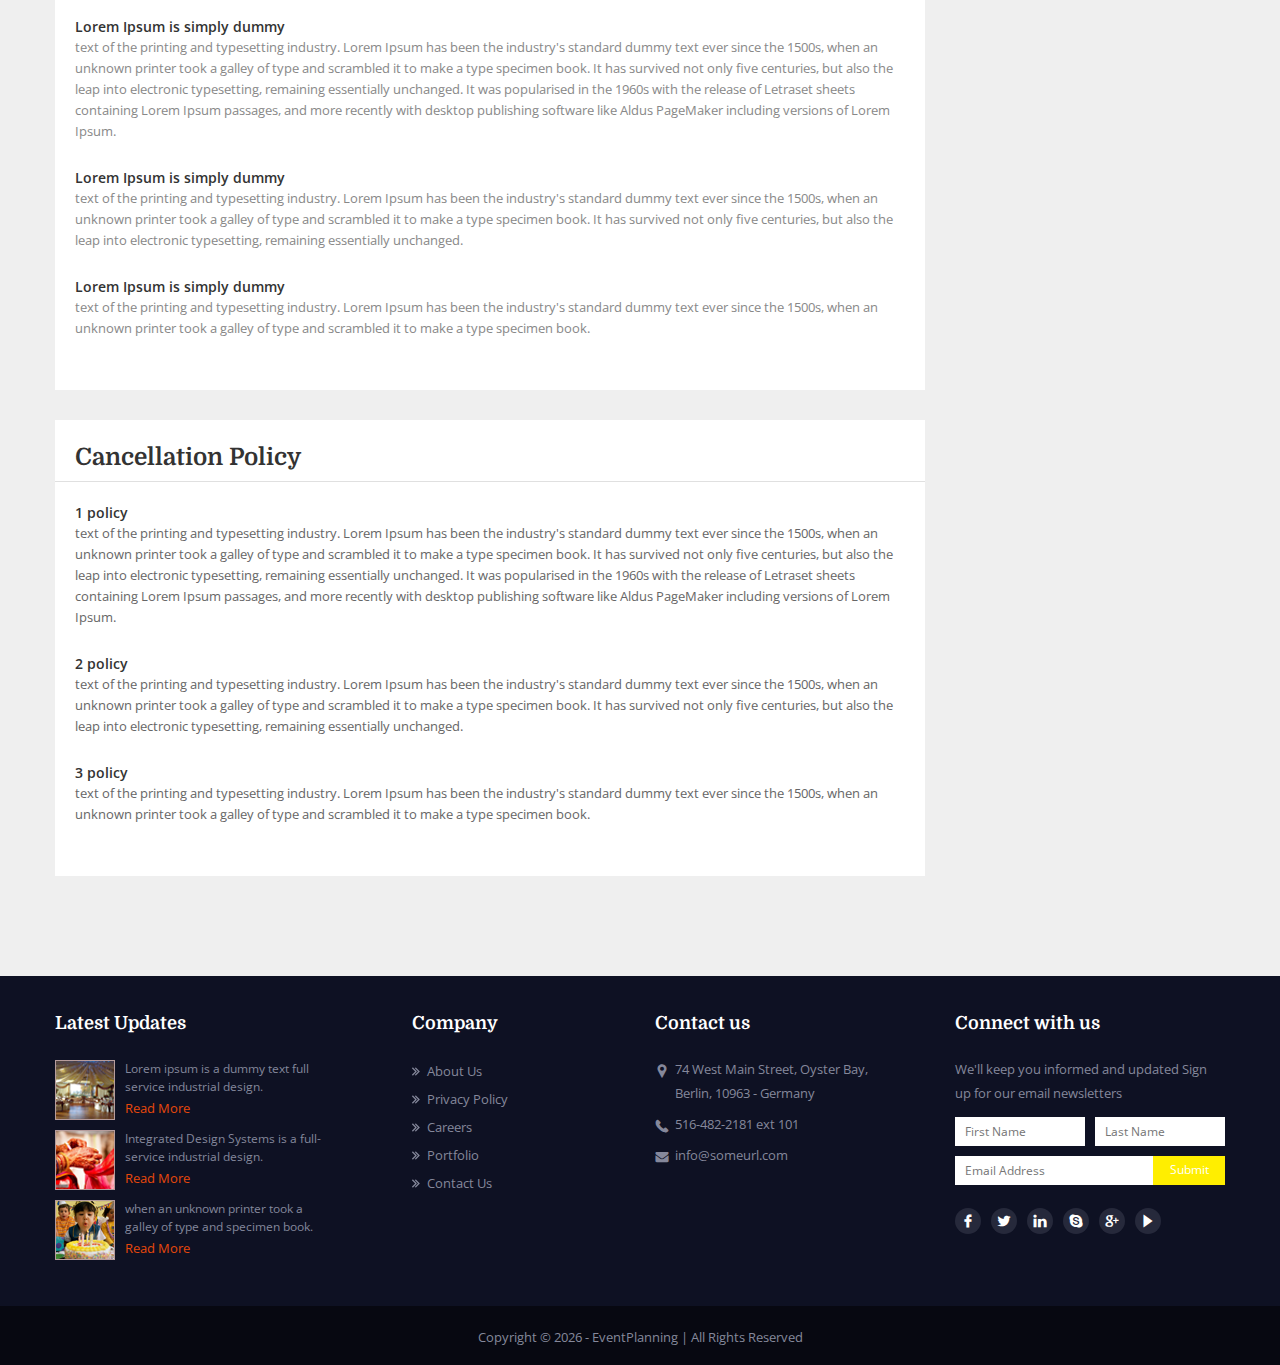
<file: search_detail.html>
<!DOCTYPE html>
<html lang="en">

<head>
    <!-- Meta information -->
    <meta charset="utf-8">
    <meta name="viewport" content="width=device-width, initial-scale=1.0, maximum-scale=1.0, user-scalable=0"><!-- Mobile Specific Metas -->
    
    <!-- Title -->
    <title>Event Planning</title>
    
    <!-- favicon icon -->
    <link rel="shortcut icon" href="images/Favicon.ico">
    
    <!-- CSS Stylesheet -->
    <link href="css/bootstrap.css" rel="stylesheet"><!-- bootstrap css -->
    <link href="css/owl.carousel.css" rel="stylesheet"><!-- carousel Slider -->
    <link href="css/styles.css" rel="stylesheet" /><!-- font css --> 
    <link href="css/lightbox.css" rel="stylesheet"><!-- Light Box css -->
	<link href="css/jquery.selectbox.css" rel="stylesheet" /><!-- select Box css -->
    <link href="css/docs.css" rel="stylesheet"><!--  template structure css -->
    
    <!-- Used Fonts -->
    <link href="https://fonts.googleapis.com/css?family=Domine:400,700%7COpen+Sans:300,300i,400,400i,600,600i,700,700i%7CRoboto:400,500" rel="stylesheet">
    
    <!-- HTML5 shim and Respond.js IE8 support of HTML5 elements and media queries -->
    <!--[if lt IE 9]>
      <script src="https://oss.maxcdn.com/libs/html5shiv/3.7.0/html5shiv.js"></script>
      <script src="https://oss.maxcdn.com/libs/respond.js/1.3.0/respond.min.js"></script>
    <![endif]-->

</head>
<body class="inner-page">
	<div class="page">
    	<header id="header">
            <div class="quck-link">
                <div class="container">
                    <div class="mail"><a href="MailTo:info@someurl.com"><span class="icon icon-envelope"></span>info@someurl.com</a></div>
                    <div class="right-link">
                        <ul>
                            <li><a href="register.html"><span class="icon icon-multi-user"></span>Become a Vendor</a></li>
                            <li><a href="#"><span class="icon icon-invite-friend"></span>Invite Friends</a></li>
                            <li class="registration"><a href="javascript:;" data-toggle="modal" data-target="#registrationModal">Registration</a></li>
                            <li><a href="javascript:;" data-toggle="modal" data-target="#loginModal">Login</a></li>
                        </ul>
                    </div>
                </div>    
            </div>
            <nav id="nav-main">
                <div class="container">
                    <div class="navbar navbar-inverse">
                        <div class="navbar-header">
                            <a href="index.html" class="navbar-brand"><img src="images/logo.png" alt=""></a>
                            <button type="button" class="navbar-toggle" data-toggle="collapse" data-target=".navbar-collapse">
                                <span class="icon1-barMenu"></span>
                                <span class="icon1-barMenu"></span>
                                <span class="icon1-barMenu"></span>
                            </button>
                            
                        </div>
                        <div class="navbar-collapse collapse">
                            <ul class="nav navbar-nav">
								<li class="single-col">
									<a href="index.html">Home</a>
								</li>
								<li><a href="aboutUs.html">About Us</a></li>
								<li>
									<a href="#">Services <span class="icon icon-arrow-down"></span></a>
									<ul>
										<li><a href="services.html">Caterers</a></li>
										<li><a href="services.html">Mehndi</a></li>
										<li><a href="services.html">Decor &amp; Florists</a></li>
										<li><a href="services.html">Cakes</a></li>
										<li><a href="services.html">Wedding Planner</a></li>
										<li><a href="services.html">Gifts and Flowers</a></li>
										<li><a href="services.html">Make-up and Hair</a></li>
										<li><a href="services.html">Entertainment</a></li>
										<li><a href="services.html">Photographers/ Videographers</a></li>
										<li><a href="services.html">DJ</a></li>
										<li><a href="services.html">Wedding Cards</a></li>
									</ul>
								</li>
								<li class="single-col">
									<a href="#">Explore <span class="icon icon-arrow-down"></span></a>
									<ul>
										<li><a href="search-result.html">Venues</a></li>
										<li><a href="faq.html">FAQ’s </a></li>
										<li><a href="privacy_policy.html">Privacy Policy</a></li>
										<li><a href="team.html">Team</a></li>
									</ul>
                                </li>
                                <li><a href="blog.html">Portfolio</a></li>
								<li><a href="contact.html">Contact us</a></li>
							</ul>
                            <div class="search-box">
                                <div class="search-icon"><span class="icon icon-search"></span></div>
                                <div class="search-view">
                                    <div class="input-box">
                                        <form>
                                            <input type="text" placeholder="Search here">
                                            <input type="submit" value="" >
                                        </form>
                                    </div>
                                </div>
                            </div>
                        </div>
                    </div>
                </div>
            </nav>
        </header>
        <div class="modal modal-vcenter fade" id="loginModal" tabindex="-1" role="dialog">
            <div class="modal-dialog login-popup" role="document">
                <div class="modal-content">
                    <div class="close-icon" aria-label="Close" data-dismiss="modal" ><img src="images/close-icon.png" alt=""></div>
                    <div class="left-img"><img src="images/login-leftImg.png" alt=""></div>
                    <div class="right-info">
                        <h1>Login</h1>
                        <div class="sosal-midiyaLogin">
                            <div class="facebook-link">
                                <a href="#"><span class="icon icon-facebook"></span>Sign in with Facebook</a>
                            </div>
                            <div class="google-link">
                                <a href="#"><span class="icon icon-google-plus"></span>Sign in with Google+</a>
                            </div>
                        </div>
                        <div class="or-text"><span>OR</span></div>
                        <div class="input-form">
                            <div class="input-box">
                                <div class="icon icon-user"></div>
                                <input type="text" placeholder="Username">
                            </div>
                            <div class="input-box">
                                <div class="icon icon-lock"></div>
                                <input type="text" placeholder="Password">
                            </div>
                            <div class="check-slide">
                                <div class="check">
                                    <label class="label_check" for="checkbox-02"><input type="checkbox" name="sample-checkbox-01" id="checkbox-02" value="1" checked="">Remember me</label>
                                    
                                </div>
                                <a href="#">Forgot password ?</a>
                            </div>
                            <div class="submit-slide">
                                <input type="submit" value="Login" class="btn">
                            </div>
                        </div>
                        <div class="signUp-link">Haven’t signed up yet? <a href="javascript:void(0);">Sign Up</a></div>
                    </div>
                </div>
            </div>
        </div>
        <div class="modal modal-vcenter fade" id="registrationModal" tabindex="-1" role="dialog">
            <div class="modal-dialog registration-popup" role="document">
                <div class="modal-content">
                    <div class="close-icon" aria-label="Close" data-dismiss="modal" ><img src="images/close-icon.png" alt=""></div>
                    <h1>New Member Registration</h1>
                    <div class="registration-form">
                        <div class="info">
                            <h2>Why to sign up</h2>
                            <ul>
                                <li>Exclusive discounts for all bookings</li>
                                <li>Full access all discounted prices</li>
                                <li>Dedicated wed-ordinator for your event</li>
                                <li>Custom event planner for your event</li>
                            </ul>
                        </div>
                        <div class="form-filde">
                            <div class="input-box">
                                <input type="text" placeholder="Email ID">
                            </div>
                            <div class="input-box">
                                <input type="text" placeholder="Username">
                            </div>
                            <div class="input-box">
                                <input type="text" placeholder="Password">
                            </div>
                            <div class="input-box">
                                <input type="text" placeholder="Phone">
                            </div>
                            <div class="captcha-box">
                                <input type="text" placeholder="Enter Captcha">
                                <div class="captcha-img"><img src="images/capcha-img.png" alt=""></div>
                            </div>
                            <div class="note">Can’t Read ?<a href="#">Refresh</a></div>
                            <div class="check-slide">
                                <label class="label_check" for="checkbox-03"><input type="checkbox" name="sample-checkbox-01" id="checkbox-03" value="1" checked="">By signing up, I agree to EventPlanning terms of services</label>
                            </div>
                            <div class="submit-slide">
                                <input type="submit" value="Register" class="btn">
                            </div>
                        </div>
                    </div>
                </div>    
            </div>
        </div>
        <div class="simple-banner">
        	<div class="banner-img">
                <img src="images/banner-img/search-resultBanner.png" alt="">
            </div>
            <div class="text">
            	<div class="inner-text">
                	<h2>Leipzig Marriott Hotel </h2>
                    <p>Am Hallischen Tor 1 Saxony Leipzig, <br>04109 - Germany</p>
                </div>
            </div>
        </div>
        <section class="content">
        	<div class="breadcrumb">
            	<div class="container">
                	<ul>
                    	<li><a href="#">Home</a>/</li>
                        <li><a href="#">Wedding Planning</a>/</li>
                        <li><a href="#">Germany - Berlin / East</a>/</li>
                        <li class="active"><a href="#">Leipzig Marriott Hotel </a></li>
                    </ul>
                </div>
            </div>
        	<div class="search-resultPage">
            	<div class="fiexd-nav">
                	<div class="container">
                    	<div class="back-link"><a href="#"><span class="icon icon-back-filled"></span>Back</a></div>
                        <ul>
                        	<li>
                            	<a href="javascript:;">
                                	<span class="icon icon-info"></span>
                                    <span class="text">Information</span>
                            	</a>
                            </li>
                            <li>
                            	<a href="javascript:;">
                                	<span class="icon icon-hands"></span>
                                    <span class="text">Amenities</span>
                            	</a>
                            </li>
                            <li>
                            	<a href="javascript:;">
                                	<span class="icon icon-thumb-image"></span>
                                    <span class="text">Photo Gallery</span>
                            	</a>
                            </li>
                            <li>
                            	<a href="javascript:;"> 
                                	<span class="icon icon-special-features"></span>
                                    <span class="text">Special Features</span>
                            	</a>
                            </li>
                            <li>
                            	<a href="javascript:;">
                                	<span class="icon icon-meal"></span>
                                    <span class="text">Meal Plans</span>
                            	</a>
                            </li>
                            <li>
                            	<a href="javascript:;">
                                	<span class="icon icon-pricing-plan"></span>
                                    <span class="text">Pricing Plan</span>
                            	</a>
                            </li>
                            <li>
                            	<a href="javascript:;">
                                	<span class="icon icon-term-condition"></span>
                                    <span class="text"> Terms & Conditions</span>
                            	</a>
                            </li>
                            <li>
                            	<a href="javascript:;">
                                	<span class="icon icon-cancellation-policy"></span>
                                    <span class="text">Cancellation Policy</span>
                            	</a>
                            </li>
                        </ul>
                    </div>
                </div>
                <div class="container">
                	<div class="alert alert-dismissable alert-success">
                        <button type="button" class="close" data-dismiss="alert" aria-hidden="true">×</button>
                        You have successfully updated the details.
                    </div>

                	<div class="row">
                    	<div class="col-lg-9 col-sm-9 col-md-9">
                        	<div class="hotel-info tab-content">
                            	<h2>About the Hotel</h2>
                                <div class="inner-info">
                                    <p>Lorem Ipsum is simply dummy text of the printing and typesetting industry. Lorem Ipsum has been the industry's standard dummy text ever since the 1500s, when an unknown printer took a galley of type and scrambled it to make a type specimen book. It has survived not only five centuries, but also the leap into electronic typesetting, remaining essentially unchanged. It was popularised in the 1960s with the release of Letraset sheets containing Lorem Ipsum passages, and more recently with desktop publishing software like Aldus PageMaker including versions of Lorem Ipsum.</p>
                                    <p>It is a long established fact that a reader will be distracted by the readable content of a page when looking at its layout. The point of using Lorem Ipsum is that it has a more-or-less normal distribution of letters, as opposed to using 'Content here, content here', making it look like readable English. Many desktop publishing packages and web page editors now use Lorem Ipsum as their default model text, and a search for 'lorem ipsum' will uncover many web sites still in their infancy. Various versions have evolved over the years, sometimes by accident, sometimes on purpose (injected humour and the like).</p>
                                    <div class="address">
                                        <div class="map-view">
                                            <img src="images/map-img1.png" alt="">
                                            <div class="link"><a href="#">See Location</a></div>
                                        </div>
                                        <div class="address-view">
                                            <h3>Address :</h3>
                                            <div class="address-slide full">
                                                <div class="icon icon-location-2"></div>
                                                <label>Leipzig Marriott Hotel </label>
                                                <p>Am Hallischen Tor 1 Saxony Leipzig, 04109 - Germany</p>
                                            </div>
                                            <h3>Near by :</h3>
                                            <div class="address-slide">
                                                <div class="icon icon-plane"></div>
                                                <label>13 km</label>
                                                <p>from Sardar Vallabhbhai Patel Airport....</p>
                                            </div>
                                            <div class="address-slide">
                                                <div class="icon icon-train"></div>
                                                <label>05 km</label>
                                                <p>from Kalupur Railway Station</p>
                                            </div>
                                            <div class="address-slide">
                                                <div class="icon icon-bus"></div>
                                                <label>04 km</label>
                                                <p>from Gita Mandir Bus Stop</p>
                                            </div>
                                            <div class="address-slide">
                                                <div class="icon icon-cart"></div>
                                                <label>02 km</label>
                                                <p>Raipur Shopping Mall</p>
                                            </div>
                                            
                                        </div>
                                    </div>
                                </div>
                            </div>
                            <div class="amenities-list tab-content">
                            	<h2>Amenities for You and Guests</h2>
                                <div class="amenities-view">
                                    <div class="amenities-box">
                                        <div class="icon icon-tea"></div>
                                        <span>Coffee Shop</span>
                                    </div>
                                    <div class="amenities-box">
                                        <div class="icon icon-wifi"></div>
                                        <span>Wifi</span>
                                    </div>
                                    <div class="amenities-box">
                                        <div class="icon icon-parking"></div>
                                        <span>Parking</span>
                                    </div>
                                    <div class="amenities-box">
                                        <div class="icon icon-airport-shuttle"></div>
                                        <span>Airport Shuttle</span>
                                    </div>
                                    <div class="amenities-box">
                                        <div class="icon icon-bar"></div>
                                        <span>Bar</span>
                                    </div>
                                    <div class="amenities-box">
                                        <div class="icon icon-road-guide"></div>
                                        <span>Guide Service</span>
                                    </div>
                                    <div class="amenities-box">
                                        <div class="icon icon-yoga"></div>
                                        <span>Yoga Centre</span>
                                    </div>
                                    <div class="amenities-box disabled">
                                        <div class="icon icon-ayurved"></div>
                                        <span>Ayurveda Centre</span>
                                    </div>
                                    <div class="amenities-box">
                                        <div class="icon icon-payment"></div>
                                        <span>Payment Mode</span>
                                    </div>
                                    <div class="amenities-box">
                                        <div class="icon icon-ac"></div>
                                        <span>A/C</span>
                                    </div>
                                    <div class="amenities-box">
                                        <div class="icon icon-meeting"></div>
                                        <span>Conference Hall</span>
                                    </div>
                                    <div class="amenities-box">
                                        <div class="icon icon-apple"></div>
                                        <span>Health Club</span>
                                    </div>
                                    <div class="amenities-box">
                                        <div class="icon icon-gym"></div>
                                        <span>Gym</span>
                                    </div>
                                    <div class="amenities-box disabled">
                                        <div class="icon icon-flower"></div>
                                        <span>Florist on Request</span>
                                    </div>
                                    <div class="amenities-box">
                                        <div class="icon icon-swimming"></div>
                                        <span>Swimming Pool</span>
                                    </div>
                                    <div class="amenities-box disabled">
                                        <div class="icon icon-steam-bath"></div>
                                        <span>Steam Sauna</span>
                                    </div>
                                    <div class="amenities-box disabled">
                                        <div class="icon icon-shirt"></div>
                                        <span>Laundry Service</span>
                                    </div>
                                    <div class="amenities-box">
                                        <div class="icon icon-spa"></div>
                                        <span>Spa</span>
                                    </div>
                                    <div class="amenities-box disabled">
                                        <div class="icon icon-beauty-saloon"></div>
                                        <span>Beauty Salon</span>
                                    </div>
                                    <div class="amenities-box">
                                        <div class="icon icon-sun-bed"></div>
                                        <span>Sun Beds</span>
                                    </div>
                                    <div class="amenities-box">
                                        <div class="icon icon-bag"></div>
                                        <span>Business Centre</span>
                                    </div>
                                    <div class="amenities-box">
                                        <div class="icon icon-doctor"></div>
                                        <span>Doctor on Call</span>
                                    </div>
                                    <div class="amenities-box">
                                        <div class="icon icon-massage-center"></div>
                                        <span>Massage Centre</span>
                                    </div>
                                    <div class="amenities-box">
                                        <div class="icon icon-taxi"></div>
                                        <span>Taxi Service</span>
                                    </div>
                                    <div class="amenities-box">
                                        <div class="icon icon-currency-xchg"></div>
                                        <span>Currency Exchange</span>
                                    </div>
                                    <div class="amenities-box">
                                        <div class="icon icon-handicape"></div>
                                        <span>Handicap Facilities</span>
                                    </div>
                                    <div class="amenities-box">
                                        <div class="icon icon-spoon"></div>
                                        <span>Restaurant</span>
                                    </div>
                                    <div class="amenities-box">
                                        <div class="icon icon-room-service"></div>
                                        <span>Room Service</span>
                                    </div>
                                </div>
                            </div>
                            <div class="photo-gallery tab-content">
                            	<h2>Photo Gallery</h2>
                                <div class="gallery-view">
                                	<div class="row">
                                    	<div class="col-sm-4 col-xs-6">
                                        	<div class="img">
                                            	<a href="images/gallery-img/gallery1.jpg" data-lightbox="example-set" data-title="Lorem Ipsum is simply">
                                            		<img src="images/gallery-img/gallery1.jpg" alt="">
                                                </a>
                                            </div>
                                            <div class="name">Lorem Ipsum is simply </div>
                                        </div>
                                        <div class="col-sm-4 col-xs-6">
                                        	<div class="img">
                                            	<a href="images/gallery-img/gallery2.jpg" data-lightbox="example-set" data-title="Lorem Ipsum is simply">
                                            		<img src="images/gallery-img/gallery2.jpg" alt="">
                                                </a>
                                            </div>
                                            <div class="name">Lorem Ipsum is simply </div>
                                        </div>
                                        <div class="col-sm-4 col-xs-6">
                                        	<div class="img">
                                            	<a href="images/gallery-img/gallery3.jpg" data-lightbox="example-set" data-title="Lorem Ipsum is simply">
                                            		<img src="images/gallery-img/gallery3.jpg" alt="">
                                                </a>
                                            </div>
                                            <div class="name">Lorem Ipsum is simply </div>
                                        </div>
                                        <div class="col-sm-4 col-xs-6">
                                        	<div class="img">
                                                <a href="images/gallery-img/gallery4.jpg" data-lightbox="example-set" data-title="Lorem Ipsum is simply">
                                                    <img src="images/gallery-img/gallery4.jpg" alt="">
                                                </a>
                                            </div>
                                            <div class="name">Lorem Ipsum is simply </div>
                                        </div>
                                        <div class="col-sm-4 col-xs-6">
                                        	<div class="img">
                                            	<a href="images/gallery-img/gallery5.jpg" data-lightbox="example-set" data-title="Lorem Ipsum is simply">
                                            		<img src="images/gallery-img/gallery5.jpg" alt="">
                                                </a>
                                            </div>
                                            <div class="name">Lorem Ipsum is simply </div>
                                        </div>
                                        <div class="col-sm-4 col-xs-6">
                                        	<div class="img">
                                            	<a href="images/gallery-img/gallery6.jpg" data-lightbox="example-set" data-title="Lorem Ipsum is simply">
                                            		<img src="images/gallery-img/gallery6.jpg" alt="">
                                                </a>
                                            </div>
                                            <div class="name">Lorem Ipsum is simply </div>
                                        </div>
                                    </div>
                                </div>
                            </div>
                            <div class="special-features tab-content">
                            	<h2>Special Features</h2>
                                <div class="featuresInfo">
                                    <h3>Lorem Ipsum is simply dummy </h3>
                                    <p>text of the printing and typesetting industry. Lorem Ipsum has been the industry's standard dummy text ever since the 1500s, when an unknown printer took a galley of type and scrambled it to make a type specimen book. It has survived not only five centuries, but also the leap into electronic typesetting, remaining essentially unchanged. It was popularised in the 1960s with the release of Letraset sheets containing Lorem Ipsum passages, and more recently with desktop publishing software like Aldus PageMaker including versions of Lorem Ipsum.</p>
                                    <h3>Lorem Ipsum is simply dummy </h3>
                                    <p>text of the printing and typesetting industry. Lorem Ipsum has been the industry's standard dummy text ever since the 1500s, when an unknown printer took a galley of type and scrambled it to make a type specimen book. It has survived not only five centuries, but also the leap into electronic typesetting, remaining essentially unchanged.</p>
                                    <h3>Lorem Ipsum is simply dummy </h3>
                                    <p>text of the printing and typesetting industry. Lorem Ipsum has been the industry's standard dummy text ever since the 1500s, when an unknown printer took a galley of type and scrambled it to make a type specimen book. </p>
                                </div>
                            </div>
                            <div class="meal-info tab-content">
                            	<h2>Meal Plan In the Hotel</h2>
                            	<div class="meal-infoInner">
                                    <div class="meal-tab">
                                        <ul>
                                            <li><a href="javascript:;" id="breakfast">Breakfast Plan</a></li>
                                            <li class="active"><a href="javascript:;" id="lunch">Lunch Plan</a></li>
                                            <li><a href="javascript:;" id="tea">Hi-Tea Plan</a></li>
                                            <li><a href="javascript:;" id="dinner">Dinner Plan</a></li>
                                        </ul>
                                    </div>
                                    <div class="meal-view">
                                    	<div class="breakfast-view meal-details">
                                            <div class="row headBlock">
                                                <div class="col">&nbsp;</div>
                                                <div class="col">
                                                    <div class="title">Menu 1</div>
                                                </div>
                                                <div class="col">
                                                    <div class="title">Menu 2</div>
                                                </div>
                                            </div>
                                            <div class="row headBlock">
                                                <div class="col">&nbsp;</div>
                                                <div class="col">
                                                    <div class="foodType">
                                                        <div class="vag"><label>Veg</label></div>
                                                        <div class="nonVag text-left"><label>Non-Veg</label></div>
                                                    </div>
                                                </div>
                                                <div class="col">
                                                    <div class="foodType">
                                                        <div class="vag"><label>Veg</label></div>
                                                        <div class="nonVag text-left"><label>Non-Veg</label></div>
                                                    </div>
                                                </div>
                                            </div>
                                            <div class="row odd">
                                                <div class="col">
                                                    <div class="menu-item">Welcome Drink</div>
                                                </div>
                                                <div class="col">
                                                    <div class="foodType">
                                                        <div class="vag">
                                                            <span>2</span>
                                                        </div>
                                                        <div class="nonVag">
                                                            <span>0</span>
                                                        </div>
                                                    </div>
                                                </div>
                                                <div class="col">
                                                    <div class="foodType">
                                                        <div class="vag">
                                                            <span>2</span>
                                                        </div>
                                                        <div class="nonVag">
                                                            <span>0</span>
                                                        </div>
                                                    </div>
                                                </div>
                                                
                                            </div>
                                            <div class="row">
                                                <div class="col">
                                                    <div class="menu-item">Snacks</div>
                                                </div>
                                                <div class="col">
                                                    <div class="foodType">
                                                        <div class="vag">
                                                            <span>8</span>
                                                        </div>
                                                        <div class="nonVag">
                                                            <span>0</span>
                                                        </div>
                                                    </div>
                                                </div>
                                                <div class="col">
                                                    <div class="foodType">
                                                        <div class="vag">
                                                            <span>5</span>
                                                        </div>
                                                        <div class="nonVag">
                                                            <span>8</span>
                                                        </div>
                                                    </div>
                                                </div>
                                            </div>
                                            <div class="row odd">
                                                <div class="col">
                                                    <div class="menu-item">Desserts</div>
                                                </div>
                                                <div class="col">
                                                    <div class="foodType">
                                                        <div class="vag">
                                                            <span>2</span>
                                                        </div>
                                                        <div class="nonVag">
                                                            <span>0</span>
                                                        </div>
                                                    </div>
                                                </div>
                                                <div class="col">
                                                    <div class="foodType">
                                                        <div class="vag">
                                                            <span>5</span>
                                                        </div>
                                                        <div class="nonVag">
                                                            <span>0</span>
                                                        </div>
                                                    </div>
                                                </div>
                                            </div>
                                            <div class="row">
                                                <div class="col">
                                                    <div class="menu-item">Tea</div>
                                                </div>
                                                <div class="col">
                                                    <div class="foodType">
                                                        <div class="vag">
                                                            <span>5</span>
                                                        </div>
                                                        <div class="nonVag">
                                                            <span>0</span>
                                                        </div>
                                                    </div>
                                                </div>
                                                <div class="col">
                                                    <div class="foodType">
                                                        <div class="vag">
                                                            <span>5</span>
                                                        </div>
                                                        <div class="nonVag">
                                                            <span>0</span>
                                                        </div>
                                                    </div>
                                                </div>
                                                
                                            </div>
                                            <div class="row odd">
                                                <div class="col">
                                                    <div class="menu-item">Coffee</div>
                                                </div>
                                                <div class="col">
                                                    <div class="foodType">
                                                        <div class="vag">
                                                            <span>3</span>
                                                        </div>
                                                        <div class="nonVag">
                                                            <span>0</span>
                                                        </div>
                                                    </div>
                                                </div>
                                                <div class="col">
                                                    <div class="foodType">
                                                        <div class="vag">
                                                            <span>4</span>
                                                        </div>
                                                        <div class="nonVag">
                                                            <span>0</span>
                                                        </div>
                                                    </div>
                                                </div>
                                                
                                            </div>
                                            <div class="row">
                                                <div class="col">
                                                    <div class="menu-item">Cookies</div>
                                                </div>
                                                <div class="col">
                                                    <div class="foodType">
                                                        <div class="vag">
                                                            <span>1</span>
                                                        </div>
                                                        <div class="nonVag">
                                                            <span>0</span>
                                                        </div>
                                                    </div>
                                                </div>
                                                <div class="col">
                                                    <div class="foodType">
                                                        <div class="vag">
                                                            <span>1</span>
                                                        </div>
                                                        <div class="nonVag">
                                                            <span>0</span>
                                                        </div>
                                                    </div>
                                                </div>
                                                
                                            </div>
                                            <div class="row odd">
                                                <div class="col">&nbsp;</div>
                                                <div class="col">
                                                    <div class="totle">$ 1100</div>
                                                </div>
                                                <div class="col">
                                                    <div class="totle">$ 1400</div>
                                                </div>
                                            </div>
                                        </div>
                                        <div class="lunch-view meal-details">
                                            <div class="row headBlock">
                                                <div class="col">&nbsp;</div>
                                                <div class="col">
                                                    <div class="title">Menu 1</div>
                                                </div>
                                                <div class="col">
                                                    <div class="title">Menu 2</div>
                                                </div>
                                                <div class="col">
                                                    <div class="title">Menu 3</div>
                                                </div>
                                            </div>
                                            <div class="row headBlock">
                                                <div class="col">&nbsp;</div>
                                                <div class="col">
                                                    <div class="foodType">
                                                        <div class="vag"><label>Veg</label></div>
                                                        <div class="nonVag text-left"><label>Non-Veg</label></div>
                                                    </div>
                                                </div>
                                                <div class="col">
                                                    <div class="foodType">
                                                        <div class="vag"><label>Veg</label></div>
                                                        <div class="nonVag text-left"><label>Non-Veg</label></div>
                                                    </div>
                                                </div>
                                                <div class="col">
                                                    <div class="foodType">
                                                        <div class="vag"><label>Veg</label></div>
                                                        <div class="nonVag text-left"><label>Non-Veg</label></div>
                                                    </div>
                                                </div>
                                            </div>
                                            <div class="row odd">
                                                <div class="col">
                                                    <div class="menu-item">Welcome Drink</div>
                                                </div>
                                                <div class="col">
                                                    <div class="foodType">
                                                        <div class="vag">
                                                            <span>1</span>
                                                        </div>
                                                        <div class="nonVag">
                                                            <span>0</span>
                                                        </div>
                                                    </div>
                                                </div>
                                                <div class="col">
                                                    <div class="foodType">
                                                        <div class="vag">
                                                            <span>2</span>
                                                        </div>
                                                        <div class="nonVag">
                                                            <span>0</span>
                                                        </div>
                                                    </div>
                                                </div>
                                                <div class="col">
                                                    <div class="foodType">
                                                        <div class="vag">
                                                            <span>2</span>
                                                        </div>
                                                        <div class="nonVag">
                                                            <span>0</span>
                                                        </div>
                                                    </div>
                                                </div>
                                            </div>
                                            <div class="row">
                                                <div class="col">
                                                    <div class="menu-item">Starter </div>
                                                </div>
                                                <div class="col">
                                                    <div class="foodType">
                                                        <div class="vag">
                                                            <span>2</span>
                                                        </div>
                                                        <div class="nonVag">
                                                            <span>0</span>
                                                        </div>
                                                    </div>
                                                </div>
                                                <div class="col">
                                                    <div class="foodType">
                                                        <div class="vag">
                                                            <span>4</span>
                                                        </div>
                                                        <div class="nonVag">
                                                            <span>0</span>
                                                        </div>
                                                    </div>
                                                </div>
                                                <div class="col">
                                                    <div class="foodType">
                                                        <div class="vag">
                                                            <span>6</span>
                                                        </div>
                                                        <div class="nonVag">
                                                            <span>NA</span>
                                                        </div>
                                                    </div>
                                                </div>
                                            </div>
                                            <div class="row odd">
                                                <div class="col">
                                                    <div class="menu-item">Soup</div>
                                                </div>
                                                <div class="col">
                                                    <div class="foodType">
                                                        <div class="vag">
                                                            <span>0</span>
                                                        </div>
                                                        <div class="nonVag">
                                                            <span>0</span>
                                                        </div>
                                                    </div>
                                                </div>
                                                <div class="col">
                                                    <div class="foodType">
                                                        <div class="vag">
                                                            <span>1</span>
                                                        </div>
                                                        <div class="nonVag">
                                                            <span>1</span>
                                                        </div>
                                                    </div>
                                                </div>
                                                <div class="col">
                                                    <div class="foodType">
                                                        <div class="vag">
                                                            <span>2</span>
                                                        </div>
                                                        <div class="nonVag">
                                                            <span>2</span>
                                                        </div>
                                                    </div>
                                                </div>
                                            </div>
                                            <div class="row">
                                                <div class="col">
                                                    <div class="menu-item">Salad</div>
                                                </div>
                                                <div class="col">
                                                    <div class="foodType">
                                                        <div class="vag">
                                                            <span>3</span>
                                                        </div>
                                                        <div class="nonVag">
                                                            <span>0</span>
                                                        </div>
                                                    </div>
                                                </div>
                                                <div class="col">
                                                    <div class="foodType">
                                                        <div class="vag">
                                                            <span>4</span>
                                                        </div>
                                                        <div class="nonVag">
                                                            <span>0</span>
                                                        </div>
                                                    </div>
                                                </div>
                                                <div class="col">
                                                    <div class="foodType">
                                                        <div class="vag">
                                                            <span>5</span>
                                                        </div>
                                                        <div class="nonVag">
                                                            <span>0</span>
                                                        </div>
                                                    </div>
                                                </div>
                                            </div>
                                            <div class="row odd">
                                                <div class="col">
                                                    <div class="menu-item">Main Course </div>
                                                </div>
                                                <div class="col">
                                                    <div class="foodType">
                                                        <div class="vag">
                                                            <span>3</span>
                                                        </div>
                                                        <div class="nonVag">
                                                            <span>0</span>
                                                        </div>
                                                    </div>
                                                </div>
                                                <div class="col">
                                                    <div class="foodType">
                                                        <div class="vag">
                                                            <span>4</span>
                                                        </div>
                                                        <div class="nonVag">
                                                            <span>0</span>
                                                        </div>
                                                    </div>
                                                </div>
                                                <div class="col">
                                                    <div class="foodType">
                                                        <div class="vag">
                                                            <span>6</span>
                                                        </div>
                                                        <div class="nonVag">
                                                            <span>0</span>
                                                        </div>
                                                    </div>
                                                </div>
                                            </div>
                                            <div class="row">
                                                <div class="col">
                                                    <div class="menu-item">Rice </div>
                                                </div>
                                                <div class="col">
                                                    <div class="foodType">
                                                        <div class="vag">
                                                            <span>1</span>
                                                        </div>
                                                        <div class="nonVag">
                                                            <span>0</span>
                                                        </div>
                                                    </div>
                                                </div>
                                                <div class="col">
                                                    <div class="foodType">
                                                        <div class="vag">
                                                            <span>1</span>
                                                        </div>
                                                        <div class="nonVag">
                                                            <span>0</span>
                                                        </div>
                                                    </div>
                                                </div>
                                                <div class="col">
                                                    <div class="foodType">
                                                        <div class="vag">
                                                            <span>2</span>
                                                        </div>
                                                        <div class="nonVag">
                                                            <span>0</span>
                                                        </div>
                                                    </div>
                                                </div>
                                            </div>
                                            <div class="row odd">
                                                <div class="col">
                                                    <div class="menu-item">Daal</div>
                                                </div>
                                                <div class="col">
                                                    <div class="foodType">
                                                        <div class="vag">
                                                            <span>1</span>
                                                        </div>
                                                        <div class="nonVag">
                                                            <span>0</span>
                                                        </div>
                                                    </div>
                                                </div>
                                                <div class="col">
                                                    <div class="foodType">
                                                        <div class="vag">
                                                            <span>2</span>
                                                        </div>
                                                        <div class="nonVag">
                                                            <span>0</span>
                                                        </div>
                                                    </div>
                                                </div>
                                                <div class="col">
                                                    <div class="foodType">
                                                        <div class="vag">
                                                            <span>2</span>
                                                        </div>
                                                        <div class="nonVag">
                                                            <span>NA</span>
                                                        </div>
                                                    </div>
                                                </div>
                                            </div>
                                            <div class="row">
                                                <div class="col">
                                                    <div class="menu-item">Assorted Breads </div>
                                                </div>
                                                <div class="col">
                                                    <div class="foodType">
                                                        <div class="vag">
                                                            <span>3</span>
                                                        </div>
                                                        <div class="nonVag">
                                                            <span>0</span>
                                                        </div>
                                                    </div>
                                                </div>
                                                <div class="col">
                                                    <div class="foodType">
                                                        <div class="vag">
                                                            <span>0</span>
                                                        </div>
                                                        <div class="nonVag">
                                                            <span>0</span>
                                                        </div>
                                                    </div>
                                                </div>
                                                <div class="col">
                                                    <div class="foodType">
                                                        <div class="vag">
                                                            <span>0</span>
                                                        </div>
                                                        <div class="nonVag">
                                                            <span>0</span>
                                                        </div>
                                                    </div>
                                                </div>
                                            </div>
                                            <div class="row odd">
                                                <div class="col">
                                                    <div class="menu-item">Desserts</div>
                                                </div>
                                                <div class="col">
                                                    <div class="foodType">
                                                        <div class="vag">
                                                            <span>5</span>
                                                        </div>
                                                        <div class="nonVag">
                                                            <span>0</span>
                                                        </div>
                                                    </div>
                                                </div>
                                                <div class="col">
                                                    <div class="foodType">
                                                        <div class="vag">
                                                            <span>4</span>
                                                        </div>
                                                        <div class="nonVag">
                                                            <span>0</span>
                                                        </div>
                                                    </div>
                                                </div>
                                                <div class="col">
                                                    <div class="foodType">
                                                        <div class="vag">
                                                            <span>6</span>
                                                        </div>
                                                        <div class="nonVag">
                                                            <span>0</span>
                                                        </div>
                                                    </div>
                                                </div>
                                            </div>
                                            <div class="row odd">
                                                <div class="col">&nbsp;</div>
                                                <div class="col">
                                                    <div class="totle">$ 1100</div>
                                                </div>
                                                <div class="col">
                                                    <div class="totle">$ 1400</div>
                                                </div>
                                                <div class="col">
                                                    <div class="totle">$ 1600</div>
                                                </div>
                                            </div>
                                        </div>
                                        <div class="tea-view meal-details">
                                            <div class="row headBlock">
                                                <div class="col">&nbsp;</div>
                                                <div class="col">
                                                    <div class="title">Menu 1</div>
                                                </div>
                                            </div>
                                            <div class="row headBlock">
                                                <div class="col">&nbsp;</div>
                                                <div class="col">
                                                    <div class="foodType">
                                                        <div class="vag"><label>Veg</label></div>
                                                        <div class="nonVag text-left"><label>Non-Veg</label></div>
                                                    </div>
                                                </div>
                                            </div>
                                            <div class="row odd">
                                                <div class="col">
                                                    <div class="menu-item">Welcome Drink</div>
                                                </div>
                                                <div class="col">
                                                    <div class="foodType">
                                                        <div class="vag">
                                                            <span>2</span>
                                                        </div>
                                                        <div class="nonVag">
                                                            <span>0</span>
                                                        </div>
                                                    </div>
                                                </div>
                                            </div>
                                            <div class="row">
                                                <div class="col">
                                                    <div class="menu-item">Snacks</div>
                                                </div>
                                                <div class="col">
                                                    <div class="foodType">
                                                        <div class="vag">
                                                            <span>8</span>
                                                        </div>
                                                        <div class="nonVag">
                                                            <span>0</span>
                                                        </div>
                                                    </div>
                                                </div>
                                            </div>
                                            <div class="row odd">
                                                <div class="col">
                                                    <div class="menu-item">Desserts</div>
                                                </div>
                                                <div class="col">
                                                    <div class="foodType">
                                                        <div class="vag">
                                                            <span>2</span>
                                                        </div>
                                                        <div class="nonVag">
                                                            <span>0</span>
                                                        </div>
                                                    </div>
                                                </div>
                                            </div>
                                            <div class="row">
                                                <div class="col">
                                                    <div class="menu-item">Tea</div>
                                                </div>
                                                <div class="col">
                                                    <div class="foodType">
                                                        <div class="vag">
                                                            <span>5</span>
                                                        </div>
                                                        <div class="nonVag">
                                                            <span>0</span>
                                                        </div>
                                                    </div>
                                                </div>
                                            </div>
                                            <div class="row odd">
                                                <div class="col">
                                                    <div class="menu-item">Coffee</div>
                                                </div>
                                                <div class="col">
                                                    <div class="foodType">
                                                        <div class="vag">
                                                            <span>3</span>
                                                        </div>
                                                        <div class="nonVag">
                                                            <span>0</span>
                                                        </div>
                                                    </div>
                                                </div>
                                            </div>
                                            <div class="row">
                                                <div class="col">
                                                    <div class="menu-item">Cookies</div>
                                                </div>
                                                <div class="col">
                                                    <div class="foodType">
                                                        <div class="vag">
                                                            <span>1</span>
                                                        </div>
                                                        <div class="nonVag">
                                                            <span>0</span>
                                                        </div>
                                                    </div>
                                                </div>
                                            </div>
                                            <div class="row odd">
                                                <div class="col">&nbsp;</div>
                                                <div class="col">
                                                    <div class="totle">$ 1100</div>
                                                </div>
                                            </div>
                                        </div>
                                        <div class="dinner-view meal-details">
                                            <div class="row headBlock">
                                                <div class="col">&nbsp;</div>
                                                <div class="col">
                                                    <div class="title">Menu 1</div>
                                                </div>
                                                <div class="col">
                                                    <div class="title">Menu 2</div>
                                                </div>
                                                <div class="col">
                                                    <div class="title">Menu 3</div>
                                                </div>
                                            </div>
                                            <div class="row headBlock">
                                                <div class="col">&nbsp;</div>
                                                <div class="col">
                                                    <div class="foodType">
                                                        <div class="vag"><label>Veg</label></div>
                                                        <div class="nonVag text-left"><label>Non-Veg</label></div>
                                                    </div>
                                                </div>
                                                <div class="col">
                                                    <div class="foodType">
                                                        <div class="vag"><label>Veg</label></div>
                                                        <div class="nonVag text-left"><label>Non-Veg</label></div>
                                                    </div>
                                                </div>
                                                <div class="col">
                                                    <div class="foodType">
                                                        <div class="vag"><label>Veg</label></div>
                                                        <div class="nonVag text-left"><label>Non-Veg</label></div>
                                                    </div>
                                                </div>
                                            </div>
                                            <div class="row odd">
                                                <div class="col">
                                                    <div class="menu-item">Welcome Drink</div>
                                                </div>
                                                <div class="col">
                                                    <div class="foodType">
                                                        <div class="vag">
                                                            <span>1</span>
                                                        </div>
                                                        <div class="nonVag">
                                                            <span>0</span>
                                                        </div>
                                                    </div>
                                                </div>
                                                <div class="col">
                                                    <div class="foodType">
                                                        <div class="vag">
                                                            <span>2</span>
                                                        </div>
                                                        <div class="nonVag">
                                                            <span>0</span>
                                                        </div>
                                                    </div>
                                                </div>
                                                <div class="col">
                                                    <div class="foodType">
                                                        <div class="vag">
                                                            <span>2</span>
                                                        </div>
                                                        <div class="nonVag">
                                                            <span>0</span>
                                                        </div>
                                                    </div>
                                                </div>
                                            </div>
                                            <div class="row">
                                                <div class="col">
                                                    <div class="menu-item">Starter </div>
                                                </div>
                                                <div class="col">
                                                    <div class="foodType">
                                                        <div class="vag">
                                                            <span>2</span>
                                                        </div>
                                                        <div class="nonVag">
                                                            <span>0</span>
                                                        </div>
                                                    </div>
                                                </div>
                                                <div class="col">
                                                    <div class="foodType">
                                                        <div class="vag">
                                                            <span>4</span>
                                                        </div>
                                                        <div class="nonVag">
                                                            <span>0</span>
                                                        </div>
                                                    </div>
                                                </div>
                                                <div class="col">
                                                    <div class="foodType">
                                                        <div class="vag">
                                                            <span>6</span>
                                                        </div>
                                                        <div class="nonVag">
                                                            <span>NA</span>
                                                        </div>
                                                    </div>
                                                </div>
                                            </div>
                                            <div class="row odd">
                                                <div class="col">
                                                    <div class="menu-item">Daal</div>
                                                </div>
                                                <div class="col">
                                                    <div class="foodType">
                                                        <div class="vag">
                                                            <span>1</span>
                                                        </div>
                                                        <div class="nonVag">
                                                            <span>0</span>
                                                        </div>
                                                    </div>
                                                </div>
                                                <div class="col">
                                                    <div class="foodType">
                                                        <div class="vag">
                                                            <span>2</span>
                                                        </div>
                                                        <div class="nonVag">
                                                            <span>0</span>
                                                        </div>
                                                    </div>
                                                </div>
                                                <div class="col">
                                                    <div class="foodType">
                                                        <div class="vag">
                                                            <span>2</span>
                                                        </div>
                                                        <div class="nonVag">
                                                            <span>NA</span>
                                                        </div>
                                                    </div>
                                                </div>
                                            </div>
                                            <div class="row">
                                                <div class="col">
                                                    <div class="menu-item">Assorted Breads </div>
                                                </div>
                                                <div class="col">
                                                    <div class="foodType">
                                                        <div class="vag">
                                                            <span>3</span>
                                                        </div>
                                                        <div class="nonVag">
                                                            <span>0</span>
                                                        </div>
                                                    </div>
                                                </div>
                                                <div class="col">
                                                    <div class="foodType">
                                                        <div class="vag">
                                                            <span>0</span>
                                                        </div>
                                                        <div class="nonVag">
                                                            <span>0</span>
                                                        </div>
                                                    </div>
                                                </div>
                                                <div class="col">
                                                    <div class="foodType">
                                                        <div class="vag">
                                                            <span>0</span>
                                                        </div>
                                                        <div class="nonVag">
                                                            <span>0</span>
                                                        </div>
                                                    </div>
                                                </div>
                                            </div>
                                            <div class="row odd">
                                                <div class="col">
                                                    <div class="menu-item">Desserts</div>
                                                </div>
                                                <div class="col">
                                                    <div class="foodType">
                                                        <div class="vag">
                                                            <span>5</span>
                                                        </div>
                                                        <div class="nonVag">
                                                            <span>0</span>
                                                        </div>
                                                    </div>
                                                </div>
                                                <div class="col">
                                                    <div class="foodType">
                                                        <div class="vag">
                                                            <span>4</span>
                                                        </div>
                                                        <div class="nonVag">
                                                            <span>0</span>
                                                        </div>
                                                    </div>
                                                </div>
                                                <div class="col">
                                                    <div class="foodType">
                                                        <div class="vag">
                                                            <span>6</span>
                                                        </div>
                                                        <div class="nonVag">
                                                            <span>0</span>
                                                        </div>
                                                    </div>
                                                </div>
                                            </div>
                                            <div class="row odd">
                                                <div class="col">&nbsp;</div>
                                                <div class="col">
                                                    <div class="totle">$ 1100</div>
                                                </div>
                                                <div class="col">
                                                    <div class="totle">$ 1400</div>
                                                </div>
                                                <div class="col">
                                                    <div class="totle">$ 1600</div>
                                                </div>
                                            </div>
                                        </div>
                                    </div>
                                </div>
                            </div>
                            <div class="price-plane tab-content">
                            	<h2>Price Plan</h2>
                                <div class="price-inner">
                                	<div class="day-rent">
                                    	<label>Rent Per Day</label>
                                        <span>$ 10,000</span>
                                    </div>
                                	<table class="price-table">
                                	<tr>
                                    	<th>Meal type</th>
                                        <th>Min($)</th>
                                        <th>Max($)</th>
                                    </tr>
                                    <tr>
                                    	<td><label for="radio-01" class="label_radio"><input type="radio" value="1" id="radio-01" name="sample-radio">Breakfast</label></td>
                                        <td>300</td>
                                        <td>500</td>
                                    </tr>
                                    <tr>
                                    	<td><label for="radio-02" class="label_radio"><input type="radio" value="1" id="radio-02" name="sample-radio">Lunch</label></td>
                                        <td>400</td>
                                        <td>600</td>
                                    </tr>
                                    <tr>
                                    	<td><label for="radio-03" class="label_radio"><input type="radio" value="1" id="radio-03" name="sample-radio">Dinner</label></td>
                                        <td>500</td>
                                        <td>750</td>
                                    </tr>
                                    <tr>
                                    	<td><label for="radio-04" class="label_radio"><input type="radio" value="1" id="radio-04" name="sample-radio">Hi-Tea</label></td>
                                        <td>350</td>
                                        <td>500</td>
                                    </tr>
                                </table>
                                </div>
                                <div class="note">* The prices are indicative and may vary based on the menu customization</div>
                            </div>
                            <div class="terms-conditions tab-content">
                            	<h2>Terms & Conditions</h2>
                                <div class="conditions">
                                    <h3>Lorem Ipsum is simply dummy </h3>
                                    <p>text of the printing and typesetting industry. Lorem Ipsum has been the industry's standard dummy text ever since the 1500s, when an unknown printer took a galley of type and scrambled it to make a type specimen book. It has survived not only five centuries, but also the leap into electronic typesetting, remaining essentially unchanged. It was popularised in the 1960s with the release of Letraset sheets containing Lorem Ipsum passages, and more recently with desktop publishing software like Aldus PageMaker including versions of Lorem Ipsum.</p>
                                    <h3>Lorem Ipsum is simply dummy </h3>
                                    <p>text of the printing and typesetting industry. Lorem Ipsum has been the industry's standard dummy text ever since the 1500s, when an unknown printer took a galley of type and scrambled it to make a type specimen book. It has survived not only five centuries, but also the leap into electronic typesetting, remaining essentially unchanged.</p>
                                    <h3>Lorem Ipsum is simply dummy </h3>
                                    <p>text of the printing and typesetting industry. Lorem Ipsum has been the industry's standard dummy text ever since the 1500s, when an unknown printer took a galley of type and scrambled it to make a type specimen book.</p>
                                </div>
                            </div>
                            <div class="cancellation-policy tab-content">
                                <h2>Cancellation Policy</h2>
                                <div class="policy">
                                    <h3>1 policy</h3>
                                    <p>text of the printing and typesetting industry. Lorem Ipsum has been the industry's standard dummy text ever since the 1500s, when an unknown printer took a galley of type and scrambled it to make a type specimen book. It has survived not only five centuries, but also the leap into electronic typesetting, remaining essentially unchanged. It was popularised in the 1960s with the release of Letraset sheets containing Lorem Ipsum passages, and more recently with desktop publishing software like Aldus PageMaker including versions of Lorem Ipsum.</p>
                                    <h3>2 policy</h3>
                                    <p>text of the printing and typesetting industry. Lorem Ipsum has been the industry's standard dummy text ever since the 1500s, when an unknown printer took a galley of type and scrambled it to make a type specimen book. It has survived not only five centuries, but also the leap into electronic typesetting, remaining essentially unchanged.</p>
                                    <h3>3 policy</h3>
                                    <p>text of the printing and typesetting industry. Lorem Ipsum has been the industry's standard dummy text ever since the 1500s, when an unknown printer took a galley of type and scrambled it to make a type specimen book.</p>
                                </div>
                            </div>
                            
                            
                        </div>
                        <div class="col-log-3 col-sm-3 col-md-3">
                        <div class="booking-formMain">
                        <div class="book-title">Enter Booking Details </div>	
                        <div class="book-form">
                            <div class="row">
                                <div class="col-sm-12">
                                    <div class="input-box has-error">
                                        <input type="text" placeholder="Name">
                                        <div class="help-block">Date cannot be blank.</div>
                                    </div>
                                </div>
                                <div class="col-sm-12">
                                    <div class="input-box">
                                        <input type="text" placeholder="Email">
                                    </div>
                                </div>
                                <div class="col-sm-12">
                                    <div class="input-box">
                                        <input type="text" placeholder="Mobile">
                                    </div>
                                </div>
                                <div class="col-sm-12 col-lg-6">
                                    <div class="input-box">
                                        <input type="text" placeholder="Date">
                                    </div>
                                </div>
                                <div class="col-sm-12 col-lg-6">
                                    <div class="input-box">
                                        <input type="text" placeholder="Time">
                                    </div>
                                </div>
                                <div class="col-sm-12 col-lg-6">
                                    <div class="input-box">
                                        <input type="text" placeholder="Min Guest">
                                    </div>
                                </div>
                                <div class="col-sm-12 col-lg-6">
                                    <div class="input-box">
                                        <input type="text" placeholder="Max Guest">
                                    </div>
                                </div>
                                <div class="col-sm-12">
                                    <a  href="javascript:;" data-toggle="modal" data-target="#seatingModal" class="select-seating">
                                        <span class="select-value">Select Seating</span>
                                        <span class="arrow"><img src="images/select-arrow.png" alt=""></span>
                                    </a>
                                </div>
                                <div class="col-sm-12">
                                    <div class="input-box">
                                        <input type="text" placeholder="Meal Type">
                                    </div>
                                </div>
                                <div class="col-sm-12">
                                    <div class="input-box">
                                        <input type="text" placeholder="Amount to Pay">
                                    </div>
                                </div>
                                <div class="col-sm-12">
                                    <div class="input-box">
                                        <input type="text" placeholder="Special Instruction">
                                    </div>
                                </div>
                                <div class="col-sm-12">
                                    <div class="submit-box">
                                        <input type="submit" value="Book Now" class="btn">
                                    </div>
                                </div>
                            </div>
                        </div>
                        </div>
                            </div>
                    </div>

                    <div class="modal modal-vcenter fade" id="seatingModal" tabindex="-1" role="dialog">
                        <div class="modal-dialog seating-popup" role="document">
                        	<div class="modal-content">
                            	<div class="close-icon" aria-label="Close" data-dismiss="modal" ><img src="images/close-icon.png" alt=""></div>
                                <h1>Seating Availability</h1>
                                <div class="facility-view">
                                    <div class="facility-box">
                                    	<div class="inner-box">
                                            <div class="radio-icon"></div>
                                            <div class="icon icon-theater"></div>
                                            <div class="name">Theatre</div>
                                            <div class="count">500</div>
                                        </div>
                                    </div>
                                    <div class="facility-box">
                                    	<div class="inner-box">
                                            <div class="radio-icon"></div>
                                            <div class="icon icon-classroom"></div>
                                            <div class="name">Classroom</div>
                                            <div class="count">250</div>
                                        </div>
                                    </div>
                                    <div class="facility-box">
                                    	<div class="inner-box">
                                            <div class="radio-icon"></div>
                                            <div class="icon icon-banquet"></div>
                                            <div class="name">Banquet</div>
                                            <div class="count">140</div>
                                        </div>
                                    </div>
                                    <div class="facility-box">
                                    	<div class="inner-box">
                                            <div class="radio-icon"></div>
                                            <div class="icon icon-u-shape"></div>
                                            <div class="name">U-Shape</div>
                                            <div class="count">120</div>
                                        </div>
                                    </div>
                                    <div class="facility-box">
                                    	<div class="inner-box">
                                            <div class="radio-icon"></div>
                                            <div class="icon icon-reception"></div>
                                            <div class="name">Reception</div>
                                            <div class="count">1000</div>
                                        </div>
                                    </div>
                                    <div class="facility-box active">
                                    	<div class="inner-box">
                                            <div class="radio-icon"></div>
                                            <div class="icon icon-boardroom"></div>
                                            <div class="name">Boardroom</div>
                                            <div class="count">10</div>
                                        </div>
                                    </div>
                                </div>
                                <div class="select-btn"><a href="javascript:;" class="btn">select</a></div>
                			</div>    
                        </div>
                    </div>
                </div>
            </div>
        </section>
        <footer id="footer">
            <div class="footer-top">
                <div class="container">
                    <div class="row">
                        <div class="col-lg-3 col-sm-6 col-md-3">
                            <h5>Latest Updates</h5>
                            <div class="update-slide">
                                <div class="img"><img src="images/event-img/update-img1.png" alt=""></div>
                                <div class="text">
                                    <p>Lorem ipsum is a dummy text full  service industrial design.</p>
                                    <a href="#">Read More</a>
                                </div>
                            </div>
                            <div class="update-slide">
                                <div class="img"><img src="images/event-img/update-img2.png" alt=""></div>
                                <div class="text">
                                    <p>Integrated Design Systems is a  full-service industrial design.</p>
                                    <a href="#">Read More</a>
                                </div>
                            </div>
                            <div class="update-slide">
                                <div class="img"><img src="images/event-img/update-img3.png" alt=""></div>
                                <div class="text">
                                    <p>when an unknown printer took a galley of type and specimen book.</p>
                                    <a href="#">Read More</a>
                                </div>
                            </div>
                        </div>
                        <div class="col-lg-3 col-sm-6 col-md-3 text-center">
                            <div class="footer-link">
                                <h5>Company</h5>
                                <ul>
                                    <li><a href="aboutUs.html">About Us</a></li>
                                    <li><a href="privacy_policy.html">Privacy Policy</a></li>
                                    <li><a href="career.html">Careers</a></li>
                                    <li><a href="blog.html">Portfolio</a></li>
                                    <li><a href="contact.html">Contact Us</a></li>
                                </ul>
                            </div>
                        </div>
                        <div class="col-lg-3 col-sm-6 col-md-3">
                            <div class="footer-contact">
                                <h5>Contact us</h5>
                                <div class="contact-slide">
                                    <div class="icon icon-location-1"></div>
                                    <p>74 West Main Street, Oyster Bay, Berlin, 10963 - Germany </p>
                                </div>
                                <div class="contact-slide">
                                    <div class="icon icon-phone"></div>
                                    <p>516-482-2181 ext 101</p>
                                </div>
                               
                                <div class="contact-slide">
                                    <div class="icon icon-message"></div>
                                    <a href="MailTo:info@someurl.com">info@someurl.com</a>
                                </div>
                            </div>
                        </div>
                        <div class="col-lg-3 col-sm-6 col-md-3">
                            <div class="contact-form">
                                <h5>Connect with us</h5>
                                <p>We'll keep you informed and updated Sign up for our email newsletters </p>
                                <div class="input-row">
                                    <div class="input-box">
                                        <input type="text" placeholder="First Name">
                                    </div>
                                    <div class="input-box">
                                        <input type="text" placeholder="Last Name">
                                    </div>
                                </div>
                                <div class="input-row email">
                                    <div class="input-box">
                                        <input type="text" placeholder="Email Address">
                                    </div>
                                    <div class="submit-box">
                                        <input type="submit" value="Submit">
                                    </div>
                                </div>
                                <div class="sosal-midiya">
                                    <ul>
                                        <li><a href="#"><span class="icon icon-facebook"></span></a></li>
                                        <li><a href="#"><span class="icon icon-twitter"></span></a></li>
                                        <li><a href="#"><span class="icon icon-linkedin"></span></a></li>
                                        <li><a href="#"><span class="icon icon-skype"></span></a></li>
                                        <li><a href="#"><span class="icon icon-google-plus"></span></a></li>
                                        <li><a href="#"><span class="icon icon-play"></span></a></li>
                                    </ul>
                                </div>
                            </div>
                        </div>
                    </div>
                </div>
            </div>
            <div class="footer-bottom">
                <div class="container">
                    <p>Copyright &copy; <span></span> - EventPlanning  | All Rights Reserved</p>
                </div>
            </div>
        </footer>
        <div class="booking-btnTop">book now</div>
    </div>
	


    <!-- Bootstrap core JavaScript
    ================================================== -->
    <!-- Placed at the end of the document so the pages load faster -->
    <script type="text/javascript" src="js/jquery-1.12.4.min.js"></script>
    <script type="text/javascript" src="js/bootstrap.js"></script>
    <script type="text/javascript" src="js/owl.carousel.js"></script>
    <script type="text/javascript" src="js/scroll.js"></script>
    <script type="text/javascript" src="js/lightbox-plus-jquery.js"></script>
    <script type="text/javascript" src="js/jquery.selectbox-0.2.js"></script>
    <script type="text/javascript" src="js/jquery.form-validator.min.js"></script>
	<script type="text/javascript" src="js/placeholder.js"></script>
    <script type="text/javascript" src="js/coustem.js"></script>
    
</body>

</html>
</file>
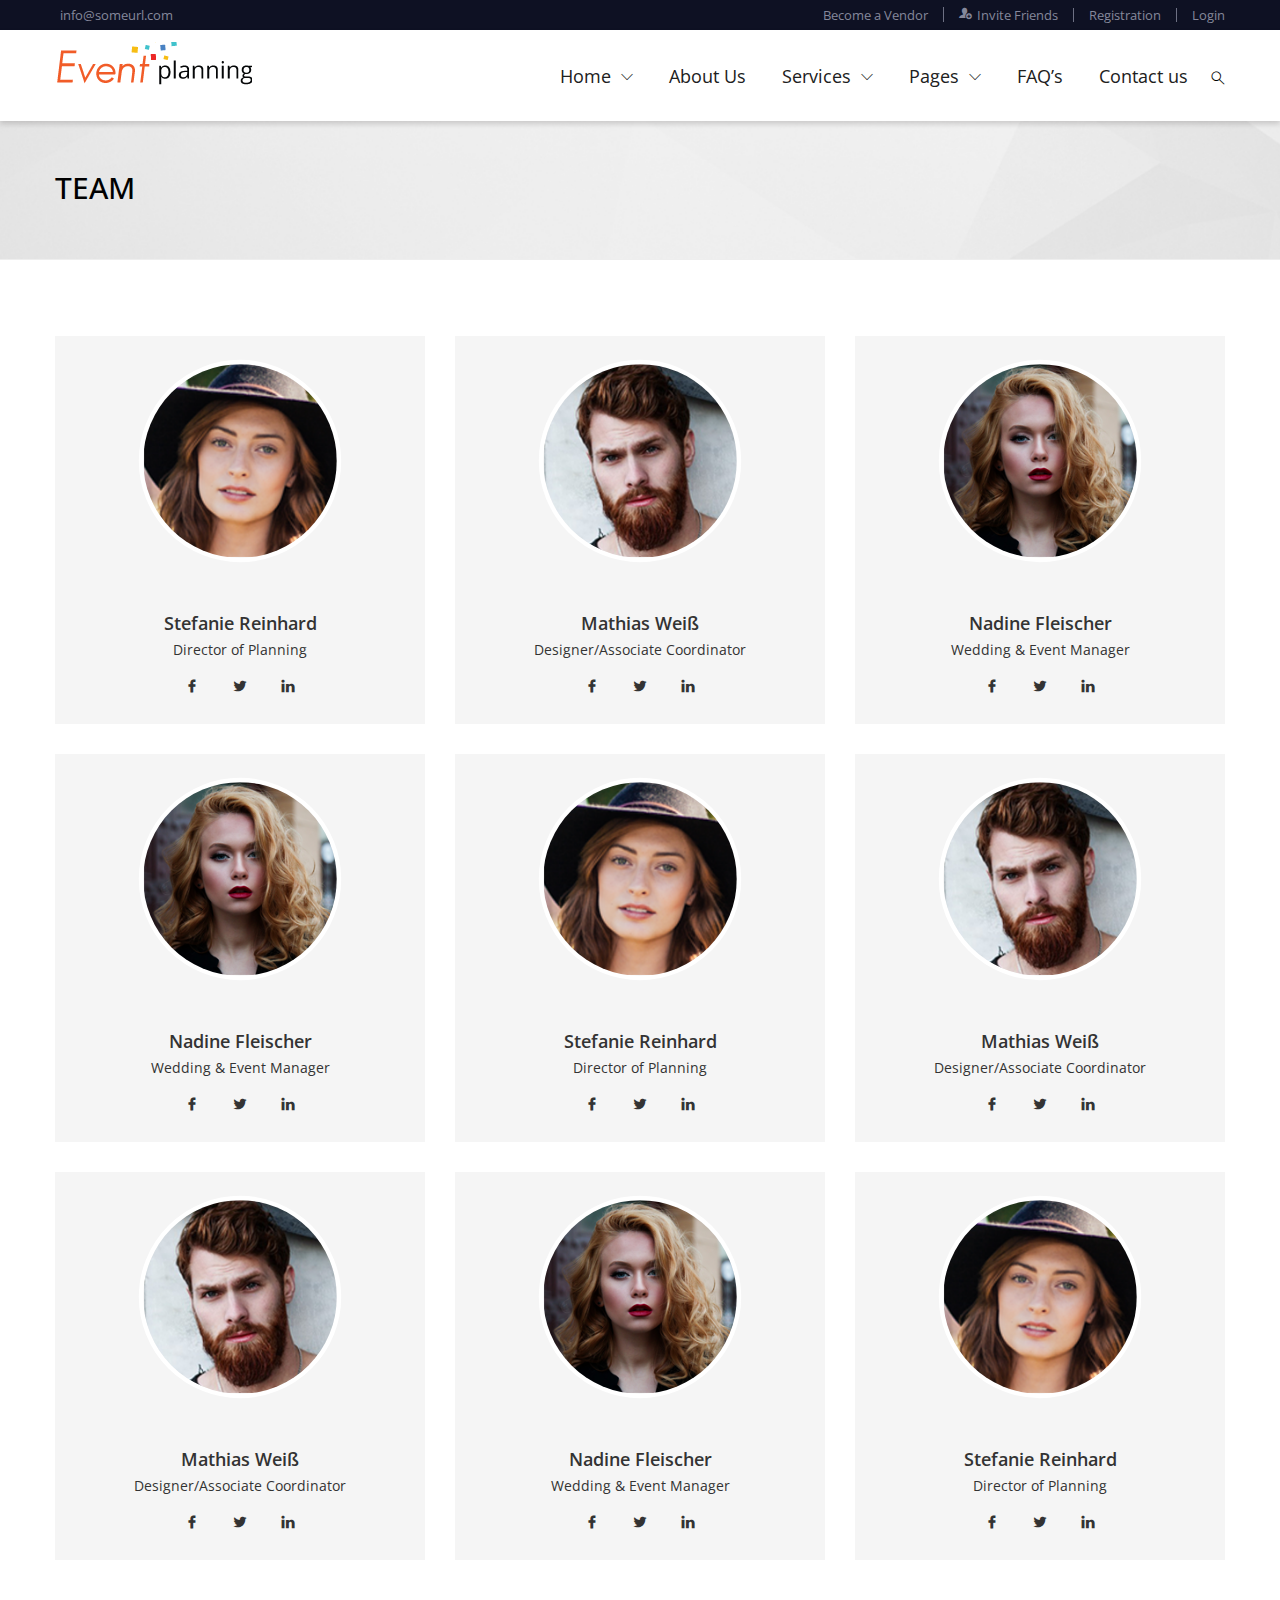
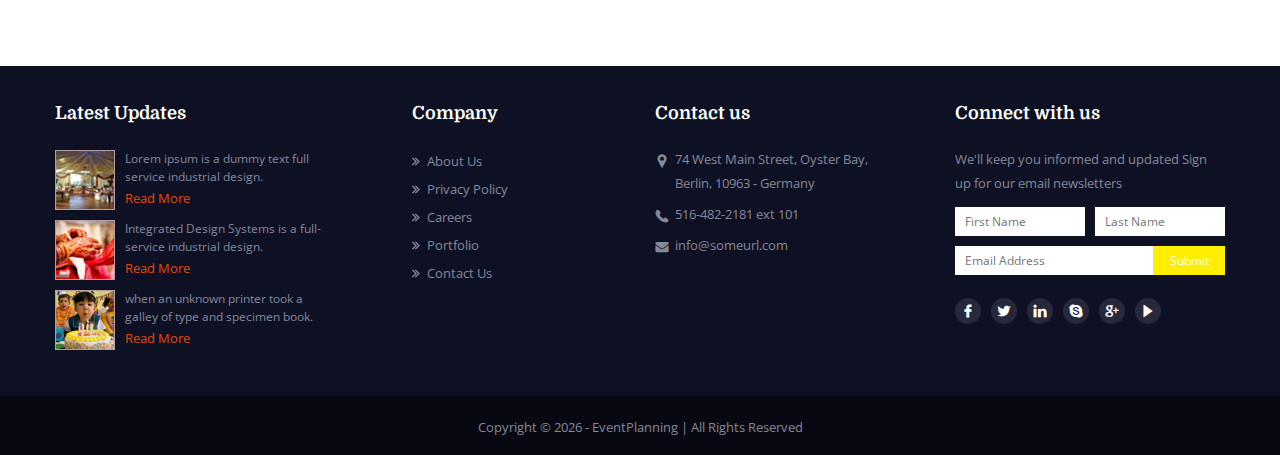
<file: team.html>
<!DOCTYPE html>
<html lang="en">

<head>
    <!-- Meta information -->
    <meta charset="utf-8">
    <meta name="viewport" content="width=device-width, initial-scale=1.0, maximum-scale=1.0, user-scalable=0"><!-- Mobile Specific Metas -->
    
    <!-- Title -->
    <title>Event Planning</title>
    
    <!-- favicon icon -->
    <link rel="shortcut icon" href="images/Favicon.ico">
    
    <!-- CSS Stylesheet -->
    <link href="css/bootstrap.css" rel="stylesheet"><!-- bootstrap css -->
    <link href="css/owl.carousel.css" rel="stylesheet"><!-- carousel Slider -->
    <link href="css/styles.css" rel="stylesheet" /><!-- font css --> 
    <link href="css/docs.css" rel="stylesheet"><!--  template structure css -->
    
    <!-- Used Fonts -->
    <link href="https://fonts.googleapis.com/css?family=Domine:400,700%7COpen+Sans:300,300i,400,400i,600,600i,700,700i%7CRoboto:400,500" rel="stylesheet">
    
    <!-- HTML5 shim and Respond.js IE8 support of HTML5 elements and media queries -->
    <!--[if lt IE 9]>
      <script src="https://oss.maxcdn.com/libs/html5shiv/3.7.0/html5shiv.js"></script>
      <script src="https://oss.maxcdn.com/libs/respond.js/1.3.0/respond.min.js"></script>
    <![endif]-->

</head>

<body>
    <div class="page">
        <header id="header">
            <div class="quck-link">
                <div class="container">
                    <div class="mail"><a href="MailTo:info@someurl.com"><span class="icon icon-envelope"></span>info@someurl.com</a></div>
                    <div class="right-link">
                        <ul>
                            <li><a href="register.html"><span class="icon icon-multi-user"></span>Become a Vendor</a></li>
                            <li><a href="#"><span class="icon icon-invite-friend"></span>Invite Friends</a></li>
                            <li class="registration"><a href="javascript:;" data-toggle="modal" data-target="#registrationModal">Registration</a></li>
                            <li><a href="javascript:;" data-toggle="modal" data-target="#loginModal">Login</a></li>
                        </ul>
                    </div>
                </div>    
            </div>
            <nav id="nav-main">
                <div class="container">
                    <div class="navbar navbar-inverse">
                        <div class="navbar-header">
                            <a href="index.html" class="navbar-brand"><img src="images/logo.png" alt=""></a>
                            <button type="button" class="navbar-toggle" data-toggle="collapse" data-target=".navbar-collapse">
                                <span class="icon1-barMenu"></span>
                                <span class="icon1-barMenu"></span>
                                <span class="icon1-barMenu"></span>
                            </button>
                            
                        </div>
                        <div class="navbar-collapse collapse">
                            <ul class="nav navbar-nav">
								<li class="single-col">
									<a href="index.html">Home <span class="icon icon-arrow-down"></span></a>
									<ul>
										<li><a href="index.html">Home Version 1</a></li>
										<li><a href="index2.html">Home Version 2</a></li>
										<li><a href="index3.html">Home Version 3</a></li>
									</ul>
								</li>
								<li><a href="aboutUs.html">About Us</a></li>
								<li>
									<a href="#">Services <span class="icon icon-arrow-down"></span></a>
									<ul>
										<li><a href="services.html">Caterers</a></li>
										<li><a href="services.html">Mehndi</a></li>
										<li><a href="services.html">Decor &amp; Florists</a></li>
										<li><a href="services.html">Cakes</a></li>
										<li><a href="services.html">Wedding Planner</a></li>
										<li><a href="services.html">Gifts and Flowers</a></li>
										<li><a href="services.html">Make-up and Hair</a></li>
										<li><a href="services.html">Entertainment</a></li>
										<li><a href="services.html">Photographers/ Videographers</a></li>
										<li><a href="services.html">DJ</a></li>
										<li><a href="services.html">Wedding Cards</a></li>
									</ul>
								</li>
								<li class="single-col">
									<a href="#">Pages <span class="icon icon-arrow-down"></span></a>
									<ul>
										<li><a href="search-result.html">listing Page</a></li>
										<li><a href="search_detail.html">Details Page</a></li>
										<li><a href="blog.html">Blog</a></li>
										<li><a href="blog_details.html">Blog Details</a></li>
										<li><a href="news-details.html">News Details</a></li>
										<li>
											<a href="booking_step1.html">Booking Step <span class="icon icon-arrow-right"></span></a>
											<ul>
												<li><a href="booking_step1.html">Booking Step1</a></li>
												<li><a href="booking_step2.html">Booking Step2</a></li>
												<li><a href="booking_step3.html">Booking Step3</a></li>
											</ul>
										</li>
										<li><a href="career.html">Career</a></li>
										<li><a href="mapView.html">Map View</a></li>
										<li><a href="privacy_policy.html">Privacy Policy</a></li>
										<li>
											<a href="account_profile.html">My Account <span class="icon icon-arrow-right"></span></a>
											<ul>
												<li><a href="account_profile.html">Profile</a></li>
												<li><a href="account_booking.html">Orders</a></li>
												<li><a href="account_password.html">Change Password</a></li>
											</ul>
										</li>
										<li><a href="team.html">Team</a></li>
										<li><a href="wishlist.html">Wishlist</a></li>
										<li><a href="page-404.html">404 page</a></li>
									</ul>
								</li>
								<li><a href="faq.html">FAQ’s </a></li>
								<li><a href="contact.html">Contact us</a></li>
							</ul>
                            <div class="search-box">
                                <div class="search-icon"><span class="icon icon-search"></span></div>
                                <div class="search-view">
                                    <div class="input-box">
                                        <form>
                                            <input type="text" placeholder="Search here">
                                            <input type="submit" value="" >
                                        </form>
                                    </div>
                                </div>
                            </div>
                        </div>
                    </div>
                </div>
            </nav>
        </header>
        <div class="modal modal-vcenter fade" id="loginModal" tabindex="-1" role="dialog">
            <div class="modal-dialog login-popup" role="document">
                <div class="modal-content">
                    <div class="close-icon" aria-label="Close" data-dismiss="modal" ><img src="images/close-icon.png" alt=""></div>
                    <div class="left-img"><img src="images/login-leftImg.png" alt=""></div>
                    <div class="right-info">
                        <h1>Login</h1>
                        <div class="sosal-midiyaLogin">
                            <div class="facebook-link">
                                <a href="#"><span class="icon icon-facebook"></span>Sign in with Facebook</a>
                            </div>
                            <div class="google-link">
                                <a href="#"><span class="icon icon-google-plus"></span>Sign in with Google+</a>
                            </div>
                        </div>
                        <div class="or-text"><span>OR</span></div>
                        <div class="input-form">
                            <div class="input-box">
                                <div class="icon icon-user"></div>
                                <input type="text" placeholder="Username">
                            </div>
                            <div class="input-box">
                                <div class="icon icon-lock"></div>
                                <input type="text" placeholder="Password">
                            </div>
                            <div class="check-slide">
                                <div class="check">
                                    <label class="label_check" for="checkbox-02"><input type="checkbox" name="sample-checkbox-01" id="checkbox-02" value="1" checked="">Remember me</label>
                                    
                                </div>
                                <a href="#">Forgot password ?</a>
                            </div>
                            <div class="submit-slide">
                                <input type="submit" value="Login" class="btn">
                            </div>
                        </div>
                        <div class="signUp-link">Haven’t signed up yet? <a href="javascript:void(0);">Sign Up</a></div>
                    </div>
                </div>
            </div>
        </div>
        <div class="modal modal-vcenter fade" id="registrationModal" tabindex="-1" role="dialog">
            <div class="modal-dialog registration-popup" role="document">
                <div class="modal-content">
                    <div class="close-icon" aria-label="Close" data-dismiss="modal" ><img src="images/close-icon.png" alt=""></div>
                    <h1>New Member Registration</h1>
                    <div class="registration-form">
                        <div class="info">
                            <h2>Why to sign up</h2>
                            <ul>
                                <li>Exclusive discounts for all bookings</li>
                                <li>Full access all discounted prices</li>
                                <li>Dedicated wed-ordinator for your event</li>
                                <li>Custom event planner for your event</li>
                            </ul>
                        </div>
                        <div class="form-filde">
                            <div class="input-box">
                                <input type="text" placeholder="Email ID">
                            </div>
                            <div class="input-box">
                                <input type="text" placeholder="Username">
                            </div>
                            <div class="input-box">
                                <input type="text" placeholder="Password">
                            </div>
                            <div class="input-box">
                                <input type="text" placeholder="Phone">
                            </div>
                            <div class="captcha-box">
                                <input type="text" placeholder="Enter Captcha">
                                <div class="captcha-img"><img src="images/capcha-img.png" alt=""></div>
                            </div>
                            <div class="note">Can’t Read ?<a href="#">Refresh</a></div>
                            <div class="check-slide">
                                <label class="label_check" for="checkbox-03"><input type="checkbox" name="sample-checkbox-01" id="checkbox-03" value="1" checked="">By signing up, I agree to EventPlanning terms of services</label>
                            </div>
                            <div class="submit-slide">
                                <input type="submit" value="Register" class="btn">
                            </div>
                        </div>
                    </div>
                </div>    
            </div>
        </div>
        
        <section class="page-header">
            <div class="container">
                <h1>Team</h1>
            </div>
        </section>
        <section class="content">
            <div class="container">
                <div class="team-view">
                    <div class="row">
                        <div class="col-sm-6 col-md-4">
                            <div class="member-box">
                                <div class="img"><img src="images/team-memberImg/team-memberImg1.png" alt=""></div>
                                <div class="name">Stefanie Reinhard</div>
                                <div class="designation">Director of Planning</div>
                                <ul class="sosiyal-share">
                                    <li><a href="#"><span class="icon icon-facebook"></span></a></li>
                                    <li><a href="#"><span class="icon icon-twitter"></span></a></li>
                                    <li><a href="#"><span class="icon icon-linkedin"></span></a></li>
                                </ul>
                            </div>
                        </div>
                        <div class="col-sm-6 col-md-4">
                            <div class="member-box">
                                <div class="img"><img src="images/team-memberImg/team-memberImg2.png" alt=""></div>
                                <div class="name">Mathias Weiß</div>
                                <div class="designation">Designer/Associate Coordinator</div>
                                <ul class="sosiyal-share">
                                    <li><a href="#"><span class="icon icon-facebook"></span></a></li>
                                    <li><a href="#"><span class="icon icon-twitter"></span></a></li>
                                    <li><a href="#"><span class="icon icon-linkedin"></span></a></li>
                                </ul>
                            </div>
                        </div>
                        <div class="col-sm-6 col-md-4">
                            <div class="member-box">
                                <div class="img"><img src="images/team-memberImg/team-memberImg3.png" alt=""></div>
                                <div class="name">Nadine Fleischer</div>
                                <div class="designation">Wedding & Event Manager</div>
                                <ul class="sosiyal-share">
                                    <li><a href="#"><span class="icon icon-facebook"></span></a></li>
                                    <li><a href="#"><span class="icon icon-twitter"></span></a></li>
                                    <li><a href="#"><span class="icon icon-linkedin"></span></a></li>
                                </ul>
                            </div>
                        </div>
                        <div class="col-sm-6 col-md-4">
                            <div class="member-box">
                                <div class="img"><img src="images/team-memberImg/team-memberImg3.png" alt=""></div>
                                <div class="name">Nadine Fleischer</div>
                                <div class="designation">Wedding & Event Manager</div>
                                <ul class="sosiyal-share">
                                    <li><a href="#"><span class="icon icon-facebook"></span></a></li>
                                    <li><a href="#"><span class="icon icon-twitter"></span></a></li>
                                    <li><a href="#"><span class="icon icon-linkedin"></span></a></li>
                                </ul>
                            </div>
                        </div>
                        <div class="col-sm-6 col-md-4">
                            <div class="member-box">
                                <div class="img"><img src="images/team-memberImg/team-memberImg1.png" alt=""></div>
                                <div class="name">Stefanie Reinhard</div>
                                <div class="designation">Director of Planning</div>
                                <ul class="sosiyal-share">
                                    <li><a href="#"><span class="icon icon-facebook"></span></a></li>
                                    <li><a href="#"><span class="icon icon-twitter"></span></a></li>
                                    <li><a href="#"><span class="icon icon-linkedin"></span></a></li>
                                </ul>
                            </div>
                        </div>
                        <div class="col-sm-6 col-md-4">
                            <div class="member-box">
                                <div class="img"><img src="images/team-memberImg/team-memberImg2.png" alt=""></div>
                                <div class="name">Mathias Weiß</div>
                                <div class="designation">Designer/Associate Coordinator</div>
                                <ul class="sosiyal-share">
                                    <li><a href="#"><span class="icon icon-facebook"></span></a></li>
                                    <li><a href="#"><span class="icon icon-twitter"></span></a></li>
                                    <li><a href="#"><span class="icon icon-linkedin"></span></a></li>
                                </ul>
                            </div>
                        </div>
                        <div class="col-sm-6 col-md-4">
                            <div class="member-box">
                                <div class="img"><img src="images/team-memberImg/team-memberImg2.png" alt=""></div>
                                <div class="name">Mathias Weiß</div>
                                <div class="designation">Designer/Associate Coordinator</div>
                                <ul class="sosiyal-share">
                                    <li><a href="#"><span class="icon icon-facebook"></span></a></li>
                                    <li><a href="#"><span class="icon icon-twitter"></span></a></li>
                                    <li><a href="#"><span class="icon icon-linkedin"></span></a></li>
                                </ul>
                            </div>
                        </div>
                        <div class="col-sm-6 col-md-4">
                            <div class="member-box">
                                <div class="img"><img src="images/team-memberImg/team-memberImg3.png" alt=""></div>
                                <div class="name">Nadine Fleischer</div>
                                <div class="designation">Wedding & Event Manager</div>
                                <ul class="sosiyal-share">
                                    <li><a href="#"><span class="icon icon-facebook"></span></a></li>
                                    <li><a href="#"><span class="icon icon-twitter"></span></a></li>
                                    <li><a href="#"><span class="icon icon-linkedin"></span></a></li>
                                </ul>
                            </div>
                        </div>
                        <div class="col-sm-6 col-md-4">
                            <div class="member-box">
                                <div class="img"><img src="images/team-memberImg/team-memberImg1.png" alt=""></div>
                                <div class="name">Stefanie Reinhard</div>
                                <div class="designation">Director of Planning</div>
                                <ul class="sosiyal-share">
                                    <li><a href="#"><span class="icon icon-facebook"></span></a></li>
                                    <li><a href="#"><span class="icon icon-twitter"></span></a></li>
                                    <li><a href="#"><span class="icon icon-linkedin"></span></a></li>
                                </ul>
                            </div>
                        </div>
                    </div>
                </div>
            </div>
        </section>
        
        <footer id="footer">
            <div class="footer-top">
                <div class="container">
                    <div class="row">
                        <div class="col-lg-3 col-sm-6 col-md-3">
                            <h5>Latest Updates</h5>
                            <div class="update-slide">
                                <div class="img"><img src="images/event-img/update-img1.png" alt=""></div>
                                <div class="text">
                                    <p>Lorem ipsum is a dummy text full  service industrial design.</p>
                                    <a href="#">Read More</a>
                                </div>
                            </div>
                            <div class="update-slide">
                                <div class="img"><img src="images/event-img/update-img2.png" alt=""></div>
                                <div class="text">
                                    <p>Integrated Design Systems is a  full-service industrial design.</p>
                                    <a href="#">Read More</a>
                                </div>
                            </div>
                            <div class="update-slide">
                                <div class="img"><img src="images/event-img/update-img3.png" alt=""></div>
                                <div class="text">
                                    <p>when an unknown printer took a galley of type and specimen book.</p>
                                    <a href="#">Read More</a>
                                </div>
                            </div>
                        </div>
                        <div class="col-lg-3 col-sm-6 col-md-3 text-center">
                            <div class="footer-link">
                                <h5>Company</h5>
                                <ul>
                                    <li><a href="aboutUs.html">About Us</a></li>
                                    <li><a href="privacy_policy.html">Privacy Policy</a></li>
                                    <li><a href="career.html">Careers</a></li>
                                    <li><a href="blog.html">Portfolio</a></li>
                                    <li><a href="contact.html">Contact Us</a></li>
                                </ul>
                            </div>
                        </div>
                        <div class="col-lg-3 col-sm-6 col-md-3">
                            <div class="footer-contact">
                                <h5>Contact us</h5>
                                <div class="contact-slide">
                                    <div class="icon icon-location-1"></div>
                                    <p>74 West Main Street, Oyster Bay, Berlin, 10963 - Germany </p>
                                </div>
                                <div class="contact-slide">
                                    <div class="icon icon-phone"></div>
                                    <p>516-482-2181 ext 101</p>
                                </div>
                               
                                <div class="contact-slide">
                                    <div class="icon icon-message"></div>
                                    <a href="MailTo:info@someurl.com">info@someurl.com</a>
                                </div>
                            </div>
                        </div>
                        <div class="col-lg-3 col-sm-6 col-md-3">
                            <div class="contact-form">
                                <h5>Connect with us</h5>
                                <p>We'll keep you informed and updated Sign up for our email newsletters </p>
                                <div class="input-row">
                                    <div class="input-box">
                                        <input type="text" placeholder="First Name">
                                    </div>
                                    <div class="input-box">
                                        <input type="text" placeholder="Last Name">
                                    </div>
                                </div>
                                <div class="input-row email">
                                    <div class="input-box">
                                        <input type="text" placeholder="Email Address">
                                    </div>
                                    <div class="submit-box">
                                        <input type="submit" value="Submit">
                                    </div>
                                </div>
                                <div class="sosal-midiya">
                                    <ul>
                                        <li><a href="#"><span class="icon icon-facebook"></span></a></li>
                                        <li><a href="#"><span class="icon icon-twitter"></span></a></li>
                                        <li><a href="#"><span class="icon icon-linkedin"></span></a></li>
                                        <li><a href="#"><span class="icon icon-skype"></span></a></li>
                                        <li><a href="#"><span class="icon icon-google-plus"></span></a></li>
                                        <li><a href="#"><span class="icon icon-play"></span></a></li>
                                    </ul>
                                </div>
                            </div>
                        </div>
                    </div>
                </div>
            </div>
            <div class="footer-bottom">
                <div class="container">
                    <p>Copyright &copy; <span></span> - EventPlanning  | All Rights Reserved</p>
                </div>
            </div>
        </footer>
    </div>
	<!-- Bootstrap core JavaScript
    ================================================== -->
    <!-- Placed at the end of the document so the pages load faster -->
    
    <script type="text/javascript" src="js/jquery-1.12.4.min.js"></script>
    <script type="text/javascript" src="js/bootstrap.js"></script>
    <script type="text/javascript" src="js/owl.carousel.js"></script>
    <script type="text/javascript" src="js/jquery.selectbox-0.2.js"></script>
    <script type="text/javascript" src="js/jquery.form-validator.min.js"></script>
	<script type="text/javascript" src="js/placeholder.js"></script>
    <script type="text/javascript" src="js/coustem.js"></script>

</body>

</html>
</file>
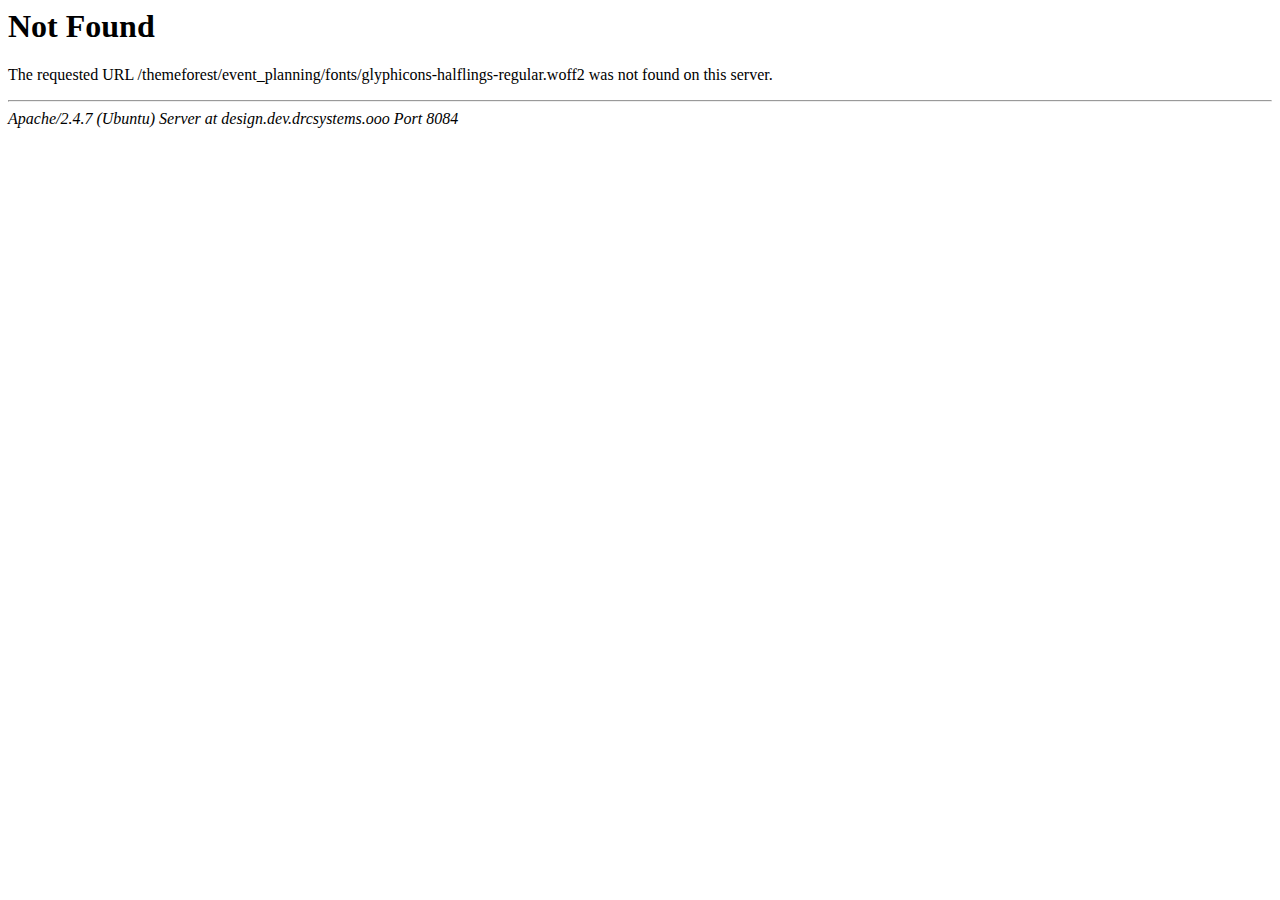
<file: fonts/glyphicons-halflings-regular-2.html>
<!DOCTYPE HTML PUBLIC "-//IETF//DTD HTML 2.0//EN">
<html><head>
<title>404 Not Found</title>
</head><body>
<h1>Not Found</h1>
<p>The requested URL /themeforest/event_planning/fonts/glyphicons-halflings-regular.woff2 was not found on this server.</p>
<hr>
<address>Apache/2.4.7 (Ubuntu) Server at design.dev.drcsystems.ooo Port 8084</address>
</body></html>
</file>
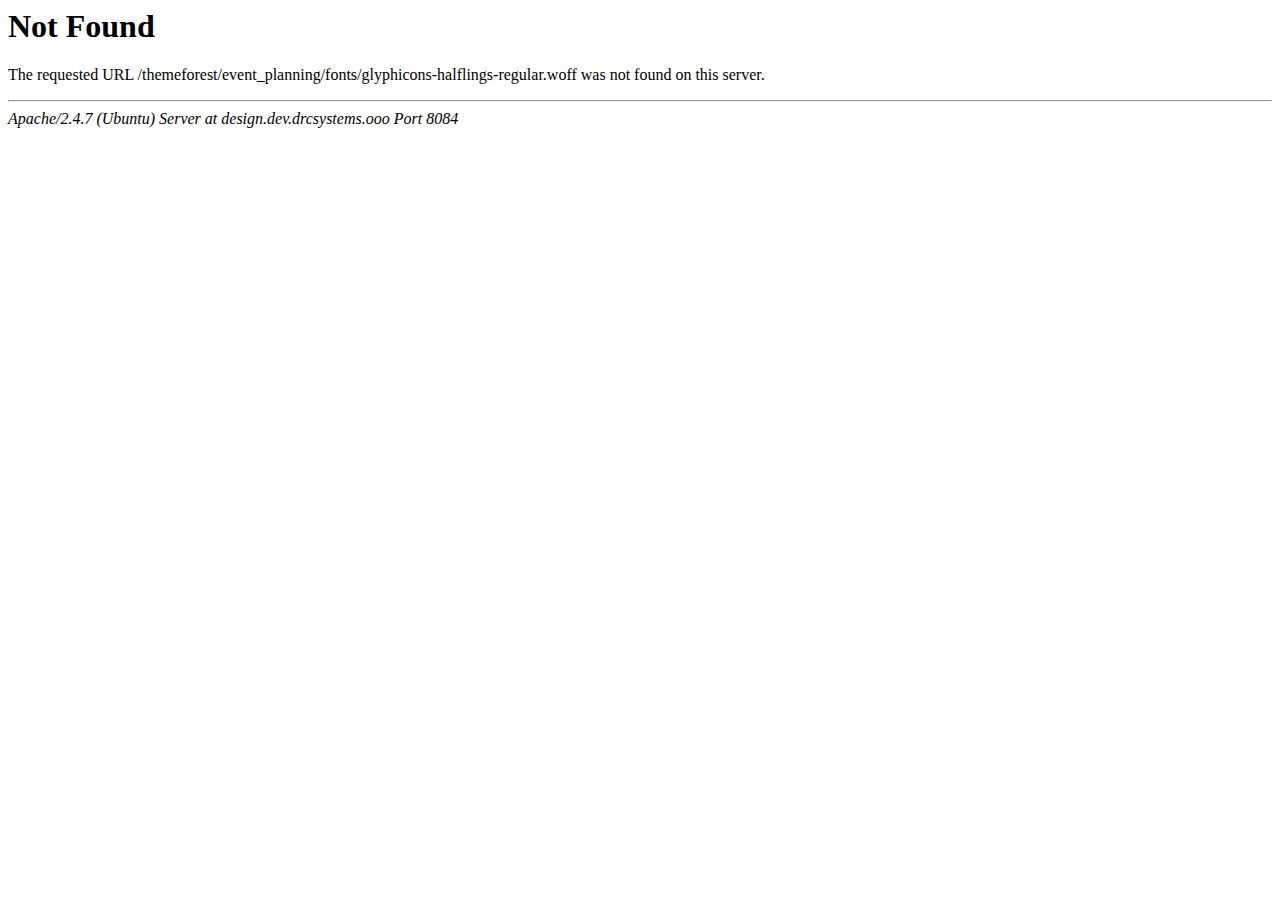
<file: fonts/glyphicons-halflings-regular-3.html>
<!DOCTYPE HTML PUBLIC "-//IETF//DTD HTML 2.0//EN">
<html><head>
<title>404 Not Found</title>
</head><body>
<h1>Not Found</h1>
<p>The requested URL /themeforest/event_planning/fonts/glyphicons-halflings-regular.woff was not found on this server.</p>
<hr>
<address>Apache/2.4.7 (Ubuntu) Server at design.dev.drcsystems.ooo Port 8084</address>
</body></html>
</file>
<file: css/styles.css>
@charset "UTF-8";

@font-face {
  font-family: "untitled-font-20";
  src:url("../fonts/untitled-font-20.eot");
  src:url("../fonts/untitled-font-20d41d.eot?#iefix") format("embedded-opentype"),
    url("../fonts/untitled-font-20.woff") format("woff"),
    url("../fonts/untitled-font-20.html") format("truetype"),
    url("../fonts/untitled-font-20.svg#untitled-font-20") format("svg");
  font-weight: normal;
  font-style: normal;

}

[data-icon]:before {
  font-family: "untitled-font-20" !important;
  content: attr(data-icon);
  font-style: normal !important;
  font-weight: normal !important;
  font-variant: normal !important;
  text-transform: none !important;
  speak: none;
  line-height: 1;
  -webkit-font-smoothing: antialiased;
  -moz-osx-font-smoothing: grayscale;
}

[class^="icon-"]:before,
[class*=" icon-"]:before {
  font-family: "untitled-font-20" !important;
  font-style: normal !important;
  font-weight: normal !important;
  font-variant: normal !important;
  text-transform: none !important;
  speak: none;
  line-height: 1;
  -webkit-font-smoothing: antialiased;
  -moz-osx-font-smoothing: grayscale;
}

.icon-ac:before {
  content: "\61";
}
.icon-address:before {
  content: "\62";
}
.icon-airport-shuttle:before {
  content: "\63";
}
.icon-apple:before {
  content: "\64";
}
.icon-arrow-down:before {
  content: "\65";
}
.icon-arrow-left:before {
  content: "\66";
}
.icon-arrow-right:before {
  content: "\67";
}
.icon-arrow-up:before {
  content: "\68";
}
.icon-assurance:before {
  content: "\69";
}
.icon-audio-visual:before {
  content: "\6a";
}
.icon-ayurved:before {
  content: "\6b";
}
.icon-back:before {
  content: "\6c";
}
.icon-back-filled:before {
  content: "\6d";
}
.icon-bag:before {
  content: "\6e";
}
.icon-banquet:before {
  content: "\6f";
}
.icon-bar:before {
  content: "\70";
}
.icon-beauty:before {
  content: "\71";
}
.icon-beauty-saloon:before {
  content: "\72";
}
.icon-boardroom:before {
  content: "\73";
}
.icon-boardroom-1:before {
  content: "\74";
}
.icon-booking:before {
  content: "\75";
}
.icon-bus:before {
  content: "\76";
}
.icon-cabaret:before {
  content: "\77";
}
.icon-cake:before {
  content: "\78";
}
.icon-calander:before {
  content: "\79";
}
.icon-calander-check:before {
  content: "\7a";
}
.icon-calander-month:before {
  content: "\41";
}
.icon-camera:before {
  content: "\42";
}
.icon-cancellation-policy:before {
  content: "\43";
}
.icon-capacity:before {
  content: "\44";
}
.icon-capacity-filled:before {
  content: "\45";
}
.icon-carts:before {
  content: "\46";
}
.icon-caterers:before {
  content: "\47";
}
.icon-classroom:before {
  content: "\48";
}
.icon-clock:before {
  content: "\49";
}
.icon-cocktail:before {
  content: "\4a";
}
.icon-comment:before {
  content: "\4b";
}
.icon-conversion-rates:before {
  content: "\4c";
}
.icon-currency-xchg:before {
  content: "\4d";
}
.icon-customer-base:before {
  content: "\4e";
}
.icon-doctor:before {
  content: "\4f";
}
.icon-elevator:before {
  content: "\50";
}
.icon-facebook:before {
  content: "\51";
}
.icon-filter:before {
  content: "\52";
}
.icon-flower:before {
  content: "\53";
}
.icon-flower-pot:before {
  content: "\54";
}
.icon-gift:before {
  content: "\55";
}
.icon-glass:before {
  content: "\56";
}
.icon-google-plus:before {
  content: "\57";
}
.icon-grid-view:before {
  content: "\58";
}
.icon-grid-view-1:before {
  content: "\59";
}
.icon-gym:before {
  content: "\5a";
}
.icon-handicape:before {
  content: "\30";
}
.icon-hands:before {
  content: "\31";
}
.icon-heading-icon:before {
  content: "\32";
}
.icon-heart:before {
  content: "\33";
}
.icon-heart-filled:before {
  content: "\34";
}
.icon-heart-love:before {
  content: "\35";
}
.icon-herringbone:before {
  content: "\36";
}
.icon-hollow:before {
  content: "\37";
}
.icon-home:before {
  content: "\38";
}
.icon-horse-shoe:before {
  content: "\39";
}
.icon-hotel:before {
  content: "\21";
}
.icon-info:before {
  content: "\22";
}
.icon-instagram:before {
  content: "\23";
}
.icon-invite-friend:before {
  content: "\24";
}
.icon-lead-management:before {
  content: "\25";
}
.icon-linkedin:before {
  content: "\26";
}
.icon-location-1:before {
  content: "\27";
}
.icon-location-2:before {
  content: "\28";
}
.icon-lock:before {
  content: "\29";
}
.icon-massage-center:before {
  content: "\2a";
}
.icon-meal:before {
  content: "\2b";
}
.icon-meeting:before {
  content: "\2c";
}
.icon-mehandi:before {
  content: "\2d";
}
.icon-message:before {
  content: "\2e";
}
.icon-message-1:before {
  content: "\2f";
}
.icon-music:before {
  content: "\3a";
}
.icon-negotiations:before {
  content: "\3b";
}
.icon-operations:before {
  content: "\3c";
}
.icon-parking:before {
  content: "\3d";
}
.icon-payment:before {
  content: "\3e";
}
.icon-pencile:before {
  content: "\3f";
}
.icon-phone:before {
  content: "\40";
}
.icon-plane:before {
  content: "\5b";
}
.icon-play:before {
  content: "\5d";
}
.icon-play-1:before {
  content: "\5e";
}
.icon-pricing-plan:before {
  content: "\5f";
}
.icon-promise:before {
  content: "\60";
}
.icon-reception:before {
  content: "\7b";
}
.icon-reset:before {
  content: "\7c";
}
.icon-right-sign:before {
  content: "\7d";
}
.icon-road-guide:before {
  content: "\7e";
}
.icon-room-service:before {
  content: "\5c";
}
.icon-rooms-available:before {
  content: "\e000";
}
.icon-round-table:before {
  content: "\e001";
}
.icon-sales:before {
  content: "\e002";
}
.icon-search:before {
  content: "\e003";
}
.icon-shirt:before {
  content: "\e004";
}
.icon-skype:before {
  content: "\e005";
}
.icon-spa:before {
  content: "\e006";
}
.icon-special-features:before {
  content: "\e007";
}
.icon-spoon:before {
  content: "\e008";
}
.icon-steam-bath:before {
  content: "\e009";
}
.icon-step-1:before {
  content: "\e00a";
}
.icon-step-2:before {
  content: "\e00b";
}
.icon-step-3:before {
  content: "\e00c";
}
.icon-step-4:before {
  content: "\e00d";
}
.icon-sun-bed:before {
  content: "\e00e";
}
.icon-swimming:before {
  content: "\e00f";
}
.icon-taxi:before {
  content: "\e010";
}
.icon-tea:before {
  content: "\e011";
}
.icon-term-condition:before {
  content: "\e012";
}
.icon-theater:before {
  content: "\e013";
}
.icon-thumb-image:before {
  content: "\e014";
}
.icon-train:before {
  content: "\e015";
}
.icon-train-metro:before {
  content: "\e016";
}
.icon-trust:before {
  content: "\e017";
}
.icon-twitter:before {
  content: "\e018";
}
.icon-u-shape:before {
  content: "\e019";
}
.icon-uninterrupted-power-supply:before {
  content: "\e01a";
}
.icon-user:before {
  content: "\e01b";
}
.icon-valet-parking:before {
  content: "\e01c";
}
.icon-vimeo:before {
  content: "\e01d";
}
.icon-washrooms:before {
  content: "\e01e";
}
.icon-wedding-card:before {
  content: "\e01f";
}
.icon-wider-customer:before {
  content: "\e020";
}
.icon-wifi:before {
  content: "\e021";
}
.icon-wordpress:before {
  content: "\e022";
}
.icon-yoga:before {
  content: "\e023";
}
</file>
<file: css/loader.css>
/* ==========================================================================
   Chrome Frame prompt
   ========================================================================== */

.chromeframe {
    margin: 0.2em 0;
    background: #ccc;
    color: #000;
    padding: 0.2em 0;
}

/* ==========================================================================
   Author's custom styles
   ========================================================================== */
#loader-wrapper {
    position: fixed;
    top: 0;
    left: 0;
    width: 100%;
    height: 100%;
    z-index: 1000;
}
#loader {position:absolute; top: 50%; left: 50%; z-index: 99999999; margin: -27px 0 0 -27px; }
    #loader-wrapper .loader-section {
        position: fixed;
        top: 0;
        width: 50%;
        height: 100%;
        background:rgba(0,0,0,0.8);
        z-index: 1000;
        -webkit-transform: translateX(0);  /* Chrome, Opera 15+, Safari 3.1+ */
        -ms-transform: translateX(0);  /* IE 9 */
        transform: translateX(0);  /* Firefox 16+, IE 10+, Opera */
    }

    #loader-wrapper .loader-section.section-left {
        left: 0;
    }

    #loader-wrapper .loader-section.section-right {
        right: 0;
    }

    /* Loaded */
    .loaded #loader-wrapper .loader-section.section-left {
        -webkit-transform: translateX(-100%);  /* Chrome, Opera 15+, Safari 3.1+ */
            -ms-transform: translateX(-100%);  /* IE 9 */
                transform: translateX(-100%);  /* Firefox 16+, IE 10+, Opera */

        -webkit-transition: all 0.7s 0.3s cubic-bezier(0.645, 0.045, 0.355, 1.000);  
                transition: all 0.7s 0.3s cubic-bezier(0.645, 0.045, 0.355, 1.000);
    }

    .loaded #loader-wrapper .loader-section.section-right {
        -webkit-transform: translateX(100%);  /* Chrome, Opera 15+, Safari 3.1+ */
            -ms-transform: translateX(100%);  /* IE 9 */
                transform: translateX(100%);  /* Firefox 16+, IE 10+, Opera */

-webkit-transition: all 0.7s 0.3s cubic-bezier(0.645, 0.045, 0.355, 1.000);  
        transition: all 0.7s 0.3s cubic-bezier(0.645, 0.045, 0.355, 1.000);
    }
    
    .loaded #loader {
        opacity: 0;
        -webkit-transition: all 0.3s ease-out;  
                transition: all 0.3s ease-out;
    }
    .loaded #loader-wrapper {
        visibility: hidden;

        -webkit-transform: translateY(-100%);  /* Chrome, Opera 15+, Safari 3.1+ */
            -ms-transform: translateY(-100%);  /* IE 9 */
                transform: translateY(-100%);  /* Firefox 16+, IE 10+, Opera */

        -webkit-transition: all 0.3s 1s ease-out;  
                transition: all 0.3s 1s ease-out;
    }
    
    /* JavaScript Turned Off */
    .no-js #loader-wrapper {
        display: none;
    }
    .no-js h1 {
        color: #222222;
    }

    #content {
        margin: 0 auto;
        padding-bottom: 50px;
        width: 80%;
        max-width: 978px;
    }  






/* ==========================================================================
   Helper classes
   ========================================================================== */

/*
 * Image replacement
 */

.ir {
    background-color: transparent;
    border: 0;
    overflow: hidden;
    /* IE 6/7 fallback */
    *text-indent: -9999px;
}

.ir:before {
    content: "";
    display: block;
    width: 0;
    height: 150%;
}

/*
 * Hide from both screenreaders and browsers: h5bp.com/u
 */

.hidden {
    display: none !important;
    visibility: hidden;
}
</file>
<file: css/docs.css>
/*----------------------------------------------------------------

// Table of contents //

  [Master Stylesheet]

  Project:	Event Planning
  Version:	1.2
  Last change:	24/01/16 

  1. General
  2. Header
  3. Nav
  4. Banner
  5. Home Content
  6. Footer
  7. Login Popup
  8. Registration Popup
  9. Breadcrumb
  10. Map view
  11. Pagination
  12. Contactvendor Popup
  13. Contact Us 
  14. About Us
  15. Search Result
  16. Blog
  17. Carrer
  18. Job View Popup
  19. Booking Payment
  20. My Account
  21. Team
  22. Faq
  23. Inquiries Popup
  24. Map View
  25. Register
  26. Terms Conditions
  27. Thanks Page
  28. Mobile Responsive styles
  
------------------------------------------------------------------*/

/*---------------------------------------
   1. General              
-----------------------------------------*/

textarea:focus {border:none; outline:none;}
input {-webkit-appearance:none; -moz-appearance: none; -o-appearance: none; -ms-appearance: none; appearance: none; border-radius:0px;}
textarea {-webkit-appearance:none; -moz-appearance: none; -o-appearance: none; -ms-appearance: none; appearance: none; border-radius:0px; box-shadow:none;}
input[type="text"]:focus {border:none; outline:none; }

img {max-width:100%; }
body.inner-page {background:#efefef; }
.page {padding-top:121px; position:relative;}

.btn.gray {background:#787878; line-height:41px; padding:0 25px; border:solid 1px #787878; box-shadow:0 1px 0px #aeaeae inset;}
.btn.gray .icon  {display:inline-block; margin:11px 0 0 5px; line-height:22px; font-size:13px; vertical-align:top;}
.btn.gray:hover {background:#505050; }

/*---------------------------------------
   2. Header              
-----------------------------------------*/

#header {position:absolute; top:0px; left:0px; width:100%; z-index:999;}
#header.fiexd {position:fixed;} 
#header.fiexd .navbar-brand {margin-top:10px;}
#header.fiexd .navbar-brand img {height:50px;}
#header.fiexd .navbar-collapse .search-box {margin-top:28px;}
#header.fiexd .navbar-nav > li > a {padding-top:20px; padding-bottom:20px;}
#header .navbar-nav > li > a{-moz-transition:all ease 1s; -ms-transition:all ease 1s; -o-transition:all ease 1s; -webkit-transition:all ease 1s; transition:all ease 1s;}
#header .navbar-collapse .search-box{-moz-transition:all ease 1s; -ms-transition:all ease 1s; -o-transition:all ease 1s; -webkit-transition:all ease 1s; transition:all ease 1s;}
#nav-main {box-shadow:0 3px 5px rgba(16,15,15,0.16); background:#fff;position:relative;z-index:9;}
.quck-link {background:#0e1123; padding:3px 0; }
.quck-link .mail {display:inline-block; width:auto; }
.quck-link .mail a {color:#85889b; font-size:13px; line-height:14px; }
.quck-link .mail a:hover {color:#fff;}
.quck-link .mail .icon {margin:0px 5px 0 0; vertical-align:middle; display:inline-block;}
.quck-link .right-link {float:right; width:auto; max-width:445px; }
.quck-link .right-link label {display:inline-block; line-height:14px; font-size:13px; color:#c2c1c1; font-weight:normal; margin:0px 14px 0 0; }
.quck-link .right-link > ul {padding:0px; margin:0px;display:inline-block; }
.quck-link .right-link > ul > li {list-style:none; display:inline-block; border-left:solid 1px #6d7083; position:relative; }
.quck-link .right-link > ul > li > a {padding:0 11px 0 15px; color:#85889b; font-size:13px; line-height:14px; display:block; }
.quck-link .right-link > ul > li > a:hover {color:#fff;}
.quck-link .right-link > ul > li > a .icon {margin:0 5px 0 0;}
.quck-link .right-link > ul > li > a .icon-arrow-down {margin:2px 0 0 5px; display:inline-block; vertical-align:top; }  
.quck-link .right-link ul > li ul {position:absolute; top:22px; right:0px; background:#fff; padding:0 10px; z-index:99999; width:105px; border:solid 1px #f9eeee; box-shadow:0 0 2px rgba(0,0,0,0.2); display:none;}
.quck-link .right-link ul > li ul li {display:block;  list-style:none;}
.quck-link .right-link ul > li ul li a {line-height:24px; font-size:13px; color:#333333; }
.quck-link .right-link > ul > li:first-child {border:none;}
.quck-link .right-link > ul > li:last-child > a{ padding:0 0 0 15px;}

/*---------------------------------------
   3. Nav              
-----------------------------------------*/

.navbar-nav > li {position:relative;}
.navbar-nav > li > a {position:relative;}
.navbar-nav > li > a:after {border-left: 6px solid transparent; border-right: 6px solid transparent; border-top: 6px solid rgb(255, 238, 0); position:absolute; top:0px; left:50%; margin-left:-6px; content:""; display:none}
.navbar-nav > li:hover > a:after {display:block;}
.navbar-nav > li.active > a:after {display:block;}
.navbar-nav > li > a .icon-arrow-down {font-size:12px; margin:0 0 0 5px; } 
.navbar-nav > li:hover ul {display:block;}
.navbar-nav > li ul {padding:0px 0 15px 0; margin:0px; position:absolute; top:100%; left:0px; width:435px; background:#fff; z-index:9999; display:none; box-shadow:0 3px 3px rgba(0, 0, 0, 0.3);}
.navbar-nav > li ul li {display:inline-block; width:49%; list-style:none;  padding:11px 0px 5px 20px; vertical-align:top;}
.navbar-nav > li ul li a {line-height:18px; font-size:14px; color:#202020; display:block;}
.navbar-nav > li ul li a:hover {color:rgb(255, 238, 0);}
.navbar-collapse {position:relative; }
.navbar-collapse .search-box {float:left; margin:38px 0 0 5px; }
.navbar-collapse .search-box .search-icon {color:#000; cursor:pointer;}
.navbar-collapse .search-box .search-view {width:100%; position:absolute; top:0px; right:0px;  display:none; height:100%; padding-top:25px; }
.navbar-collapse .search-box .search-view .input-box {width:100%; background:rgb(255, 238, 0); padding:1px 39px 1px 1px; float:left; position:relative; }
.navbar-collapse .search-box .search-view .input-box input[type="text"] {width:100%; background:#fff; height:38px; line-height:18px; color:#666; font-size:13px; font-style:italic; border:none; float:left; padding:5px 10px;}
.navbar-collapse .search-box .search-view .input-box input[type="submit"] {width:38px; height:38px; background:url(../images/search-icon.png) no-repeat center center; border:none; color:#fff; line-height:18px; float:left; position:absolute; top:1px; right:0px; }
.navbar-nav > li.single-col ul {width:auto; }
.navbar-nav > li.single-col ul li {width:100%; padding-right:20px; position:relative; min-width:145px; }
.navbar-nav > li.single-col ul li a {white-space:nowrap; }
.navbar-nav > li.single-col ul li:hover ul  {display:block; }
.navbar-nav > li.single-col ul li:hover > a  {color:#f15d22; }
.navbar-nav > li.single-col ul li ul {left:100%; top:0px; box-shadow:3px 0px 3px rgba(0, 0, 0, 0.3); display:none;}
.navbar-nav > li.single-col ul li span {position:absolute; top:13px; right:10px; font-size:11px; }


/*---------------------------------------
  4. Banner              
-----------------------------------------*/

.banner {position:relative;}
.banner .owl-stage .item {position:relative; max-height:850px; }
.banner .owl-stage .item:after {width:100%; height:100%; background:rgba(0,0,0,0.5); content:""; position:absolute; top:0px; left:0px;}
.banner .banner-text {position:absolute; top:0px; left:0px; width:100%; z-index:5;}
.banner .banner-text .search-title {width:100%; text-align:center; padding-bottom:46px; margin-top:66px; background:url(../images/heading-blackBgimg.png) no-repeat center bottom; }
.banner .banner-text .search-title h1 {line-height:70px; font-size:48px; color:#ffffff; font-weight:300; margin:0px; }
.banner .banner-text .search-title h1 span {font-weight:bold; font-family: 'Domine';}
.banner .banner-text .banner-search {margin:67px auto 0 auto; width:100%; max-width:570px; padding:30px 30px 23px 30px; background:rgba(255,255,255,0.8);border-radius:3px;}
.banner .banner-text .banner-search .icon {position:absolute; top:0px; left:0px; width:37px; height:40px; font-size:18px; margin-top:4px; text-align:center; line-height:48px; color:#cccccc;  }
.banner .banner-text .banner-search .input-box {width:100%; display:inline-block; position:relative; margin-bottom:10px;}
.banner .banner-text .banner-search .input-box input {width:100%; padding:15px 10px 15px 38px; border:solid 1px #b8b8b8; height:50px; border-radius:4px; background:#fff; line-height:20px; font-size:16px; color:#333;  }
.banner .banner-text .banner-search .input-box.location {width:67.64%; margin:0 1.17% 0 0;}
.banner .banner-text .banner-search .input-box.date {width:30.39%; }
.banner .banner-text .banner-search .submit-slide {width:100%; margin-bottom:15px;}
.banner .banner-text .banner-search .submit-slide .btn {width:100%;  }
.banner .banner-text .banner-search p {color:#5e5d5d; line-height:21px; font-size:14px; margin:0px; text-align:center;	}
.banner-nav .prev {position:absolute; top:50%; left:2%; margin-top:-23px; width:47px; height:47px; border:solid 2px rgba(255,255,255,0.2); border-radius:50%; z-index:9; cursor:pointer;}
.banner-nav .prev .icon {text-align:center; width:40px; color:rgba(255,255,255,0.2); font-size:20px; line-height:49px; display:inline-block; }
.banner-nav .prev:hover {border:solid 2px #fff;}
.banner-nav .prev:hover .icon {color:#fff;}
.banner-nav .next {position:absolute; top:50%; right:2%; margin-top:-23px; width:47px; height:47px; border:solid 2px rgba(255,255,255,0.2); border-radius:50%; z-index:9; cursor:pointer; }
.banner-nav .next .icon {text-align:center; width:44px; color:rgba(255,255,255,0.2); font-size:20px; line-height:49px; display:inline-block; }
.banner-nav .next:hover {border:solid 2px #fff;}
.banner-nav .next:hover .icon {color:#fff;}
.banner .owl-controls {display:none;}

/*---------------------------------------
   5. Home Content
-----------------------------------------*/

.service-type {background:#f5f5f6;  padding:40px 0 30px 0;}
.service-type .heading .text h2 {background:#f5f5f6;}
.service-type .heading {padding-bottom:50px; }
.service-type .service-catagari {float:left; width:100%;}
.service-type .service-catagari ul {padding:0px; margin:0 -15px;}
.service-type .service-catagari ul li {width:20%; float:left; list-style:none; padding:0 15px 30px 15px;}
.service-type .service-catagari ul li a {background:#fff;  padding:27px 0 10px 0; text-align:center;  display:block; color:#333333;}
.service-type .service-catagari ul li a:hover  {color:#fff; background:#f15b25;}
.service-type .service-catagari ul li .icon {height:68px; text-align:center; width:100%; text-align:center; display:inline-block; font-size:55px;  }
.service-type .service-catagari ul li .text {margin-top:4px; text-align:center; line-height:24px; font-size:16px; min-height:48px; display:inline-block; padding:0 5px;}

.heading {display:block; width:100%; text-align:center;}
.heading > .icon {width:100%;  display:block; }
.heading > .icon .icon {color:#eef122; font-size:56px; height:40px; display:inline-block; vertical-align:top; }
.heading .text {width:100%; max-width:761px; display:inline-block; position:relative; margin:28px 0 23px 0; }
.heading .text h2 {display:inline-block; width:auto; text-align:center; padding:0 20px; background:#fff; line-height:32px;  z-index:2; position:relative; }
.heading .text:after {width:100%; height:1px; background:#e5e5e5; top:17px; left:0px; content:""; position:absolute; } 
.heading .info-text  {width:100%; max-width:761px; text-align:center; line-height:28px; color:#6a6767; font-size:14px; display:inline-block; }
.info-text2  {width:100%; text-align:left; line-height:28px; color:#6a6767; font-size:14px; display:inline-block;  margin-bottom:20px; color:#fff;}
.addBorder{border-bottom:1px solid #e5e5e5 ; padding-bottom:65px;}
.home-event {padding:46px 0 95px 0; position:relative;}
.home-event .event-slider .item {padding:0 15px;}
.home-event .event-slider .owl-prev {position:absolute; top:50%; left:-6%; margin-top:-13px; width:27px; height:27px;  border-radius:50%; z-index:9;}
.home-event .event-slider .owl-prev .icon {text-align:center; width:27px; color:#c9c9c9; font-size:20px; line-height:27px; display:inline-block; }
.home-event .event-slider .owl-prev:hover .icon {color:#888888;}
.home-event .event-slider .owl-next {position:absolute; top:50%; right:-6%; margin-top:-13px; width:27px; height:27px;  border-radius:50%; z-index:9;}
.home-event .event-slider .owl-next .icon {text-align:center; width:27px; color:#c9c9c9; font-size:20px; line-height:27px; display:inline-block; }
.home-event .event-slider .owl-next:hover .icon {color:#888888;}

.home-event .event-box {padding:42px 0 0 0; display:block; text-align:center;}
.home-event .event-box .img {width:100%; display:block; margin-bottom:22px; text-align:center; position:relative; background:#000; }
.home-event .event-box .img .capsan:after {border:solid 1px #fff; top:30px; left:30px; bottom:30px; right:30px; content:""; position:absolute;}
.home-event .event-box .img .capsan {position:absolute; top:0px; left:0px; width:100%; text-align:center; height:100%; -moz-transform:scale(0);-ms-transform:scale(0);-o-transform:scale(0);-webkit-transform:scale(0); transform:scale(0); -moz-transition:opacity 0.35s ease 0s, transform 0.35s ease 0s; -ms-transition:opacity 0.35s ease 0s, transform 0.35s ease 0s;-o-transition:opacity 0.35s ease 0s, transform 0.35s ease 0s;-webkit-transition:opacity 0.35s ease 0s, transform 0.35s ease 0s;transition:opacity 0.35s ease 0s, transform 0.35s ease 0s; opacity:0;}
.home-event .event-box .img:hover .capsan {-moz-transform:scale(1);-ms-transform:scale(1);-o-transform:scale(1);-webkit-transform:scale(1); transform:scale(1); opacity:1;}
.home-event .event-box .img:hover img {opacity:0.7;}
.home-event .event-box .img .capsan span {position:absolute; top:50%; left:0px; width:100%; text-align:center; line-height:30px; font-size:14px; color:#fff; margin-top:-15px;}
.home-event .event-box .name {display:block; text-align:center; line-height:28px; color:#333333; font-size:18px; font-family: 'Domine'; margin-bottom:8px; font-weight:bold;}
.home-event .event-box p {display:inline-block; font-size:14px; color:#888888; line-height:24px; margin:0px; text-align:center;}
.home-event .event-box a {display:block; font-size:14px; color:#f15b25; line-height:24px; }

.friends-block {display:block; width:100%; background:url(../images/parallax-img/friend-infoBg.jpg) no-repeat 50% 50%; background-size:cover; padding:33px 0 63px 0; background-attachment:fixed; position:relative;}
.friends-block:after {position:absolute; top:0px; left:0px; width:100%; height:100%; background:rgba(241,91,34,0.9); content:""; }
.friends-block .container {position:relative; z-index:5;}
.friends-block .sub-title h2 {color:#fff; }
.sub-title {display:block; }
.sub-title > .icon {width:100%;  display:block; text-align:center;}
.sub-title > .icon .icon {color:#fff; margin-bottom:20px; font-size:56px; height:40px; display:inline-block; vertical-align:top; }
.sub-title h2 {line-height:32px; text-align:center; }
.sub-title .img {display:block; width:100%; text-align:center; margin:15px 0 0 0; }
.friends-block .friends-info{display:block; padding:0 0 0 315px; position:relative; margin:21px 0 0 0; min-height:315px; }
.friends-block .friends-info .friend-img {position:absolute; top:0px; left:0px; margin:0 0 0 0;}
.friends-block .friends-info .img { width:278px;  padding:55px 50px 55px 50px; overflow:hidden;}
.friends-block .friends-info .img img {border-radius:50%; width:178px; height:178px}
.friends-block .friends-info .img-fream {position:absolute; top:0px; left:0px; }
.friends-block .friends-info .name {text-align:center; padding:5px 0 0 0; line-height:26px; font-size:18px; color:#ffffff; font-family: 'Domine'; }
.friends-block .friends-info .text {padding:68px 0 0 0; }
.friends-block .friends-info .text p {line-height:42px;font-size:20px; color:#fff; margin:0px; font-family: 'Domine'; text-align:center;}
.friends-block .friends-info .text .start-img {padding:0 10px 0 0; width:auto; display: inline-block;}
.friends-block .friends-info .text .end-img {padding:0 0 0 10px; width:auto; display: inline-block;}
#friend_slider .owl-prev {position:absolute; top:50%; left:-6%; margin-top:-13px; width:27px; height:27px;  border-radius:50%; z-index:9;}
#friend_slider .owl-prev .icon {text-align:center; width:27px; color:#fff; font-size:20px; line-height:27px; display:inline-block; }
#friend_slider .owl-prev:hover .icon {color:#000;}
#friend_slider .owl-next {position:absolute; top:50%; right:-6%; margin-top:-13px; width:27px; height:27px;  border-radius:50%; z-index:9;}
#friend_slider .owl-next .icon {text-align:center; width:27px; color:#fff; font-size:20px; line-height:27px; display:inline-block; }
#friend_slider .owl-next:hover .icon {color:#000;}

.story-block {display:block; padding:37px 0 76px 0; }
.story-block h2 {line-height:38px; font-size:18px; margin-bottom:8px;}
.story-block .success-story h2 {border-bottom:solid 1px #d9d9d9; margin-bottom:5px;} 
.story-block .success-story h2 a {float:right; padding:0 0 0 0;margin:10px 0 0 0; line-height:28px; color:rgb(255, 238, 0); font-size:12px;  }
.story-block .success-story h2 a .icon {line-height:28px; color:rgb(255, 238, 0) ; font-size:14px; margin:1px 5px 0 0; display:inline-block; vertical-align:middle;}
.story-block .success-story h2 a:hover {color:#000;}
.story-block .success-story h2 a:hover .icon{color:#000;}
.story-block .success-story .story-slide {display:block; padding:6px 0 0 100px; position:relative; margin-top:27px;}
.story-block .success-story .story-slide .img {position:absolute; top:0px; left:7px; width:74px; border-radius:50%; border:solid 2px #c6c6c6; overflow:hidden;}
.story-block .success-story .story-slide .text p {line-height:24px; color:#888888; font-size:14px; margin:0px; }
.story-block .success-story .story-slide .text .name {display:block; text-align:right; line-height:24px; font-size:14px; color:#000000; font-style:italic; }
.story-block .share-story .input-box {margin:0 0 10px 0; }
.story-block .share-story .input-box input {width:100%; padding:10px; line-height:18px; border:solid 1px #cacbcb; height:40px; border-radius:5px; background:#fff; color:#333; font-size:14px; font-style:italic;}
.story-block .share-story .input-box textarea {width:100%; padding:10px; line-height:18px; border:solid 1px #cacbcb; min-height:96px; border-radius:5px; background:#fff; color:#333; font-size:14px; font-style:italic; resize:none; }
.story-block .share-story .FileUpload {position:relative; margin-bottom:10px;}
.story-block .share-story .FileUpload .BrowserHidden {height: 40px; opacity: 0; position: relative; text-align: right; width: 100%; z-index: 2;}
.story-block .share-story .FileUpload .BrowserVisible {height: 40px; left: 0; position: absolute; top: 0; width: 100%; z-index: 1;}
.story-block .share-story .FileUpload .FileField { border: 1px solid #cacbcb; color:#333; font-size:14px; font-style:italic; height: 40px; width: 100%; border-radius:5px;  padding:10px; }
.story-block .share-story .submit-slide .btn {width:100%; padding:9px 0;} 

.news-view {background:#f5f5f6; padding:40px 0 30px 0; }
.news-view .heading .text h2 {background:#f5f5f6; }
.news-view .heading {padding-bottom:90px; }
.news-view .news-box {background:#fff; margin-bottom:30px; }
.news-view .news-box .text {padding:35px 20px 44px 20px;}
.news-view .news-box .news-title {padding-bottom:15px; position:relative; margin-bottom:34px;}
.news-view .news-box .news-title:after {width:64px; height:1px; background:#cccccc; content:""; position:absolute; bottom:0px; left:0px;}
.news-view .news-box .news-title h3 {display:block; color:#333333; font-weight:bold; margin:0px; line-height:36px; font-family: 'Domine';}
.news-view .news-box .news-title span {display:block; font-size:14px; color:#666; line-height:24px; }
.news-view .news-box p {width:100%; max-width:280px; font-size:14px; color:#666; line-height:24px; padding-bottom:24px; margin:0px;}
.news-view .news-box .btn {padding:9px 28px;}
.news-view .news-box.style2 .text {padding:40px;}
.news-view .news-box.style3 .text {padding:50px 50px 60px;}

.event-sponsor {padding:40px 0 90px 0;}
.event-sponsor .heading {padding-bottom:100px;}
.event-sponsor .sponsor-slider {padding:0 50px;}
.event-sponsor .sponsor-slider .item {text-align:center; }
.event-sponsor .sponsor-slider .item img {width:auto; display:inline-block; opacity:0.3;}
.event-sponsor .sponsor-slider .item:hover img {opacity:1;}
.event-sponsor .sponsor-slider .owl-prev {position:absolute; left:0px; top:50%; line-height:20px; margin-top:-10px;}
.event-sponsor .sponsor-slider .owl-prev .icon {font-size:22px;}
.event-sponsor .sponsor-slider .owl-prev:hover .icon {color:#000;}
.event-sponsor .sponsor-slider .owl-next {position:absolute; right:0px; top:50%; line-height:20px; margin-top:-10px;}
.event-sponsor .sponsor-slider .owl-next .icon {font-size:22px;}
.event-sponsor .sponsor-slider .owl-next:hover .icon {color:#000;}

/*---------------------------------------
  6. Footer
-----------------------------------------*/

#footer {background:#0e1123; }
#footer .footer-top {padding:36px 0 34px 0; }
#footer .footer-top h5 {margin-bottom:23px;}
#footer .footer-top .update-slide {display:inline-block; margin:3px 0 7px 0; position:relative; padding:0 0 0 70px; min-height:56px; }
#footer .footer-top .update-slide .img {position:absolute; width:60px; border:solid 1px #b69c9c; top:0px; left:0px; }
#footer .footer-top .update-slide .text p{margin:0px; font-size:12px; color:#83879b; line-height:18px;}
#footer .footer-top .update-slide .text a {line-height:18px; font-size:13px; color:#e7480b; }
#footer .footer-top .update-slide .text a:hover {text-decoration:none; color:#fffffe;}
#footer .footer-top .footer-link {width:100%; max-width:157px; display:inline-block; text-align:left; min-height:260px;}
#footer .footer-top .footer-link ul {padding:0px; margin:0px; }
#footer .footer-top .footer-link ul li {list-style:none; }
#footer .footer-top .footer-link ul li a {padding:0 0 0 15px; font-size:13px; color:#85889b;  line-height:28px; display:block; position:relative;}
#footer .footer-top .footer-link ul li a:after {background:url(../images/footer-arrow.png) no-repeat top left; width:8px; position:absolute; top:10px; left:0px; content:""; height:9px;}
#footer .footer-top .footer-link ul li:hover a:after  {background:url(../images/footer-arrowHover.png) no-repeat top left;}
#footer .footer-top .footer-link ul li:hover a {color:#fff;}
.footer-top .footer-contact .contact-slide {padding:0 0 7px 20px; position:relative; }
.footer-top .footer-contact .contact-slide:last-child:hover .icon {color:#ffffff; }
.footer-top .footer-contact .contact-slide:last-child:hover a {color:#ffffff; }
.footer-top .footer-contact .contact-slide .icon {position:absolute; top:4px; left:0px; color:#85889b; }
.footer-top .footer-contact .contact-slide p {width:100%; max-width:195px; line-height:24px; font-size:13px; color:#85889b; margin:0px; }
.footer-top .footer-contact .contact-slide a { line-height:24px; font-size:13px; color:#85889b; }
.footer-top .contact-form  {width:100%; display:inline-block;}
.footer-top .contact-form p {line-height:24px; font-size:13px; color:#85889b; margin:0px 0 12px 0; max-width:255px; }
.footer-top .contact-form .input-box input {width:100%; padding:5px 10px; background:#fff; border:none; height:29px; line-height:19px; font-size:12px; color:#3d3c3c; }
.footer-top .contact-form .input-row {margin:0 -5px; position:relative; clear:both;}
.footer-top .contact-form .input-box {width:50%; padding:0 5px; float:left; margin-bottom:10px; }
.footer-top .contact-form .input-row.email .input-box {width:100%;}
.footer-top .contact-form .input-row.email .input-box input {padding-right:82px;}
.footer-top .contact-form .input-row .submit-box  {position:absolute; top:0px; right:5px; width:72px;}
.footer-top .contact-form .input-row .submit-box input {width:100%; background:rgb(255, 238, 0); text-align:center; height:29px; border:none; color:#Fff; font-size:12px; color:#ffffff; -moz-transition:all 1s ease;-ms-transition:all 1s ease;-o-transition:all 1s ease; -webkit-transition:all 1s ease; transition:all 1s ease;}
.footer-top .contact-form .sosal-midiya {width:100%; padding:13px 0 0 0; display:inline-block;}
.footer-top .contact-form .sosal-midiya ul {padding:0px; margin:0px; }
.footer-top .contact-form .sosal-midiya ul li {display:inline-block; margin:0 6px 0 0; vertical-align:top;}
.footer-top .contact-form .sosal-midiya ul li a {width:26px; height:26px; display:block; background:#26293b; border-radius:50%;}
.footer-top .contact-form .sosal-midiya ul li a .icon {width:100%; text-align:center; line-height:26px; color:#fff; margin-top:2px; display:inline-block;}
.footer-top .contact-form .sosal-midiya ul li a:hover {background:rgb(255, 238, 0);}
.footer-top .contact-form .input-row .submit-box input:hover {background:#e7480b;}
#footer .footer-bottom {background:#070811; padding:16px 0 13px 0; }  
#footer .footer-bottom p {line-height:30px; color:#85889b; font-size:13px; margin:0px; text-align:center;}

/*---------------------------------------
   7. Login Popup
-----------------------------------------*/

.login-popup {width:770px; }
.login-popup .modal-content {background:#fff; position:relative; display:inline-block; width:100%; border-radius:0px; border:none; box-shadow:0px 0 0;}
.login-popup .modal-content .left-img {width:42.85%; float:left; }
.login-popup .modal-content .right-info {width:54.54%; float:right; padding:0 20px 0 0;} 
.login-popup .modal-content .right-info h1 {padding:11px 0 14px 0; border-bottom:solid 1px #cccccc; line-height:36px; font-size:24px; color:#333333; margin:0px; font-family: 'Domine'; font-weight:bold; }
.login-popup .right-info .sosal-midiyaLogin {width:100%; display:inline-block; padding:20px 0 30px 0; }
.login-popup .right-info .sosal-midiyaLogin .facebook-link {width:50%; float:left; padding:0 10px 0 0; position:relative; }
.login-popup .right-info .sosal-midiyaLogin .facebook-link a {border-bottom:solid 2px #16326e; background:#3b5999; line-height:35px; padding:0 0 0 40px; font-size:13px; color:#ffffff; display:block;}
.login-popup .right-info .sosal-midiyaLogin .facebook-link a .icon {position:absolute; top:0px; left:0px; width:35px; height:35px; background:#354f88; text-align:center; color:#fff; line-height:30px; font-size:20px; padding-top:5px; }
.login-popup .right-info .sosal-midiyaLogin .google-link {width:50%; float:left; padding:0 0 0 10px; position:relative; }
.login-popup .right-info .sosal-midiyaLogin .google-link a {border-bottom:solid 2px #c62f15; background:#de4c33; line-height:35px; padding:0 0 0 48px; font-size:13px; color:#ffffff; display:block;}
.login-popup .right-info .sosal-midiyaLogin .google-link a .icon {position:absolute; top:0px; left:10px; width:35px; height:35px; background:#ce3e26; text-align:center; color:#fff; line-height:30px; font-size:20px; padding-top:5px; }
.login-popup .right-info .or-text {border-top:dashed 1px #d8d8d8; width:100%; text-align:center; display:inline-block;}
.login-popup .right-info .or-text span {padding:0 10px; background:#fff; font-size:14px; color:#333333; top:-10px; line-height:20px; position:relative; font-weight:600; }
.login-popup .right-info .input-form {border-bottom:solid 1px #ccc;}
.login-popup .right-info .input-form .input-box {padding:15px 0 10px 0; position:relative; }
.login-popup .right-info .input-form .input-box input {width:100%; border-radius:5px; border:solid 1px #cccccc; height:40px; line-height:20px; padding:9px 10px 9px 32px; background:#fff; font-size:14px; color:#333333; }
.login-popup .right-info .input-form .input-box .icon {position:absolute; top:15px; left:0px; width:30px; line-height:42px; text-align:center; font-size:16px; }
.login-popup .right-info .input-form .check-slide {display:block; padding:10px 0 0 0;}
.login-popup .right-info .input-form .check-slide .check {display:inline-block; }
.login-popup .right-info .input-form .check-slide .check .label_check {display:inline-block; line-height:15px; color:#666666; font-size:12px; font-weight:normal; margin:0px; background:url(../images/chack-img.png) no-repeat top left; padding:0 0 0 25px; }
.login-popup .right-info .input-form .check-slide .check input {position:absolute; left:-99999px; }
.login-popup .right-info .input-form .check-slide .check .label_check.c_on {background-position:left bottom; }
.login-popup .right-info .input-form .check-slide a {float:right; width:auto; line-height:15px; color:rgb(255, 238, 0); font-size:12px; }
.login-popup .right-info .input-form .submit-slide {margin:16px 0 16px 0; }
.login-popup .right-info .input-form .submit-slide .btn {padding:0 34px; line-height:40px;}
.login-popup .right-info .signUp-link {display:block; text-align:center; padding:13px 0 8px 0; font-size:12px; line-height:18px; color:#666666; }
.login-popup .right-info .signUp-link a {color:rgb(255, 238, 0); }
.modal-content .close-icon {position:absolute; top:-9px; right:-13px; cursor:pointer; }

/*---------------------------------------
   8. Registration Popup
-----------------------------------------*/

.registration-popup {width:770px; }
.registration-popup .modal-content {background:#fff; position:relative; display:inline-block; width:100%; border-radius:0px; border:none; box-shadow:0px 0 0; padding:0 20px;}
.registration-popup h1 {line-height:36px; color:#333333; font-size:24px; padding-bottom:14px; border-bottom:solid 1px #cccccc; margin:0px; font-family: 'Domine'; font-weight:bold; padding-top:12px;}
.registration-popup .registration-form {display:inline-block; width:100%; padding:30px 0 0 0; }
.registration-popup .registration-form .info {width:47.94%; float:right; padding:77px 0 76px 29px; border-left:solid 1px #cccccc; }
.registration-popup .registration-form .form-filde {width:47.94%; float:left; }
.registration-popup .registration-form .form-filde .input-box {display:block; width:100%; padding:0 0 20px 0; }
.registration-popup .registration-form .form-filde .input-box input {width:100%; height:38px; padding:10px; line-height:16px; font-size:13px; color:#666666; border:solid 1px #cccccc; background:#fff; border-radius:5px; }
.registration-popup .registration-form .captcha-box {display:block; width:100%;  background:#fff;}
.registration-popup .registration-form .captcha-box input {width:100%; background:none; padding:10px; line-height:26px; font-size:13px; color:#666666;  border:solid 1px #ccc; border-bottom:none; border-radius:5px 5px 0 0; }
.registration-popup .registration-form .captcha-box .captcha-img {border:solid 1px #ccc; border-radius:0 0 5px 5px; text-align:center; }
.registration-popup .registration-form .note {display:block; margin:8px 0 19px 0; line-height:18px; color:#666666; font-size:12px; }
.registration-popup .registration-form .note a {color:rgb(255, 238, 0); margin:0 0 0 10px; } 
.registration-popup .registration-form .form-filde .check-slide .label_check {display:inline-block; line-height:15px; color:#666666; font-size:12px; font-weight:normal; margin:0px; background:url(../images/chack-img.png) no-repeat left 0px; padding:0 0 0 25px; }
.registration-popup .registration-form .form-filde .check-slide input {position:absolute; left:-99999px; }
.registration-popup .registration-form .form-filde .check-slide .label_check.c_on {background-position:left -125px; }
.registration-popup .registration-form .form-filde .submit-slide {display:block; padding:23px 0 25px 0; }
.registration-popup .registration-form .form-filde .submit-slide .btn {padding:0 35px; line-height:41px; }
.registration-popup .registration-form .info h2 {font-size:18px; line-height:30px; color:#333333; margin-bottom:11px; font-weight:600;}
.registration-popup .registration-form .info ul {padding:0px; margin:0px;}
.registration-popup .registration-form .info ul li {list-style:none; padding:0 0 0 20px; background:url(../images/sign-upPoint-icon.png) no-repeat left 14px; font-size:13px; color:#666666; line-height:36px; }

/*---------------------------------------
   9. Breadcrumb
-----------------------------------------*/

.breadcrumb ul {padding:0px; margin:0px; }
.breadcrumb ul li {list-style:none; display:inline-block; padding:0 0 0 6px; color:#333333; font-size:13px; }
.breadcrumb ul li a {color:#333333; padding:0 7px 0 0;}
.breadcrumb ul li.active a {color:rgb(255, 238, 0);}
.breadcrumb ul li a:hover {color:rgb(255, 238, 0);}

/*---------------------------------------
   10. Map view
-----------------------------------------*/

.venues-view  {padding:40px 0 80px 0;}
.left-side .back-link {background:#fff; padding:13px 11px 10px 11px; font-size:13px; color:#333333; line-height:20px; display:inline-block; width:100%;}
.left-side .back-link span {padding:0 0 0 10px; display:inline-block; vertical-align:top; }
.left-side .back-link .icon {font-size:16px; margin-top:2px; line-height:18px; display:inline-block; }
.left-side .map-link {display:block; background:#fff; margin:10px 0 0 0; padding:20px; }
.left-side .map-link a {display:block; width:100%; position:relative; }
.left-side .map-link span {position:absolute; bottom:0px; left:0px; width:100%; text-align:center; background:rgba(0,0,0,0.5); padding:9px 0 5px 0; font-size:13px; color:#ffffff; line-height:20px; }
.left-side .left-link {background:#fff; margin:20px 0 0 0; padding:11px 20px 0 20px; }
.left-side .left-link h2 {font-size:16px; color:#333333; line-height:26px; font-family: 'Domine'; padding-bottom:5px; font-weight:normal; }
.left-side .left-link ul {padding:0px 0 0 0; margin:0px; }
.left-side .left-link ul li {display:block; border-bottom:solid 1px #e0e0e0; padding:10px 0;}
.left-side .left-link ul li .icon {position:absolute; top:2px; left:0px; font-size:8px;}
.left-side .left-link ul li a {font-size:13px; color:#333333; line-height:18px; position:relative; padding:0 0 0 15px}
.left-side .left-link ul li a:hover {color:rgb(255, 238, 0); }
.left-side .left-link ul li:last-child {border-bottom:none;}
.venues-view .right-side  {display:inline-block; width:100%;}
.toolbar {background:#fff; padding:8px 20px;  width:100%; margin-bottom:10px; float:left;}
.toolbar .finde-count {float:left; line-height:30px; font-size:18px; color:#000000; font-family: 'Domine'; font-weight:bold;}
.toolbar .right-tool {float:right; width:auto; }
.toolbar .right-tool .select-box {float:left; width:176px; margin:0 20px 0 0;}
.toolbar .right-tool .shortlist-btn {float:left; border:solid 1px #e0e0e0; border-radius:3px; line-height:28px; font-size:13px; color:#333;  padding:0 15px 0 10px; margin:0 20px 0 0;}
.toolbar .right-tool .shortlist-btn:hover {background:rgb(255, 238, 0); color:#fff;}
.toolbar .right-tool .shortlist-btn:hover .icon {color:#fff;}
.toolbar .right-tool .shortlist-btn .icon {margin:4px 10px 0 0; color:rgb(255, 238, 0); line-height:24px; vertical-align:top; display:inline-block; }
.toolbar .right-tool .link {float:left; width:auto;}
.toolbar .right-tool .link ul {padding:0px; margin:0px; border:solid 1px #e0e0e0; border-radius:3px; float:left;}
.toolbar .right-tool .link ul li {list-style:none; float:left; border-right:solid 1px #e0e0e0; }
.toolbar .right-tool .link ul li a {padding:0 15px; line-height:28px; color:#000000; font-size:13px;display:block;}
.toolbar .right-tool .link ul li:hover a{background:rgb(255, 238, 0); color:#fff;}
.toolbar .right-tool .link ul li.active a{background:rgb(255, 238, 0); color:#fff;}
.toolbar .right-tool .link ul li:first-child a { border-radius:3px 0 0 3px;}
.toolbar .right-tool .link ul li:last-child {border:none;}
.toolbar .right-tool .link ul li:last-child a { border-radius:0 3px 3px 0; border:none; }
.venues-view .right-side .venues-slide {background:#fff; padding:40px 20px 40px 0px; border-bottom:solid 1px #e0e0e0; min-height:320px; position:relative; display:inline-block; width:100%; }
.venues-view .right-side .venues-slide.first {padding-top:20px;}
.venues-view .right-side .venues-slide.last {border:none;}
.venues-view .right-side .venues-slide .img {position:absolute; top:40px; left:20px; width:260px; }
.venues-view .right-side .venues-slide.first .img {top:20px;}
.venues-view .right-side .venues-slide .text {padding-left:300px;}
.venues-view .right-side .venues-slide .text h3 {display:block; line-height:30px; font-size:18px; color:#333333; font-family: 'Open Sans'; font-weight:normal; margin:0px;}
.venues-view .right-side .venues-slide .text .address {display:block; line-height:22px; font-size:13px; color:#888888; margin-bottom:4px; }
.venues-view .right-side .venues-slide .text .reviews {display:block; width:100%; line-height:20px; padding-bottom:5px;}
.venues-view .right-side .venues-slide .text .reviews .star {width:75px; background:url(../images/star-img.png) repeat-x left bottom; height:13px; position:relative;display:inline-block; margin:3px 5px 0 0; vertical-align:top;}
.venues-view .right-side .venues-slide .text .reviews .star .fill {position:absolute; top:0px; left:0px; height:100%; background:url(../images/star-img.png) repeat-x left 0px;}
.venues-view .right-side .venues-slide .text .outher-info {display:inline-block; padding:9px 0 0px 0;  width:100%;border-top:solid 1px #e0e0e0; margin-top:5px;}
.venues-view .right-side .venues-slide .text .outher-info .info-slide { padding:0 8px 12px 8px; display:inline-block; vertical-align:top; text-align:center;}
.venues-view .right-side .venues-slide .text .outher-info .info-slide.first {padding-left:0px;}
.venues-view .right-side .venues-slide .text .outher-info .info-slide label {display:block; line-height:20px; margin-bottom:3px; font-weight:normal; text-align:center; font-size:12px; color:#888888; }
.venues-view .right-side .venues-slide .text .outher-info .info-slide span {display:block; line-height:20px; font-size:12px; color:#333333; text-align:center; }
.venues-view .right-side .venues-slide .text .outher-info .info-slide span small {font-size:10px;}
.venues-view .right-side .venues-slide .text .outher-info .info-slide .star {display:inline-block; text-align:center; width:100%; max-width:65px}
.venues-view .right-side .venues-slide .text .outher-info .info-slide .star .fill {background:url(../images/star-img2.png) repeat-x top left; margin:5px 0 0 0; height:10px; display:inline-block; }
.venues-view .right-side .venues-slide .text .outher-info .venues-link {padding:0 0 0 10px; display:inline-block; vertical-align:top;}
.venues-view .right-side .venues-slide .text .outher-info .venues-link a {font-size:12px; color:rgb(255, 238, 0); line-height:20px; font-weight:600;}
.venues-view .right-side .venues-slide .text .outher-link {display:block; padding:16px 0 25px 0; border-top:solid 1px #e0e0e0;}
.venues-view .right-side .venues-slide .text .outher-link ul {padding:0px; margin:0px; display:inline-block; width:100%;}
.venues-view .right-side .venues-slide .text .outher-link ul li { padding:0 20px 0 0; list-style:none;display:inline-block;}
.venues-view .right-side .venues-slide .text .outher-link ul li a {padding:0 0 0 20px; line-height:24px; font-size:12px; color:rgb(255, 238, 0); position:relative;}
.venues-view .right-side .venues-slide .text .outher-link ul li .icon {position:absolute; top:0px; left:0px; line-height:20px; }
.venues-view .right-side .venues-slide .text .button {display:block; }
.venues-view .right-side .venues-slide .text .button .btn {line-height:36px; padding:0 25px; margin:0 20px 0 0; font-size:14px; font-weight:600}

.venues-view .right-side .venues-slide .text .facility-view {border-top:solid 1px #e0e0e0; padding:18px 0 0 0;}
.venues-view .right-side .venues-slide .text .facility-view .facility-box {padding:0 25px 11px 25px; display:inline-block; }
.venues-view .right-side .venues-slide .text .facility-view .facility-box .icon {display:block; text-align:center; color:#f05b21; font-size:40px; line-height:36px; padding-bottom:4px; }
.venues-view .right-side .venues-slide .text .facility-view .facility-box .name {display:block; text-align:center; line-height:16px; color:#888888; font-size:13px; }
.venues-view .right-side .venues-slide .text .facility-view .facility-box .count {display:block; text-align:center; font-size:13px; color:#333333; line-height:20px; }

.amenities-view {width:100%; padding:25px 0 0 0; display:none; }
.amenities-view h2 {padding-left:20px; font-size:16px; line-height:30px; font-weight:600; }
.amenities-view .amenities-box {width:14.28%; float:left; padding:15px 5px 0 5px; min-width:108px;}
.amenities-view .amenities-box .icon {height:40px; text-align:center; line-height:40px; color:#666666; font-size:30px; padding:5px 0 0 0;}
.amenities-view .amenities-box span {width:100%; display:block; text-align:center; line-height:20px; font-size:11px; color:#333333;}
.amenities-view .amenities-box.disabled .icon {color:#c1c1c1; }
.amenities-view .amenities-box.disabled span {color:#c1c1c1; }

/*---------------------------------------
   11. Pagination
-----------------------------------------*/

.pagination ul {padding:0px; margin:0px; display:inline-block; border:solid 1px #e0e0e0; border-radius:3px; background:#fff;}
.pagination ul li {float:left; list-style:none; border-right:solid 1px #e0e0e0;}
.pagination ul li a {width:31px; line-height:28px; text-align:center; color:#000000; font-size:13px; display:block}
.pagination ul li:hover a {background:rgb(255, 238, 0); color:#fff;}
.pagination ul li.active a {background:rgb(255, 238, 0); color:#fff;}
.pagination ul li.prev a {width:auto; padding:0 10px; border-radius:3px 0 0 3px;}
.pagination ul li.next a {width:auto; padding:0 10px; border-radius:0 3px 3px 0;}
.pagination ul li.prev.disabled a {color:#888888; background:#f4f4f4;}
.pagination ul li.next.disabled a {color:#888888; background:#f4f4f4;}
.pagination ul li.prev.disabled:hover a {color:#888888;}
.pagination ul li.next.disabled:hover a {color:#888888;}

/*---------------------------------------
  12. Contactvendor Popup
-----------------------------------------*/

.contactvendor-popup {width:770px;}
.contactvendor-popup .modal-content {background:#fff; position:relative; display:inline-block; width:100%; border-radius:0px; border:none; box-shadow:0px 0 0; padding:0 20px;}
.contactvendor-popup h1 {padding:14px 0 18px 0; border-bottom:solid 1px #cccccc; line-height:30px; font-size:24px; color:#333333; font-family: 'Domine'; margin:0px; font-weight:bold;}
.contactvendor-popup .note {display:block; line-height:20px; padding:17px 0 23px 0; font-size:13px; color:#666666; }
.contactvendor-popup .input-slide {display:block; width:100%; margin-bottom:20px; }
.contactvendor-popup .input-slide input[type="text"] {width:100%; border-radius:3px; border:solid 1px #cccccc; line-height:16px; padding:10px; font-size:13px; color:#666; background:#fff; }
.contactvendor-popup .input-slide textarea {width:100%; border-radius:3px; border:solid 1px #cccccc; line-height:16px; padding:10px; font-size:13px; color:#666; background:#fff; min-height:83px; resize:none; }
.contactvendor-popup .check-slide {width:100%; margin-bottom:17px;}
.contactvendor-popup .check-slide .label_check {display:inline-block; line-height:20px; color:#666666; font-size:12px; font-weight:normal; margin:0px; background:url(../images/chack-img2.png) no-repeat top left; padding:0 0 0 25px; }
.contactvendor-popup .check-slide input {position:absolute; left:-99999px; }
.contactvendor-popup .check-slide .label_check.c_on {background-position:left -158px;}
.contactvendor-popup .submit-slide {display:block; margin-bottom:24px;}
.contactvendor-popup .submit-slide .btn {width:116px; padding:10px 0; font-weight:600;}

/*---------------------------------------
   13. Contact Us
-----------------------------------------*/

.page-header{background:url(../images/pageHeadBg.jpg) no-repeat center top;background-size:cover;padding:30px 0 35px;margin:0;}
.page-header h1{font-size:30px;text-transform:uppercase;color:rgb(0, 0, 0); margin:20px 0; }
.heading .stickLine{width:110px;height:3px;background:rgb(255, 238, 0);margin:30px auto;}
.contact-box{width:100%;display:inline-block;text-align:center;margin:52px 0 0;}
.contact-box .contactIcon{background:rgb(255, 238, 0);width:81px;height:81px;display:inline-block;border-radius:50%;margin-bottom:32px;}
.contact-box .contactIcon span{display:table-cell;vertical-align:middle;width:81px;height:81px;font-size:30px;color:#fff;}
.contact-box a{display:block;color:#6a6767;}
.contact-box address{display:block;color:#6a6767;padding:0 30px;}
.contact-box span{display:block;color:#6a6767;}
.contact-box span a{display:inline-block;}
#map {height: 500px; width: 100%;}
.contackForm {padding:80px 0;width:100%;display:inline-block;}
.contackForm form{margin:25px 0 0;width:100%;display:inline-block;}
.contackForm label {color:#666;font-weight:normal;margin:0 0 6px 0;}
.contackForm label sup{color:#ff0000;font-size:100%;top:-0.1em;}
.contackForm .input-box {margin:0px 0 22px 0;}
.contackForm input[type="text"]{width:100%;border:1px solid #e8e8e8;height:38px;box-sizing:border-box;padding:10px;}
.contackForm textarea{width:100%;border:1px solid #e8e8e8;height:218px;margin:0;resize:none;box-sizing:border-box;padding:10px;}
.contackForm input[type="submit"]{width:170px;float:right;}

/*---------------------------------------
   14. About Us
-----------------------------------------*/

.aboutUs{width:100%;display:inline-block;background:#0e1123;position:relative;}
.ourText{width:50%;float:left;padding:73px 50px 68px;box-sizing:border-box;font-size:16px;color:#fff;line-height:30px;}
.ourText h2{font-size: 42px;font-weight: 300; font-family: 'Open Sans'; line-height: 70px;color:#fff;margin-bottom:10px;}
.ourText h2 span{font-family: 'Domine'; font-weight:bold;}
.ourText a{text-transform:uppercase;color:#fff;border:2px solid #fff;padding:18px 69px;float:left;margin:30px 0 0;}
.ourImg{width:50%;overflow:hidden;float:left;background-size:cover !important;position:absolute;top:0;right:0;height:100%;}
.ourImg img{display:none;}
.visionGoals{padding:67px 0 60px 0;}
.visionGoals h2{margin-bottom:14px;font-size:18px;}
ul.customList{list-style:none;padding:0;}
ul.customList li{padding:0 0 0 22px;line-height:30px;position:relative;}
ul.customList li:before{font-family:"untitled-font-20" !important;font-style:normal !important;font-variant:normal !important;font-weight:normal !important;line-height:1;text-transform:none !important;content:"\7d";position:absolute;top:1px;left:0px;line-height:28px;color:#8ec24f;font-size:12px;}
.upCommingEvents{background:url(../images/parallax-img/eventBg.jpg) no-repeat center center;background-size:cover;text-align:center;padding:30px 0 43px 0; position:relative; background-attachment:fixed;}
.upCommingEvents:after {position:absolute; top:0px; left:0px; width:100%; height:100%; content:""; background:rgba(241,91,34,0.9); }
.upCommingEvents p {color:#fff;}
.upCommingEvents .sub-title h2 {color:#fff; }
.upCommingEvents .container {position:relative; z-index:1; }
.eventSchedule{display:inline-block;margin:60px 0 40px;}
.schedule{display:inline-block;width:100%;max-width:124px;font-family: 'Domine'; font-size:14px;color:#fff;text-transform:uppercase;margin:0 44px; }
.schedulecircle{width:124px;height:124px;border:2px solid #fff;border-radius:50%;display:inline-block;font-size:36px;text-align:center;line-height:124px; font-family: 'Domine'; font-weight:bold; margin:0 0 15px;}
.otherInfo{padding:35px 0;}
.otherInfo.nopadding{padding-bottom:0px;}
.otherInfo .heading {padding-bottom:60px; }
.otherInfo ul.customList li{line-height:28px;}
.otherImages > img{float: left;margin: 1px 0.5px;}

.left-side .search {padding:10px 12px 10px 38px; background:#fff; position:relative;}
.left-side .search .search-icon {position:absolute; top:14px; left:14px; }
.left-side .search .search-icon .icon {font-size:16px; }
.left-side .search input {width:100%; background:none; border:none; height:26px; padding:5px; font-size:13px; color:#333333; line-height:16px;}
.left-side .filter-view {display:block; width:100%; background:#fff; margin:10px 0 0 0;padding-top:10px; }
.left-side .filter-view .filter-block {display:block; padding-bottom:8px;}
.left-side .filter-view .filter-block .title {margin-bottom:15px; border-bottom:solid 1px #e0e0e0; padding:0 16px 0 20px; }
.left-side .filter-view .filter-block .title h2 {display:inline-block; width:auto; line-height:30px; font-size:14px; color:#000000; font-weight:600; font-family:'Open Sans'; }
.left-side .filter-view .filter-block .title .reste-filter {float:right; margin-top:3px;}
.left-side .filter-view .filter-block .title .reste-filter .icon {margin:6px 5px 0 0; font-size:13px; display:inline-block; vertical-align:top;  line-height:15px;}
.left-side .filter-view .filter-block .title .reste-filter a {line-height:20px; color:rgb(255, 238, 0); font-size:12px; }
.left-side .filter-view .filter-block .check-slide {padding:0 16px 0 20px; margin:0 0 15px 0; }
.left-side .filter-view .filter-block .check-slide .label_check {display:inline-block; line-height:20px; color:#666666; font-size:13px; font-weight:normal; margin:0px; background:url(../images/chack-img2.png) no-repeat top left; padding:0 0 0 30px; cursor:pointer; }
.left-side .filter-view .filter-block .check-slide input {position:absolute; left:-99999px; }
.left-side .filter-view .filter-block .check-slide .label_check.c_on {background-position:left -158px;}

/*---------------------------------------
   15. Search Result
-----------------------------------------*/

.simple-banner {position:relative; }
.simple-banner .banner-img {width:100%;}
.simple-banner .banner-img img {width:100%; }
.simple-banner .text {position:absolute; top:50%; left:0px; width:100%; text-align:center; }
.simple-banner .text .inner-text {width:100%; max-width:472px; background:rgba(0,0,0,0.6); margin-top:-70px; padding:29px 0 28px 0; display:inline-block}
.simple-banner .text .inner-text h2 {display:block; width:100%; text-align:center; line-height:34px; margin:0px 0 6px 0; font-size:24px; color:#ffffff; font-family:'Open Sans'; font-weight:normal; }
.simple-banner .text .inner-text p {display:inline-block; width:100%; text-align:center; line-height:21px; font-size:13px; color:#ffffff; margin:0px;}

.search-resultPage {width:100%; padding:140px 0 100px 0; position:relative; }
.search-resultPage .fiexd-nav {border-top:solid 1px #d2d2d3; position:absolute; top:0px; left:0px; width:100%; background:#fff; z-index:9; box-shadow:0 1px 4px rgba(13, 13, 14, 0.16);}
.search-resultPage .fiexd-nav.fiexd {position:fixed; top:100px;}
.search-resultPage .fiexd-nav .back-link {float:left; width:auto; padding:35px 30px 0 0; vertical-align:top; }
.search-resultPage .fiexd-nav .back-link a {line-height:22px; font-size:14px; color:#333333; }
.search-resultPage .fiexd-nav .back-link a .icon {padding:0 10px 0 0; color:#707070; font-size:26px; display:inline-block; vertical-align:top; margin-top:-2px;}
.search-resultPage .fiexd-nav ul {display:inline-block; padding:0px; margin:0px; float:left;}
.search-resultPage .fiexd-nav ul li {list-style:none; float:left; }
.search-resultPage .fiexd-nav ul li a {padding:10px 19px; display:block;}
.search-resultPage .fiexd-nav ul li a .icon {display:block; text-align:center; color:#707070; font-size:26px; line-height:40px; margin-top:2px}
.search-resultPage .fiexd-nav ul li a .icon.icon-term-condition {font-size:30px;}
.search-resultPage .fiexd-nav ul li a .icon.icon-special-features {font-size:30px;}
.search-resultPage .fiexd-nav ul li a .text {text-align:center; display:block; line-height:20px; font-size:14px; color:#333333; }
.search-resultPage .fiexd-nav ul li a:hover {background:#eef122; }
.search-resultPage .fiexd-nav ul li a:hover .icon {color:#fff;}
.search-resultPage .fiexd-nav ul li a:hover .text {color:#fff;}
.search-resultPage .fiexd-nav ul li.active a {background:#eef122; }
.search-resultPage .fiexd-nav ul li.active a .icon {color:#fff;}
.search-resultPage .fiexd-nav ul li.active a .text {color:#fff;}

.search-resultPage h2 {display:block; line-height:36px; border-bottom:solid 1px #e0e0e0;  padding:0 20px; padding-bottom:6px;}
.search-resultPage .hotel-info {background:#fff; padding:16px 0 36px 0; display:inline-block; width:100%; margin-bottom:30px;}
.search-resultPage .hotel-info .inner-info {padding:0 20px 0 20px; }
.search-resultPage .hotel-info h2 {margin-bottom:15px; }
.search-resultPage .hotel-info p {line-height:24px; font-size:13px; color:#666666; margin-bottom:24px;}
.search-resultPage .hotel-info .address {padding:30px 0 0 0; border-top:solid 1px #e0e0e0; display:inline-block; width:100%;}
.search-resultPage .hotel-info .address .map-view {width:34.33%; float:left; position:relative; }
.search-resultPage .hotel-info .address .map-view .link {position:absolute; bottom:0px; left:0px; width:100%; line-height:34px; background:rgba(0,0,0,0.5); text-align:center;font-size:13px; color:#ffffff; }
.search-resultPage .hotel-info .address .map-view .link a {color:#fff; display:block; }
.search-resultPage .hotel-info .address .address-view {width:62.65%; float:right; }
.search-resultPage .hotel-info .address .address-view h3 {line-height:28px; color:#000; font-size:16px; margin:0px 0 12px 0; font-weight:600; width:100%; float:left; }
.search-resultPage .hotel-info .address .address-view .address-slide {float:left; width:50%; padding:0 10px 0px 38px; position:relative; min-height:60px;}
.search-resultPage .hotel-info .address .address-view .address-slide.full  {width:100%; max-width:350px; padding-left:30px;}
.search-resultPage .hotel-info .address .address-view .address-slide.full .icon {width:30px;}
.search-resultPage .hotel-info .address .address-view .address-slide .icon  {position:absolute; top:0px; left:0px; color:#b2b2b2; width:38px; text-align:left; font-size:25px;}
.search-resultPage .hotel-info .address .address-view .address-slide label {display:block; margin:0px; font-weight:600; line-height:16px; font-size:13px; color:#333333; }
.search-resultPage .hotel-info .address .address-view .facility-view { padding:10px 0 0 0; display:inline-block}
.search-resultPage .hotel-info .address .address-view .facility-view .facility-box {padding:0 20px 11px 20px; display:inline-block; }
.search-resultPage .hotel-info .address .address-view .facility-view .facility-box .icon {display:block; text-align:center; color:#f05b21; font-size:40px; line-height:36px; padding-bottom:4px; }
.search-resultPage .hotel-info .address .address-view .facility-view .facility-box .name {display:block; text-align:center; line-height:16px; color:#888888; font-size:13px; }
.search-resultPage .hotel-info .address .address-view .facility-view .facility-box .count {display:block; text-align:center; font-size:13px; color:#333333; line-height:20px; }

.search-resultPage .hotel-info .address .address-view .address-slide p {display:block; margin:0px; line-height:14px; font-size:12px; color:#666666; }
.search-resultPage .meal-info {padding:15px 0 40px 0; background:#fff; margin-bottom:30px; }
.search-resultPage .meal-info .meal-infoInner {padding:0 20px; }
.search-resultPage .meal-info .meal-tab {display:inline-block; width:100%; padding:32px 0 0 0; border-bottom:solid 1px #ccc; }
.search-resultPage .meal-info .meal-tab ul {padding:0px; margin:0px -5px; }
.search-resultPage .meal-info .meal-tab ul li {float:left; padding:0px 5px; width:25%; list-style:none;}
.search-resultPage .meal-info .meal-tab ul li a {display:block; line-height:30px; padding:16px 0 14px 0; border:solid 1px #cccccc; border-bottom:none; border-radius:8px 8px 0 0; text-align:center; font-size:18px; color:#000000; font-weight:600; }
.search-resultPage .meal-info .meal-tab ul li a:hover {color:#eef122;}
.search-resultPage .meal-info .meal-tab ul li.active a { border-bottom:solid 1px #fff; z-index:5; position:relative; margin-bottom:-1px; color:rgb(255, 238, 0);}
.search-resultPage .meal-info .meal-view {display:block; width:100%; padding:16px 0 0 0; }
.search-resultPage .meal-info .meal-view .meal-details {display:none;}
.search-resultPage .meal-info .meal-view .lunch-view.meal-details {display:block;}
.search-resultPage .meal-info .meal-view .row {margin:0 -5px;}
.search-resultPage .meal-info .meal-view .col {padding:0 5px; width:25%; float:left;}
.search-resultPage .meal-info .meal-view .title { border:solid 1px #e0d7d7; border-bottom:solid 2px rgb(255, 238, 0); line-height:50px; font-size:18px; color:rgb(255, 238, 0); font-weight:600; text-align:center;background: #fefefe; background: -moz-linear-gradient(top,  #fefefe 0%, #ededed 100%); background: -webkit-gradient(linear, left top, left bottom, color-stop(0%,#fefefe), color-stop(100%,#ededed)); background: -webkit-linear-gradient(top,  #fefefe 0%,#ededed 100%); background: -o-linear-gradient(top,  #fefefe 0%,#ededed 100%);background: -ms-linear-gradient(top,  #fefefe 0%,#ededed 100%);background: linear-gradient(to bottom,  #fefefe 0%,#ededed 100%); }
.search-resultPage .meal-info .meal-view .foodType {width:100%; border-left:solid 1px #e0d7d7; border-right:solid 1px #e0d7d7;  float:left; padding:0px; background:#f9f9f9;}
.search-resultPage .meal-info .meal-view .foodType .vag {width:50%; text-align:center; float:left; } 
.search-resultPage .meal-info .meal-view .foodType .vag label {display:inline-block; width:100%; max-width:70px; padding:0 5px 0 29px; background:url(../images/vag-icon.png) no-repeat 5px top; line-height:20px; font-size:13px; color:#333333; font-weight:normal; margin:0px;}
.search-resultPage .meal-info .meal-view .foodType .vag span {text-align:center; line-height:40px; font-size:14px; color:#666666;}
.search-resultPage .meal-info .meal-view .foodType .nonVag {width:50%; text-align:center; float:left;} 
.search-resultPage .meal-info .meal-view .foodType .nonVag label {display:inline-block; width:100%; padding:0 5px 0 27px; background:url(../images/nonVag-icon.png)  no-repeat left top; line-height:20px; font-size:13px; color:#333333; font-weight:normal; margin:0px; float:left;}
.search-resultPage .meal-info .meal-view .foodType .nonVag span {text-align:center; line-height:40px; font-size:14px; color:#666666;}
.search-resultPage .meal-info .meal-view .menu-item {text-align:center; line-height:40px; font-size:14px; color:#666666; background:#f9f9f9;}
.search-resultPage .meal-info .meal-view .row.headBlock .foodType {padding:19px 0 23px 0; background:#f9f9f9;}
.search-resultPage .meal-info .meal-view .row.odd .foodType { background:#f2f2f2;}
.search-resultPage .meal-info .meal-view .row.odd .menu-item { background:#f2f2f2;}
.search-resultPage .meal-info .meal-view .totle {background:#f9f9f9; line-height:88px; font-size:21px; color:#333333; text-align:center; border:solid 1px #e0d7d7; }
.search-resultPage .amenities-list {padding:19px 0px 40px 0px; background:#fff; margin-bottom:30px; }
.search-resultPage .amenities-list .amenities-view {display:inline-block; width:100%; padding:10px 0 0 0;}
.search-resultPage .amenities-view .amenities-box {width:20%; float:left; text-align:center; min-width:120px;}
.search-resultPage .amenities-view .amenities-box.disabled .icon {color:#c1c1c1; }
.search-resultPage .amenities-view .amenities-box.disabled span {color:#c1c1c1; }
.search-resultPage .amenities-view .amenities-box .icon {display:block; text-align:center; height:52px; color:#333333; }
.search-resultPage .amenities-view .amenities-box span {display:block; text-align:center; line-height:22px; color:#333333; font-size:12px; font-weight:600;}
.search-resultPage .amenities-view .amenities-box {width:20%; float:left; text-align:center; min-width:120px;}
.search-resultPage .photo-gallery {padding:19px 0 26px 0; background:#fff; margin-bottom:30px; }
.search-resultPage .photo-gallery .gallery-view {display:block; width:100%; padding:26px 20px 0 20px;}
.search-resultPage .photo-gallery .gallery-view .row {margin:0 -7px; }
.search-resultPage .photo-gallery .gallery-view .col-sm-4 {padding:0 7px;}
.search-resultPage .photo-gallery .gallery-view .img {margin-bottom:9px; border-radius:5px; overflow:hidden; }
.search-resultPage .photo-gallery .gallery-view .img img {width:100%;}
.search-resultPage .photo-gallery .gallery-view .name {display:block; text-align:center; line-height:24px; font-size:14px; color:#333333; font-weight:600; margin-bottom:17px; }
.search-resultPage .terms-conditions {padding:19px 0px 26px 0px; background:#fff; margin-bottom:30px; }
.search-resultPage .terms-conditions .conditions {padding:20px 20px 0 20px;}
.search-resultPage .terms-conditions h3 {font-size:14px; color:#333333; line-height:21px; margin:0px; font-weight:600;}
.search-resultPage .terms-conditions p {font-size:13px; color:#6666666; line-height:21px; margin-bottom:25px; }
.search-resultPage .cancellation-policy {padding:19px 0 26px 0; background:#fff; }
.search-resultPage .cancellation-policy .policy { padding:20px 20px 0 20px;}
.search-resultPage .cancellation-policy h3 {font-size:14px; color:#333333; line-height:21px; margin:0px; font-weight:600;}
.search-resultPage .cancellation-policy p {font-size:13px; color:#666666; line-height:21px; margin-bottom:25px; }
.search-resultPage .special-features {padding:19px 0 15px 0; background:#fff; margin-bottom:30px; }
.search-resultPage .special-features .featuresInfo {padding:20px 20px 0 20px; }
.search-resultPage .special-features h3 {font-size:14px; color:#333333; line-height:21px;  margin:0px; font-weight:normal; font-weight:600;}
.search-resultPage .special-features p {font-size:13px; color:#666666; line-height:21px; margin-bottom:25px; }
.search-resultPage .price-plane {padding:18px 0 30px 0; background:#fff;  margin-bottom:30px;}
.search-resultPage .price-plane .note {padding:0 20px; color:#888888; margin-top:10px; line-height:20px; font-size:13px;}
.search-resultPage .price-plane .price-inner {padding:0 20px; }
.search-resultPage .price-plane .price-table {margin:20px 0 0 0; border-left:solid 1px #e0e0e0; border-top:solid 1px #e0e0e0; width:100%;}
.search-resultPage .price-plane .price-table th { border-right:solid 1px #e0e0e0; border-bottom:solid 1px #e0e0e0; line-height:50px; font-size:14px; color:#000000; font-weight:600; text-align:center;}
.search-resultPage .price-plane .price-table td { border-right:solid 1px #e0e0e0; border-bottom:solid 1px #e0e0e0; line-height:50px; font-size:14px; color:#888888; font-weight:600; text-align:center;}
.search-resultPage .price-plane .price-table tr:hover td {background:#efefef; }
.search-resultPage .price-plane .price-table tr.active td {background:#efefef; }
.search-resultPage .price-plane .price-table .label_radio {display:inline-block; line-height:50px; font-size:14px; color:#000; padding:0 0 0 28px; margin:0px; font-weight:normal; background:url(../images/radio-img.png) no-repeat left 17px; min-width:95px; text-align:left; cursor:pointer;}
.search-resultPage .price-plane .price-table .label_radio input {position:absolute; left:-99999px; }
.search-resultPage .price-plane .price-table .label_radio.r_on {background-position:left -119px; }
.search-resultPage .price-plane .day-rent {display:block; width:100%; border:solid 1px #e0e0e0; margin-top:27px; }
.search-resultPage .price-plane .day-rent label {display:inline-block; width:154px; border-right:solid 1px #e0e0e0; padding:15px 0 15px 22px; line-height:20px; font-size:14px; color:#000000; font-weight:normal; margin:0px; }
.search-resultPage .price-plane .day-rent span {display:inline-block; padding:15px 0 15px 25px; font-size:14px; color:#888888; }
.search-resultPage .booking-formMain {background:#fff; }
.search-resultPage .book-form .row {margin:0 -5px;}
.search-resultPage .book-form { top:0px; right:0px; background:#fff; padding:10px; top:140px; -moz-transition:all ease 1s; -ms-transition:all ease 1s; -o-transition:all ease 1s; -webkit-transition:all ease 1s; transition:all ease 1s; }
.search-resultPage .book-form .col-sm-6,
.search-resultPage .book-form .col-sm-12 {padding:0 5px;}
.search-resultPage .book-form .input-box {width:100%; padding-bottom:10px; }
.search-resultPage .book-form .input-box input {line-height:18px; height:38px; border:solid 1px #cccccc; border-radius:3px; padding:10px; font-size:13px; color:#333; font-style:italic; width:100%;}
.search-resultPage .book-form .submit-box{margin-top:2px; width:100%;}
.search-resultPage .book-form .submit-box .btn {width:100%; padding:10px 0; }
.search-resultPage .book-form.smallView {position:static !important; width:100% !important; margin-top:30px;}
.search-resultPage .book-title {display:block; border-bottom:solid 1px #e0e0e0; line-height:36px; font-size:20px; color:#333; margin-bottom:15px; padding-bottom:5px; font-family: 'Domine'; font-weight:normal; padding:16px 0 6px 10px;}
.booking-btnTop {position:fixed; right:5%; bottom:50px; background:rgb(255, 238, 0); border-radius:50%; width:90px; color:#fff; font-size:20px; padding:21px 0;  text-align:center; text-transform:uppercase; font-family: 'Domine'; font-weight:bold; cursor:pointer; border:solid 2px #fff; box-shadow:0 0 10px rgba(0, 0, 0, 0.3);display:none; line-height:24px;}

/*---------------------------------------
   16. Blog
-----------------------------------------*/

.blog-banner {position:relative;}
.blog-banner:after {background:rgba(0,0,0,0.4); width:100%; height:100%; position:absolute; top:0px; left:0px; content:"";}
.blog-banner img {width:100%;}
.blog-banner .text {position:absolute; top:50%; left:0px; text-align:center; z-index:5; width:100%; background:url(../images/heading-blackBgimg.png) no-repeat center bottom; padding-bottom:29px; margin-top:-45px}
.blog-banner .text h1 {display:block; text-align:center; line-height:60px; color:#fff; font-size:48px; color:#ffffff; margin:0px; font-weight:300; font-family:"Open Sans";}
.blog-banner .text h1 span {font-family: 'Domine'; font-weight:bold;}

.blog-page {padding:60px 0 150px 0;}
.blog-page .blog-slide {padding:0 0 30px 80px; position:relative; }
.blog-page .blog-slide .date-view {position:absolute; top:0px; left:0px; width:52px; border:solid 1px #e6e6e6;}
.blog-page .blog-slide .date-view .date {width:100%; border:solid 1px #fff; background:#fafafa; display:block; text-align:center; line-height:54px; color:#3c3c3c; font-size:36px; font-weight:300; font-family:"Open Sans";}
.blog-page .blog-slide .date-view .year {display:block; width:100%; border-top:solid 1px #e6e6e6; padding:9px 0 5px 0; text-align:center; line-height:14px; font-size:10px; color:#666666; } 
.blog-page .blog-slide .blog-info {padding:23px 0 0 0; }
.blog-page .blog-slide .blog-info h2 {line-height:30px; margin-bottom:5px; }
.blog-page .blog-slide .blog-info .sub-title {display:block; line-height:20px; font-size:14px; color:#666666; }
.blog-page .blog-slide .blog-info .img {width:100%; margin:20px 0 0 0; display:inline-block; z-index:3; position:relative;}
.blog-page .blog-slide .blog-info .outher-link {display:inline-block; width:100%; border:solid 1px #ebebeb; border-top:none; margin-bottom:14px; }
.blog-page .blog-slide .blog-info .outher-link ul {margin:0px; padding:0px; display:inline-block; width:100%;}
.blog-page .blog-slide .blog-info .outher-link ul li {display:inline-block; border-right:solid 1px #ebebeb; padding:0 20px 0 17px;}
.blog-page .blog-slide .blog-info .outher-link ul li a {padding:8px 0 7px 0; line-height:20px; font-size:10px; color:#8c9195; display:block;}
.blog-page .blog-slide .blog-info .outher-link ul li a .icon {margin:2px 12px 0 0; display:inline-block; vertical-align:top;  line-height:18px; font-size:13px;}
.blog-page .blog-slide .blog-info .outher-link ul li a:hover {color:#333;}
.blog-page .blog-slide .blog-info .outher-link ul li a .icon.icon-comment {font-size:15px; }
.blog-page .blog-slide .blog-info p {display:block; width:100%; padding:6px 0 0 0; font-size:13px; color:#888888; line-height:21px; margin:0 0 15px 0; }
.blog-page .blog-slide .blog-info .btn {line-height:34px; padding:0 18px; font-size:14px; }

.right-blog .categories-box {border:solid 1px #ebebeb; padding:17px 20px 0 20px; }
.right-blog h3 {display:block; width:100%; margin:0px; line-height:24px; font-size:18px; color:#141417;  font-family:"Open Sans"; font-weight:bold;}
.right-blog .categories-box ul {margin:0px; padding:23px 0 16px 0;}
.right-blog .categories-box ul li {display:block; width:100%; border-bottom:solid 1px #ebebeb; padding:11px 0 8px 0; }
.right-blog .categories-box ul li a {font-size:14px; line-height:22px; color:#666666;}
.right-blog .categories-box ul li a:hover {color:rgb(255, 238, 0); }
.right-blog .categories-box ul li:last-child {border:none; }
.right-blog .popular-post {display:block; margin:30px 0 0 0; border:solid 1px #ebebeb; padding:17px 20px 30px 20px;}
.right-blog .popular-post .post-slide {padding:25px 0 0 0; min-height:130px;}
.right-blog .popular-post .post-slide .post-name {line-height:18px; font-size:14px; color:#141417; }
.right-blog .popular-post .post-slide .img {float:left; width:72px; border:solid 1px #e6e6e6; padding:5px; background:#fff; margin:0 10px 0 0;}
.right-blog .popular-post .post-slide .date {padding:8px 0 5px 0; line-height:18px; font-size:12px; color:#666666; font-family:"Open Sans"; font-weight:300; font-style:italic; }
.right-blog .popular-post .post-slide .date .icon {margin:0 10px 0 12px; font-size:12px;}
.right-blog .popular-post .post-slide p {line-height:21px; font-size:12px; color:#666666; margin:0px; }
.right-blog .subscribe-blog {display:block; width:100%; margin:30px 0 0 0; border:solid 1px #ebebeb; padding:18px 20px 16px 20px;}
.right-blog .subscribe-blog h3 {font-size:14px; margin-bottom:26px;}
.right-blog .subscribe-blog .input-box {width:100%; margin-bottom:15px; }
.right-blog .subscribe-blog .input-box input {width:100%; border:solid 1px #e0e0e0; padding:5px 10px; height:29px; line-height:17px; font-size:12px; color:#333;}
.right-blog .subscribe-blog .submit-box .btn {padding:0 15px; line-height:29px; font-size:12px; }
.right-blog .share-link {display:block; width:100%; margin:30px 0 0 0; border:solid 1px #ebebeb; padding:17px 20px 0px 20px;}
.right-blog .share-link ul {padding:25px 0 0 0; margin:0px; display:inline-block; width:100%;}
.right-blog .share-link ul li {float:left; list-style:none; padding:0 10px 15px 10px; }
.right-blog .share-link ul li a {display:block;}
.right-blog .share-link ul li a .icon  {width:36px; height:36px; text-align:center; color:#fff; line-height:26px; border-radius:50%;display:inline-block; padding:7px 0 0 0; font-size:20px;}
.right-blog .share-link ul li a .icon.icon-facebook {background:#537abb; }
.right-blog .share-link ul li a .icon.icon-google-plus {background:#e73a39; }
.right-blog .share-link ul li a .icon.icon-twitter {background:#78caee; }
.right-blog .share-link ul li a .icon.icon-linkedin {background:#1384c6; }
.right-blog .share-link ul li a .icon.icon-instagram {background:#1384c6; }
.right-blog .share-link ul li a .icon.icon-wordpress {background:#55acdd; }
.right-blog .share-link ul li a .icon.icon-instagram {background:#f19100; }
.right-blog .share-link ul li a .icon.icon-play-1 {background:#e96349; }
.right-blog .share-link ul li a .icon.icon-vimeo {background:#8bcfdd; }
.right-blog .search-box {width:100%; margin:30px 0 0 0; position:relative; padding:0 39px 0 0; border:solid 1px #ebebeb; }
.right-blog .search-box input[type="text"] {width:100%; padding:10px 0 10px 10px; height:37px; line-height:17px; font-size:14px; color:#333; font-family:"Open Sans"; border:none; background:#fff; font-style:italic;}
.right-blog .search-box input[type="submit"] {position:absolute; top:0px; right:0px; width:37px; height:37px; background:url(../images/search-icon2.jpg) no-repeat left top; border:none;}
.right-blog .flicker-view {width:100%; border:solid 1px #ebebeb; padding:16px 14px 4px 14px; display:inline-block; margin:30px 0 0 0;}
.right-blog .flicker-view h3 {padding:0 0 12px 6px; }
.right-blog .flicker-view .flicker-box {width:33.33%; padding:0 5px 10px 5px; float:left; }

.blog-slide .comment-view {border-top:solid 1px #dddddd; padding:30px 0 30px 0; margin-top:10px; display:inline-block; width:100%; }
.blog-slide .comment-view h2 {line-height:30px; color:#333333; margin-bottom:42px;  font-weight:600; font-family:"Open Sans";}
.blog-slide .comment-view .comment-box {position:relative; padding:0 0 20px 81px;}
.blog-slide .comment-view .comment-box.ans {margin-left:81px;}
.blog-slide .comment-view .comment-box .user-img {position:absolute; top:0px; left:0px; }
.blog-slide .comment-view .comment-box .comment {border:solid 1px #dddddd; border-bottom:solid 3px #dddddd; padding:0 20px 15px 20px;}
.blog-slide .comment-view .comment-box .comment .name {display:block; line-height:26px; font-size:21px; color:#333333; padding:21px 0 23px 0;}
.blog-slide .comment-view .comment-box .comment .name span {color:#888888; font-size:14px;font-weight:300; }
.blog-slide .comment-view .comment-box .comment .sub-title {display:block; line-height:24px; font-size:14px; color:#8c9195; }
.blog-slide .comment-view .comment-box .comment p {display:block; line-height:26px; color:#8c9195; font-size:14px; margin:0px;}
.blog-slide .comment-view .comment-box .comment .antworten-link {display:block; text-align:right; }
.blog-slide .comment-view .comment-box .comment .antworten-link a {display:inline-block; line-height:18px;font-size:14px; color:#888888; }
.blog-slide .comment-view .comment-box .comment .antworten-link .icon {display:inline-block; vertical-align:top; margin:0 5px 0 0;}

.blog-slide .blog-readInfo {border-top:solid 1px #dddddd; padding:29px 0 20px 0; }
.blog-slide .blog-readInfo h2 {line-height:30px; color:#333333;  margin-bottom:32px; font-weight:600;  font-family:"Open Sans"; }
.blog-slide .blog-readInfo .user-block {display:block; padding:0 0 48px 0; }
.blog-slide .blog-readInfo .user-block .img {width:100%; margin-bottom:9px;}
.blog-slide .blog-readInfo .user-block .name {line-height:34px; font-size:21px; color:#333333; display:block; font-weight:bold; font-family: 'Domine'; }
.blog-slide .blog-readInfo .user-block .date {display:block; line-height:22px; color:#666666; font-size:14px; }

.blog-slide .add-comment {display:block; border-top:solid 1px #dddddd; padding:31px 0 0 0; }
.blog-slide .add-comment h2 {display:block; line-height:36px; font-size:24px; color:#333333; font-family:"Open Sans"; font-weight:600; }
.blog-slide .add-comment h2 .icon {color:#7f7f7f;}
.blog-slide .add-comment .note {display:block; line-height:22px; color:#888888; font-size:14px; padding:4px 0 40px 0; }
.blog-slide .add-comment .news-comment .input-box {padding-left:0px; max-width:100%; }
.blog-slide .add-comment .news-comment .input-box input {border-radius:5px; border:solid 1px #cccccc; }
.blog-slide .add-comment .news-comment .input-box textarea {border-radius:5px; border:solid 1px #cccccc; }
.blog-slide .add-comment .news-comment .submit-box {padding-left:0px; }
.blog-slide .add-comment .input-box {display:block; width:100%; max-width:505px; padding:0 0 20px 103px; position:relative; }
.blog-slide .add-comment .input-box label {position:absolute; top:0px; left:0px; line-height:40px; font-size:14px; color:#333333; font-weight:normal; margin:0px; }
.blog-slide .add-comment .input-box label span {color:#ff0000; }
.blog-slide .add-comment .input-box input {width:100%; height:40px; border:solid 1px #cccccc; line-height:20px; padding:10px; }
.blog-slide .add-comment .input-box textarea {width:100%;border:solid 1px #cccccc; line-height:20px; padding:10px; resize:none; min-height:116px; }
.blog-slide .add-comment .submit-box {display:block; width:100%; padding:0 0 0 103px; }
.blog-slide .add-comment .submit-box .btn {line-height:44px; padding:0 35px; }

/*---------------------------------------
   17. Carrer
-----------------------------------------*/

.carrer-banner {position:relative;}
.carrer-banner:after {background:rgba(0,0,0,0.4); width:100%; height:100%; position:absolute; top:0px; left:0px; content:"";}
.carrer-banner img {width:100%;}
.carrer-banner .text {position:absolute; top:50%; left:0px; text-align:center; z-index:5; width:100%; background:url(../images/heading-blackBgimg.png) no-repeat center bottom; padding-bottom:29px; margin-top:-45px}
.carrer-banner .text h1 {display:block; text-align:center; line-height:60px; color:#fff; font-size:48px; color:#ffffff; margin:0px; font-weight:normal;}
.carrer-banner .text h1 span { font-weight:600; font-family:"Open Sans"; }
.carrerInfo-text {padding:45px 0 50px 0;}
.carrerInfo-text p {display:block; margin:0px 0 24px 0; line-height:24px; color:#888888; font-size:14px; }
.carrer-view {background:#efefef; padding:45px 0; text-align:center; } 
.carrer-view .carrer-boxMain {width:100%; max-width:970px; display:inline-block;}
.carrer-view .carrer-boxMain .carrer-box {margin:15px 0; position:relative; overflow:hidden; }
.carrer-view .carrer-boxMain .carrer-box img { -moz-transition:all 1s ease; -ms-transition:all 1s ease; -o-transition:all 1s ease; -webkit-transition:all 1s ease; transition:all 1s ease; -moz-transform:scale(1.3); -ms-transform:scale(1.3); -o-transform:scale(1.3); -webkit-transform:scale(1.3); transform:scale(1.3);}
.carrer-view .carrer-boxMain .carrer-box:hover img {-moz-transform:scale(1); -ms-transform:scale(1); -o-transform:scale(1); -webkit-transform:scale(1); transform:scale(1);}
.carrer-view .carrer-boxMain .carrer-box:hover .caption {opacity:1;}
.carrer-view .carrer-boxMain .carrer-box .caption {position:absolute; bottom:0px; left:0px; width:100%; background:rgba(0,0,0,0.5); padding:10px 30px; line-height:40px; font-size:24px; color:#ffffff; font-weight:bold; font-family: 'Domine'; text-transform:uppercase; text-align:left; -moz-transition:all 1s ease; -ms-transition:all 1s ease; -o-transition:all 1s ease; -webkit-transition:all 1s ease; transition:all 1s ease; opacity:0; }

.current-openning {padding:47px 0 150px 0;}
.current-openning .openings-info {padding:95px 0 0 0; }
.current-openning .openings-info .openings-menu {padding:0px; margin:0px; border-right:solid 1px #e5e5e5; }
.current-openning .openings-menu ul {padding:0px; margin:0px; }
.current-openning .openings-menu ul li {display:block; border-bottom:solid 1px #e5e5e5; list-style:none; }
.current-openning .openings-menu ul li a {padding:10px 19px; line-height:20px; font-size:14px; color:#666666; display:block;}
.current-openning .openings-menu ul li:hover a {color:rgb(255, 238, 0); }
.current-openning .openings-menu ul li.active a {color:rgb(255, 238, 0); }
.current-openning .openings-title {line-height:40px; border-bottom:solid 1px #e5e5e5; font-size:21px; color:#333333; }
.current-openning .job-view {width:100%; display:block; height:328px; overflow:hidden;}
.current-openning .job-view .openings-slide {display:block; padding:14px 150px 14px 0; position:relative;} 
.current-openning .job-view .openings-slide p {line-height:24px; color:#888888; font-size:14px; margin:0px; }
.current-openning .job-view .openings-slide p label {color:#333333; margin:0px; font-weight:normal; }
.current-openning .job-view .openings-slide p.jobLocation {display:inline-block; padding:0 10px 0 0;}
.current-openning .job-view .openings-slide p.jobExperience {display:inline-block; }
.current-openning .job-view .openings-slide .skill {padding:10px 0 0 0; margin:0px; display:inline-block; width:100%; }
.current-openning .job-view .openings-slide .skill li {list-style:none; margin:0 5px 0 0; line-height:20px; padding:0 10px; font-size:10px; color:#666666; float:left; background:#e9e9e9; }
.current-openning .job-view .openings-slide .btn {position:absolute; top:20px; right:20px; padding:0 25px; line-height:36px; font-size:14px; font-weight:600; }
.current-openning .heading .info-text span{font-size:90%; color:#999;}

/*---------------------------------------
   18. Job View Popup
-----------------------------------------*/

.jopFullview-popup {width:870px;}
.jopFullview-popup .modal-content {background:#fff; position:relative; display:inline-block; width:100%; border-radius:0px; border:none; box-shadow:0px 0 0; padding:0 20px;}
.jopFullview-popup .modal-content h1 {padding:11px 0 14px 0; border-bottom:solid 1px #cccccc; line-height:36px; font-size:24px; color:#333333; margin-bottom:20px; font-family: 'Domine'; font-weight:bold; }
.jopFullview-popup .modal-content .info-slide {display:block; }
.jopFullview-popup .modal-content .info-slide label {display:inline-block; width:auto; font-weight:600; margin:0px; line-height:30px; font-size:16px; color:#333333;  }
.jopFullview-popup .modal-content .info-slide p {display:inline-block; margin:0px; line-height:30px; font-size:16px; color:#666666; }
.jopFullview-popup .modal-content h2 {font-size:16px; color:#333333; font-weight:600; margin:15px 0 0 0; line-height:26px; }
.jopFullview-popup .modal-content ul {padding:5px 0 40px 0; margin:0px; border-bottom:solid 1px #e0e0e0; }
.jopFullview-popup .modal-content ul li {list-style:none; padding:0 0 0 20px; line-height:21px; font-size:13px; color:#888888; position:relative;}
.jopFullview-popup .modal-content ul li:after {  font-family: "untitled-font-20" !important; font-style: normal !important; font-variant: normal !important; font-weight: normal !important;line-height: 1; text-transform: none !important; content:"g"; position:absolute; top:5px; left:0px; font-size:11px;}
.jopFullview-popup .modal-content .apply {display:block; padding:15px 0 15px 0;}
.jopFullview-popup .modal-content .apply label {display:block; line-height:24px; font-size:14px; color:#000000; margin:0px; font-weight:normal; }
.jopFullview-popup .modal-content .apply a {display:inline-block; line-height:22px; color:rgb(255, 238, 0); font-size:13px; }
.jopFullview-popup .modal-content .apply a .icon {display:inline-block; vertical-align:top; margin:3px 5px 0 0;}

/*---------------------------------------
   19. Booking Payment
-----------------------------------------*/

.step-nav {padding:19px 0 16px 0; border-bottom:solid 2px #ea5821; background:#fff; }
.step-nav .inner-nav {width:100%; max-width:923px; margin:0 auto; }
.step-nav .inner-nav ul {padding:0px; margin:0px; text-align:center; display:inline-block;  width:100%; position:relative;}
.step-nav .inner-nav ul li {list-style:none; display:inline-block; position:relative; z-index:2; overflow:hidden; }
.step-nav .inner-nav ul li .number {width:30px; height:30px; border:solid 1px #e1e1e1; text-align:center; line-height:28px; font-size:16px; color:#666666; font-weight:600; border-radius:50%; display:inline-block; background:#fff;}
.step-nav .inner-nav ul li.fill .number {background:url(../images/wirte-icon.png) no-repeat left -2px #fff; padding:0 0 0 30px; text-indent:50px;}
.step-nav .inner-nav ul li .text {display:block; line-height:18px; padding:9px 0 0 0; font-size:13px; color:#666666; }
.step-nav .inner-nav ul li.first {float:left;}
.step-nav .inner-nav ul li.last {float:right;}
.step-nav .inner-nav ul li.active .number {border:none; background:rgb(255, 238, 0); color:#fff; }
.step-nav .inner-nav ul li.active .text {color:rgb(255, 238, 0);}
.step-nav .inner-nav ul:after {position:absolute; top:14px; left:30px; right:30px; height:1px; background:#e0e0e0; content:""; z-index:1;} 

.bookin-info {padding:40px 0 0 0;}
.bookin-info .bookin-table {background:#fff; width:100%;}
.bookin-info .bookin-table th { padding:10px 24px 10px 20px; font-size:14px; color:#000000; font-weight:600; line-height:20px; border-bottom:solid 2px #efefef; }
.bookin-info .bookin-table th.table-heading {text-align:left; vertical-align:top;}
.bookin-info .bookin-table th .icon-delete {float:right; color:#999999; font-size:18px; }
.bookin-info .bookin-table th .icon-delete:hover {color:#f05b21; }
.bookin-info .bookin-table td {padding:0px 5px 21px 5px; border-bottom:solid 1px #efefef; border-left:solid 1px #efefef; vertical-align:top;}
.bookin-info .bookin-table td.Theading {border-bottom:none; padding:9px 5px 12px 5px; line-height:15px; font-size:14px; color:#000; font-weight:600; margin:0px; text-align:center; vertical-align:middle;}
.bookin-info .bookin-table td.first {border-left:none; padding-left:20px; padding-right:13px; width:285px; text-align:left; }
.bookin-info .bookin-table td.first p {text-align:left;}
.bookin-info .bookin-table td .icon-edit {color:#888888;}
.bookin-info .bookin-table td .icon-edit:hover {color:#f05b21;}
.bookin-info .bookin-table td.last { padding-right:24px; width:188px; text-align:right;}
.bookin-info .bookin-table td.last p {text-align:right;}
.bookin-info .bookin-table td label {line-height:15px; font-size:14px; color:#000;  padding-bottom:12px;  font-weight:600; margin:0px; display:none;}
.bookin-info .bookin-table td p {display:block; font-size:13px; color:#666666; text-align:center; margin:0px; }
.bookin-info .bookin-table td p.small {font-size:10px; }
.bookin-info .bookinTotal {background:#fff; width:100%; text-align:right;}
.bookin-info .bookinTotal td {line-height:22px; border-bottom:solid 1px #efefef; font-size:14px; color:#666666;  font-weight:600; padding:10px 0;}
.bookin-info .bookinTotal td.amount {color:#000; width:355px; padding-right:24px; text-align:right;}
.bookin-info .bookinTotal td.subTotal {padding-top:20px; padding-bottom:20px; text-align:right;}
.bookin-info .check-slide {display:block; background:#fff; padding:20px 20px 0 20px; }
.bookin-info .check-slide .label_check {display:inline-block; line-height:15px; color:#666666; font-size:14px; font-weight:normal; margin:0px; background:url(../images/chack-img.png) no-repeat top left; padding:0 0 0 25px; cursor:pointer;}
.bookin-info .check-slide .label_check a {color:rgb(255, 238, 0); }
.bookin-info .check-slide .label_check input {position:absolute; left:-99999px; }
.bookin-info .check-slide .label_check.c_on {background-position:left -125px; }
.bookin-info .bookinRow {padding:20px; background:#fff; display:inline-block; width:100%;}
.bookin-info .bookinRow .input-box {width:25%; min-width:262px; margin:7px 0; display:inline-block;}
.bookin-info .bookinRow .input-box label {display:inline-block; width:auto; line-height:36px; font-size:13px; color:#666666; font-weight:normal; margin:0px; }
.bookin-info .bookinRow .input-box input {display:inline-block; border:solid 1px #e6e6e6; border-radius:3px; padding:8px 10px; font-size:13px; color:#000000; width:176px; height:36px; line-height:20px;}
.bookin-info .bookinRow .btn {float:right; line-height:48px; padding:0 40px; font-weight:600;}

.bookin-info .note {padding:0 20px 16px 20px; background:#fff;}
.bookin-info .note .inner-block {background:#fafafa; padding:12px 12px 11px 41px; position:relative;}
.bookin-info .note .inner-block .icon {position:absolute; top:17px; left:12px; width:22px; height:22px; background:rgb(255, 238, 0); border-radius:50%; color:#fff; text-align:center;}
.bookin-info .note .inner-block label {display:block; line-height:24px; font-size:16px; color:#333333; font-weight:600; margin:0px; }
.bookin-info .note .inner-block p {display:block; line-height:20px; font-size:13px; color:#666666; margin:0px; }
.bookin-info .bottom-blcok {margin:30px 0 80px 0; background:#fff; padding:0 20px;}
.bookin-info .bottom-blcok .icon {text-align:center; padding:35px 0 0 0; color:#999999; font-size:40px; }
.bookin-info .bottom-blcok span {padding:14px 0 0 0; text-align:center; display:block; line-height:26px; font-size:18px; color:#333333; font-family: 'Domine'; font-weight:bold; }
.bookin-info .bottom-blcok p {font-size:14px; color:#888888; line-height:24px; margin:0px; padding:11px 0 20px 0; min-height:135px; text-align:center;}
.bookin-info .payment-detail {padding-bottom:100px; }
.bookin-info .payment-detail .totalPayment {width:100%; background:#fff; padding:10px 20px; margin-bottom:10px; display:inline-block; }
.bookin-info .payment-detail .totalPayment .total {display:inline-block; line-height:26px; font-size:16px; color:#666666; }
.bookin-info .payment-detail .totalPayment .total span {color:#000000; }
.bookin-info .payment-detail .totalPayment .oderId {float:right; line-height:26px; font-size:16px; color:#666666; }
.bookin-info .payment-detail .totalPayment .oderId span {color:#000000;}
.bookin-info .payment-detail .payment-opction {display:block; width:100%;}
.bookin-info .payment-detail .payment-opction ul {padding:0px; margin:0px;}
.bookin-info .payment-detail .payment-opction ul li {list-style:none; display:block; margin-bottom:10px; background:#fff;}
.bookin-info .payment-detail .payment-opction ul li a {padding:10px 20px; line-height:30px; color:#000000; font-size:16px; display:block;}
.bookin-info .payment-detail .payment-opction ul li a .icon {float:right; vertical-align:top; margin:3px 0 0 0; color:#fff;}
.bookin-info .payment-detail .payment-opction ul li:hover a {background:rgb(255, 238, 0); color:#fff;}
.bookin-info .payment-detail .payment-opction ul li:hover a .icon {color:#fff;}
.bookin-info .payment-detail .payment-opction ul li.active a {background:rgb(255, 238, 0); color:#fff;}
.bookin-info .payment-detail .payment-opction ul li.active a .icon {color:#fff;}

.bookin-info .payment-detail .payment-type {background:#fff; padding:25px 30px 0 50px; display:none;}
.bookin-info .payment-detail .payment-type.saveCard-info { display:block;}
.bookin-info .payment-detail .saveCard {padding-bottom:80px; }
.bookin-info .payment-detail .saveCard .card-row {display:block; line-height:32px; color:#666666; font-size:14px; padding-bottom:11px;}
.bookin-info .payment-detail .saveCard .card-row a {float:right; color:#666666; }
.bookin-info .payment-detail .saveCard .card-row a:hover {color:rgb(255, 238, 0); }
.bookin-info .payment-detail .saveCard .card-slide {display:block; padding-bottom:29px;}
.bookin-info .payment-detail .saveCard .card-slide .label_radio {padding-left:40px; font-weight:normal; background:url(../images/payment-radioOff.png) no-repeat left 5px;}
.bookin-info .payment-detail .saveCard .card-slide .label_radio.r_on {background:url(../images/payment-radioOn.png) no-repeat left 5px;}
.bookin-info .payment-detail .saveCard .card-slide .label_radio input {position:absolute; left:-999999px; }
.bookin-info .payment-detail .saveCard .card-slide .label_radio .card-name {line-height:30px; display:block; font-size:18px; color:#666666; }
.bookin-info .payment-detail .saveCard .card-slide .label_radio .card-number {line-height:40px; display:block; font-size:21px; color:#666666; }
.bookin-info .payment-detail .saveCard .cvv-input {display:block; padding-bottom:19px; }
.bookin-info .payment-detail .saveCard .cvv-input label {color:#666666; line-height:18px; font-weight:normal; margin:0px; font-size:13px; padding-bottom:7px; display:block;}
.bookin-info .payment-detail .saveCard .cvv-input input {width:183px; border:solid 1px #b8b8b8; border-radius:3px; height:50px; padding:9px 10px; line-height:30px; }
.bookin-info .payment-detail .submit-slide {display:block; } 
.bookin-info .payment-detail .submit-slide .btn {line-height:48px; min-width:240px; padding:0px; font-weight:600;}
.bookin-info .payment-detail .submit-slide .cancle {border:none; background:none; margin:13px 0 0 15px; text-decoration:underline; font-size:14px; color:rgb(255, 238, 0); display:inline-block;vertical-align:top;}
.bookin-info .payment-detail .note {display:block; line-height:26px; padding:25px 0 0 0; font-size:13px; color:#666666; }
.bookin-info .payment-detail .note .icon {margin:4px 5px 0 0; font-size:15px; display:inline-block; vertical-align:top; line-height:20px; }
.bookin-info .payment-detail .debitCard {display:block; padding:5px 0 30px 0;}
.bookin-info .payment-detail .debitCard .input-box {display:block; padding-bottom:26px; position:relative; max-width:510px;}
.bookin-info .payment-detail .debitCard .input-box label {display:block; line-height:22px; font-size:14px; color:#666666; margin:0 0 5px 0; font-weight:normal; }
.bookin-info .payment-detail .debitCard .input-box input {width:100%; max-width:510px; line-height:30px; padding:10px 215px 10px 10px; line-height:28px; border:solid 1px #b8b8b8; border-radius:3px; }
.bookin-info .payment-detail .debitCard .input-box .card-logo{position:absolute; right:20px; bottom:40px;}
.bookin-info .payment-detail .debitCard .date-info {display:inline-block; padding-bottom:41px;}
.bookin-info .payment-detail .debitCard .date-info .input-slide {display:inline-block; }
.bookin-info .payment-detail .debitCard .date-info .input-slide label {display:block; padding-bottom:7px; font-size:14px; color:#666666; line-height:22px; font-weight:normal; margin:0px; }
.bookin-info .payment-detail .debitCard .date-info .input-slide .month-select {width:86px; display:inline-block; margin:0 6px 0 0;}
.bookin-info .payment-detail .debitCard .date-info .input-slide .month-select .sbHolder {background:url(../images/select-boxBg2.png) no-repeat top left; height:50px; font-size:16px;}
.bookin-info .payment-detail .debitCard .date-info .input-slide .month-select .sbOptions {max-height:250px !important;}
.bookin-info .payment-detail .debitCard .date-info .input-slide .month-select .sbSelector {height:48px; line-height:48px; }
.bookin-info .payment-detail .debitCard .date-info .input-slide .month-select .sbToggle{background:url(../images/select-boxArrow2.png) no-repeat top left; width:23px; height:50px; }
.bookin-info .payment-detail .debitCard .date-info .cvv-input {display:inline-block; margin:0 0 0 95px; vertical-align:top;}
.bookin-info .payment-detail .debitCard .date-info .cvv-input label {color:#666666; line-height:22px; font-weight:normal; margin:0px; font-size:13px; display:block;padding-bottom:7px;}
.bookin-info .payment-detail .debitCard .date-info .cvv-input input {width:86px; border:solid 1px #b8b8b8; border-radius:3px; height:50px; padding:9px 10px; line-height:30px; font-size:16px; color:#000;}
.bookin-info .payment-detail .debitCard .save-detail {display:block; padding-bottom:26px;}
.bookin-info .payment-detail .debitCard .save-detail .label_radio {display:inline-block; padding:0 0 0 27px; line-height:22px; font-size:15px; color:#666666; font-weight:normal; margin:0px; background:url(../images/payment-radioOff.png) no-repeat top left;}
.bookin-info .payment-detail .debitCard .save-detail .label_radio.r_on {background:url(../images/payment-radioOn.png) no-repeat top left; }
.bookin-info .payment-detail .debitCard .save-detail .label_radio input {position:absolute; left:-999999px;}
.bookin-info .bookin-infoRow { border-bottom:solid 1px #e0e0e0; padding:11px 20px;background:#fff; display:inline-block; width:100%;}
.bookin-info .bookin-infoRow .bookin-id {display:inline-block; line-height:30px; font-size:14px; color:#666666; }
.bookin-info .bookin-infoRow .bookin-id span {color:#000000; font-size:18px; font-weight:600;}
.bookin-info .bookin-infoRow .date {float:right; line-height:30px;font-size:14px; color:#666666; }
.bookin-info .thanks-msg {display:block; padding:28px 30px 27px 88px; border-bottom:solid 1px #e0e0e0; background:#fff; position:relative;}
.bookin-info .thanks-msg .icon {position:absolute; top:22px; left:20px; width:48px; height:48px; text-align:center; color:#fff; font-size:25px; line-height:40px; background:#7ea95d; border-radius:50%;vertical-align:top; padding:8px 0 0 0;}
.bookin-info .thanks-msg h3 {padding:0px; margin:0px; font-size:24px; color:#5a912f; line-height:30px; margin-bottom:7px;}
.bookin-info .thanks-msg p {display:block; margin:0px; line-height:24px; font-size:14px; color:#666666; }
.bookin-info .contact-info {display:block; padding:0px 0 25px 20px; line-height:18px; font-size:13px; color:#666666; background:#fff; }
.bookin-info .contact-info a {color:rgb(255, 238, 0); text-decoration:underline;}
.bookin-info .contact-info a:hover { text-decoration:none;}

/*---------------------------------------
  20. My Account
-----------------------------------------*/

.dashboard-banner {background:rgb(255, 238, 0); padding:42px 0 72px 0; }
.dashboard-banner h2 { font-family:"Open Sans"; font-size:30px; line-height:42px; color:#fff; font-weight:normal; text-transform:uppercase; text-align:center;}
.dashboard-banner .breadcrumb {box-shadow:0px 0px 0px; padding:0px; }
.dashboard-banner .breadcrumb ul {text-align:center; }
.dashboard-banner .breadcrumb ul li  {color:#fff; font-size:16px; opacity:0.5;}
.dashboard-banner .breadcrumb ul li.active {opacity:1;}
.dashboard-banner .breadcrumb ul li:hover {opacity:1;}
.dashboard-banner .breadcrumb ul li a {color:#fff; line-height:30px; }

.my-account {padding:20px 18px 25px 18px; background:#fff; border:solid 1px #e0e0e0; margin-top:-46px;}
.my-account .account-tab {width:100%; display:block; padding-bottom:25px; }
.my-account .account-tab ul {padding:0px; margin:0px; width:100%; border-bottom:solid 1px #cccccc; }
.my-account .account-tab ul li {list-style:none; display:inline-block; padding:0 18px; width:auto; }
.my-account .account-tab ul li a { display:block;line-height:40px; font-size:14px; color:#000000; border-bottom:solid 2px #fff; }
.my-account .account-tab ul li:first-child {padding-left:0px;}
.my-account .account-tab ul li:hover a{color:rgb(255, 238, 0); border-bottom:solid 2px rgb(255, 238, 0);}
.my-account .account-tab ul li.active a{color:rgb(255, 238, 0); border-bottom:solid 2px rgb(255, 238, 0);}
.my-account .tab-content  {background:#fff; overflow:hidden; display:none;}
.my-account .tab-content.open {display:block;}
.my-account .booking-viewTable {border:solid 1px #e0e0e0; background:#fff; border-right:none; width:100%; }
.my-account .booking-viewTable th {border-right:solid 1px #e0e0e0; line-height:24px; padding:13px 5px 0 5px; font-size:14px; color:#000000; font-weight:600; text-align:center;}
.my-account .booking-viewTable td {border-right:solid 1px #e0e0e0; line-height:18px; padding:9px 5px 23px 5px; font-size:13px; color:#888888; font-weight:normal; border-bottom:solid 1px #e0e0e0; text-align:center; vertical-align:top;}
.my-account .booking-viewTable td.detail {padding:9px 20px 23px 20px; width:367px; text-align:left;}
.my-account .booking-viewTable th.detail {padding:13px 20px 0 20px; width:382px; text-align:left;}
.my-account .booking-viewTable td.detail label {line-height:20px; color:#333333; font-size:13px; font-weight:normal; margin:0px;}
.my-account .booking-viewTable td.detail p { margin:0px;}  
.my-account .booking-viewTable td.detail a {font-size:13px; color:#888888; line-height:22px; padding:3px 0 0 0; display:inline-block; }
.my-account .booking-viewTable td.detail a .icon {color:#888888; padding:3px 5px 0 0; display:inline-block; vertical-align:top; }
.my-account .booking-viewTable td .small-heading {display:none;}
.my-account .booking-status {border:solid 1px #e0e0e0; border-top:none; padding:10px 20px;display:inline-block; width:100%; }
.my-account .booking-status .cancel {line-height:30px; color:rgb(255, 238, 0); font-size:13px; display:inline-block; margin-right:37px;}
.my-account .booking-status .contact {display:inline-block; line-height:30px; font-size:13px; color:#888888; }
.my-account .booking-status .contact .icon {display:inline-block; padding:5px 5px 0 0; line-height:25px; vertical-align:top; color:#888888;}
.my-account .booking-status .contact label {color:#010101; margin:0 10px 0 0; font-weight:normal;}
.my-account .booking-status .status  {float:right; line-height:30px; font-size:13px; color:#666666; }
.my-account .booking-status .status span {color:#5e9334; font-size:18px; vertical-align:top; font-weight:600;}

.my-account .change-password {padding-bottom:0; }
.my-account .change-password .input-box {display:block; width:100%; margin:0 0 10px 0; max-width:548px; padding:0 0 0 0;}
.my-account .change-password .input-box input {display:inline-block; width:379px; border:solid 1px #cccccc; padding:10px; line-height:18px; height:40px; border-radius:5px; }
.my-account .change-password .submit-box {padding:8px 0 0 0; }
.my-account .change-password .submit-box .btn {width:116px; padding:0px; line-height:40px;font-size:16px; font-weight:600; }
.my-account .change-password .submit-box .btn.gray {margin:0 0 0 6px; width:99px; }
.my-account .personal-information {width:70%; display:inline-block; vertical-align:top; float:left;}
.my-account .personal-information .info-slide {padding:0 20px 0 20px; display:inline-block; width:100%;}
.my-account .personal-information .info-slide p {display:block; line-height:30px; margin:0px; font-size:14px; color:#666666; }
.my-account .personal-information .info-slide p span {text-align:right; width:50%; max-width:192px; padding:0 15px 0 0; display:inline-block; color:#333333; font-weight:600; }
.my-account .personal-edit {display:inline-block; vertical-align:top; width:29%; text-align:right; float:right;}
.my-account .personal-edit a {display:inline-block; line-height:30px; font-size:16px; color:rgb(255, 238, 0); text-decoration:none; }
.my-account .personal-edit a span {padding:0 5px 0 0;}

.functionality-view {padding:50px 0 75px 0; }
.functionality-view .functionality-box {display:block; text-align:center; padding-bottom:20px; }
.functionality-view .functionality-box .iconBox {width:100%; text-align:center; padding-bottom:11px; }
.functionality-view .functionality-box .iconBox .icon {line-height:74px; font-size:55px; color:rgb(255, 238, 0); }
.functionality-view .functionality-box h3 {display:block; margin:0 0 10px 0; font-size:18px; color:#333333; font-family: 'Domine'; font-weight:bold; line-height:34px; }
.functionality-view .functionality-box p {display:block; width:100%; font-size:14px; color:#666666; line-height:24px;}

/*---------------------------------------
   21. Team 
-----------------------------------------*/

.team-view {padding:76px 0;}
.team-view .member-box {display:block; margin-bottom:30px; background:#f5f5f5; text-align:center; padding:10px 10px 24px 10px; -moz-transition:all 0.5s ease-in-out 0s; -ms-transition:all 0.5s ease-in-out 0s; -o-transition:all 0.5s ease-in-out 0s; -webkit-transition:all 0.5s ease-in-out 0s; transition:all 0.5s ease-in-out 0s; }
.team-view .member-box .img {display:inline-block; width:100%; max-width:230px; border:solid 5px #fff; border-radius:50%; min-height:230px; overflow:hidden; -moz-transform:scale(0.88); -ms-transform:scale(0.88); -o-transform:scale(0.88); -webkit-transform:scale(0.88); transform:scale(0.88); -moz-transition:all 0.5s ease-in-out 0s; -ms-transition:all 0.5s ease-in-out 0s; -o-transition:all 0.5s ease-in-out 0s; -webkit-transition:all 0.5s ease-in-out 0s; transition:all 0.5s ease-in-out 0s; }
.team-view .member-box:hover  {background:#f16a37; }
.team-view .member-box:hover .img {-moz-transform:scale(1); -ms-transform:scale(1); -o-transform:scale(1); -webkit-transform:scale(1); transform:scale(1); }
.team-view .member-box:hover .name {color:#fff; }
.team-view .member-box:hover .designation {color:#fff; }
.team-view .member-box:hover .sosiyal-share li a {color:#fff; }
.team-view .member-box .name {display:block; padding:26px 0 0 0; line-height:28px; font-size:18px; color:#333333; font-weight:600; }
.team-view .member-box .designation {display:block; text-align:center; line-height:26px; font-size:14px; color:#333333; }
.team-view .member-box .sosiyal-share {display:block; text-align:center; padding:13px 0 0 0; margin:0px; }
.team-view .member-box .sosiyal-share li {list-style:none; display:inline-block; vertical-align:top; padding:0 10px; }
.team-view .member-box .sosiyal-share li a {display:block; line-height:24px; width:24px; text-align:center; color:#333333; }

/*---------------------------------------
   22. Faq 
-----------------------------------------*/

.faq-list {padding:77px 0 0 0;}
.faq-list .faq-slide {padding-bottom:60px;}
.faq-list .faq-slide .question {display:block; line-height:26px; padding-bottom:10px; border-bottom:dashed 1px #333333; font-size:16px; color:#333333; font-family: 'Domine'; font-weight:normal; }
.faq-list .faq-slide .ans {padding:14px 0 0 0;}
.faq-list .faq-slide .ans span {font-size:14px; color:#333333; }
.faq-list .faq-slide .ans p {line-height:24px; color:#888888; font-size:14px; margin:0px; }
.faq-list .faq-slide .backTo-top {margin-top:20px; display:block;}
.faq-list .faq-slide .backTo-top a {line-height:24px; color:rgb(255, 238, 0); font-size:14px; text-decoration:underline;}

.policy-list {padding:77px 0 0 0;}
.policy-list .policy-block {padding-bottom:50px;}
.policy-list .policy-block h3 {font-size:18px; color:#000; line-height:30px; margin:0px; font-family: 'Domine';  font-weight:bold;}
.policy-list .policy-block p {font-size:14px; line-height:24px; color:#888888;}

/*---------------------------------------
  23. Inquiries Popup 
-----------------------------------------*/

.inquiries-popup {width:770px; }
.inquiries-popup .modal-content {background:#fff; position:relative; display:inline-block; width:100%; border-radius:0px; border:none; box-shadow:0px 0 0; padding:0 20px 20px 20px;}
.inquiries-popup h1 {display:block; padding:13px 0 15px 0; border-bottom:solid 1px #cccccc; line-height:24px; color:#333333; font-family: 'Domine'; margin:0px; font-weight:bold; }
.inquiries-popup .chating-view {padding:28px 0 30px 0;}
.inquiries-popup .chating-view .chating-slide {padding:0 0 28px 75px; position:relative; }
.inquiries-popup .chating-view .chating-slide .user-img {position:absolute; top:0px; left:0px; width:54px; border-radius:50%; overflow:hidden;}
.inquiries-popup .chating-view .chating-slide .text {position:relative; background:#f7f7f7; border-left:solid 2px #1bbc9b; min-height:60px;  padding:6px 35px 0 7px; }
.inquiries-popup .chating-view .chating-slide .text .name {display:block; line-height:18px; font-size:13px; color:#333333; }
.inquiries-popup .chating-view .chating-slide .text .name span {color:rgb(255, 238, 0); }
.inquiries-popup .chating-view .chating-slide .text:after {border-top: 7px solid transparent; border-bottom: 7px solid transparent; border-right:7px solid #1bbc9b; position:absolute; top:6px; left:-9px; content:"";}
.inquiries-popup .chating-view .chating-slide .text p {line-height:18px; color:#666666; font-size:13px; padding:0 0 10px 0; margin:0px;}
.inquiries-popup .chating-view .chating-slide.ans {padding-left:0; padding-right:75px; }
.inquiries-popup .chating-view .chating-slide.ans .text {border-left:0px; border-right:solid 2px #1bbc9b; padding:6px 7px 0 49px;}
.inquiries-popup .chating-view .chating-slide.ans .text:after {left:auto; right:-9px; border-right:none; border-left:7px solid #1bbc9b;}
.inquiries-popup .chating-view .chating-slide.ans .user-img { left:auto; right:0px; }
.inquiries-popup .chating-view .chating-slide.ans .name {text-align:right; }
.inquiries-popup .chating-view .chating-slide.ans p {text-align:right;}
.inquiries-popup .message-box {background:#e9eff3; padding:20px; position:relative;}
.inquiries-popup .message-box input[type="text"] {width:100%; padding:8px 54px 8px 35px; height:36px; line-height:20px; background:#fff; font-size:13px; color:#333; border:none;}
.inquiries-popup .message-box input[type="submit"] {background:url(../images/submit-bg.png) no-repeat top left; height:36px; width:44px; position:absolute; top:20px; right:20px; border:none;}

/*---------------------------------------
  24. Map View
-----------------------------------------*/

.searchFormTop{width:100%;display:inline-block;background:#fff;padding:20px 0 14px;border-bottom:2px solid #ea5821; position:absolute; top:0px; left:0px; z-index:9;}
.searchFormTop.fiexd {position:fixed; top:100px; left:0px; }
.searchCenter{width:100%;display:inline-block;position:relative;padding:0 0 0 84px;}
.refineCenter{position:absolute;top:12px;left:0;width:84px;}
.refineCenter span{width:58px;display:table-cell;vertical-align:middle;font-size:11px;line-height:14px;color:#666666; font-weight:600;}
.refineCenter .icon{width:24px;font-size:25px;line-height:25px; padding-top:3px; vertical-align:top;}
.searchFilter{width:100%;display:inline-block;border:1px solid #b8b8b8;border-radius:5px;position:relative;padding:0 174px 0 0;}
.searchFilter .input-box{float:left;position:relative;padding:12px 10px 10px 37px;width:40%;}
.searchFilter .input-box .icon{position:absolute;top:16px;left:10px;font-size:17px;color:#cccccc; vertical-align:top; line-height:15px; display:inline-block;}
.searchFilter .input-box input{width:100%;display:inline-block;border:none;-webkit-appearance:none;font-size:16px;color:#666666; line-height:26px; height:26px;}
.searchFilter .input-box input::-webkit-input-placeholder{opacity:1;}
.searchFilter .input-box input:-moz-placeholder{opacity:1;}
.searchFilter .input-box input::-moz-placeholder{opacity:1;}
.searchFilter .input-box input:-ms-input-placeholder{opacity:1;}
.searchFilter .input-box.searchlocation{width:33.91%;border:none;border-left:1px solid #b8b8b8;}
.searchFilter .input-box.searchlocation .icon{font-size:20px;}
.searchFilter .input-box.date{width:26.09%;border-left:1px solid #b8b8b8; padding:0px;}
.searchFilter .input-box.date input {padding:12px 10px 10px 37px; height:49px; background:none; }
.searchFilter .input-box.date .icon{font-size:20px;}
.searchFilter input[type="submit"]{position:absolute;top:-1px;right:-1px;box-shadow:none;width:175px;height:50px;border-radius:0 5px 5px 0;}
.mapView{overflow:hidden;padding:40px 0;}
.mapLocation{background:#fff;padding:10px;width:100%;display:inline-block;}
.mapLocation img{width:100%;}

.mapView .right-side{position:relative; margin-top:20px; }
.mapView .detailContent{position:absolute;top:auto;bottom:auto;left:100%;margin:0 10px 0 0;z-index:9;background:#fff;min-height:339px;display:inline-block;box-shadow:0 0 6px rgba(0,0,0,.2);width:502px;padding:17px;overflow:hidden;transition:all ease 1s;-o-transition:all ease 1s;-ms-transition:all ease 1s;-moz-transition:all ease 1s;-webkit-transition:all ease 1s;}
.mapView .resultTab ul{list-style:none;width:100%;background:#f7f7f7;padding:0;margin:0;float:left; border-bottom:solid 1px #e0e0e0;}
.mapView .resultTab ul li{float:left; border-right:solid 1px #e0e0e0;}
.mapView .resultTab ul li.active a{ margin-bottom:-1px; padding-bottom:12px; background:#fff;}
.mapView .resultTab ul li a{font-size:16px;color:#333333;padding:11px 22px;width:100%;display:inline-block;text-align:center; font-weight:600; }
.mapView .resultTab ul li a:hover {background:#fff; }
.mapView .resultTab ul li span{color:#f05b21;display:inline-block;line-height:22px;margin:3px 0 0;padding:0 15px 0 0;vertical-align:top;}
.mapView .resultTab ul li.right-link {float:right; border:none; }
.mapView .resultTab ul li.right-link a {color:#f05b21; }
.mapView .resultTab ul li.right-link a:hover {background:none;}

.mapView .resultsList{width:100%;float:left; }
.mapView .ourLocation{width:100%;display:inline-block;}
.mapView .location {background:#fff;position:relative;padding:30px 0;z-index:8;}
.mapView .location .col-sm-4 {border-right:solid 1px #e0e0e0; }
.mapView .location .col-sm-4:last-child {border-right:none; }
.mapView .location .media {margin:0;background:#fff; padding:0 20px; }
.mapView .location .media-heading{padding:10px 0 4px 0;font-size:16px; color:#000; margin:0px; font-weight:normal;}
.mapView .location .media .media-left {border:solid 1px #e0e0e0; padding:4px; display:block; width:100%; }
.mapView .location .media .media-left img {width:100%;}
.mapView .location .media-body{overflow:visible;}
.mapView .location address{font-size:13px;position:relative;padding:0 0 0 0;margin:0px;line-height:20px; color:#666;}
.mapView .location a{color:rgb(255, 238, 0);font-size:13px;line-height:21px; margin-top:4px;}
.mapView .location a span{margin:0 0 0 4px; font-size:9px;}
.bottom-shdow {position:absolute; bottom:0px; left:0px; z-index:9; background:url(../images/bootom-shadow.png) repeat-x top left; width:100%; height:35px;}

.mapVenues-slide{position:absolute;top:0;left:100%;margin:0 10px 0 0;z-index:9;background:#fff;min-height:339px;display:inline-block;box-shadow:0 0 6px rgba(0,0,0,.2);width:502px;padding:17px;overflow:hidden;transition:all ease 1s;-o-transition:all ease 1s;-ms-transition:all ease 1s;-moz-transition:all ease 1s;-webkit-transition:all ease 1s;}
.ourLocation.moreDetails .mapVenues-slide{left:-512px;}
.mapVenues-slide.last {border:none;}
.mapVenues-slide .img {position:absolute;width:134px;top:17px;left:17px; }
.mapVenues-slide .img img{width:100%;}
.mapVenues-slide .text {padding:0 0 0 153px; min-height:112px;}
.mapVenues-slide .text h3 {display:block; line-height:30px; font-size:18px; color:#333333; font-family: 'Open Sans'; font-weight:normal; margin:0px;}
.mapVenues-slide .text .address {display:block; line-height:22px; font-size:13px; color:#888888; margin-bottom:4px; }
.mapVenues-slide .text .reviews {display:block; width:100%; line-height:20px;}
.mapVenues-slide .text .reviews .star {width:75px; background:url(../images/star-img.png) repeat-x left bottom; height:13px; position:relative;display:inline-block; margin:3px 5px 0 0; vertical-align:top;}
.mapVenues-slide .text .reviews .star .fill {position:absolute; top:0px; left:0px; height:100%; background:url(../images/star-img.png) repeat-x left 0px;}
.mapVenues-slide .outher-info {display:inline-block; padding:9px 0 0px 0;  width:100%;border-bottom:solid 1px #e0e0e0;border-top:1px solid #e0e0e0;margin:14px 0 0;}
.mapVenues-slide .outher-info .info-slide {width:auto;float:left;text-align:center;font-size:12px;line-height:21px;padding:0 9px;}
.mapVenues-slide .outher-info .info-slide.first {padding-left:0px;}
.mapVenues-slide .outher-info .info-slide label {display:block;line-height:20px;margin:0;font-weight:normal; text-align:center; font-size:12px; color:#888888; }
.mapVenues-slide .outher-info .info-slide span {display:block; line-height:20px; font-size:12px; color:#333333; text-align:center; }
.mapVenues-slide .outher-info .info-slide span span{font-size:10px;display:inline-block;}
.mapVenues-slide .outher-info .info-slide .star {display:block; text-align:center; }
.mapVenues-slide .outher-info .info-slide .star .fill {background:url(../images/star-img2.png) repeat-x top left; margin:5px 0 0 0; height:10px; display:inline-block; }
.mapVenues-slide .outher-info .venues-link {padding:0 0 0 10px; display:inline-block; vertical-align:top;}
.mapVenues-slide .outher-info .venues-link a {font-size:12px; color:rgb(255, 238, 0); line-height:20px; font-weight:600; }
.mapVenues-slide .outher-link {display:block; padding:16px 0 25px 0; }
.mapVenues-slide .outher-link ul {padding:0px; margin:0px; display:inline-block; width:100%;}
.mapVenues-slide .outher-link ul li { padding:0 0px 0 0;list-style:none;display:inline-block;}
.mapVenues-slide .outher-link ul li a {padding:0 0 0 20px; line-height:24px; font-size:12px; color:rgb(255, 238, 0); position:relative;}
.mapVenues-slide .outher-link ul li .icon {position:absolute; top:0px; left:0px; line-height:20px; }
.mapVenues-slide .button {display:block; }
.mapVenues-slide .button .btn {line-height:36px; padding:0 35px; margin:0 20px 0 0; font-size:14px; color:#fff; font-weight:600;}

.left-side .left-productBox {margin-top:20px; background:#fff; padding:10px 20px;}
.left-side .left-productBox h2 {line-height:26px; font-size:16px; color:#333333; font-weight:normal; font-family: 'Domine'; margin:0px; padding-bottom:12px;}
.left-side .left-productBox .product-img {display:block; width:100%;  border:solid 1px #e0e0e0; padding:5px; margin-bottom:10px;}
.left-side .left-productBox h3 {display:block; line-height:24px; font-size:18px; color:#333333; font-weight:normal; margin:0px; font-weight:normal; }
.left-side .left-productBox p {font-size:13px; color:#888888; line-height:21px; margin:0px; display:block; padding-bottom:10px; border-bottom:solid 1px #e0e0e0;}
.left-side .left-productBox .reviews {display:block; width:100%; line-height:20px; padding-bottom:10px; padding-top:9px; }
.left-side .left-productBox .reviews .star {width:75px; background:url(../images/star-img.png) repeat-x left bottom; height:13px; position:relative;display:inline-block; margin:3px 5px 0 0; vertical-align:top;}
.left-side .left-productBox .reviews .star .fill {position:absolute; top:0px; left:0px; height:100%; background:url(../images/star-img.png) repeat-x left 0px;}
.left-side .left-productBox a {font-size:13px; color:rgb(255, 238, 0); line-height:24px; text-decoration:none; }
.left-side .left-productBox a span {font-size:9px; }
.left-side .left-productBox a:hover {color:#000; }
.searchFilter-main {padding:93px 0 0 0; position:relative;}

.select-seating {padding-bottom:10px; width:100%; position:relative; cursor:pointer; display:inline-block;}  
.select-seating .select-value {border:1px solid #cccccc; border-radius:3px;line-height:18px; padding:10px 47px 10px 10px; color:#333; font-size:13px; display:inline-block; width:100%;}
.select-seating .arrow {position:absolute; top:0px; right:0px; width:37px; height:40px;}
.seating-popup {width:770px; }
.seating-popup .modal-content {background:#fff; position:relative; display:inline-block; width:100%; border-radius:0px; border:none; box-shadow:0px 0 0; padding:0 20px;}
.seating-popup h1 {line-height:36px; color:#333333; font-size:24px; padding-bottom:14px; border-bottom:solid 1px #cccccc; margin:0px; font-weight:bold; font-family: 'Domine';  padding-top:12px;}
.seating-popup .facility-view { margin:20px -10px 0 -10px; clear:both;}
.seating-popup .facility-view .facility-box { width:20%; float:left;  padding:0 10px 20px 10px;}
.seating-popup .facility-view .facility-box .inner-box {border:solid 1px #e0e0e0; cursor:pointer; padding:0 0 11px 0;}
.seating-popup .facility-view .facility-box .inner-box:hover {background:#efefef; }
.seating-popup .facility-view .facility-box.active .inner-box {background:#efefef; }
.seating-popup .facility-view .facility-box.active .inner-box .radio-icon {background-position:center -126px;}
.seating-popup .facility-view .facility-box .radio-icon {width:100%; height:37px; background:url(../images/radio-img.png) no-repeat center 10px; border-bottom:solid 1px #e0e0e0; }
.seating-popup .facility-view .facility-box .icon {display:block; text-align:center; color:#f05b21; font-size:40px; line-height:36px; padding-bottom:4px; padding-top:10px;}
.seating-popup .facility-view .facility-box .name {display:block; text-align:center; line-height:16px; color:#888888; font-size:13px; }
.seating-popup .facility-view .facility-box .count {display:block; text-align:center; font-size:13px; color:#333333; line-height:20px; }
.seating-popup .select-btn {width:100%; text-align:center; display:inline-block; padding-bottom:20px;}
.seating-popup .select-btn .btn {padding:0 20px; line-height:36px;}

/*---------------------------------------
   25. Register
-----------------------------------------*/

.register-pageLogin {float:right; padding:21px 0 20px 0; width:49.74%; }
.register-pageLogin .login-title {width:100%; display:inline-block; margin-bottom:5px;}
.register-pageLogin .login-title label { font-weight:normal; font-size:12px; color:#666666; line-height:20px; margin:0px; display:inline-block; }
.register-pageLogin .login-title a {display:inline-block; float:right; color:rgb(255, 238, 0); font-size:12px; line-height:20px; }
.register-pageLogin .login-box {width:100%; padding:0 96px 0 0; display:inline-block; position:relative;}
.register-pageLogin .login-box .input-box {padding:0 20px 0 0; float:left; position:relative; width:50%; }
.register-pageLogin .login-box .input-box input {width:100%; height:40px; line-height:20px; padding:10px 10px 10px 28px; font-size:14px; color:#666666; border:solid 1px #b8b8b8; border-radius:4px; }
.register-pageLogin .login-box .input-box .icon {position:absolute; top:4px; left:7px; line-height:36px; font-size:15px; color:#6b6b6b; }
.register-pageLogin .login-box .submit-box {position:absolute; top:0px; right:0px; }
.register-pageLogin .login-box .submit-box .btn {width:96px; line-height:20px; padding:9px 0;}

.register-banner {width:100%; background-size:cover; background-position:50% 50%; background-repeat:no-repeat; text-align:center; background-image:url(../images/banner-img/registration-banneBg.png);}
.register-banner .register-bannerImg {display:none;}
.register-banner .inner-banner {width:100%; max-width:1391px; display:inline-block; text-align:left; padding:61px 20px 42px 20px; position:relative; }
.register-banner .text {position:absolute; bottom:93px; left:20px; width:54.62%; font-size:48px; color:#ffffff; line-height:60px; font-weight:300; text-shadow:0 0 5px rgba(0,0,0,0.5);}
.register-banner .text span {display:block; font-family: 'Domine'; font-weight:bold;}
.register-banner .register-form {width:100%; padding:0 0 0 60.76%; }
.register-banner .register-form .inner-form {background:#ffffff; border-radius:10px; display:inline-block; width:100%; }
.register-banner .register-form h1 {display:block; text-align:center; font-size:24px; color:#010101; margin:17px 0 20px 0; text-transform:uppercase; font-family: 'Domine'; font-weight:bold; }
.register-banner .register-form .form-filde {background:#ededed; padding:20px 30px 25px 30px; border-radius:0 0 10px 10px; }
.register-banner .register-form .form-filde .input-slide {display:block; width:100%; margin-bottom:10px; }
.register-banner .register-form .form-filde .select-row {margin-bottom:10px; width:100%; }
.register-banner .register-form .form-filde .select-row .sbSelector {left:0px; height:40px; line-height:40px; top:0px; background:none;}
.register-banner .register-form .form-filde .select-row .sbHolder {height:40px; line-height:40px; background:url(../images/select-boxBg3.png) no-repeat top left; }
.register-banner .register-form .form-filde .select-row .sbToggle {height:40px; background:url(../images/select-boxArrow3.png) no-repeat top left; width:35px;}

.register-banner .register-form .form-filde .input-slide input {width:100%; border:solid 1px #d5d5d5; line-height:18px; padding:10px 15px; font-size:14px; color:#666666; height:40px; background:#fff; border-radius:4px; }
.register-banner .register-form .form-filde .check-slide {display:block; width:100%; padding:10px 0 20px 0;}
.register-banner .register-form .form-filde .check-slide .label_check {display:inline-block; line-height:20px; color:#666666; font-size:12px; font-weight:normal; margin:0px; background:url(../images/chack-img2.png) no-repeat top left; padding:0 0 0 30px; cursor:pointer; }
.register-banner .register-form .form-filde .check-slide input {position:absolute; left:-99999px; }
.register-banner .register-form .form-filde .check-slide .label_check.c_on {background-position:left -158px;}
.register-banner .register-form .form-filde .submit-slide {width:100%;}
.register-banner .register-form .form-filde .submit-slide .btn {width:100%; }
.register-banner .register-form .normal-link {display:block; padding:15px 0 0 0;text-align:center;}
.register-banner .register-form .normal-link a {display:inline-block; line-height:28px; color:#fff; font-size:18px; color:#ffffff; }

.register-content .benefits {padding:46px 0 0 0; }
.register-content .benefits-view {padding:55px 0 49px 0; }
.register-content .benefits-view .col-md-3 {text-align:center;}
.register-content .benefits-view .box-view {width:100%; max-width:140px; display:inline-block; padding-bottom:20px;}
.register-content .benefits-view .box-view .iconBox {width:140px; height:140px; text-align:center; border-radius:50%; }
.register-content .benefits-view .box-view .iconBox .icon {line-height:140px; color:#fff; font-size:55px; text-align:center; width:100%; display:inline-block; vertical-align:top;}
.register-content .benefits-view .box-view .text {display:block; width:100%; padding:9px 0 0 0; line-height:21px; text-align:center; font-size:17px; color:#333333; font-family: 'Domine'; font-weight:bold; }
.register-content .benefits-view .box-view .iconBox.icon1 {background:#17c5cc;}
.register-content .benefits-view .box-view .iconBox.icon2 {background:#45869c;}
.register-content .benefits-view .box-view .iconBox.icon3 {background:#f3ac1e;}
.register-content .benefits-view .box-view .iconBox.icon4 {background:#0cc695;}
.register-content .benefits-view .box-view .iconBox.icon4 .icon {line-height:125px; padding-top:15px;}

.register-content .choose-us {background:#465050; padding:46px 0 50px 0; background:url(../images/parallax-img/friend-infoBg.jpg) no-repeat 50% 50%; background-size:cover; background-attachment:fixed; position:relative;}
.register-content .choose-us:after {position:absolute; top:0px; left:0px; width:100%; height:100%; background:rgba(241,91,34,0.9); content:""; }
.register-content .choose-us .heading {margin:0 0 50px 0;}
.register-content .choose-us .heading .icon {color:#fff; }
.register-content .choose-us .heading h2 {color:#fff; background:none;}
.register-content .choose-us .heading .text:after{background:rgba(255,255,255,0.2); width:32%; }
.register-content .choose-us .heading .text:before{background:rgba(255,255,255,0.2); width:32%; content: ""; height: 1px; right: 0; position: absolute;  top: 17px;}

.register-content .choose-us .functionality-box {display:block; text-align:center; padding-bottom:20px; }
.register-content .choose-us .functionality-box .iconBox {width:100%; text-align:center; padding-bottom:11px; }
.register-content .choose-us .functionality-box .iconBox .icon {line-height:74px; font-size:55px; color:#fff; }
.register-content .choose-us .functionality-box h3 {display:block; margin:0 0 10px 0; font-size:18px; color:#ffffff; font-family: 'Domine'; font-weight:bold; line-height:34px; }
.register-content .choose-us .functionality-box p {display:block; width:100%; font-size:14px; color:#fff; line-height:24px;}
.register-content .choose-us .container {position:relative; z-index:99; }
.register-content .work-info {background:#f4f4f4; padding:46px 0 54px 0; }
.register-content .work-info .heading {margin-bottom:95px;}
.register-content .work-info .heading h2  {background:#f4f4f4;}
.register-content .work-info .box {width:27%; float:left; padding:0 77px 20px 0;}
.register-content .work-info .box.last {padding:0px; width:19%;}
.register-content .work-info .box .iconBox {width:100%; padding:5px; border-radius:50%; position:relative; 
background: rgb(255,255,255); background: -moz-linear-gradient(top,  rgba(255,255,255,1) 0%, rgba(251,251,251,1) 100%); background: -webkit-linear-gradient(top,  rgba(255,255,255,1) 0%,rgba(251,251,251,1) 100%); background: linear-gradient(to bottom,  rgba(255,255,255,1) 0%,rgba(251,251,251,1) 100%); box-shadow:0 9px 17px rgba(0,0,0,0.14);}
.register-content .work-info .box .iconBox .inner-box {width:100%; height:175px; border-radius:50%; background: rgb(251,251,251); background: -moz-linear-gradient(top,  rgba(251,251,251,1) 0%, rgba(255,255,255,1) 100%); background: -webkit-linear-gradient(top,  rgba(251,251,251,1) 0%,rgba(255,255,255,1) 100%); background: linear-gradient(to bottom,  rgba(251,251,251,1) 0%,rgba(255,255,255,1) 100%);}
.register-content .work-info .box .iconBox .inner-box .icon {width:100%; line-height:155px; color:rgb(255, 238, 0); font-size:85px; text-align:center;  padding-top:20px; vertical-align:top;}
.register-content .work-info .box .text {padding:36px 0 0 0; text-align:center; line-height:24px;font-size:17px; color:#333333; width:100%; }
.register-content .work-info .box .text span {font-weight:600; }
.register-content .work-info .box .iconBox:after {width:77px; height:3px; background:#dedcdc; content:""; position:absolute; right:-77px; top:91px; }
.register-content .work-info .box.last .iconBox:after {display:none;}
.register-content .work-info .box .iconBox:before {border-top: 8px solid transparent; border-bottom: 8px solid transparent; border-left: 8px solid #dedcdc; content:""; position:absolute; top:84px; right:-43px; z-index:9;}
.register-content .work-info .box.last .iconBox:before  {display:none;}

.register-content .price-info {padding:65px 0 130px 0;}
.register-content .price-info .listing-view {display:block; width:100%; padding:80px 0 65px 0;}
.register-content .price-info .listing-view .list {display:block; width:100%; line-height:24px; padding:8px 0 8px 35px; font-size:18px; color:#333333; font-weight:600; background:url(../images/price-listingPoint.png) no-repeat left 12px; }
.register-content .price-info .register-btn {display:block; width:100%; text-align:center; }
.register-content .price-info .register-btn .btn {width:204px; }

.registerPage #headerRegister {position:fixed; top:0px; left:0px; width:100%; background:#fff; z-index:999;}
.registerPage #headerRegister .logo {display:inline-block; width:auto; margin-top:20px;}


/*---------------------------------------
   26. Terms Conditions
-----------------------------------------*/

.policyPage ul{padding:0px; margin:0px; list-style:none;}
.policyPage ul li span{color:#333; font-weight:bold;}
.innerSec{width:100%; float:left; }
.policy-list.Dicpadding{padding:20px 0px 0 0;}

/*---------------------------------------
   27. Thanks Page
-----------------------------------------*/

.thanks-page {padding:50px 0; text-align:center; }
.thanks-page p {max-width:600px; display:inline-block; width:100%; margin:20px 0 0 0;}
/*---------------------------------------
   27. home Page2
-----------------------------------------*/
.home-style2 {padding-top:0px; }
.fiexd #nav-main.style2 {background: -moz-linear-gradient(45deg,  rgba(65,11,112,0.8) 0%, rgba(255, 235, 52, 0.75) 100%); background: -webkit-linear-gradient(45deg,  rgba(65,11,112,0.8) 0%,rgba(255, 235, 52, 0.75) 100%); background: linear-gradient(45deg,  rgba(65,11,112,0.8) 0%,rgba(255, 235, 52, 0.75) 100%); filter: progid:DXImageTransform.Microsoft.gradient( startColorstr='#cc410b70', endColorstr='#ccc93985',GradientType=1 ); box-shadow:0 3px 5px rgba(16, 15, 15, 0.16);}
.fiexd #nav-main.style2 .container {border:none; }
#nav-main.style2 {background:none; box-shadow:0px 0px 0px; }
#nav-main.style2 .container {border-bottom:solid 1px #ad85b2;}
#nav-main.style2 .nav > li {padding: 0 18px}
#nav-main.style2 .nav > li > a {font-size:16px; color:#fff; border:none; position: relative; padding-left: 0px; padding-right: 0px; }
#nav-main.style2 .nav > li.active a:before {width: 100%; }
#nav-main.style2 .nav > li a:hover:before {width: 100%; }
#nav-main.style2 .nav > li > a:before {position: absolute; top: 60px; left: 0px; width:0%; height: 3px; background: #fff; content: ""; -moz-transition:all 1s ease-in-out 0s; -ms-transition:all 1s ease-in-out 0s; -o-transition:all 1s ease-in-out 0s; -webkit-transition:all 1s ease-in-out 0s; transition:all 1s ease-in-out 0s;}
#nav-main.style2 .nav > li > a:after {display:none;} 
#header.fiexd #nav-main.style2 .nav > li > a::before {top: 50px}
#nav-main .nav > li.subMenu-widthImg {position:static;}
#nav-main .nav > li.subMenu-widthImg ul {width:60%; display:inline-block !important; box-shadow:0px 0px 0px; background:none; position:static; padding-top:20px;}
#nav-main .nav > li.subMenu-widthImg .subMenu {width:100%; display:none; border-radius:0 0 10px 10px; background:#fff; box-shadow:0 3px 3px rgba(0, 0, 0, 0.3); position:absolute; top:100%; left:0px; }
#nav-main .nav > li.subMenu-widthImg:hover .subMenu {display:block;}
#nav-main .nav > li.subMenu-widthImg .right-img {display:inline-block; width:39%; padding:20px; vertical-align:top; }

#nav-main .nav > li.small-menu {display:none; }
#header .navbar-collapse .quck-menuIcon {float:left; margin-top:30px; -moz-transition:all ease 1s; -ms-transition:all ease 1s; -o-transition:all ease 1s; -webkit-transition:all ease 1s; transition:all ease 1s; cursor:pointer;}
body {position:relative;}
#header.fiexd .navbar-collapse .quck-menuIcon {margin-top:20px;}
.quck-linkRight {position:fixed; background:#fff; top:0px; right:-390px; height:100%; width:390px; padding:32px 20px 0 20px; z-index:999; }
.quck-linkRight .close-link {display:block; border-bottom:solid 1px #e7e1e5; padding:0 0 25px 55px; background:url(../images/quck-navClose.png) no-repeat 18px 11px;line-height:36px; font-size:16px; color:#333333; cursor:pointer; }
.quck-linkRight .link {display:block; padding:37px 20px 20px 20px; border-bottom:solid 1px #e7e1e5; }
.quck-linkRight .link ul {margin:0px; padding:0px; }
.quck-linkRight .link ul li {list-style:none; display:block; padding-bottom:16px; }
.quck-linkRight .link ul li a {display:inline-block; line-height:36px; font-size:16px; color:#333333; text-decoration:none;}
.quck-linkRight .link ul li a:hover {color:#D4AF37; }
.quck-linkRight .contact-detils {display:block; padding:25px 20px 0 20px; }
.quck-linkRight .contact-detils .contact-slide {display:block; width:100%; padding:0 0 13px 26px; position:relative; line-height:26px; font-size:13px; color:#666666; }
.quck-linkRight .contact-detils .contact-slide a {color:#666666;}
.quck-linkRight .contact-detils .contact-slide .icon {position:absolute; top:0px; left:0px; }
.quck-linkRight .contact-detils .sosal-midiya {display:block; padding:30px 0 0 0;}
.quck-linkRight .contact-detils .sosal-midiya ul {padding:0px; margin:0px; }
.quck-linkRight .contact-detils .sosal-midiya ul li {display:inline-block; margin:0 6px 0 0; vertical-align:top;}
.quck-linkRight .contact-detils .sosal-midiya ul li a {width:26px; height:26px; display:block; background:#cecbd2; border-radius:50%;}
.quck-linkRight .contact-detils .sosal-midiya ul li a .icon {width:100%; text-align:center; line-height:26px; color:#fff; margin-top:2px; display:inline-block;}
.quck-linkRight .contact-detils .sosal-midiya ul li a:hover {background:#D4AF37;}

.quck-menuOverlay {position:absolute; top:0px; left:0px; width:100%; height:100%; background:rgba(0,0,0,0.7); z-index:999; display:none; }

.banner.style2 .owl-stage .item {background-size:cover; background-position:50% 50%; background-repeat:no-repeat; max-height:inherit;}
.banner.style2 .banner-text .search-title {background:url(../images/heading-blackBgimg2.png) no-repeat center bottom; margin:0px; }
.banner.style2 .owl-stage .item:after{ background: -moz-linear-gradient(45deg,  rgba(65,11,112,0.8) 0%, rgba(255, 235, 52, 0.75) 100%); background: -webkit-linear-gradient(45deg,  rgba(65,11,112,0.8) 0%,rgba(255, 235, 52, 0.75) 100%); background: linear-gradient(45deg,  rgba(65,11,112,0.8) 0%,rgba(255, 235, 52, 0.75) 100%); filter: progid:DXImageTransform.Microsoft.gradient( startColorstr='#cc410b70', endColorstr='#ccc93985',GradientType=1 );}
.banner.style2 .banner-text {top:50%; transform:translateY(-50%);}
.banner.style2 .banner-text .banner-slogan {display:block; text-align:center; line-height:36px; color:#fff; font-size:24px; padding:20px 0 50px 0; }
.banner.style2 .banner-text .banner-search {min-width:100%; padding:10px 195px 10px 0; position:relative; margin:0px; display:inline-block; width:100%;}
.banner.style2 .banner-text .banner-search .input-box {float:left; width:33.33%; padding:0 10px; margin:0px; }
.banner.style2 .banner-text .banner-search .input-box input {height:49px; padding-top:14px; padding-bottom:14px;}
.banner.style2 .banner-text .banner-search .submit-slide {position:absolute; top:10px; right:10px; width:175px; }
.banner.style2 .banner-text .banner-search .submit-slide input {height:49px; }
.banner.style2 .banner-text .banner-search p {display:none;}
.banner.style2 .banner-text .banner-search .icon {left:10px;}
.banner .scroll-down {margin:40px auto 0 auto; width:33px; cursor:pointer; }
.banner .scroll-down .round-border {width:33px; height:55px; border:solid 2px #fff; border-radius:15px; text-align:center;}
.banner .scroll-down .round-border span {height: 15px; width: 3px; background-color: #fff; display: inline-block; position: relative; -webkit-animation-name: goArrow; animation-name: goArrow; -webkit-animation-duration: 2.3s; animation-duration: 2.3s; -webkit-animation-fill-mode: both; animation-fill-mode: both; -webkit-animation-iteration-count: infinite;	animation-iteration-count: infinite;}
@-webkit-keyframes goArrow { 0% {top:5px;}50% {top:25px;}100% {top:5px;}}
@keyframes goArrow {0% {top:5px;}50% {top:25px;}100% {top:5px;}}

.btn.style2 {background:#D4AF37; border:solid 1px #D4AF37; box-shadow:0 1px 0 #D4AF37 inset;}
.btn.style2:hover {background:#410b70; border:solid 1px #2d0550; box-shadow:0 1px 0 #6f24b0 inset;}

.service-list {background:#fff7f7; padding:70px 0; }
.service-list .service-box {position:relative; padding:22px 0 15px 84px; }
.service-list .service-box .icon {position:absolute; top:22px; left:0px; font-size: 46px; line-height:56px; color:#de1b5b; width:70px; text-align:center; }
.service-list .service-box .name {display:block; line-height:24px; color:#000000; font-size:18px;  font-family: 'Domine'; font-weight:bold; padding-bottom:7px;}
.service-list .service-box p {font-size:14px; color:#666666; line-height:24px; margin:0px; padding-bottom:6px; display:block;}
.service-list .service-box a {line-height:24px; font-size:14px; color:#D4AF37; font-weight:600; }
.service-list .service-box a:hover {color:#410b70;}
.service-list .service-box:hover {background:#fff; box-shadow:0 0 10px rgba(13,13,14,0.1);}

.sub-title2 {text-align:center; display:block; }
.sub-title2.left-text {text-align:left;}
.sub-title2 h2 {font-size:30px; color:#333333; line-height:44px; padding-bottom:13px; }
.sub-title2 > .icon {display:inline-block; width:100%; max-width:360px; line-height:24px; color:#D4AF37; font-size:24px; position:relative; height:24px; overflow:hidden; text-align:center; }
.sub-title2 > .icon .icon {font-size: 42px; height: 24px; line-height: 24px; position: relative; top: -8px;}
.sub-title2 > .icon:after,
.sub-title2 > .icon:before {position:absolute; bottom:7px; width:40%; height:1px; background:#e5e5e5; content:""; }
.sub-title2 > .icon:before {left:0px; }
.sub-title2 > .icon:after {right:0px; }
.sub-title2 p {display:block; font-size:14px; color:#6a6767; line-height:24px; padding:20px 0 0 0; margin:0px; }

.our-history {background:url(../images/about-infoBg.jpg) repeat top left; padding:60px 0; position:relative; }
.our-history .sub-title2 {padding-bottom:40px; }
.our-history .sub-title2 h2 {color:#fff; }
.our-history .sub-title2 > .icon {color:#fff; max-width:200px;}
.our-history .sub-title2 p {color:#a8a8ae; padding-bottom:0px; }
.our-history .sub-title2 > .icon::after, 
.our-history .sub-title2 > .icon::before {width:30%; }
.our-history p {font-size:16px; color:#ffffff; line-height:30px; margin:0px; padding-bottom:70px; }
.our-history .history-info {display:inline-block; width:32%; vertical-align:top; }
.our-history .history-info span {display:block; line-height:30px; font-size:24px; font-weight:bold; color:#ffffff; padding-bottom:16px; }
.our-history .history-info label {display:inline-block; width:100%; max-width:70px; font-size:14px; line-height:18px; color:#cccccc; font-weight:300; margin:0px; }
.our-history .history-slider {position:absolute; top:0px; left:0px; width:50%; height:100%; }
.our-history .history-slider .owl-stage-outer {height:100%;}
.our-history .history-slider .owl-stage {height:100%;}
.our-history .history-slider .owl-item {height:100%;}
.our-history .history-slider .item {height:100%; background-size:cover; background-position:50% 50%; }
.our-history .history-slider .owl-prev {position:absolute; top:50%; left:0px; height:100px; width:40px; text-align:center; line-height:100px; color:#fff; background:rgba(0,0,0,0.8); margin-top:-50px; padding-right:5px;}
.our-history .history-slider .owl-next {position:absolute; top:50%; right:0px; height:100px; width:40px; text-align:center; line-height:100px; color:#fff; background:rgba(0,0,0,0.8); margin-top:-50px; padding-left:5px;}

.success-story {padding:60px 0; }
.success-story .sub-title2 {padding-bottom:50px; }
.success-story .story-box {position:relative; width:100%; overflow:hidden; margin-bottom:30px; }
.success-story .story-box .text {position:absolute; top:0px; left:0px; width:100%; height:100%; background: -moz-linear-gradient(45deg,  rgba(65,11,112,0.8) 0%, rgba(255, 235, 52, 0.75) 100%); background: -webkit-linear-gradient(45deg,  rgba(65,11,112,0.8) 0%,rgba(255, 235, 52, 0.75) 100%); background: linear-gradient(45deg,  rgba(65,11,112,0.8) 0%,rgba(255, 235, 52, 0.75) 100%); filter: progid:DXImageTransform.Microsoft.gradient( startColorstr='#cc410b70', endColorstr='#ccc93985',GradientType=1 ); -moz-transform:translateY(73%); -ms-transform:translateY(73%); -o-transform:translateY(73%); -webkit-transform:translateY(73%); transform:translateY(73%); -moz-transition:all 0.5s ease-in-out 0s; -ms-transition:all 0.5s ease-in-out 0s; -o-transition:all 0.5s ease-in-out 0s; -webkit-transition:all 0.5s ease-in-out 0s; transition:all 0.5s ease-in-out 0s;}
.success-story .story-box .text .inner-text {position:absolute; top:0;  padding:15px; left:0px; width:100%; text-align:left; -moz-transition:all 1s ease-in-out 0s; -ms-transition:all 1s ease-in-out 0s; -o-transition:all 1s ease-in-out 0s; -webkit-transition:all 1s ease-in-out 0s; transition:all 1s ease-in-out 0s;}
.success-story .story-box .text .inner-text p {line-height:24px; font-size:14px; color:#ffffff; margin:0px;} 
.success-story .story-box .text .inner-text a {margin:20px 0 0 0; width:116px; border:solid 1px #fff; border-radius:5px; line-height:36px; color:#fff; font-size:14px; text-decoration:none; display:inline-block; text-align:center; -moz-transition:all 0.5s ease-in-out 0s; -ms-transition:all 0.5s ease-in-out 0s; -o-transition:all 0.5s ease-in-out 0s; -webkit-transition:all 0.5s ease-in-out 0s; transition:all 0.5s ease-in-out 0s; }
.success-story .story-box .text .inner-text a:hover {background:#D4AF37; border:solid 1px #D4AF37; }
.success-story .story-box:hover .text {-moz-transform:translateY(0); -ms-transform:translateY(0); -o-transform:translateY(0); -webkit-transform:translateY(0); transform:translateY(0);}
.success-story .story-box:hover .text .inner-text {transform:translateY(-50%); top:50%; }

.testimonial-block {background:url(../images/parallax-img/testimonials-bgImg.jpg) no-repeat 50% 50%; background-size:cover; background-attachment:fixed; position:relative; padding:60px 0;}
.testimonial-block:after {position:absolute; top:0px; left:0px; width:100%; height:100%; content:"";  background: -moz-linear-gradient(45deg,  rgba(65,11,112,0.8) 0%, rgba(255, 235, 52, 0.75) 100%); background: -webkit-linear-gradient(45deg,  rgba(65,11,112,0.8) 0%,rgba(255, 235, 52, 0.75) 100%); background: linear-gradient(45deg,  rgba(65,11,112,0.8) 0%,rgba(255, 235, 52, 0.75) 100%); filter: progid:DXImageTransform.Microsoft.gradient( startColorstr='#cc410b70', endColorstr='#ccc93985',GradientType=1 );}
.testimonial-block .container {position:relative; z-index:9; }
.testimonial-block .sub-title2 h2 {color:#fff;}
.testimonial-block .sub-title2 .icon {color:#fff;}
.testimonial-block .user-slider {display:block; width:100%; text-align:center; padding:70px 0 40px 0;}
.testimonial-block .user-slide {display:inline-block; width:100%; max-width:775px;}
.testimonial-block .user-slide .img {display:inline-block; width:100px; border:solid 5px #fff; border-radius:50%; overflow:hidden; background:#d5d5d5;}
.testimonial-block .user-slide .user-info {display:block; padding:40px 0 26px 0; }
.testimonial-block .user-slide .user-info .name {display:block; line-height:28px; color:#ffffff; font-size:18px; font-weight:600; }
.testimonial-block .user-slide .user-info span {display:block; line-height:20px; color:#ffffff; font-size:12px; }
.testimonial-block .user-slide p {font-size:14px; color:#ffffff; line-height:26px; margin:0px; }
.testimonial-block .user-slider .owl-dots {position:absolute; bottom:0px; left:0px; text-align:center; width:100%;}
.testimonial-block .user-slider .owl-dot {width:12px; height:12px; background:#de1b5b; display:inline-block; border-radius:50%; margin:0 3px;  }
.testimonial-block .user-slider .owl-dot.active {background:#fff; }

.team-memberView {padding:50px 0 30px 0; }
.team-memberView .sub-title2 {padding-bottom:70px; }
.team-memberView .member-info {padding-bottom:30px; display:block; text-align:center;}
.team-memberView .member-info .name {display:block; padding:35px 0 0 0; font-size:18px; color:#333333; font-weight:600; color:#333333; line-height:26px; padding-bottom:5px; }
.team-memberView .member-info .designation {display:block; line-height:18px; font-size:12px; color:#333333; }

.slogen-section {background:url(../images/parallax-img/slogen-sectionBg.jpg) no-repeat 50% 50%; background-size:cover; background-attachment:fixed; padding:65px 0;position:relative; text-align:center; }
.slogen-section:after {position:absolute; top:0px; left:0px; width:100%; height:100%; content:""; background: -moz-linear-gradient(45deg,  rgba(65,11,112,0.8) 0%, rgba(255, 235, 52, 0.75) 100%); background: -webkit-linear-gradient(45deg,  rgba(65,11,112,0.8) 0%,rgba(255, 235, 52, 0.75) 100%); background: linear-gradient(45deg,  rgba(65,11,112,0.8) 0%,rgba(255, 235, 52, 0.75) 100%); filter: progid:DXImageTransform.Microsoft.gradient( startColorstr='#cc410b70', endColorstr='#ccc93985',GradientType=1 );}
.slogen-section .container {position:relative; z-index:2; }
.slogen-section .slogen {display:inline-block; width:100%; max-width:710px; color:#fff; line-height:60px; font-size:48px; color:#ffffff;  font-family: 'Domine'; font-weight:bold; }

.gallery-viewHome {padding:70px 0 40px 0; background:#f6f6f6; }
.gallery-viewHome .gallery-filter {display:block; padding:40px 0px; margin:0px; text-align:center;}
.gallery-viewHome .gallery-filter li {list-style:none; display:inline-block; padding:0 15px; line-height:34px; font-size:14px; color:#666666; cursor:pointer; border:solid 1px #f6f6f6; border-radius:20px; } 
.gallery-viewHome .gallery-filter li.active { background: #D4AF37; border: 1px solid #D4AF37; box-shadow: 0 1px 0 #D4AF37 inset; color:#fff; }
.gallery-viewHome .gallery-filter li:hover { background: #D4AF37; border: 1px solid #D4AF37; box-shadow: 0 1px 0 #D4AF37 inset; color:#fff; }
.gallery-viewHome .grid .gallery-img {border-radius:5px; overflow:hidden; width:100%; margin-bottom:30px; }
.event-sponsor.style2 .sub-title2 {padding-bottom:50px;}
.event-sponsor.style2 .sponsor-slider .item {padding:15px 0; border:solid 1px #e5e5e5; margin:0 15px;}

#footer.style2 .footer-logo {padding-bottom:26px;}
#footer.style2 .footer-text {font-size:13px; color:#85889b; line-height:26px; margin:0px; padding-bottom:20px; } 
#footer.style2 .btn {font-size:12px; padding:5px 15px; }
#footer.style2 .footer-bottom {background:none; margin-top:70px; border-top:solid 1px #292d46; }
#footer.style2 .footer-bottom p {text-align:left; display:inline-block; }
#footer.style2 .footer-link {min-height:inherit;}
#footer.style2 .sosal-midiya {width:auto;float:right; }
#footer.style2 .sosal-midiya ul {padding:0px; margin:0px; }
#footer.style2 .sosal-midiya ul li {display:inline-block; margin:0 6px 0 0; vertical-align:top;}
#footer.style2 .sosal-midiya ul li a {width:26px; height:26px; display:block; background:#26293b; border-radius:50%;}
#footer.style2 .sosal-midiya ul li a .icon {width:100%; text-align:center; line-height:26px; color:#fff; margin-top:2px; display:inline-block;}
#footer.style2 .sosal-midiya ul li a:hover {background:#D4AF37;}

/*---------------------------------------
   28. home 3 
-----------------------------------------*/
.page.index-page3 {padding-top:0px; }
#header.styl3 .quck-link {background:rgba(0, 0, 0, 0.75);}
#header.styl3 #nav-main {background:none; box-shadow: 0px 0px 0px; }
#header.styl3 #nav-main .navbar {border-bottom: solid 1px rgba(255,255,255,0.4);}
#header.styl3 .navbar-nav > li > a:after {display: none;}
#header.styl3 .navbar-nav > li > a {border: none; color: #fff; }
#header.styl3 .navbar-nav > li > a:hover,
#header.styl3 .navbar-nav > li.active > a {color: rgb(255, 238, 0);}
#header.styl3 .navbar  .search-box {display: none;}
#header.styl3 .quck-link .mail a {color:rgb(255, 238, 0);}
#header.styl3 .quck-link .right-link > ul > li > a {color:rgb(255, 238, 0);}
#header.styl3 .quck-link .right-link > ul > li:first-child {border-left:none; }
#header.styl3 .quck-link .right-link > ul > li {border-left:solid 1px rgb(255, 238, 0); }
#header.styl3.fiexd #nav-main {background:rgba(0, 0, 0, 0.75);}
#header.styl3.fiexd .quck-link {background:rgba(0, 0, 0, 0.75);}
#header.styl3.fiexd #nav-main .navbar  {border:none;}

.banner.style3 .owl-stage .item {background-size:cover; background-position:50% 50%; background-repeat:no-repeat; max-height:inherit;}
.banner.style3 .banner-text .search-title {margin:0px; padding-bottom:26px;}
.banner.style3 .banner-text {top:50%; transform:translateY(-50%);}
.banner.style3 .banner-text .banner-slogan {display:block; text-align:center; line-height:36px; color:#fff; font-size:24px; padding:20px 0 50px 0; }
.banner.style3 .banner-text .banner-search {min-width:100%; padding:10px 190px 10px 10px; position:relative; margin:0px; display:inline-block; width:100%; background:rgba(0,0,0,0.2); border-radius:45px; }
.banner.style3 .banner-text .banner-search .input-box {float:left; width:33.33%; padding:0 0; margin:0px; }
.banner.style3 .banner-text .banner-search .input-box:first-child input {border-radius: 35px 0 0 35px; border: none;}
.banner.style3 .banner-text .banner-search .input-box input {height:70px; padding-top:25px; padding-bottom:25px; border: none; box-shadow: 0px 0px 0px; border-radius: 0px; padding-left: 50px; border-left: solid 1px #46282e;}
.banner.style3 .banner-text .banner-search .submit-slide {position:absolute; top:10px; right:10px; width:181px; }
.banner.style3 .banner-text .banner-search .submit-slide input {height:70px; border-radius:0 45px 45px 0; box-shadow: 0px 0px 0px; border: none; background: #D4AF37;}
.banner.style3 .banner-text .banner-search p {display:none;}
.banner.style3 .banner-text .banner-search .icon {left:10px; top:10px; color: #D4AF37;}

.banner.style3 .Homebanner-img {position: relative; background-size: cover; background-position: 50% 50%; background-repeat: no-repeat; }
.banner.style3 .Homebanner-img img {width: 100%;}
.banner.style3 .Homebanner-img:after{ background: -moz-linear-gradient(45deg,  rgba(41,39,49,0.75) 0%, rgba(0, 0, 0, 0.75) 100%); background: -webkit-linear-gradient(45deg,  rgba(41,39,49,0.75) 0%,rgba(0, 0, 0, 0.75) 100%); background: linear-gradient(45deg,  rgba(41,39,49,0.75) 0%,rgba(0, 0, 0, 0.75) 100%); filter: progid:DXImageTransform.Microsoft.gradient( startColorstr='#bf292731', endColorstr='#bfff3466',GradientType=1 ); position: absolute; top: 0px; left: 0px; content: ""; width: 100%; height: 100%;}
.banner.style3 .scroll-down {width: 40px; }

.our-services {padding: 50px 0 80px 0; background: #ebeff2; }
.our-services .sub-title2  {padding-bottom: 80px; }
.our-services .service-slider .service-box {display: block;  position: relative; overflow: hidden; border-radius: 50%;  padding: 9px;}
.our-services .service-slider .service-box .img {position: relative; margin: -1px; }
.our-services .service-slider .service-box:after {position: absolute; top: 0px; left: 0px; width: 100%; height: 100%; content: ""; background: rgba(0,0,0,0.5); -moz-transition: all 0.5s ease-in-out 0s; -ms-transition: all 0.5s ease-in-out 0s; -webkit-transition: all 0.5s ease-in-out 0s; -o-transition: all 0.5s ease-in-out 0s; transition: all 0.5s ease-in-out 0s; border-radius: 50%; z-index: 1;}
.our-services .service-slider .service-box:before {border: solid 10px #D4AF37; width: 100%; height: 100%; content: ""; position: absolute; top: 0px; left: 0px; z-index: 3; border-radius: 50%; }
.our-services .service-slider .service-box .img img {border-radius:50%;}
.our-services .service-slider .service-box .info-text {position: absolute; top: 50%; left: 0px; width: 100%; text-align: center; padding-bottom: 10px; z-index: 99; -ms-transform:
translateY(-50%); -webkit-transform: translateY(-50%); -o-transform:translateY(-50%); -ms-transform: translateY(-50%); transform: translateY(-50%); }
.our-services .service-slider .service-box .info-text a {display:block;}
.our-services .service-slider .service-box .info-text .icon {display: block; line-height: 64px; color: #fff; font-size: 50px; -moz-transition: all 0.5s ease-in-out 0s; -ms-transition: all 0.5s ease-in-out 0s; -webkit-transition: all 0.5s ease-in-out 0s; -o-transition: all 0.5s ease-in-out 0s; transition: all 0.5s ease-in-out 0s;}
.our-services .service-slider .service-box .info-text span {display:block; padding-top: 10px; line-height: 24px; color: #fff; font-size: 16px; font-weight: 600; -moz-transition: all 0.5s ease-in-out 0s; -ms-transition: all 0.5s ease-in-out 0s; -webkit-transition: all 0.5s ease-in-out 0s; -o-transition: all 0.5s ease-in-out 0s; transition: all 0.5s ease-in-out 0s;}
.our-services .service-slider .service-box:hover .img:after {-ms-transform: scale(0); -webkit-transform: scale(0); -o-transform: scale(0); -ms-transform: scale(0); transform: scale(0);}
.our-services .service-slider .service-box:hover .info-text .icon,
.our-services .service-slider .service-box:hover .info-text span  {color: #D4AF37;}
.our-services .service-slider .service-box:hover .img {opacity:0.5; background: #D4AF37;}

.our-history.style3  {padding-bottom:100px; }
.our-history.style3 {background: #fff; }
.our-history.style3 .sub-title2 h2 {color:#000000;}
.our-history.style3 .sub-title2 .icon {color:#D4AF37;}
.our-history.style3 p {color:#666; padding-bottom: 30px; }
.our-history.style3 .history-slider  {box-shadow: -5px 5px 5px rgba(0, 0, 0, 0.2);}

.testimonials-style3 {padding:60px 0 90px 0; position: relative;}
.testimonials-style3 .testimonials-slider {padding:40px 0 32px 0; } 
.testimonials-style3 .testimonials-slider .text {border:solid 1px #d1d1d1; padding:28px; position: relative; margin-bottom: 40px;}
.testimonials-style3 .testimonials-slider .text:after {border-right: 36px solid transparent; border-top: 38px solid #d1d1d1; content: ""; position: absolute; top: 100%; right: 12px; }
.testimonials-style3 .testimonials-slider .text:before {border-right: 34px solid transparent; border-top: 37px solid #fff; content: ""; position: absolute; bottom: -36px; right: 13px; z-index: 2;}
.testimonials-style3 .testimonials-slider .text p {color:#666666; font-size: 16px; line-height: 30px; margin: 0px; padding: 0px; }
.testimonials-style3 .testimonials-slider .user-info {padding: 0 0 0 126px; min-height: 100px; position: relative;}
.testimonials-style3 .testimonials-slider .user-info .user-img  {width: 100px; border:solid 5px #e0e0e0;  position: absolute; top: 0px; left: 0px; }
.testimonials-style3 .testimonials-slider .user-info .name {display:block; padding: 28px 0 0 0; line-height: 26px; font-size: 18px; color: #333333; font-weight: 600; }
.testimonials-style3 .testimonials-slider .user-info .designation {display:block; line-height: 22px; font-size: 12px; color: #333333; }
.testimonials-style3 .sub-title2 > .icon:after,
.testimonials-style3 .sub-title2 > .icon:before {width:30%;}
.testimonials-style3 .sub-title2 > .icon {max-width:190px}
.testimonials-style3 .testimonials-slider .owl-dots {position:absolute; bottom: -6px; left: 0px; width: 100%; text-align: center;}
.testimonials-style3 .testimonials-slider .owl-dots .owl-dot {display:inline-block; margin: 0 2px; width:12px; height: 12px; background: rgba(255, 235, 52, 0.2); border-radius: 50%; }
.testimonials-style3 .testimonials-slider .owl-dots .owl-dot.active {background:#D4AF37}
.testimonials-style3 .right-img {position:absolute; top: 0px; right: 0px; width: 50%; height: 100%; background-position: 50% 50%; background-size: cover; box-shadow: 5px 5px 5px rgba(0, 0, 0, 0.2);}
.testimonials-style3 .right-img img {display:none;}

.our-team {padding: 60px 0 100px 0; position: relative; }
.our-team .sub-title2 > .icon:after,
.our-team .sub-title2 > .icon:before {width:30%;}
.our-team .sub-title2 > .icon {max-width:220px}
.our-team .member-slider {padding-top:30px; }
.our-team .member-slider .member-box {display: block; text-align: center;}
.our-team .member-slider .member-box .img {padding-bottom:34px;}
.our-team .member-slider .member-box .name {display:block; line-height: 28px; font-size: 18px; color: #333333; font-weight: 600; } 
.our-team .member-slider .member-box .designation {display: block; line-height: 28px; font-size: 14px; color: #666666; }
.our-team .member-slider .owl-prev {position:absolute; top: 40%; left: -70px; color: #333333; font-size: 36px; line-height: 40px; margin-top: -20px}
.our-team .member-slider .owl-next {position:absolute; top: 40%; right: -70px;font-size: 36px; color: #333333; line-height: 40px; margin-top: -20px }
.our-team .left-img {position:absolute; top: 0px;  left: 0px; width: 50%; height: 100%; background-position: 50% 50%; background-size: cover; box-shadow: -5px 5px 5px rgba(0, 0, 0, 0.2);}
.our-team .left-img img {display:none; }

.booking-requst {position:relative; padding: 60px 0 100px 0; box-shadow: -5px 5px 5px rgba(0, 0, 0, 0.2);}
.booking-requst .sub-title2 > .icon:after,
.booking-requst .sub-title2 > .icon:before {width:30%;}
.booking-requst .sub-title2 > .icon {max-width:220px}
.booking-requst .requst-form {padding:40px 0 0 0;}
.booking-requst .requst-form .input-box {display:block; width: 100%; padding-bottom: 20px; }
.booking-requst .requst-form .input-box input {width: 100%; height: 50px; border: solid 1px #d1d1d1; border-radius: 5px; padding: 9px 15px; font-size: 14px; color: #666666; }
.booking-requst .requst-form .input-box textarea {width: 100%; height: 150px; border: solid 1px #d1d1d1; border-radius: 5px; padding: 9px 15px; font-size: 14px; color: #666666; resize: none;}
.booking-requst .requst-form .submit-box .btn { background:#D4AF37; width: 148px; box-shadow: 0px 0px 0px; border: solid 1px #D4AF37; }
.booking-requst .right-img {position:absolute; top: 0px;  right: 0px; width: 50%; height: 100%; background-position: 50% 50%; background-size: cover; }
.booking-requst .right-img img {display:none;}

.gallery-section {padding:50px 0; overflow: hidden;}
.gallery-section .gallery-row {margin:50px -2px 0 -2px; overflow: hidden;}
.gallery-section .gallery-row .gallery-box {width:20%; padding:2px; background: #e1e8ed; float: left; position: relative;}
.gallery-section .gallery-row .gallery-box:after {position:absolute; top: 0px; left: 0px; content: ""; background: rgba(0,0,0,0.5); width: 100%; height: 100%; -moz-transition: all 0.5s ease-in-out 0s; -ms-transition: all 0.5s ease-in-out 0s; -webkit-transition: all 0.5s ease-in-out 0s; -o-transition: all 0.5s ease-in-out 0s; transition: all 0.5s ease-in-out 0s; opacity: 0;}
.gallery-section .gallery-row .gallery-box img {width:100%;}
.gallery-section .gallery-row .gallery-box .icon-search {position:absolute; top:50%; left: 50%; color:#ffffff; font-size: 40px; line-height: 40px; width: 40px; text-align: center; margin: -20px 0 0 -20px; z-index: 99; -ms-transform: scale(0); -webkit-transform: scale(0); -o-transform: scale(0); -ms-transform: scale(0); transform: scale(0); -moz-transition: all 0.5s ease-in-out 0s; -ms-transition: all 0.5s ease-in-out 0s; -webkit-transition: all 0.5s ease-in-out 0s; -o-transition: all 0.5s ease-in-out 0s; transition: all 0.5s ease-in-out 0s;}
.gallery-section .gallery-row .gallery-box:hover .icon-search {-ms-transform: scale(1); -webkit-transform: scale(1); -o-transform: scale(1); -ms-transform: scale(1); transform: scale(1);
}
.gallery-section .gallery-row .gallery-box:hover:after {opacity:1;}

.sponsor-section  {padding-bottom:60px; }
.sponsor-section .sub-title2 {padding-bottom:50px;}
.sponsor-section .sponsor-logo {display: block; text-align: center; min-height: 170px; margin-bottom: 30px; background: #f0f0f0; padding:56px 10px 10px 10px; position: relative; }
.sponsor-section .sponsor-logo:after {-moz-transition: all 0.5s ease-in-out 0s; -ms-transition: all 0.5s ease-in-out 0s; -webkit-transition: all 0.5s ease-in-out 0s; -o-transition: all 0.5s ease-in-out 0s; transition: all 0.5s ease-in-out 0s; position: absolute; top:10px; left: 10px; right: 10px; bottom: 10px; background: #fff; content: ""; background: #fff; -ms-transform: scale(0); -webkit-transform: scale(0); -o-transform: scale(0); -ms-transform: scale(0); transform: scale(0); z-index: 0; }
.sponsor-section .sponsor-logo img {position:relative; z-index: 2;}
.sponsor-section .sponsor-logo:hover:after {-ms-transform: scale(1); -webkit-transform: scale(1); -o-transform: scale(1); -ms-transform: scale(1); transform: scale(1);}

#footer.widthBg { background: url(../images/footer-bg.png) repeat-x left top #fffc34;  padding-top: 123px;}
#footer.widthBg .footer-top h5 {margin-top:23px;}
#footer.widthBg .footer-top .footer-link ul li a {color:#fff; }
#footer.widthBg .footer-top .footer-link ul li a:after {background:url(../images/footer-arrowHover.png) no-repeat scroll left top}
#footer.style2.widthBg .footer-text{color: #000},
#footer.style2.widthBg .footer-bottom p,
#footer.widthBg .footer-top .footer-contact .contact-slide p,
#footer.widthBg .footer-top .footer-contact .contact-slide a,
#footer.widthBg .footer-top .footer-contact .contact-slide .icon {color: #fff; }
#footer.style2.widthBg .footer-bottom {border-top:solid 1px #ffef5d;}
#footer.style2.widthBg .sosal-midiya ul li a {background:rgba(255,255,255,0.2);}
#footer.style2.widthBg .sosal-midiya ul li a:hover {background:#D4AF37;}


.service-view {padding:58px 0 100px 0; }
.page-header.widthBgimg {background-size: cover; background-position: 50% 50%; position: relative; padding: 70px 0 75px 0; }
.page-header.widthBgimg:after {position: absolute; top: 0px; left: 0px; width: 100%; height: 100%; background: rgba(0,0,0,0.5); content: ""; }
.page-header.widthBgimg .container {position: relative; z-index: 8;}
.page-header.widthBgimg h1 {color: #fff; }
.service-view .booking-form .form-filde {display: block; padding: 5px 16px 0 20px; }
.left-side .filter-view .filter-block.booking-form .title h2 {font-size:18px; font-family: 'Domine';padding-bottom: 10px; }
.service-view .booking-form .form-filde .input-box {display:block; width: 100%; padding-bottom: 10px; }
.service-view .booking-form .form-filde .input-box input {padding: 5px 10px; height: 38px; border: solid 1px #cccccc; line-height: 26px;  color: #333; font-size: 13px;  font-style: italic; border-radius: 3px; width: 100%; }
.service-view .booking-form .form-filde .row {margin: 0 -5px;}
.service-view .booking-form .form-filde .col-sm-12,
.service-view .booking-form .form-filde .col-sm-6{padding: 0 5px;}
.service-view .booking-form .form-filde .submit-box {display:block; margin-top: 2px;}
.service-view .left-side .filter-view .filter-block.booking-form {padding-bottom:20px; }
.service-view .booking-form .form-filde .submit-box input {width:100%; }
.service-view .service-right h2 { border-bottom: 1px solid #e0e0e0; display: block; line-height: 36px; padding: 0 20px 6px; }
.service-view .service-right .event-info {background:#ffffff; padding-top: 16px; }
.service-view .service-right .event-info h2 {margin-bottom: 15px; }
.service-view .service-right .event-info p {display: block; line-height: 24px; color: #666666; font-size: 13px; margin: 0px; padding:0 24px 20px 24px ; }
.service-view .service-right .service-details {padding: 0 20px 20px; }
.service-view .service-right .service-details .img {width:100%; }
.service-view .service-right .service-details h3 {margin:0px; font-size: 18px; color: #333333; line-height: 24px; font-weight: 600; }
.service-view .service-right .service-details .customList {padding-top:15px; }
.service-view .service-right .service-details .customList li {width:49%; display: inline-block;}
.service-view .service-right .event-galler {background:#ffffff; padding-top: 16px; margin-top: 30px; }
.service-view .service-right .event-galler .event-gallerSlider {padding:40px 96px; }
.service-view .service-right .event-gallerSlider .owl-prev {position:absolute; top: 50%; left: 39px; margin-top: -17px;}
.service-view .service-right .event-gallerSlider .owl-next {position:absolute; top: 50%; right: 39px; margin-top: -17px;}

.errorPage {
	padding: 50px 0 110px;
}
.errorPage .errorContent .error-title {
	text-align: center;
	padding: 50px 0;
}
.errorPage .errorContent .error-title label {
	font-weight: 600;
	font-size: 30px;
	line-height: 24px;
	color: #333333;
}
.errorPage .errorContent p {
	font-size: 21px;
	line-height: 28px;
	color: #666666;
	text-align: center;
	margin: 0 auto;
	max-width: 700px;
}
.errorPage .errorContent p a {color: rgb(255, 238, 0);}
.errorPage .errorContent .error-title span {
	font-size: 180px;
	color: #d64c00;
	font-weight: 600;
	line-height: 140px;
}
.errorPage .errorContent.errorStyle2 .error-title label {
	display: block;
}
/*---------------------------------------
   28. Mobile Responsive styles
-----------------------------------------*/




@media (max-width: 1399px){
.navbar-nav > li ul {width:300px;}
#friend_slider .owl-prev {left:-20px;}
#friend_slider .owl-next {right:-20px;}
.home-event .event-slider .owl-prev {left:-15px;}
.home-event .event-slider .owl-next {right:-15px;}
.banner .banner-text .search-title {margin-top:15px; padding-bottom:20px;}
.banner .banner-text .banner-search {margin-top:35px; }
}

@media (max-width: 1199px){
.banner .banner-text .search-title {margin-top:15px;}
.banner .banner-text .banner-search {margin-top:30px; }
.banner {display:inline-block; width:100%; }
#friend_slider .owl-prev {left:-20px;}
#friend_slider .owl-next {right:-20px;}
.amenities-view {padding:25px 20px 0 20px; }
.amenities-view h2 {padding-left:0px;}
.search-resultPage .fiexd-nav ul li a {padding:10px; }
.search-resultPage .fiexd-nav ul li a .text {font-size:12px;}
.search-resultPage .meal-info .meal-view .foodType .nonVag label {padding-left:24px;}
.bookin-info .bookinRow .input-box {min-width:240px; }
.bookin-info .bookinRow .input-box input {width:156px; }
.venues-view .right-side .venues-slide .text .facility-view .facility-box {padding-left:10px; padding-right:10px; }
.bookin-info .bookinRow .btn {padding:0 20px;}
.ourText h2 {font-size:34px; line-height:45px; }
.register-content .work-info .box {width:215px;}
.register-content .work-info .box.last {width:138px;}
.register-content .work-info .box .iconBox .inner-box {height:128px;}
.register-content .work-info .box .iconBox .inner-box .icon {line-height:105px; font-size:60px; }
.register-content .work-info .box .iconBox::after {top:70px; } 
.register-content .work-info .box .iconBox::before {top:64px; }
.register-content .work-info .box .text {font-size:12px; }
.register-content .price-info .listing-view .list {font-size:17px; }
.news-view .news-box .text {padding-top:15px; padding-bottom:15px;}
.news-view .news-box .news-title {margin-bottom:10px; }
.success-story .story-box .text { -moz-transform: translateY(66%); -ms-transform: translateY(66%); -o-transform: translateY(66%); -webkit-transform: translateY(66%); transform: translateY(66%);}
.our-team .member-slider .owl-prev {left:-40px;}
.our-team .member-slider .owl-next {right:-40px;}
	
}

@media (min-width: 992px){
.ourLocation .mapVenues-slide {display:block !important;}
}

@media (max-width: 991px){
.banner .banner-text {position:static;}	
.banner .owl-stage .item:after {display:none;}
.banner .banner-text .search-title h1 {color:#000; font-size:40px; }
.banner .banner-text .search-title {padding:0px; background:none; }
.banner .banner-text .banner-search {margin-bottom:20px;}
.nav > li > a {padding-left:12px; padding-right:12px; font-size:14px;}
.navbar-nav > li ul li a {font-size:12px; }
.navbar-nav > li.single-col ul li {min-width:130px; }
#friend_slider .owl-prev {left:-10px;}
#friend_slider .owl-next {right:-10px;}
.home-event .event-slider {padding:0 15px}
.home-event .event-slider .owl-prev {left:-0px;}
.home-event .event-slider .owl-next {right:-0px;}
#footer .footer-top .col-lg-3.text-center {text-align:left !important;}
.navbar-nav > li ul {width:280px;}
.login-popup {width:100%; max-width:810px; padding:0 20px; margin-left:0px; }
.inquiries-popup {width:100%; max-width:810px; padding:0 20px; margin-left:0px; }
.registration-popup {width:100%; max-width:810px; padding:0 20px; margin-left:0px; }
.contactvendor-popup {width:100%; max-width:810px; padding:0 20px; margin-left:0px; }
.jopFullview-popup {width:100%; max-width:910px; padding:0 20px; margin-left:0px; }
.seating-popup {width:100%; max-width:910px; padding:0 20px; margin-left:0px; }
.ourText h2{font-size:40px;}
.schedule{margin:0 25px;}
.left-side .map-link {display:none;}
.venues-view .right-side {margin-top:20px; margin-bottom:20px;}
.search-resultPage .fiexd-nav .back-link {padding-right:10px;}
.search-resultPage .fiexd-nav ul li a {padding:10px 5px; }
.search-resultPage .fiexd-nav ul li a .text {font-size:10px;}
.search-resultPage .meal-info .meal-tab ul li a {font-size:15px;}
.search-resultPage .meal-info .meal-view .foodType .vag label {padding:0px 0 0 20px; width:20px; background-position: left top; overflow:hidden;}
.search-resultPage .meal-info .meal-view .foodType .nonVag label {padding:0px 0 0 20px; width:20px; background-position: left top; overflow:hidden; float: none;}
.search-resultPage .amenities-list .amenities-view {padding:0 20px; }
.blog-page {padding:50px 0;}
.blog-slide .comment-view .comment-box.ans {margin:0px;}
.carrer-banner .text h1 {font-size:38px;}
.bookin-info .bookin-table td.Theading {font-size:13px; }
.bookin-info .bookin-table td.first {width:220px;}
.bookin-info .bookin-table td.last {width:130px;}
.bookin-info .bookinRow .input-box {min-width:170px; width:22%;  }
.bookin-info .bookinRow .btn {margin-top:27px;}
.my-account .booking-viewTable th {display:none;}
.my-account .booking-viewTable td {display:block; text-align:left !important; width:100% !important;  padding:10px 20px !important; vertical-align:top !important;}
.my-account .booking-viewTable td .small-heading {display:inline-block; font-size:14px; color:#000000; width:30%; vertical-align:top; line-height:18px;}
.my-account .booking-viewTable td .detailTd {display:inline-block; width:69%;}
.dashboard-view .dashboard-info .info-table th {display:none;}
.dashboard-view .dashboard-info .info-table td  {display:block; width:100% !important; text-align:left !important; padding-left:20px !important; padding-right:20px !important;}
.dashboard-view .dashboard-info .info-table .small-test {display:inline-block; width:30%; color:#333; vertical-align:top;}
.dashboard-view .dashboard-info .info-table td.amount {border-bottom:solid 3px #e0e0e0; }
.dashboard-view .dashboard-info .info-table p {display:inline-block; width:69%; }
.mapView {padding:40px 0px 0 0px;}
.mapView  .middle-side {padding-top:20px; }
.mapVenues-slide {position:relative; width:100%; left:0px !important;}
.ourLocation.moreDetails .mapVenues-slide {display:block !important;}
.mapVenues-slide .outher-link ul li {padding:0 8px 0 0;}
.register-banner .text {position:static; width:100%;}
.register-banner .register-form {padding:0px; margin-top:20px; }
.register-content .work-info .box {width:195px; padding-right:50px;}
.register-content .work-info .box.last {width:145px;}
.register-content .work-info .box .iconBox .inner-box {height:135px;}
.register-content .work-info .box .iconBox .inner-box .icon {line-height:105px; font-size:60px; }
.register-content .work-info .box .iconBox::after {top:70px; width:50px; right:-50px; } 
.register-content .work-info .box .iconBox::before {top:64px; right:-30px;}
.register-pageLogin {width:59.74%;}
.service-type .service-catagari ul li a {padding-top:15px;}
.service-type .service-catagari ul li .text {font-size:14px; }
.service-type .service-catagari ul li .icon {font-size:40px; height:50px;}
.friends-block .friends-info .text p {font-size:18px; line-height:32px;}
.news-view .news-box.style3 {overflow:hidden;}
.news-view .news-box.style3 img {width:50%; float:left; padding-right:15px;}
.news-view .news-box.style3 .text {float:left; width:50%; padding-top:30px; }
.news-view .news-box .text {padding-top:35px; }
.select-seating .select-value {font-size:12px; }
.datepicker td, .datepicker th {width:35px;}

#nav-main.style2 .nav > li  {padding-left:8px; padding-right:8px; }
.banner.style2 .owl-stage .item:after {display:block; }
.banner.style2 .banner-text {position:absolute; } 
.banner.style2 .banner-text .search-title {padding-bottom:46px; }
.banner.style2 .banner-text .search-title h1 {color:#fff; }
.banner.style2 .banner-nav .next,
.banner.style2 .banner-nav .prev {margin-top:-43px;}
.success-story .story-box .text { -moz-transform: translateY(56%); -ms-transform: translateY(56%); -o-transform: translateY(56%); -webkit-transform: translateY(56%); transform: translateY(56%);}
.banner.style3 .banner-text {position: absolute; }
.banner.style3 .banner-text .search-title {padding-bottom: 0px;}
.banner.style3 .banner-text .search-title h1{ color: #fff;}
.banner.style3 .banner-text .banner-slogan {padding-bottom: 20px;}
.our-history.style3 {padding:0 0 40px 0;}
.our-history.style3 .sub-title2  {padding-bottom: 40px; padding-top: 40px; text-align: center;}
.our-history.style3 .history-slider {position: relative; width: auto; box-shadow: 0px 0px 0px; margin: 0 -15px}
.our-history.style3 .history-slider .item {background:none !important;}
.our-history.style3 .history-slider .item img {display: block !important;}
.our-history.style3 p:last-child {padding:0px;}
.testimonials-style3 {padding:0 0 40px 0;}
.testimonials-style3 .right-img {position: static; width: auto; background: none; box-shadow: 0px 0px 0px; margin: 0 -15px; }
.testimonials-style3 .right-img img { display: block;}
.testimonials-style3 .sub-title2 {padding-top:40px; text-align: center; }
.our-team {padding:0px;}
.our-team .left-img  {position: static; width: auto; background: none; box-shadow: 0px 0px 0px; margin: 0 -15px; }
.our-team .left-img img { display: block;}
.our-team .pull-right {float:none !important;}
.our-team .member-slider {padding-left: 50px; padding-right: 50px;}
.our-team .member-slider .owl-prev {left:0px;}
.our-team .member-slider .owl-next {right:0px;}
.our-team .sub-title2 {padding-top:40px; text-align: center;}
.booking-requst {padding:40px 0;}
.booking-requst .right-img {position: static; width: auto; background: none; box-shadow: 0px 0px 0px; margin: 0 -15px;  }
.booking-requst .right-img img { display: block;}
.booking-requst .sub-title2 {padding-top:40px;}
.service-view .service-right {margin-top: 30px;}
}

@media (max-width: 767px){
.container {padding:0 15px; }
.navbar-brand {margin:15px 0; }
.navbar-collapse {width:100%; }
#service_slide {padding-top:20px; }
.friends-block .friends-info {padding:0px;}
.friends-block .friends-info .friend-img {position:static; width:100%; margin:0px; text-align:center; }
.friends-block .friends-info .img {display:inline-block;}
.friends-block .friends-info .img-fream {width:100%; text-align:center;}
.friends-block .friends-info .img-fream img {display:inline-block; width:auto;}
.quck-link .mail {width:100%; text-align:center; }
.quck-link .right-link {width:100%; max-width:100%; text-align:center; }
.navbar-inverse .navbar-nav > li:hover > a, 
.navbar-inverse .navbar-nav > li > a:focus {border:none;}
.nav > li > a  {font-size:18px; }
.navbar-nav > li:hover > a::after {display:none; }
.navbar-nav > li ul {width:100%; position:static; box-shadow:0px 0px 0px; }
.navbar-nav > li ul li {width:100%; }
.navbar-nav > li.single-col ul li ul {box-shadow:0px 0px 0px; }
.navbar-nav > li ul li a {font-size:16px; }
.banner .banner-text .search-title h1 {line-height:46px; font-size:36px;}
.banner .banner-text .banner-search .input-box.location {width:100%; margin-bottom:10px; }
.banner .banner-text .banner-search .input-box.date {width:100%;}
.friends-block .friends-info .name {padding-top:11px;}
.friends-block .friends-info .text {padding-top:30px; }
.login-popup .modal-content .left-img {display:none; }
.login-popup .modal-content .right-info {width:100%; padding:0 20px; }
.navbar-collapse .search-box {margin:0px; width:100%; margin-bottom:20px;}
.navbar-collapse .search-box .search-icon {display:none;}
.navbar-collapse .search-box .search-view {display:block !important; position:static; width:100%; float:left; padding-top:0px; }
.navbar-collapse .search-box .search-view .close-icon {display:none;}
.navbar-collapse .search-box .search-view .input-box {padding-right:40px; position:relative;}
.navbar-collapse .search-box .search-view .input-box input[type="text"]  {width:100%; height:40px; line-height:16px; padding:13px 10px;}
.navbar-collapse .search-box .search-view .input-box input[type="submit"] {position:absolute; top:1px; right:0px; width:40px; height:40px; background-position:center center;}
#footer .footer-top h5 {margin:20px 0;}
.ourText{width:100%;}
.ourText h2{font-size:36px;line-height:46px;}
.ourImg{width:100%;background:none !important;position:static;}
.ourImg img{display:block;}
.schedule{margin:0 10px;}
.venues-view .right-side .venues-slide .text {padding-left:230px;}
.venues-view .right-side .venues-slide .img {width:190px; }
.venues-view .right-side .venues-slide .text .button .btn {margin:0 10px 0 0;}
.toolbar .finde-count {text-align:center; width:100%; float:none; display:inline-block;  }
.toolbar .right-tool {width:100%; float:none; display:inline-block; text-align:center;}
.toolbar .right-tool .select-box {float:none; display:inline-block; margin:10px; text-align:left; vertical-align:top;}
.toolbar .right-tool .shortlist-btn {float:none; display:inline-block; margin:10px; text-align:left; vertical-align:top;}
.toolbar .right-tool .link {float:none; display:inline-block; margin:10px; text-align:left; vertical-align:top;}
.search-resultPage .amenities-list .amenities-view {padding:0px;}
.search-resultPage .fiexd-nav ul li {min-width:63px; }
.search-resultPage .fiexd-nav ul li a .text {display:none;}
.search-resultPage .fiexd-nav .back-link {padding-top:20px;}
.search-resultPage {padding:90px 0 40px 0;}
.right-blog .flicker-view .flicker-box {width:80px;}
.carrer-banner .text {margin-top:-30px}
.carrer-banner .text h1 {font-size:28px; line-height:30px; }
.bookin-info .bookinRow .input-box {width:100%; }
.bookin-info .bookinRow .input-box label {width:150px; }
.bookin-info .bookinRow .btn {float:none; margin:0px 0 0 154px; line-height:38px; }
.bookin-info .bookinRow .input-box input {width:169px; }
.bookin-info .bookin-table td.Theading {display:none;}
.bookin-info .bookin-table td {display:block; width:100% !important; text-align:left !important; padding:8px 10px !important;}
.bookin-info .bookin-table th {padding-left:10px; padding-right:15px; }
.bookin-info .bookin-table td label {display:inline-block; width:35%; padding-bottom:0px; vertical-align:top; line-height:24px;}
.bookin-info .bookin-table td p {display:inline-block; width:64%; text-align:left !important;}
.bookin-info .bookinTotal td.amount {width:200px;}
.bookin-info .bottom-blcok p {min-height:inherit;}
.bookin-info .payment-detail .totalPayment .oderId {float:left; width:100%;}
.bookin-info .payment-detail .payment-type {padding:10px 20px 0 20px;}
.team-view .team-slide {padding:30px 0 0 0;}
.team-view .team-slide h3 {margin-top:0px;} 
.team-view .team-slide img {margin-top:30px; }
.team-view  {padding-bottom:30px; }
.faq-list  {padding:30px 0 0 0;}
.faq-list .faq-slide {padding-bottom:30px; }
.policy-list {padding:30px 0 0px 0;}
.policy-list .policy-block {padding-bottom:30px;}
.refineCenter {position:static; margin:0 auto;}
.searchCenter {padding-left:0px; }
.searchFilter {padding:0px; border:none; width:100%; max-width:450px; margin:20px auto 0 auto; display:block; }
.searchFilter .input-box {border:solid 1px #b8b8b8 !important; border-radius:5px; width:100% !important; margin-bottom:10px; }
.searchFilter input[type="submit"] {position:static; width:100%; border-radius:5px; }
.current-openning .openings-info .openings-menu {margin-bottom:20px; }
.page {padding:0px;}
#header.fiexd {position:static;}
#header {position:static;}
#header.fiexd .navbar-brand img {height:auto;}
#header.fiexd .navbar-brand {margin:15px 0;}
#header.fiexd .navbar-nav > li > a {padding:10px;}
.search-resultPage .fiexd-nav.fiexd {top:0px;}
.searchFormTop{position:static;}
.searchFormTop.fiexd  {position:static; }
.searchFilter-main  {padding:0px; }
.register-content .work-info .col-xs-12 {text-align:center; }
.register-content .work-info .box {width:100%; padding-right:0px; display:inline-block; text-align:center; padding-bottom:30px;}
.register-content .work-info .box .text {font-size:17px; padding-top:20px;}
.register-content .work-info .box.last {width:100%;}
.register-content .work-info .box .iconBox {width:198px; display:inline-block; }
.register-content .work-info .box .iconBox .inner-box {height:188px;}
.register-content .work-info .box .iconBox .inner-box .icon {line-height:165px; font-size:85px; }
.register-content .work-info .box .iconBox::after {display:none} 
.register-content .work-info .box .iconBox::before {display:none}
.registerPage #headerRegister {position:static; }
.registerPage #headerRegister .logo {width:100%; text-align:center; }
.register-pageLogin {width:100%; }
.register-pageLogin .login-box {padding:0px; }
.register-pageLogin .login-box .submit-box {width:100%; position:static; }
.register-pageLogin .login-box .input-box {width:100%; padding:0px; margin-bottom:10px; }
.service-type .service-catagari ul li {width:50%}
.service-type .service-catagari ul li a {padding-top:27px;}
.service-type .service-catagari ul li .text {font-size:16px; }
.service-type .service-catagari ul li .icon {font-size:55px; height:68px;}
.news-view .news-box img {width:100%}
.news-view .news-box.style3 img {width:100%; float:left; padding-right:0;}
.news-view .news-box.style3 .text {float:left; width:100%; padding:30px;}
.news-view .news-box.style2 .text {padding:30px;}
.news-view .news-box .text {padding:30px;}
.datepicker td, .datepicker th {width:40px; }
#nav-main .nav > li.small-menu {display:block;}
.our-history {padding-top:0px; }
.our-history .history-slider {width:100%; float:left; position:relative; }
.our-history .history-slider .item {background:none !important; }
.our-history .history-slider .item img {display:block !important;}
.our-history .container {padding:0px; }
.our-history .sub-title2 {text-align:center; padding-top:30px; }
.banner.style2 .banner-text {position:static; -moz-transform:translateY(0); -ms-transform:translateY(0); -o-transform:translateY(0); -webkit-transform:translateY(0); transform:translateY(0); }
.banner.style2 .banner-text .banner-search {padding-right:0px; }
.banner.style2 .banner-text .banner-search .submit-slide {position:static; width:100%; }
.banner.style2 .banner-text .banner-search .input-box {width:100%; padding:0px; margin-bottom:10px;}
.banner.style2 .banner-text .banner-search .icon {left:0px; }
.banner.style2 .owl-stage .item:after {display:none;}
.banner.style2 .banner-text .search-title {padding:30px 0 0 0;}
.banner.style2 .banner-text .search-title h1 {color:#000; }
.banner.style2 .banner-text .banner-slogan {color:#000; padding-bottom:20px }
.banner .scroll-down {display:none;}

#header .navbar-collapse .quck-menuIcon {display:none; }
.success-story .story-box > img {width:100%; }
.slogen-section {padding:35px 0;}
.slogen-section .slogen {font-size:35px; line-height:45px; }
.gallery-viewHome {padding:40px 0;}
.service-list {padding:30px 0;}
.team-memberView .sub-title2 {padding-bottom:30px; }
.gallery-viewHome .grid .filtr-item  {width:100%; }
.gallery-viewHome .grid .filtr-item .gallery-img img {width:100%; }
.success-story .story-box .text { -moz-transform: translateY(84%); -ms-transform: translateY(84%); -o-transform: translateY(84%); -webkit-transform: translateY(84%); transform: translateY(84%);}
#footer.style2 .footer-bottom p {display:block; text-align:center; }
#footer.style2 .sosal-midiya {float:none; display:block; text-align:center; padding-top:15px;}
#footer.style2 .footer-bottom {margin-top:30px; }
.event-sponsor {padding:40px 0; }
#footer .footer-top {padding-bottom:10px; }
.success-story {padding:40px 0; }
.event-sponsor.style2 .sponsor-slider .item {padding-left:5px; padding-right:5px; }
#nav-main.style2 {background: -moz-linear-gradient(45deg,  rgba(65,11,112,0.8) 0%, rgba(255, 235, 52, 0.75) 100%); background: -webkit-linear-gradient(45deg,  rgba(65,11,112,0.8) 0%,rgba(255, 235, 52, 0.75) 100%); background: linear-gradient(45deg,  rgba(65,11,112,0.8) 0%,rgba(255, 235, 52, 0.75) 100%); filter: progid:DXImageTransform.Microsoft.gradient( startColorstr='#cc410b70', endColorstr='#ccc93985',GradientType=1 );}
#nav-main .nav > li.subMenu-widthImg .subMenu {position:static; }
#nav-main .nav > li.subMenu-widthImg ul {width:100%; }
#nav-main .nav > li.subMenu-widthImg .right-img {display:none;  }
#header.styl3 #nav-main { background: rgba(0, 0, 0, 0.75);}
#header.styl3 #nav-main .navbar {border:none;}
.our-history.style3 .history-slider {margin: 0px; width: 100%;}
.gallery-section .gallery-row .gallery-box {width: 50%;}
.our-team .member-slider {padding-left:20px; padding-right: 20px;}	
.our-team .member-slider .owl-prev {left:-20px;}
.our-team .member-slider .owl-next {right:-20px;}
.sponsor-section .sponsor-logo {min-height:130px; padding-top: 36px;}
.banner.style3 .Homebanner-img:after {display: none;}
.banner.style3 .banner-text {position: static; -ms-transform: translateY(0);  -o-transform: translateY(0); -moz-transform: translateY(0); -webkit-transform: translateY(0); transform: translateY(0); padding-top: 20px;}
.banner.style3 .banner-text .banner-search {background:none; padding:0px; }
.banner.style3 .banner-text .banner-search .input-box {width: 100%; float: none;}
.banner.style3 .banner-text .banner-search .input-box input {border:solid 1px #b8b8b8; border-radius: 4px;}
.banner.style3 .banner-text .banner-search .submit-slide {position:static; width: 100%; margin-top: 10px; }
.banner.style3 .banner-text .banner-search .submit-slide input {border-radius:3px;}
.banner.style3 .banner-text .banner-search .input-box:first-child input {border-radius:4px; border:solid 1px #b8b8b8; margin-bottom: 10px;}
.banner.style3 .banner-text .search-title h1 {color:#000;}
.banner.style3 .banner-text .banner-slogan {color:#000;padding-top: 10px; }
.service-view .service-right .event-galler .event-gallerSlider {padding:40px 50px; }	
.service-view .service-right .event-gallerSlider .owl-prev {left: 15px;}
.service-view .service-right .event-gallerSlider .owl-next {right: 15px; }
.service-view .service-right .service-details h3 {margin-top: 20px;}
#nav-main.style2 .nav > li > a:before {display:none;}
#nav-main.style2 .nav > li > a:hover,
#nav-main.style2 .nav > li.active > a {color: #000;}
}

@media (max-width: 639px){
.banner .banner-text .search-title h1 {font-size:30px; line-height:40px; }
.registration-popup .registration-form .info {width:100%; border:none; padding:0px; }
.registration-popup .registration-form .form-filde {width:100%;}
.registration-popup .registration-form .info p {max-width:100%;}
.schedule{margin:10px;}
.ourText{padding:40px 25px 40px;}
.ourText h2{font-size:30px; line-height:40px;}
.toolbar {padding:8px 0;}
.venues-view .right-side .venues-slide {padding-left:20px; padding-bottom:20px; }
.venues-view .right-side .venues-slide .text {padding-left:0;}
.venues-view .right-side .venues-slide .img {width:260px; margin:0 auto 20px auto; position:static; max-width:100%; }
.venues-view .right-side .venues-slide .text .button .btn {margin:0 10px 0 0;}
.toolbar .right-tool .select-box { margin:10px 5px; }
.toolbar .right-tool .shortlist-btn {margin:10px 5px;}
.toolbar .right-tool .link {margin:10px 5px;}
.amenities-view {padding:25px 0 0 0;}
.amenities-view .amenities-box {width:33.33%;}
.search-resultPage .fiexd-nav ul li {min-width:43px;}
.meal-info {width:100%; overflow:auto;}
.meal-infoInner {width:800px; }
.search-resultPage .hotel-info .address .map-view {width:100%; max-width:285px; margin:0 auto; float:none;}
.search-resultPage .hotel-info .address .address-view {width:100%; padding-top:20px;}
.search-resultPage .amenities-view .amenities-box {min-width:110px; }
.search-resultPage .amenities-view .amenities-box span {font-size:11px;}
.search-resultPage .fiexd-nav {display:none;}
.simple-banner .text {position:static; padding:0 15px;}
.simple-banner .text .inner-text {margin-top:20px; margin-bottom:20px; }
#footer .footer-top .footer-link {min-height:inherit; }
.blog-slide .comment-view,
.blog-slide .blog-readInfo,
.blog-slide .add-comment {width:auto; margin-left:-81px; }
.my-account .booking-status .status {width:100%; text-align:left;}
.my-account .change-password .submit-box {padding-left:20px; }
.inquiries-popup .chating-view .chating-slide .user-img {position:static; margin:0 auto;}
.inquiries-popup .chating-view .chating-slide {padding-left:0px;}
.inquiries-popup .chating-view .chating-slide.ans {padding-right:0px;}
.inquiries-popup .chating-view .chating-slide .text {border-left:none; border-top:solid 2px #1bbc9b; margin-top:20px; padding:6px 8px 0 8px;}
.inquiries-popup .chating-view .chating-slide.ans .text {border-right:none; padding:6px 8px 0 8px;}
.inquiries-popup .chating-view .chating-slide .text:before {border-bottom:7px solid #1bbc9b; border-left:7px solid transparent; border-right:7px solid transparent; left:50%; top:-9px; margin-left:-7px; position:absolute; content:"";}
.inquiries-popup .chating-view .chating-slide.ans .text:after {display:none;}
.inquiries-popup .chating-view .chating-slide .text:after {display:none;}
.inquiries-popup .message-box {padding:10px; }
.inquiries-popup .message-box input[type="submit"] {top:10px; right:10px;}
.inquiries-popup .message-box input[type="text"] {padding-left:10px;}
.home-event .event-box {text-align:center;}
.home-event .event-box .img {display:inline-block; max-width:370px; }
.seating-popup .facility-view .facility-box {width:33.33%;}
.register-content .choose-us .heading .text:after{display:none;}
.register-content .choose-us .heading .text:before{display:none;}
.mapView .location .media {padding-bottom:20px;}
.my-account .personal-information {width:100%; }
.my-account .personal-edit {width:100%; padding-bottom:20px; }
.my-account .personal-information .info-slide p span {display:block; text-align:left; }
.my-account .personal-information .info-slide {padding:0px; }
.success-story .story-box .text { -moz-transform: translateY(78%); -ms-transform: translateY(78%); -o-transform: translateY(78%); -webkit-transform: translateY(78%); transform: translateY(78%);}
.page-header.widthBgimg {padding: 40px 0 45px 0;}
}

@media (max-width: 479px){
.banner .banner-text .banner-search {padding-left:0px; padding-right:0px; }

.story-block .success-story .story-slide {padding:0px; }
.story-block .success-story .story-slide .img {position:static; margin:0 auto 10px auto;}

.navbar-inverse .navbar-brand img {display:inline-block;}
.login-popup .right-info .sosal-midiyaLogin .facebook-link {width:100%; padding:0px;}
.login-popup .right-info .sosal-midiyaLogin .google-link {width:100%; padding:0px; margin-top:10px; }
.login-popup .right-info .sosal-midiyaLogin .google-link a .icon {left:0px; }
.venues-view .right-side .venues-slide .text .outher-link ul li {width:100%; margin-bottom:5px;}
.venues-view .right-side .venues-slide .text .button .btn {margin-bottom:10px; width:100%;}
.amenities-view .amenities-box {width:50%;}

.search-resultPage {padding:30px 0;}
.search-resultPage .hotel-info .address .address-view .address-slide {width:100%;}
.search-resultPage .amenities-view .amenities-box {width:50%;}
.search-resultPage .photo-gallery .gallery-view .col-sm-4 {width:100%;}
.blog-page .blog-slide {padding:0px 0 20px 0;}
.blog-page .blog-slide .date-view {position:static;}
.blog-page .blog-slide .blog-info .outher-link ul li {padding:0 11px;}
.blog-page .blog-slide .blog-info .outher-link ul li:last-child {border:none;}
.blog-banner .text {margin-top:-25px; padding-bottom:20px;}
.blog-banner .text h1 {font-size:25px; line-height:30px;}
.blog-slide .comment-view,
.blog-slide .blog-readInfo,
.blog-slide .add-comment {width:100%; margin-left:0px; }
.blog-slide .blog-readInfo .col-xs-6 {width:100%;}
.blog-slide .add-comment .input-box {padding:0px; }
.blog-slide .add-comment .news-comment .input-box {padding-bottom:15px;}
.blog-slide .add-comment .news-comment .submit-box {padding:0px; }
.blog-slide .add-comment .input-box label {position:static;}
.blog-slide .add-comment .submit-box{ padding:20px 0 0 0;}
.current-openning .job-view .openings-slide {padding-right:10px; }
.current-openning .job-view .openings-slide .btn {position:static; }
.current-openning {padding:30px 0;}
.current-openning .openings-info {padding-top:20px;}
.bookin-info .bookin-table td label {width:100%;}
.bookin-info .bookin-table td p {width:100%;}
.bookin-info .bookinTotal td {display:block; width:100% !important; padding-right:20px;}
.bookin-info .bookinRow .input-box input {width:100%;}
.bookin-info .bookinRow .btn {margin:10px 0 0 0;}
.bookin-info .payment-detail .debitCard .date-info .cvv-input {margin:0px;}
.bookin-info .payment-detail .debitCard .input-box .card-logo {display:none;}
.bookin-info .bookin-infoRow .date {float:left; width:100%;}
.my-account .booking-status .cancel {width:100%; margin:0px;}
.my-account .booking-viewTable td .small-heading {width:45%; }
.my-account .booking-viewTable td .detailTd {width:100%; margin-top:10px;}
.my-account .change-password .input-box input {width:100%; }
.my-account .change-password .input-box {padding-right:20px; }
.my-account .change-password .submit-box .btn {width:136px;}
.my-account .personal-information .info-slide p span {width:100%; text-align:left;}
.search-resultPage .price-plane .day-rent label {width:134px;}
.venues-view .right-side .venues-slide .text .outher-info .info-slide {width:49%;}
.mapView .location .media .media-left {width:100%; display:inline-block; text-align:center; position:static}
.mapView .location .media-body {display:inline-block; width:100%; margin-top:10px;}
.mapVenues-slide .img {position:static;margin-bottom:10px; }
.mapVenues-slide {padding:10px; }
.mapVenues-slide .text {padding:0px; }
.mapVenues-slide .button .btn {width:100%; margin-bottom:10px; }
.mapVenues-slide .outher-info .info-slide {width:50%;}
.mapView .location .media {padding:0px 10px 20px 10px;}
.mapView .location {padding-bottom:10px;}
.mapView .resultTab ul li a {padding:11px 17px;}
.blog-banner .text {background-size:50% auto;}
.bookin-info .payment-detail .totalPayment .total span {display:block;}
.carrer-banner .text {margin-top:-15px; background-size:50% auto; padding-bottom:10px;}
.carrer-banner .text h1 {font-size:14px; line-height:20px; }
.mapVenues-slide .outher-link ul li {display:block; margin-bottom:5px;}
.search-resultPage .hotel-info .address .address-view .facility-view .facility-box {width:49%;}
.seating-popup .facility-view .facility-box {width:50%;}
.register-content .price-info .listing-view .list {font-size:16px; }
.service-type .service-catagari ul li a {padding-top:15px;}
.service-type .service-catagari ul li .text {font-size:14px; }
.service-type .service-catagari ul li .icon {font-size:40px; height:50px;}
.my-account .account-tab ul li {padding:0 9px; }
.success-story .story-box .text { -moz-transform: translateY(65%); -ms-transform: translateY(65%); -o-transform: translateY(65%); -webkit-transform: translateY(65%); transform: translateY(65%);}
.sponsor-section .col-xs-6 {width:100%;}
.service-view .service-right .service-details .customList li {width: 100%; }
.errorPage .errorContent .error-title span {font-size: 150px; }
}
</file>
<file: css/datepicker.css>
/*!
 * Datepicker for Bootstrap
 *
 * Copyright 2012 Stefan Petre
 * Improvements by Andrew Rowls
 * Licensed under the Apache License v2.0
 * http://www.apache.org/licenses/LICENSE-2.0
 *
 */
.datepicker {
  padding: 4px;
  margin-top: 1px;
  -webkit-border-radius: 4px;
  -moz-border-radius: 4px;
  border-radius: 4px;
  direction: ltr;
  /*.dow {
		border-top: 1px solid #ddd !important;
	}*/

}
.datepicker-inline {
  width: 220px;
}
.datepicker.datepicker-rtl {
  direction: rtl;
}
.datepicker.datepicker-rtl table tr td span {
  float: right;
}
.datepicker-dropdown {
  top: 0;
  left: 0;
}
.datepicker-dropdown:before {
  content: '';
  display: inline-block;
  border-left: 7px solid transparent;
  border-right: 7px solid transparent;
  border-bottom: 7px solid #ccc;
  border-bottom-color: rgba(0, 0, 0, 0.2);
  position: absolute;
  top: -7px;
  left: 6px;
}
.datepicker-dropdown:after {
  content: '';
  display: inline-block;
  border-left: 6px solid transparent;
  border-right: 6px solid transparent;
  border-bottom: 6px solid #ffffff;
  position: absolute;
  top: -6px;
  left: 7px;
}
.datepicker > div {
  display: none;
}
.datepicker.days div.datepicker-days {
  display: block;
}
.datepicker.months div.datepicker-months {
  display: block;
}
.datepicker.years div.datepicker-years {
  display: block;
}
.datepicker table {
  margin: 0;
}
.datepicker td,
.datepicker th {
  text-align: center;
  width: 40px;
  height: 35px;
  -webkit-border-radius: 4px;
  -moz-border-radius: 4px;
  border-radius: 4px;
  border: none;
}
.table-striped .datepicker table tr td,
.table-striped .datepicker table tr th {
  background-color: transparent;
}
.datepicker table tr td.day:hover {
  background: #eeeeee;
  cursor: pointer;
}
.datepicker table tr td.old,
.datepicker table tr td.new {
  color: #999999;
}
.datepicker table tr td.disabled,
.datepicker table tr td.disabled:hover {
  background: none;
  color: #999999;
  cursor: default;
}
.datepicker table tr td.today,
.datepicker table tr td.today:hover,
.datepicker table tr td.today.disabled,
.datepicker table tr td.today.disabled:hover {
  background-color: #fde19a;
  background-image: -moz-linear-gradient(top, #fdd49a, #fdf59a);
  background-image: -ms-linear-gradient(top, #fdd49a, #fdf59a);
  background-image: -webkit-gradient(linear, 0 0, 0 100%, from(#fdd49a), to(#fdf59a));
  background-image: -webkit-linear-gradient(top, #fdd49a, #fdf59a);
  background-image: -o-linear-gradient(top, #fdd49a, #fdf59a);
  background-image: linear-gradient(top, #fdd49a, #fdf59a);
  background-repeat: repeat-x;
  filter: progid:DXImageTransform.Microsoft.gradient(startColorstr='#fdd49a', endColorstr='#fdf59a', GradientType=0);
  border-color: #fdf59a #fdf59a #fbed50;
  border-color: rgba(0, 0, 0, 0.1) rgba(0, 0, 0, 0.1) rgba(0, 0, 0, 0.25);
  filter: progid:DXImageTransform.Microsoft.gradient(enabled=false);
}
.datepicker table tr td.today:hover,
.datepicker table tr td.today:hover:hover,
.datepicker table tr td.today.disabled:hover,
.datepicker table tr td.today.disabled:hover:hover,
.datepicker table tr td.today:active,
.datepicker table tr td.today:hover:active,
.datepicker table tr td.today.disabled:active,
.datepicker table tr td.today.disabled:hover:active,
.datepicker table tr td.today.active,
.datepicker table tr td.today:hover.active,
.datepicker table tr td.today.disabled.active,
.datepicker table tr td.today.disabled:hover.active,
.datepicker table tr td.today.disabled,
.datepicker table tr td.today:hover.disabled,
.datepicker table tr td.today.disabled.disabled,
.datepicker table tr td.today.disabled:hover.disabled,
.datepicker table tr td.today[disabled],
.datepicker table tr td.today:hover[disabled],
.datepicker table tr td.today.disabled[disabled],
.datepicker table tr td.today.disabled:hover[disabled] {
  background-color: #fdf59a;
}
.datepicker table tr td.today:active,
.datepicker table tr td.today:hover:active,
.datepicker table tr td.today.disabled:active,
.datepicker table tr td.today.disabled:hover:active,
.datepicker table tr td.today.active,
.datepicker table tr td.today:hover.active,
.datepicker table tr td.today.disabled.active,
.datepicker table tr td.today.disabled:hover.active {
  background-color: #fbf069 \9;
}
.datepicker table tr td.active,
.datepicker table tr td.active:hover,
.datepicker table tr td.active.disabled,
.datepicker table tr td.active.disabled:hover {
  color: #fff;
  background:rgb(255, 238, 0);
}
.datepicker table tr td.active:hover,
.datepicker table tr td.active:hover:hover,
.datepicker table tr td.active.disabled:hover,
.datepicker table tr td.active.disabled:hover:hover,
.datepicker table tr td.active:active,
.datepicker table tr td.active:hover:active,
.datepicker table tr td.active.disabled:active,
.datepicker table tr td.active.disabled:hover:active,
.datepicker table tr td.active.active,
.datepicker table tr td.active:hover.active,
.datepicker table tr td.active.disabled.active,
.datepicker table tr td.active.disabled:hover.active,
.datepicker table tr td.active.disabled,
.datepicker table tr td.active:hover.disabled,
.datepicker table tr td.active.disabled.disabled,
.datepicker table tr td.active.disabled:hover.disabled,
.datepicker table tr td.active[disabled],
.datepicker table tr td.active:hover[disabled],
.datepicker table tr td.active.disabled[disabled],
.datepicker table tr td.active.disabled:hover[disabled] {
  background-color: rgb(255, 238, 0);
}
.datepicker table tr td.active:active,
.datepicker table tr td.active:hover:active,
.datepicker table tr td.active.disabled:active,
.datepicker table tr td.active.disabled:hover:active,
.datepicker table tr td.active.active,
.datepicker table tr td.active:hover.active,
.datepicker table tr td.active.disabled.active,
.datepicker table tr td.active.disabled:hover.active {
  background-color: #003399 \9;
}
.datepicker table tr td span {
  display: block;
  width: 23%;
  height: 54px;
  line-height: 54px;
  float: left;
  margin: 1%;
  cursor: pointer;
  -webkit-border-radius: 4px;
  -moz-border-radius: 4px;
  border-radius: 4px;
}
.datepicker table tr td span:hover {
  background: #eeeeee;
}
.datepicker table tr td span.disabled,
.datepicker table tr td span.disabled:hover {
  background: none;
  color: #999999;
  cursor: default;
}
.datepicker table tr td span.active,
.datepicker table tr td span.active:hover,
.datepicker table tr td span.active.disabled,
.datepicker table tr td span.active.disabled:hover {
  color: #fff;
  text-shadow: 0 -1px 0 rgba(0, 0, 0, 0.25);
}
.datepicker table tr td span.active:hover,
.datepicker table tr td span.active:hover:hover,
.datepicker table tr td span.active.disabled:hover,
.datepicker table tr td span.active.disabled:hover:hover,
.datepicker table tr td span.active:active,
.datepicker table tr td span.active:hover:active,
.datepicker table tr td span.active.disabled:active,
.datepicker table tr td span.active.disabled:hover:active,
.datepicker table tr td span.active.active,
.datepicker table tr td span.active:hover.active,
.datepicker table tr td span.active.disabled.active,
.datepicker table tr td span.active.disabled:hover.active,
.datepicker table tr td span.active.disabled,
.datepicker table tr td span.active:hover.disabled,
.datepicker table tr td span.active.disabled.disabled,
.datepicker table tr td span.active.disabled:hover.disabled,
.datepicker table tr td span.active[disabled],
.datepicker table tr td span.active:hover[disabled],
.datepicker table tr td span.active.disabled[disabled],
.datepicker table tr td span.active.disabled:hover[disabled] {
  background-color: rgb(255, 238, 0);
}
.datepicker table tr td span.active:active,
.datepicker table tr td span.active:hover:active,
.datepicker table tr td span.active.disabled:active,
.datepicker table tr td span.active.disabled:hover:active,
.datepicker table tr td span.active.active,
.datepicker table tr td span.active:hover.active,
.datepicker table tr td span.active.disabled.active,
.datepicker table tr td span.active.disabled:hover.active {
  background-color: rgb(255, 238, 0) \9;
}
.datepicker table tr td span.old {
  color: #999999;
}
.datepicker th.switch {
  width: 145px;
}
.datepicker thead tr:first-child th,
.datepicker tfoot tr:first-child th {
  cursor: pointer;
}
.datepicker thead tr:first-child th:hover,
.datepicker tfoot tr:first-child th:hover {
  background: #eeeeee;
}
.input-append.date .add-on i,
.input-prepend.date .add-on i {
  display: block;
  cursor: pointer;
  width: 16px;
  height: 16px;
}
</file>
